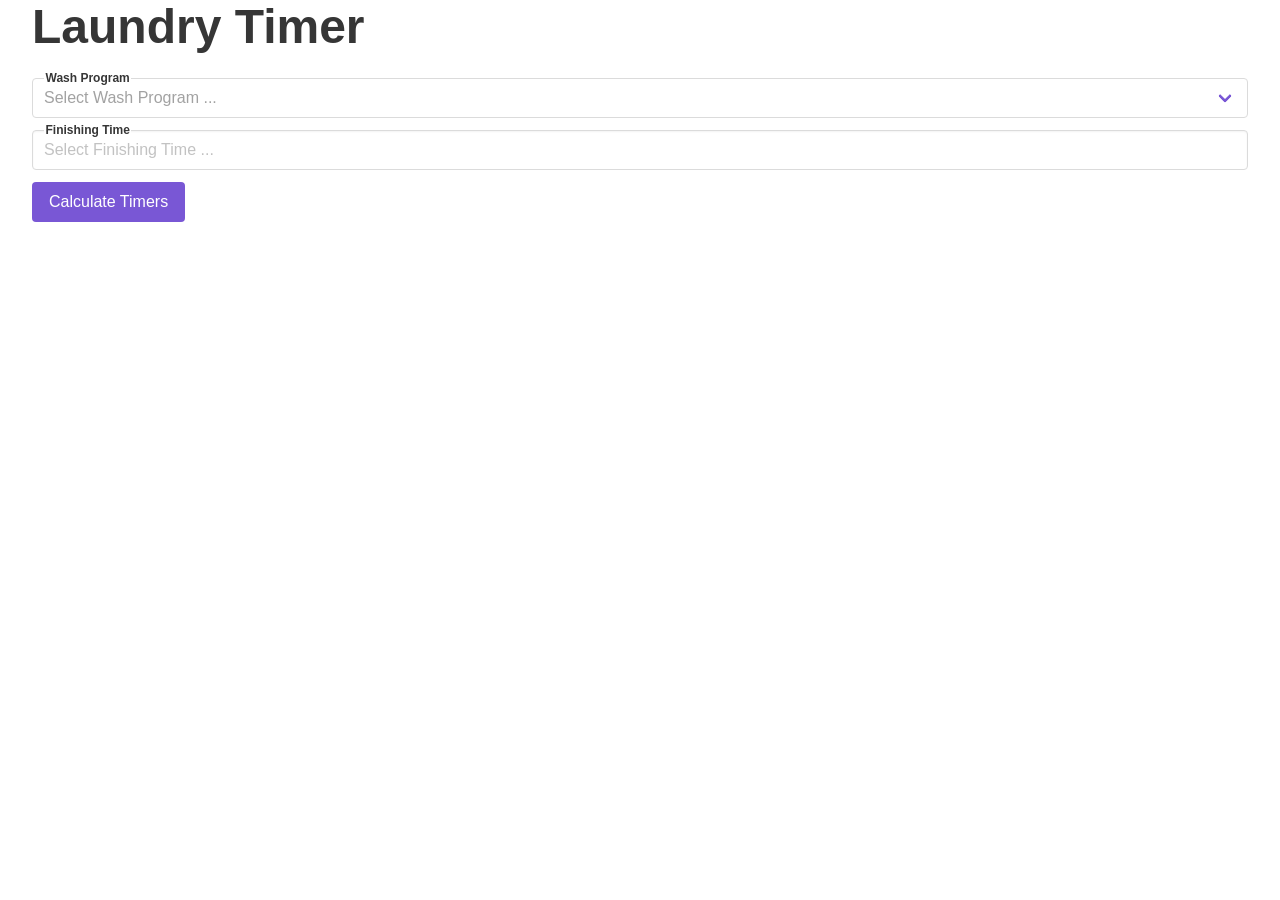
<file: laundry-timer/index.html>
<!DOCTYPE html>
<html lang="en">
  <head>
    <meta charset="UTF-8">
    <meta name="viewport" content="width=device-width, initial-scale=1.0">
    <title>Laundry Timer</title>
    <script type="module" crossorigin src="/laundry-timer/assets/index-BGwFMTL-.js"></script>
    <link rel="stylesheet" crossorigin href="/laundry-timer/assets/index-BHfgtMMi.css">
  </head>
  <body>
    <div id="app"></div>
  </body>
</html>
</file>
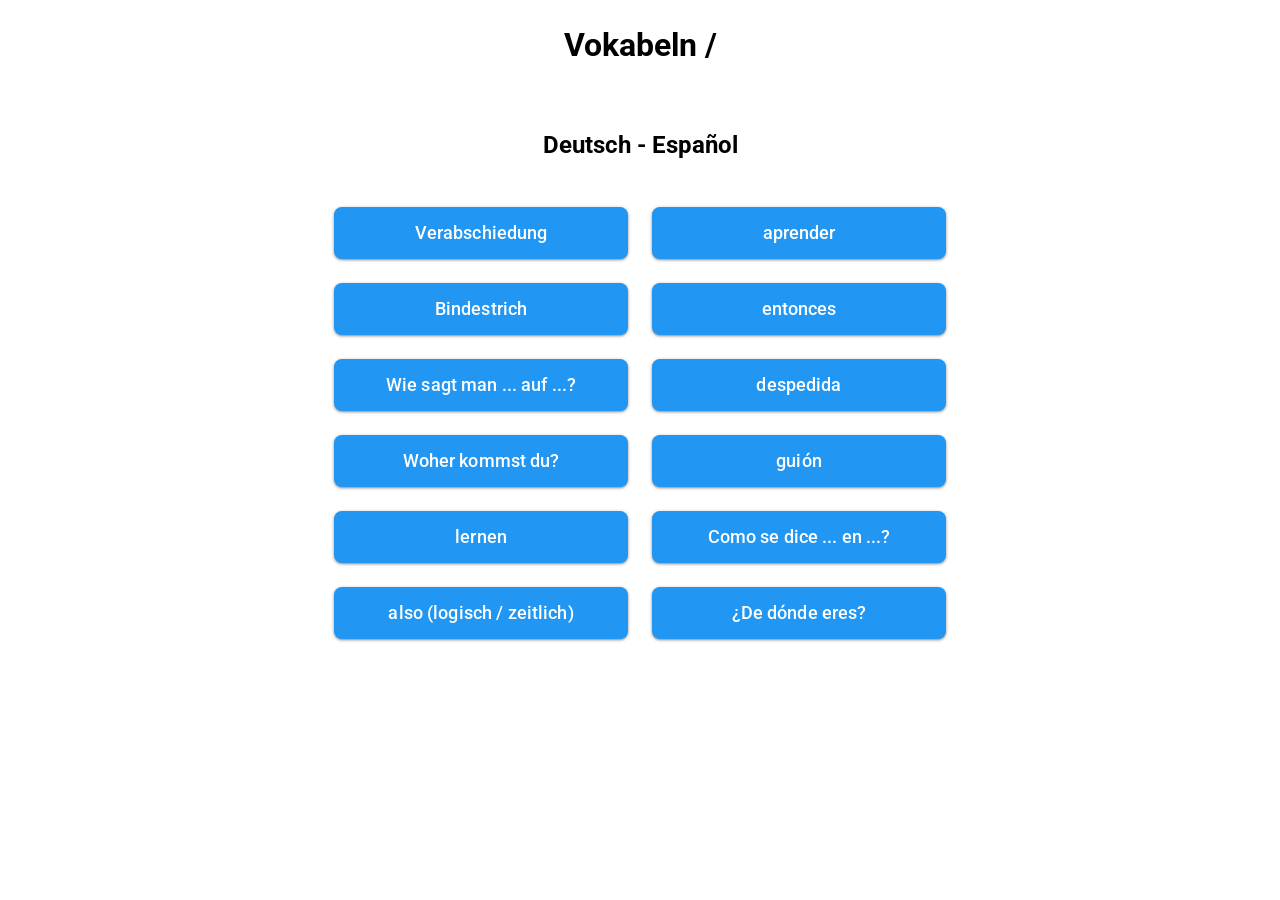
<file: word-trainer/index.html>
<!doctype html>
<html lang="en">
  <head>
    <meta charset="UTF-8" />
    <link rel="icon" type="image/svg+xml" href="./vite.svg" />
    <meta name="viewport" content="width=device-width, initial-scale=1.0" />
    <title>word-trainer</title>
    <script type="module" crossorigin src="./assets/index-Pux62_8g.js"></script>
    <link rel="stylesheet" crossorigin href="./assets/index-BR2AShBB.css">
  </head>
  <body>
    <div id="app"></div>
  </body>
</html>
</file>
<file: laundry-timer/assets/index-BHfgtMMi.css>
@charset "UTF-8";/*! Buefy v0.1.3 | MIT License | github.com/buefy/buefy *//*! bulma.io v0.9.4 | MIT License | github.com/jgthms/bulma */.pagination-previous,.pagination-next,.pagination-link,.pagination-ellipsis,.file-cta,.file-name,.select select,.taginput .taginput-container.is-focusable,.textarea,.input,.button{-moz-appearance:none;-webkit-appearance:none;align-items:center;border:1px solid transparent;border-radius:4px;box-shadow:none;display:inline-flex;font-size:1rem;height:2.5em;justify-content:flex-start;line-height:1.5;padding-bottom:calc(.5em - 1px);padding-left:calc(.75em - 1px);padding-right:calc(.75em - 1px);padding-top:calc(.5em - 1px);position:relative;vertical-align:top}.pagination-previous:focus,.pagination-next:focus,.pagination-link:focus,.pagination-ellipsis:focus,.file-cta:focus,.file-name:focus,.select select:focus,.taginput .taginput-container.is-focusable:focus,.textarea:focus,.input:focus,.button:focus,.is-focused.pagination-previous,.is-focused.pagination-next,.is-focused.pagination-link,.is-focused.pagination-ellipsis,.is-focused.file-cta,.is-focused.file-name,.select select.is-focused,.taginput .is-focused.taginput-container.is-focusable,.is-focused.textarea,.is-focused.input,.is-focused.button,.pagination-previous:active,.pagination-next:active,.pagination-link:active,.pagination-ellipsis:active,.file-cta:active,.file-name:active,.select select:active,.taginput .taginput-container.is-focusable:active,.textarea:active,.input:active,.button:active,.is-active.pagination-previous,.is-active.pagination-next,.is-active.pagination-link,.is-active.pagination-ellipsis,.is-active.file-cta,.is-active.file-name,.select select.is-active,.taginput .is-active.taginput-container.is-focusable,.is-active.textarea,.is-active.input,.is-active.button{outline:none}[disabled].pagination-previous,[disabled].pagination-next,[disabled].pagination-link,[disabled].pagination-ellipsis,[disabled].file-cta,[disabled].file-name,.select select[disabled],.taginput [disabled].taginput-container.is-focusable,[disabled].textarea,[disabled].input,[disabled].button,fieldset[disabled] .pagination-previous,fieldset[disabled] .pagination-next,fieldset[disabled] .pagination-link,fieldset[disabled] .pagination-ellipsis,fieldset[disabled] .file-cta,fieldset[disabled] .file-name,fieldset[disabled] .select select,.select fieldset[disabled] select,fieldset[disabled] .taginput .taginput-container.is-focusable,.taginput fieldset[disabled] .taginput-container.is-focusable,fieldset[disabled] .textarea,fieldset[disabled] .input,fieldset[disabled] .button{cursor:not-allowed}.switch,.b-radio.radio,.b-checkbox.checkbox,.carousel-list,.carousel,.is-unselectable,.tabs,.pagination-previous,.pagination-next,.pagination-link,.pagination-ellipsis,.breadcrumb,.file,.button{-webkit-touch-callout:none;-webkit-user-select:none;-moz-user-select:none;-ms-user-select:none;user-select:none}.navbar-link:not(.is-arrowless):after,.select:not(.is-multiple):not(.is-loading):after{border:3px solid transparent;border-radius:2px;border-right:0;border-top:0;content:" ";display:block;height:.625em;margin-top:-.4375em;pointer-events:none;position:absolute;top:50%;transform:rotate(-45deg);transform-origin:center;width:.625em}.tabs:not(:last-child),.pagination:not(:last-child),.message:not(:last-child),.level:not(:last-child),.breadcrumb:not(:last-child),.block:not(:last-child),.title:not(:last-child),.subtitle:not(:last-child),.table-container:not(:last-child),.table:not(:last-child),.progress:not(:last-child),.progress-wrapper.is-not-native:not(:last-child),.notification:not(:last-child),.content:not(:last-child),.box:not(:last-child){margin-bottom:1.5rem}.modal-close,.delete{-webkit-touch-callout:none;-webkit-user-select:none;-moz-user-select:none;-ms-user-select:none;user-select:none;-moz-appearance:none;-webkit-appearance:none;background-color:#0a0a0a33;border:none;border-radius:9999px;cursor:pointer;pointer-events:auto;display:inline-block;flex-grow:0;flex-shrink:0;font-size:0;height:20px;max-height:20px;max-width:20px;min-height:20px;min-width:20px;outline:none;position:relative;vertical-align:top;width:20px}.modal-close:before,.delete:before,.modal-close:after,.delete:after{background-color:#fff;content:"";display:block;left:50%;position:absolute;top:50%;transform:translate(-50%) translateY(-50%) rotate(45deg);transform-origin:center center}.modal-close:before,.delete:before{height:2px;width:50%}.modal-close:after,.delete:after{height:50%;width:2px}.modal-close:hover,.delete:hover,.modal-close:focus,.delete:focus{background-color:#0a0a0a4d}.modal-close:active,.delete:active{background-color:#0a0a0a66}.is-small.modal-close,.is-small.delete{height:16px;max-height:16px;max-width:16px;min-height:16px;min-width:16px;width:16px}.is-medium.modal-close,.is-medium.delete{height:24px;max-height:24px;max-width:24px;min-height:24px;min-width:24px;width:24px}.is-large.modal-close,.is-large.delete{height:32px;max-height:32px;max-width:32px;min-height:32px;min-width:32px;width:32px}.control.is-loading:after,.select.is-loading:after,.loader,.button.is-loading:after{animation:spinAround .5s infinite linear;border:2px solid hsl(0,0%,86%);border-radius:9999px;border-right-color:transparent;border-top-color:transparent;content:"";display:block;height:1em;position:relative;width:1em}.b-image-wrapper>img.has-ratio,.b-image-wrapper>img.placeholder,.hero-video,.is-overlay,.modal-background,.modal,.image.is-square img,.image.is-square .has-ratio,.image.is-1by1 img,.image.is-1by1 .has-ratio,.image.is-5by4 img,.image.is-5by4 .has-ratio,.image.is-4by3 img,.image.is-4by3 .has-ratio,.image.is-3by2 img,.image.is-3by2 .has-ratio,.image.is-5by3 img,.image.is-5by3 .has-ratio,.image.is-16by9 img,.image.is-16by9 .has-ratio,.image.is-2by1 img,.image.is-2by1 .has-ratio,.image.is-3by1 img,.image.is-3by1 .has-ratio,.image.is-4by5 img,.image.is-4by5 .has-ratio,.image.is-3by4 img,.image.is-3by4 .has-ratio,.image.is-2by3 img,.image.is-2by3 .has-ratio,.image.is-3by5 img,.image.is-3by5 .has-ratio,.image.is-9by16 img,.image.is-9by16 .has-ratio,.image.is-1by2 img,.image.is-1by2 .has-ratio,.image.is-1by3 img,.image.is-1by3 .has-ratio{bottom:0;left:0;position:absolute;right:0;top:0}.navbar-burger{-moz-appearance:none;-webkit-appearance:none;appearance:none;background:none;border:none;color:currentColor;font-family:inherit;font-size:1em;margin:0;padding:0}/*! minireset.css v0.0.6 | MIT License | github.com/jgthms/minireset.css */html,body,p,ol,ul,li,dl,dt,dd,blockquote,figure,fieldset,legend,textarea,pre,iframe,hr,h1,h2,h3,h4,h5,h6{margin:0;padding:0}h1,h2,h3,h4,h5,h6{font-size:100%;font-weight:400}ul{list-style:none}button,input,select,textarea{margin:0}html{box-sizing:border-box}*,*:before,*:after{box-sizing:inherit}img,video{height:auto;max-width:100%}iframe{border:0}table{border-collapse:collapse;border-spacing:0}td,th{padding:0}td:not([align]),th:not([align]){text-align:inherit}html{background-color:#fff;font-size:16px;-moz-osx-font-smoothing:grayscale;-webkit-font-smoothing:antialiased;min-width:300px;overflow-x:hidden;overflow-y:scroll;text-rendering:optimizeLegibility;text-size-adjust:100%}article,aside,figure,footer,header,hgroup,section{display:block}body,button,input,optgroup,select,textarea{font-family:BlinkMacSystemFont,-apple-system,Segoe UI,Roboto,Oxygen,Ubuntu,Cantarell,Fira Sans,Droid Sans,Helvetica Neue,Helvetica,Arial,sans-serif}code,pre{-moz-osx-font-smoothing:auto;-webkit-font-smoothing:auto;font-family:monospace}body{color:#4a4a4a;font-size:1em;font-weight:400;line-height:1.5}a{color:#7957d5;cursor:pointer;text-decoration:none}a strong{color:currentColor}a:hover{color:#363636}code{background-color:#f5f5f5;color:#da1039;font-size:.875em;font-weight:400;padding:.25em .5em}hr{background-color:#f5f5f5;border:none;display:block;height:2px;margin:1.5rem 0}img{height:auto;max-width:100%}input[type=checkbox],input[type=radio]{vertical-align:baseline}small{font-size:.875em}span{font-style:inherit;font-weight:inherit}strong{color:#363636;font-weight:700}fieldset{border:none}pre{-webkit-overflow-scrolling:touch;background-color:#f5f5f5;color:#4a4a4a;font-size:.875em;overflow-x:auto;padding:1.25rem 1.5rem;white-space:pre;word-wrap:normal}pre code{background-color:transparent;color:currentColor;font-size:1em;padding:0}table td,table th{vertical-align:top}table td:not([align]),table th:not([align]){text-align:inherit}table th{color:#363636}@keyframes spinAround{0%{transform:rotate(0)}to{transform:rotate(359deg)}}.box{background-color:#fff;border-radius:6px;box-shadow:0 .5em 1em -.125em #0a0a0a1a,0 0 0 1px #0a0a0a05;color:#4a4a4a;display:block;padding:1.25rem}a.box:hover,a.box:focus{box-shadow:0 .5em 1em -.125em #0a0a0a1a,0 0 0 1px #7957d5}a.box:active{box-shadow:inset 0 1px 2px #0a0a0a33,0 0 0 1px #7957d5}.button{background-color:#fff;border-color:#dbdbdb;border-width:1px;color:#363636;cursor:pointer;justify-content:center;padding-bottom:calc(.5em - 1px);padding-left:1em;padding-right:1em;padding-top:calc(.5em - 1px);text-align:center;white-space:nowrap}.button strong{color:inherit}.button .icon,.button .icon.is-small,.button .icon.is-medium,.button .icon.is-large{height:1.5em;width:1.5em}.button .icon:first-child:not(:last-child){margin-left:calc(-.5em - 1px);margin-right:.25em}.button .icon:last-child:not(:first-child){margin-left:.25em;margin-right:calc(-.5em - 1px)}.button .icon:first-child:last-child{margin-left:calc(-.5em - 1px);margin-right:calc(-.5em - 1px)}.button:hover,.button.is-hovered{border-color:#b5b5b5;color:#363636}.button:focus,.button.is-focused{border-color:#7957d5;color:#363636}.button:focus:not(:active),.button.is-focused:not(:active){box-shadow:0 0 0 .125em #7957d540}.button:active,.button.is-active{border-color:#4a4a4a;color:#363636}.button.is-text{background-color:transparent;border-color:transparent;color:#4a4a4a;text-decoration:underline}.button.is-text:hover,.button.is-text.is-hovered,.button.is-text:focus,.button.is-text.is-focused{background-color:#f5f5f5;color:#363636}.button.is-text:active,.button.is-text.is-active{background-color:#e8e8e8;color:#363636}.button.is-text[disabled],fieldset[disabled] .button.is-text{background-color:transparent;border-color:transparent;box-shadow:none}.button.is-ghost{background:none;border-color:transparent;color:#7957d5;text-decoration:none}.button.is-ghost:hover,.button.is-ghost.is-hovered{color:#7957d5;text-decoration:underline}.button.is-white{background-color:#fff;border-color:transparent;color:#0a0a0a}.button.is-white:hover,.button.is-white.is-hovered{background-color:#f9f9f9;border-color:transparent;color:#0a0a0a}.button.is-white:focus,.button.is-white.is-focused{border-color:transparent;color:#0a0a0a}.button.is-white:focus:not(:active),.button.is-white.is-focused:not(:active){box-shadow:0 0 0 .125em #ffffff40}.button.is-white:active,.button.is-white.is-active{background-color:#f2f2f2;border-color:transparent;color:#0a0a0a}.button.is-white[disabled],fieldset[disabled] .button.is-white{background-color:#fff;border-color:#fff;box-shadow:none}.button.is-white.is-inverted{background-color:#0a0a0a;color:#fff}.button.is-white.is-inverted:hover,.button.is-white.is-inverted.is-hovered{background-color:#000}.button.is-white.is-inverted[disabled],fieldset[disabled] .button.is-white.is-inverted{background-color:#0a0a0a;border-color:transparent;box-shadow:none;color:#fff}.button.is-white.is-loading:after{border-color:transparent transparent hsl(0,0%,4%) hsl(0,0%,4%)!important}.button.is-white.is-outlined{background-color:transparent;border-color:#fff;color:#fff}.button.is-white.is-outlined:hover,.button.is-white.is-outlined.is-hovered,.button.is-white.is-outlined:focus,.button.is-white.is-outlined.is-focused{background-color:#fff;border-color:#fff;color:#0a0a0a}.button.is-white.is-outlined.is-loading:after{border-color:transparent transparent hsl(0,0%,100%) hsl(0,0%,100%)!important}.button.is-white.is-outlined.is-loading:hover:after,.button.is-white.is-outlined.is-loading.is-hovered:after,.button.is-white.is-outlined.is-loading:focus:after,.button.is-white.is-outlined.is-loading.is-focused:after{border-color:transparent transparent hsl(0,0%,4%) hsl(0,0%,4%)!important}.button.is-white.is-outlined[disabled],fieldset[disabled] .button.is-white.is-outlined{background-color:transparent;border-color:#fff;box-shadow:none;color:#fff}.button.is-white.is-inverted.is-outlined{background-color:transparent;border-color:#0a0a0a;color:#0a0a0a}.button.is-white.is-inverted.is-outlined:hover,.button.is-white.is-inverted.is-outlined.is-hovered,.button.is-white.is-inverted.is-outlined:focus,.button.is-white.is-inverted.is-outlined.is-focused{background-color:#0a0a0a;color:#fff}.button.is-white.is-inverted.is-outlined.is-loading:hover:after,.button.is-white.is-inverted.is-outlined.is-loading.is-hovered:after,.button.is-white.is-inverted.is-outlined.is-loading:focus:after,.button.is-white.is-inverted.is-outlined.is-loading.is-focused:after{border-color:transparent transparent hsl(0,0%,100%) hsl(0,0%,100%)!important}.button.is-white.is-inverted.is-outlined[disabled],fieldset[disabled] .button.is-white.is-inverted.is-outlined{background-color:transparent;border-color:#0a0a0a;box-shadow:none;color:#0a0a0a}.button.is-black{background-color:#0a0a0a;border-color:transparent;color:#fff}.button.is-black:hover,.button.is-black.is-hovered{background-color:#040404;border-color:transparent;color:#fff}.button.is-black:focus,.button.is-black.is-focused{border-color:transparent;color:#fff}.button.is-black:focus:not(:active),.button.is-black.is-focused:not(:active){box-shadow:0 0 0 .125em #0a0a0a40}.button.is-black:active,.button.is-black.is-active{background-color:#000;border-color:transparent;color:#fff}.button.is-black[disabled],fieldset[disabled] .button.is-black{background-color:#0a0a0a;border-color:#0a0a0a;box-shadow:none}.button.is-black.is-inverted{background-color:#fff;color:#0a0a0a}.button.is-black.is-inverted:hover,.button.is-black.is-inverted.is-hovered{background-color:#f2f2f2}.button.is-black.is-inverted[disabled],fieldset[disabled] .button.is-black.is-inverted{background-color:#fff;border-color:transparent;box-shadow:none;color:#0a0a0a}.button.is-black.is-loading:after{border-color:transparent transparent hsl(0,0%,100%) hsl(0,0%,100%)!important}.button.is-black.is-outlined{background-color:transparent;border-color:#0a0a0a;color:#0a0a0a}.button.is-black.is-outlined:hover,.button.is-black.is-outlined.is-hovered,.button.is-black.is-outlined:focus,.button.is-black.is-outlined.is-focused{background-color:#0a0a0a;border-color:#0a0a0a;color:#fff}.button.is-black.is-outlined.is-loading:after{border-color:transparent transparent hsl(0,0%,4%) hsl(0,0%,4%)!important}.button.is-black.is-outlined.is-loading:hover:after,.button.is-black.is-outlined.is-loading.is-hovered:after,.button.is-black.is-outlined.is-loading:focus:after,.button.is-black.is-outlined.is-loading.is-focused:after{border-color:transparent transparent hsl(0,0%,100%) hsl(0,0%,100%)!important}.button.is-black.is-outlined[disabled],fieldset[disabled] .button.is-black.is-outlined{background-color:transparent;border-color:#0a0a0a;box-shadow:none;color:#0a0a0a}.button.is-black.is-inverted.is-outlined{background-color:transparent;border-color:#fff;color:#fff}.button.is-black.is-inverted.is-outlined:hover,.button.is-black.is-inverted.is-outlined.is-hovered,.button.is-black.is-inverted.is-outlined:focus,.button.is-black.is-inverted.is-outlined.is-focused{background-color:#fff;color:#0a0a0a}.button.is-black.is-inverted.is-outlined.is-loading:hover:after,.button.is-black.is-inverted.is-outlined.is-loading.is-hovered:after,.button.is-black.is-inverted.is-outlined.is-loading:focus:after,.button.is-black.is-inverted.is-outlined.is-loading.is-focused:after{border-color:transparent transparent hsl(0,0%,4%) hsl(0,0%,4%)!important}.button.is-black.is-inverted.is-outlined[disabled],fieldset[disabled] .button.is-black.is-inverted.is-outlined{background-color:transparent;border-color:#fff;box-shadow:none;color:#fff}.button.is-light{background-color:#f5f5f5;border-color:transparent;color:#000000b3}.button.is-light:hover,.button.is-light.is-hovered{background-color:#eee;border-color:transparent;color:#000000b3}.button.is-light:focus,.button.is-light.is-focused{border-color:transparent;color:#000000b3}.button.is-light:focus:not(:active),.button.is-light.is-focused:not(:active){box-shadow:0 0 0 .125em #f5f5f540}.button.is-light:active,.button.is-light.is-active{background-color:#e8e8e8;border-color:transparent;color:#000000b3}.button.is-light[disabled],fieldset[disabled] .button.is-light{background-color:#f5f5f5;border-color:#f5f5f5;box-shadow:none}.button.is-light.is-inverted{background-color:#000000b3;color:#f5f5f5}.button.is-light.is-inverted:hover,.button.is-light.is-inverted.is-hovered{background-color:#000000b3}.button.is-light.is-inverted[disabled],fieldset[disabled] .button.is-light.is-inverted{background-color:#000000b3;border-color:transparent;box-shadow:none;color:#f5f5f5}.button.is-light.is-loading:after{border-color:transparent transparent rgba(0,0,0,.7) rgba(0,0,0,.7)!important}.button.is-light.is-outlined{background-color:transparent;border-color:#f5f5f5;color:#f5f5f5}.button.is-light.is-outlined:hover,.button.is-light.is-outlined.is-hovered,.button.is-light.is-outlined:focus,.button.is-light.is-outlined.is-focused{background-color:#f5f5f5;border-color:#f5f5f5;color:#000000b3}.button.is-light.is-outlined.is-loading:after{border-color:transparent transparent hsl(0,0%,96%) hsl(0,0%,96%)!important}.button.is-light.is-outlined.is-loading:hover:after,.button.is-light.is-outlined.is-loading.is-hovered:after,.button.is-light.is-outlined.is-loading:focus:after,.button.is-light.is-outlined.is-loading.is-focused:after{border-color:transparent transparent rgba(0,0,0,.7) rgba(0,0,0,.7)!important}.button.is-light.is-outlined[disabled],fieldset[disabled] .button.is-light.is-outlined{background-color:transparent;border-color:#f5f5f5;box-shadow:none;color:#f5f5f5}.button.is-light.is-inverted.is-outlined{background-color:transparent;border-color:#000000b3;color:#000000b3}.button.is-light.is-inverted.is-outlined:hover,.button.is-light.is-inverted.is-outlined.is-hovered,.button.is-light.is-inverted.is-outlined:focus,.button.is-light.is-inverted.is-outlined.is-focused{background-color:#000000b3;color:#f5f5f5}.button.is-light.is-inverted.is-outlined.is-loading:hover:after,.button.is-light.is-inverted.is-outlined.is-loading.is-hovered:after,.button.is-light.is-inverted.is-outlined.is-loading:focus:after,.button.is-light.is-inverted.is-outlined.is-loading.is-focused:after{border-color:transparent transparent hsl(0,0%,96%) hsl(0,0%,96%)!important}.button.is-light.is-inverted.is-outlined[disabled],fieldset[disabled] .button.is-light.is-inverted.is-outlined{background-color:transparent;border-color:#000000b3;box-shadow:none;color:#000000b3}.button.is-dark{background-color:#363636;border-color:transparent;color:#fff}.button.is-dark:hover,.button.is-dark.is-hovered{background-color:#2f2f2f;border-color:transparent;color:#fff}.button.is-dark:focus,.button.is-dark.is-focused{border-color:transparent;color:#fff}.button.is-dark:focus:not(:active),.button.is-dark.is-focused:not(:active){box-shadow:0 0 0 .125em #36363640}.button.is-dark:active,.button.is-dark.is-active{background-color:#292929;border-color:transparent;color:#fff}.button.is-dark[disabled],fieldset[disabled] .button.is-dark{background-color:#363636;border-color:#363636;box-shadow:none}.button.is-dark.is-inverted{background-color:#fff;color:#363636}.button.is-dark.is-inverted:hover,.button.is-dark.is-inverted.is-hovered{background-color:#f2f2f2}.button.is-dark.is-inverted[disabled],fieldset[disabled] .button.is-dark.is-inverted{background-color:#fff;border-color:transparent;box-shadow:none;color:#363636}.button.is-dark.is-loading:after{border-color:transparent transparent #fff #fff!important}.button.is-dark.is-outlined{background-color:transparent;border-color:#363636;color:#363636}.button.is-dark.is-outlined:hover,.button.is-dark.is-outlined.is-hovered,.button.is-dark.is-outlined:focus,.button.is-dark.is-outlined.is-focused{background-color:#363636;border-color:#363636;color:#fff}.button.is-dark.is-outlined.is-loading:after{border-color:transparent transparent hsl(0,0%,21%) hsl(0,0%,21%)!important}.button.is-dark.is-outlined.is-loading:hover:after,.button.is-dark.is-outlined.is-loading.is-hovered:after,.button.is-dark.is-outlined.is-loading:focus:after,.button.is-dark.is-outlined.is-loading.is-focused:after{border-color:transparent transparent #fff #fff!important}.button.is-dark.is-outlined[disabled],fieldset[disabled] .button.is-dark.is-outlined{background-color:transparent;border-color:#363636;box-shadow:none;color:#363636}.button.is-dark.is-inverted.is-outlined{background-color:transparent;border-color:#fff;color:#fff}.button.is-dark.is-inverted.is-outlined:hover,.button.is-dark.is-inverted.is-outlined.is-hovered,.button.is-dark.is-inverted.is-outlined:focus,.button.is-dark.is-inverted.is-outlined.is-focused{background-color:#fff;color:#363636}.button.is-dark.is-inverted.is-outlined.is-loading:hover:after,.button.is-dark.is-inverted.is-outlined.is-loading.is-hovered:after,.button.is-dark.is-inverted.is-outlined.is-loading:focus:after,.button.is-dark.is-inverted.is-outlined.is-loading.is-focused:after{border-color:transparent transparent hsl(0,0%,21%) hsl(0,0%,21%)!important}.button.is-dark.is-inverted.is-outlined[disabled],fieldset[disabled] .button.is-dark.is-inverted.is-outlined{background-color:transparent;border-color:#fff;box-shadow:none;color:#fff}.button.is-primary{background-color:#7957d5;border-color:transparent;color:#fff}.button.is-primary:hover,.button.is-primary.is-hovered{background-color:#714dd2;border-color:transparent;color:#fff}.button.is-primary:focus,.button.is-primary.is-focused{border-color:transparent;color:#fff}.button.is-primary:focus:not(:active),.button.is-primary.is-focused:not(:active){box-shadow:0 0 0 .125em #7957d540}.button.is-primary:active,.button.is-primary.is-active{background-color:#6943d0;border-color:transparent;color:#fff}.button.is-primary[disabled],fieldset[disabled] .button.is-primary{background-color:#7957d5;border-color:#7957d5;box-shadow:none}.button.is-primary.is-inverted{background-color:#fff;color:#7957d5}.button.is-primary.is-inverted:hover,.button.is-primary.is-inverted.is-hovered{background-color:#f2f2f2}.button.is-primary.is-inverted[disabled],fieldset[disabled] .button.is-primary.is-inverted{background-color:#fff;border-color:transparent;box-shadow:none;color:#7957d5}.button.is-primary.is-loading:after{border-color:transparent transparent #fff #fff!important}.button.is-primary.is-outlined{background-color:transparent;border-color:#7957d5;color:#7957d5}.button.is-primary.is-outlined:hover,.button.is-primary.is-outlined.is-hovered,.button.is-primary.is-outlined:focus,.button.is-primary.is-outlined.is-focused{background-color:#7957d5;border-color:#7957d5;color:#fff}.button.is-primary.is-outlined.is-loading:after{border-color:transparent transparent #7957d5 #7957d5!important}.button.is-primary.is-outlined.is-loading:hover:after,.button.is-primary.is-outlined.is-loading.is-hovered:after,.button.is-primary.is-outlined.is-loading:focus:after,.button.is-primary.is-outlined.is-loading.is-focused:after{border-color:transparent transparent #fff #fff!important}.button.is-primary.is-outlined[disabled],fieldset[disabled] .button.is-primary.is-outlined{background-color:transparent;border-color:#7957d5;box-shadow:none;color:#7957d5}.button.is-primary.is-inverted.is-outlined{background-color:transparent;border-color:#fff;color:#fff}.button.is-primary.is-inverted.is-outlined:hover,.button.is-primary.is-inverted.is-outlined.is-hovered,.button.is-primary.is-inverted.is-outlined:focus,.button.is-primary.is-inverted.is-outlined.is-focused{background-color:#fff;color:#7957d5}.button.is-primary.is-inverted.is-outlined.is-loading:hover:after,.button.is-primary.is-inverted.is-outlined.is-loading.is-hovered:after,.button.is-primary.is-inverted.is-outlined.is-loading:focus:after,.button.is-primary.is-inverted.is-outlined.is-loading.is-focused:after{border-color:transparent transparent #7957d5 #7957d5!important}.button.is-primary.is-inverted.is-outlined[disabled],fieldset[disabled] .button.is-primary.is-inverted.is-outlined{background-color:transparent;border-color:#fff;box-shadow:none;color:#fff}.button.is-primary.is-light{background-color:#f2effb;color:#552fbc}.button.is-primary.is-light:hover,.button.is-primary.is-light.is-hovered{background-color:#eae4f8;border-color:transparent;color:#552fbc}.button.is-primary.is-light:active,.button.is-primary.is-light.is-active{background-color:#e2daf6;border-color:transparent;color:#552fbc}.button.is-link{background-color:#7957d5;border-color:transparent;color:#fff}.button.is-link:hover,.button.is-link.is-hovered{background-color:#714dd2;border-color:transparent;color:#fff}.button.is-link:focus,.button.is-link.is-focused{border-color:transparent;color:#fff}.button.is-link:focus:not(:active),.button.is-link.is-focused:not(:active){box-shadow:0 0 0 .125em #7957d540}.button.is-link:active,.button.is-link.is-active{background-color:#6943d0;border-color:transparent;color:#fff}.button.is-link[disabled],fieldset[disabled] .button.is-link{background-color:#7957d5;border-color:#7957d5;box-shadow:none}.button.is-link.is-inverted{background-color:#fff;color:#7957d5}.button.is-link.is-inverted:hover,.button.is-link.is-inverted.is-hovered{background-color:#f2f2f2}.button.is-link.is-inverted[disabled],fieldset[disabled] .button.is-link.is-inverted{background-color:#fff;border-color:transparent;box-shadow:none;color:#7957d5}.button.is-link.is-loading:after{border-color:transparent transparent #fff #fff!important}.button.is-link.is-outlined{background-color:transparent;border-color:#7957d5;color:#7957d5}.button.is-link.is-outlined:hover,.button.is-link.is-outlined.is-hovered,.button.is-link.is-outlined:focus,.button.is-link.is-outlined.is-focused{background-color:#7957d5;border-color:#7957d5;color:#fff}.button.is-link.is-outlined.is-loading:after{border-color:transparent transparent #7957d5 #7957d5!important}.button.is-link.is-outlined.is-loading:hover:after,.button.is-link.is-outlined.is-loading.is-hovered:after,.button.is-link.is-outlined.is-loading:focus:after,.button.is-link.is-outlined.is-loading.is-focused:after{border-color:transparent transparent #fff #fff!important}.button.is-link.is-outlined[disabled],fieldset[disabled] .button.is-link.is-outlined{background-color:transparent;border-color:#7957d5;box-shadow:none;color:#7957d5}.button.is-link.is-inverted.is-outlined{background-color:transparent;border-color:#fff;color:#fff}.button.is-link.is-inverted.is-outlined:hover,.button.is-link.is-inverted.is-outlined.is-hovered,.button.is-link.is-inverted.is-outlined:focus,.button.is-link.is-inverted.is-outlined.is-focused{background-color:#fff;color:#7957d5}.button.is-link.is-inverted.is-outlined.is-loading:hover:after,.button.is-link.is-inverted.is-outlined.is-loading.is-hovered:after,.button.is-link.is-inverted.is-outlined.is-loading:focus:after,.button.is-link.is-inverted.is-outlined.is-loading.is-focused:after{border-color:transparent transparent #7957d5 #7957d5!important}.button.is-link.is-inverted.is-outlined[disabled],fieldset[disabled] .button.is-link.is-inverted.is-outlined{background-color:transparent;border-color:#fff;box-shadow:none;color:#fff}.button.is-link.is-light{background-color:#f2effb;color:#552fbc}.button.is-link.is-light:hover,.button.is-link.is-light.is-hovered{background-color:#eae4f8;border-color:transparent;color:#552fbc}.button.is-link.is-light:active,.button.is-link.is-light.is-active{background-color:#e2daf6;border-color:transparent;color:#552fbc}.button.is-info{background-color:#167df0;border-color:transparent;color:#fff}.button.is-info:hover,.button.is-info.is-hovered{background-color:#0f77ea;border-color:transparent;color:#fff}.button.is-info:focus,.button.is-info.is-focused{border-color:transparent;color:#fff}.button.is-info:focus:not(:active),.button.is-info.is-focused:not(:active){box-shadow:0 0 0 .125em #167df040}.button.is-info:active,.button.is-info.is-active{background-color:#0e71de;border-color:transparent;color:#fff}.button.is-info[disabled],fieldset[disabled] .button.is-info{background-color:#167df0;border-color:#167df0;box-shadow:none}.button.is-info.is-inverted{background-color:#fff;color:#167df0}.button.is-info.is-inverted:hover,.button.is-info.is-inverted.is-hovered{background-color:#f2f2f2}.button.is-info.is-inverted[disabled],fieldset[disabled] .button.is-info.is-inverted{background-color:#fff;border-color:transparent;box-shadow:none;color:#167df0}.button.is-info.is-loading:after{border-color:transparent transparent #fff #fff!important}.button.is-info.is-outlined{background-color:transparent;border-color:#167df0;color:#167df0}.button.is-info.is-outlined:hover,.button.is-info.is-outlined.is-hovered,.button.is-info.is-outlined:focus,.button.is-info.is-outlined.is-focused{background-color:#167df0;border-color:#167df0;color:#fff}.button.is-info.is-outlined.is-loading:after{border-color:transparent transparent #167df0 #167df0!important}.button.is-info.is-outlined.is-loading:hover:after,.button.is-info.is-outlined.is-loading.is-hovered:after,.button.is-info.is-outlined.is-loading:focus:after,.button.is-info.is-outlined.is-loading.is-focused:after{border-color:transparent transparent #fff #fff!important}.button.is-info.is-outlined[disabled],fieldset[disabled] .button.is-info.is-outlined{background-color:transparent;border-color:#167df0;box-shadow:none;color:#167df0}.button.is-info.is-inverted.is-outlined{background-color:transparent;border-color:#fff;color:#fff}.button.is-info.is-inverted.is-outlined:hover,.button.is-info.is-inverted.is-outlined.is-hovered,.button.is-info.is-inverted.is-outlined:focus,.button.is-info.is-inverted.is-outlined.is-focused{background-color:#fff;color:#167df0}.button.is-info.is-inverted.is-outlined.is-loading:hover:after,.button.is-info.is-inverted.is-outlined.is-loading.is-hovered:after,.button.is-info.is-inverted.is-outlined.is-loading:focus:after,.button.is-info.is-inverted.is-outlined.is-loading.is-focused:after{border-color:transparent transparent #167df0 #167df0!important}.button.is-info.is-inverted.is-outlined[disabled],fieldset[disabled] .button.is-info.is-inverted.is-outlined{background-color:transparent;border-color:#fff;box-shadow:none;color:#fff}.button.is-info.is-light{background-color:#ecf4fe;color:#0d68ce}.button.is-info.is-light:hover,.button.is-info.is-light.is-hovered{background-color:#e0eefd;border-color:transparent;color:#0d68ce}.button.is-info.is-light:active,.button.is-info.is-light.is-active{background-color:#d4e7fc;border-color:transparent;color:#0d68ce}.button.is-success{background-color:#48c78e;border-color:transparent;color:#fff}.button.is-success:hover,.button.is-success.is-hovered{background-color:#3ec487;border-color:transparent;color:#fff}.button.is-success:focus,.button.is-success.is-focused{border-color:transparent;color:#fff}.button.is-success:focus:not(:active),.button.is-success.is-focused:not(:active){box-shadow:0 0 0 .125em #48c78e40}.button.is-success:active,.button.is-success.is-active{background-color:#3abb81;border-color:transparent;color:#fff}.button.is-success[disabled],fieldset[disabled] .button.is-success{background-color:#48c78e;border-color:#48c78e;box-shadow:none}.button.is-success.is-inverted{background-color:#fff;color:#48c78e}.button.is-success.is-inverted:hover,.button.is-success.is-inverted.is-hovered{background-color:#f2f2f2}.button.is-success.is-inverted[disabled],fieldset[disabled] .button.is-success.is-inverted{background-color:#fff;border-color:transparent;box-shadow:none;color:#48c78e}.button.is-success.is-loading:after{border-color:transparent transparent #fff #fff!important}.button.is-success.is-outlined{background-color:transparent;border-color:#48c78e;color:#48c78e}.button.is-success.is-outlined:hover,.button.is-success.is-outlined.is-hovered,.button.is-success.is-outlined:focus,.button.is-success.is-outlined.is-focused{background-color:#48c78e;border-color:#48c78e;color:#fff}.button.is-success.is-outlined.is-loading:after{border-color:transparent transparent hsl(153,53%,53%) hsl(153,53%,53%)!important}.button.is-success.is-outlined.is-loading:hover:after,.button.is-success.is-outlined.is-loading.is-hovered:after,.button.is-success.is-outlined.is-loading:focus:after,.button.is-success.is-outlined.is-loading.is-focused:after{border-color:transparent transparent #fff #fff!important}.button.is-success.is-outlined[disabled],fieldset[disabled] .button.is-success.is-outlined{background-color:transparent;border-color:#48c78e;box-shadow:none;color:#48c78e}.button.is-success.is-inverted.is-outlined{background-color:transparent;border-color:#fff;color:#fff}.button.is-success.is-inverted.is-outlined:hover,.button.is-success.is-inverted.is-outlined.is-hovered,.button.is-success.is-inverted.is-outlined:focus,.button.is-success.is-inverted.is-outlined.is-focused{background-color:#fff;color:#48c78e}.button.is-success.is-inverted.is-outlined.is-loading:hover:after,.button.is-success.is-inverted.is-outlined.is-loading.is-hovered:after,.button.is-success.is-inverted.is-outlined.is-loading:focus:after,.button.is-success.is-inverted.is-outlined.is-loading.is-focused:after{border-color:transparent transparent hsl(153,53%,53%) hsl(153,53%,53%)!important}.button.is-success.is-inverted.is-outlined[disabled],fieldset[disabled] .button.is-success.is-inverted.is-outlined{background-color:transparent;border-color:#fff;box-shadow:none;color:#fff}.button.is-success.is-light{background-color:#effaf5;color:#257953}.button.is-success.is-light:hover,.button.is-success.is-light.is-hovered{background-color:#e6f7ef;border-color:transparent;color:#257953}.button.is-success.is-light:active,.button.is-success.is-light.is-active{background-color:#dcf4e9;border-color:transparent;color:#257953}.button.is-warning{background-color:#ffe08a;border-color:transparent;color:#000000b3}.button.is-warning:hover,.button.is-warning.is-hovered{background-color:#ffdc7d;border-color:transparent;color:#000000b3}.button.is-warning:focus,.button.is-warning.is-focused{border-color:transparent;color:#000000b3}.button.is-warning:focus:not(:active),.button.is-warning.is-focused:not(:active){box-shadow:0 0 0 .125em #ffe08a40}.button.is-warning:active,.button.is-warning.is-active{background-color:#ffd970;border-color:transparent;color:#000000b3}.button.is-warning[disabled],fieldset[disabled] .button.is-warning{background-color:#ffe08a;border-color:#ffe08a;box-shadow:none}.button.is-warning.is-inverted{background-color:#000000b3;color:#ffe08a}.button.is-warning.is-inverted:hover,.button.is-warning.is-inverted.is-hovered{background-color:#000000b3}.button.is-warning.is-inverted[disabled],fieldset[disabled] .button.is-warning.is-inverted{background-color:#000000b3;border-color:transparent;box-shadow:none;color:#ffe08a}.button.is-warning.is-loading:after{border-color:transparent transparent rgba(0,0,0,.7) rgba(0,0,0,.7)!important}.button.is-warning.is-outlined{background-color:transparent;border-color:#ffe08a;color:#ffe08a}.button.is-warning.is-outlined:hover,.button.is-warning.is-outlined.is-hovered,.button.is-warning.is-outlined:focus,.button.is-warning.is-outlined.is-focused{background-color:#ffe08a;border-color:#ffe08a;color:#000000b3}.button.is-warning.is-outlined.is-loading:after{border-color:transparent transparent hsl(44,100%,77%) hsl(44,100%,77%)!important}.button.is-warning.is-outlined.is-loading:hover:after,.button.is-warning.is-outlined.is-loading.is-hovered:after,.button.is-warning.is-outlined.is-loading:focus:after,.button.is-warning.is-outlined.is-loading.is-focused:after{border-color:transparent transparent rgba(0,0,0,.7) rgba(0,0,0,.7)!important}.button.is-warning.is-outlined[disabled],fieldset[disabled] .button.is-warning.is-outlined{background-color:transparent;border-color:#ffe08a;box-shadow:none;color:#ffe08a}.button.is-warning.is-inverted.is-outlined{background-color:transparent;border-color:#000000b3;color:#000000b3}.button.is-warning.is-inverted.is-outlined:hover,.button.is-warning.is-inverted.is-outlined.is-hovered,.button.is-warning.is-inverted.is-outlined:focus,.button.is-warning.is-inverted.is-outlined.is-focused{background-color:#000000b3;color:#ffe08a}.button.is-warning.is-inverted.is-outlined.is-loading:hover:after,.button.is-warning.is-inverted.is-outlined.is-loading.is-hovered:after,.button.is-warning.is-inverted.is-outlined.is-loading:focus:after,.button.is-warning.is-inverted.is-outlined.is-loading.is-focused:after{border-color:transparent transparent hsl(44,100%,77%) hsl(44,100%,77%)!important}.button.is-warning.is-inverted.is-outlined[disabled],fieldset[disabled] .button.is-warning.is-inverted.is-outlined{background-color:transparent;border-color:#000000b3;box-shadow:none;color:#000000b3}.button.is-warning.is-light{background-color:#fffaeb;color:#946c00}.button.is-warning.is-light:hover,.button.is-warning.is-light.is-hovered{background-color:#fff6de;border-color:transparent;color:#946c00}.button.is-warning.is-light:active,.button.is-warning.is-light.is-active{background-color:#fff3d1;border-color:transparent;color:#946c00}.button.is-danger{background-color:#f14668;border-color:transparent;color:#fff}.button.is-danger:hover,.button.is-danger.is-hovered{background-color:#f03a5f;border-color:transparent;color:#fff}.button.is-danger:focus,.button.is-danger.is-focused{border-color:transparent;color:#fff}.button.is-danger:focus:not(:active),.button.is-danger.is-focused:not(:active){box-shadow:0 0 0 .125em #f1466840}.button.is-danger:active,.button.is-danger.is-active{background-color:#ef2e55;border-color:transparent;color:#fff}.button.is-danger[disabled],fieldset[disabled] .button.is-danger{background-color:#f14668;border-color:#f14668;box-shadow:none}.button.is-danger.is-inverted{background-color:#fff;color:#f14668}.button.is-danger.is-inverted:hover,.button.is-danger.is-inverted.is-hovered{background-color:#f2f2f2}.button.is-danger.is-inverted[disabled],fieldset[disabled] .button.is-danger.is-inverted{background-color:#fff;border-color:transparent;box-shadow:none;color:#f14668}.button.is-danger.is-loading:after{border-color:transparent transparent #fff #fff!important}.button.is-danger.is-outlined{background-color:transparent;border-color:#f14668;color:#f14668}.button.is-danger.is-outlined:hover,.button.is-danger.is-outlined.is-hovered,.button.is-danger.is-outlined:focus,.button.is-danger.is-outlined.is-focused{background-color:#f14668;border-color:#f14668;color:#fff}.button.is-danger.is-outlined.is-loading:after{border-color:transparent transparent hsl(348,86%,61%) hsl(348,86%,61%)!important}.button.is-danger.is-outlined.is-loading:hover:after,.button.is-danger.is-outlined.is-loading.is-hovered:after,.button.is-danger.is-outlined.is-loading:focus:after,.button.is-danger.is-outlined.is-loading.is-focused:after{border-color:transparent transparent #fff #fff!important}.button.is-danger.is-outlined[disabled],fieldset[disabled] .button.is-danger.is-outlined{background-color:transparent;border-color:#f14668;box-shadow:none;color:#f14668}.button.is-danger.is-inverted.is-outlined{background-color:transparent;border-color:#fff;color:#fff}.button.is-danger.is-inverted.is-outlined:hover,.button.is-danger.is-inverted.is-outlined.is-hovered,.button.is-danger.is-inverted.is-outlined:focus,.button.is-danger.is-inverted.is-outlined.is-focused{background-color:#fff;color:#f14668}.button.is-danger.is-inverted.is-outlined.is-loading:hover:after,.button.is-danger.is-inverted.is-outlined.is-loading.is-hovered:after,.button.is-danger.is-inverted.is-outlined.is-loading:focus:after,.button.is-danger.is-inverted.is-outlined.is-loading.is-focused:after{border-color:transparent transparent hsl(348,86%,61%) hsl(348,86%,61%)!important}.button.is-danger.is-inverted.is-outlined[disabled],fieldset[disabled] .button.is-danger.is-inverted.is-outlined{background-color:transparent;border-color:#fff;box-shadow:none;color:#fff}.button.is-danger.is-light{background-color:#feecf0;color:#cc0f35}.button.is-danger.is-light:hover,.button.is-danger.is-light.is-hovered{background-color:#fde0e6;border-color:transparent;color:#cc0f35}.button.is-danger.is-light:active,.button.is-danger.is-light.is-active{background-color:#fcd4dc;border-color:transparent;color:#cc0f35}.button.is-small{font-size:.75rem}.button.is-small:not(.is-rounded){border-radius:2px}.button.is-normal{font-size:1rem}.button.is-medium{font-size:1.25rem}.button.is-large{font-size:1.5rem}.button[disabled],fieldset[disabled] .button{background-color:#fff;border-color:#dbdbdb;box-shadow:none;opacity:.5}.button.is-fullwidth{display:flex;width:100%}.button.is-loading{color:transparent!important;pointer-events:none}.button.is-loading:after{position:absolute;left:calc(50% - .5em);top:calc(50% - .5em);position:absolute!important}.button.is-static{background-color:#f5f5f5;border-color:#dbdbdb;color:#7a7a7a;box-shadow:none;pointer-events:none}.button.is-rounded{border-radius:9999px;padding-left:1.25em;padding-right:1.25em}.buttons{align-items:center;display:flex;flex-wrap:wrap;justify-content:flex-start}.buttons .button{margin-bottom:.5rem}.buttons .button:not(:last-child):not(.is-fullwidth){margin-right:.5rem}.buttons:last-child{margin-bottom:-.5rem}.buttons:not(:last-child){margin-bottom:1rem}.buttons.are-small .button:not(.is-normal):not(.is-medium):not(.is-large){font-size:.75rem}.buttons.are-small .button:not(.is-normal):not(.is-medium):not(.is-large):not(.is-rounded){border-radius:2px}.buttons.are-medium .button:not(.is-small):not(.is-normal):not(.is-large){font-size:1.25rem}.buttons.are-large .button:not(.is-small):not(.is-normal):not(.is-medium){font-size:1.5rem}.buttons.has-addons .button:not(:first-child){border-bottom-left-radius:0;border-top-left-radius:0}.buttons.has-addons .button:not(:last-child){border-bottom-right-radius:0;border-top-right-radius:0;margin-right:-1px}.buttons.has-addons .button:last-child{margin-right:0}.buttons.has-addons .button:hover,.buttons.has-addons .button.is-hovered{z-index:2}.buttons.has-addons .button:focus,.buttons.has-addons .button.is-focused,.buttons.has-addons .button:active,.buttons.has-addons .button.is-active,.buttons.has-addons .button.is-selected{z-index:3}.buttons.has-addons .button:focus:hover,.buttons.has-addons .button.is-focused:hover,.buttons.has-addons .button:active:hover,.buttons.has-addons .button.is-active:hover,.buttons.has-addons .button.is-selected:hover{z-index:4}.buttons.has-addons .button.is-expanded{flex-grow:1;flex-shrink:1}.buttons.is-centered{justify-content:center}.buttons.is-centered:not(.has-addons) .button:not(.is-fullwidth){margin-left:.25rem;margin-right:.25rem}.buttons.is-right{justify-content:flex-end}.buttons.is-right:not(.has-addons) .button:not(.is-fullwidth){margin-left:.25rem;margin-right:.25rem}@media screen and (max-width: 768px){.button.is-responsive.is-small{font-size:.5625rem}.button.is-responsive,.button.is-responsive.is-normal{font-size:.65625rem}.button.is-responsive.is-medium{font-size:.75rem}.button.is-responsive.is-large{font-size:1rem}}@media screen and (min-width: 769px) and (max-width: 1023px){.button.is-responsive.is-small{font-size:.65625rem}.button.is-responsive,.button.is-responsive.is-normal{font-size:.75rem}.button.is-responsive.is-medium{font-size:1rem}.button.is-responsive.is-large{font-size:1.25rem}}.container{flex-grow:1;margin:0 auto;position:relative;width:auto}.container.is-fluid{max-width:none!important;padding-left:32px;padding-right:32px;width:100%}@media screen and (min-width: 1024px){.container{max-width:960px}}@media screen and (max-width: 1215px){.container.is-widescreen:not(.is-max-desktop){max-width:1152px}}@media screen and (max-width: 1407px){.container.is-fullhd:not(.is-max-desktop):not(.is-max-widescreen){max-width:1344px}}@media screen and (min-width: 1216px){.container:not(.is-max-desktop){max-width:1152px}}@media screen and (min-width: 1408px){.container:not(.is-max-desktop):not(.is-max-widescreen){max-width:1344px}}.content li+li{margin-top:.25em}.content p:not(:last-child),.content dl:not(:last-child),.content ol:not(:last-child),.content ul:not(:last-child),.content blockquote:not(:last-child),.content pre:not(:last-child),.content table:not(:last-child){margin-bottom:1em}.content h1,.content h2,.content h3,.content h4,.content h5,.content h6{color:#363636;font-weight:600;line-height:1.125}.content h1{font-size:2em;margin-bottom:.5em}.content h1:not(:first-child){margin-top:1em}.content h2{font-size:1.75em;margin-bottom:.5714em}.content h2:not(:first-child){margin-top:1.1428em}.content h3{font-size:1.5em;margin-bottom:.6666em}.content h3:not(:first-child){margin-top:1.3333em}.content h4{font-size:1.25em;margin-bottom:.8em}.content h5{font-size:1.125em;margin-bottom:.8888em}.content h6{font-size:1em;margin-bottom:1em}.content blockquote{background-color:#f5f5f5;border-left:5px solid hsl(0,0%,86%);padding:1.25em 1.5em}.content ol{list-style-position:outside;margin-left:2em;margin-top:1em}.content ol:not([type]){list-style-type:decimal}.content ol:not([type]).is-lower-alpha{list-style-type:lower-alpha}.content ol:not([type]).is-lower-roman{list-style-type:lower-roman}.content ol:not([type]).is-upper-alpha{list-style-type:upper-alpha}.content ol:not([type]).is-upper-roman{list-style-type:upper-roman}.content ul{list-style:disc outside;margin-left:2em;margin-top:1em}.content ul ul{list-style-type:circle;margin-top:.5em}.content ul ul ul{list-style-type:square}.content dd{margin-left:2em}.content figure{margin-left:2em;margin-right:2em;text-align:center}.content figure:not(:first-child){margin-top:2em}.content figure:not(:last-child){margin-bottom:2em}.content figure img{display:inline-block}.content figure figcaption{font-style:italic}.content pre{-webkit-overflow-scrolling:touch;overflow-x:auto;padding:1.25em 1.5em;white-space:pre;word-wrap:normal}.content sup,.content sub{font-size:75%}.content table{width:100%}.content table td,.content table th{border:1px solid hsl(0,0%,86%);border-width:0 0 1px;padding:.5em .75em;vertical-align:top}.content table th{color:#363636}.content table th:not([align]){text-align:inherit}.content table thead td,.content table thead th{border-width:0 0 2px;color:#363636}.content table tfoot td,.content table tfoot th{border-width:2px 0 0;color:#363636}.content table tbody tr:last-child td,.content table tbody tr:last-child th{border-bottom-width:0}.content .tabs li+li{margin-top:0}.content.is-small{font-size:.75rem}.content.is-normal{font-size:1rem}.content.is-medium{font-size:1.25rem}.content.is-large{font-size:1.5rem}.icon{align-items:center;display:inline-flex;justify-content:center;height:1.5rem;width:1.5rem}.icon.is-small{height:1rem;width:1rem}.icon.is-medium{height:2rem;width:2rem}.icon.is-large{height:3rem;width:3rem}.icon-text{align-items:flex-start;color:inherit;display:inline-flex;flex-wrap:wrap;line-height:1.5rem;vertical-align:top}.icon-text .icon{flex-grow:0;flex-shrink:0}.icon-text .icon:not(:last-child){margin-right:.25em}.icon-text .icon:not(:first-child){margin-left:.25em}div.icon-text{display:flex}.image{display:block;position:relative}.image img{display:block;height:auto;width:100%}.image img.is-rounded{border-radius:9999px}.image.is-fullwidth{width:100%}.image.is-square img,.image.is-square .has-ratio,.image.is-1by1 img,.image.is-1by1 .has-ratio,.image.is-5by4 img,.image.is-5by4 .has-ratio,.image.is-4by3 img,.image.is-4by3 .has-ratio,.image.is-3by2 img,.image.is-3by2 .has-ratio,.image.is-5by3 img,.image.is-5by3 .has-ratio,.image.is-16by9 img,.image.is-16by9 .has-ratio,.image.is-2by1 img,.image.is-2by1 .has-ratio,.image.is-3by1 img,.image.is-3by1 .has-ratio,.image.is-4by5 img,.image.is-4by5 .has-ratio,.image.is-3by4 img,.image.is-3by4 .has-ratio,.image.is-2by3 img,.image.is-2by3 .has-ratio,.image.is-3by5 img,.image.is-3by5 .has-ratio,.image.is-9by16 img,.image.is-9by16 .has-ratio,.image.is-1by2 img,.image.is-1by2 .has-ratio,.image.is-1by3 img,.image.is-1by3 .has-ratio{height:100%;width:100%}.image.is-square,.image.is-1by1{padding-top:100%}.image.is-5by4{padding-top:80%}.image.is-4by3{padding-top:75%}.image.is-3by2{padding-top:66.6666%}.image.is-5by3{padding-top:60%}.image.is-16by9{padding-top:56.25%}.image.is-2by1{padding-top:50%}.image.is-3by1{padding-top:33.3333%}.image.is-4by5{padding-top:125%}.image.is-3by4{padding-top:133.3333%}.image.is-2by3{padding-top:150%}.image.is-3by5{padding-top:166.6666%}.image.is-9by16{padding-top:177.7777%}.image.is-1by2{padding-top:200%}.image.is-1by3{padding-top:300%}.image.is-16x16{height:16px;width:16px}.image.is-24x24{height:24px;width:24px}.image.is-32x32{height:32px;width:32px}.image.is-48x48{height:48px;width:48px}.image.is-64x64{height:64px;width:64px}.image.is-96x96{height:96px;width:96px}.image.is-128x128{height:128px;width:128px}.notification{background-color:#f5f5f5;border-radius:4px;position:relative;padding:1.25rem 2.5rem 1.25rem 1.5rem}.notification a:not(.button):not(.dropdown-item){color:currentColor;text-decoration:underline}.notification strong{color:currentColor}.notification code,.notification pre{background:#fff}.notification pre code{background:transparent}.notification>.delete{right:.5rem;position:absolute;top:.5rem}.notification .title,.notification .subtitle,.notification .content{color:currentColor}.notification.is-white{background-color:#fff;color:#0a0a0a}.notification.is-black{background-color:#0a0a0a;color:#fff}.notification.is-light{background-color:#f5f5f5;color:#000000b3}.notification.is-dark{background-color:#363636;color:#fff}.notification.is-primary{background-color:#7957d5;color:#fff}.notification.is-primary.is-light{background-color:#f2effb;color:#552fbc}.notification.is-link{background-color:#7957d5;color:#fff}.notification.is-link.is-light{background-color:#f2effb;color:#552fbc}.notification.is-info{background-color:#167df0;color:#fff}.notification.is-info.is-light{background-color:#ecf4fe;color:#0d68ce}.notification.is-success{background-color:#48c78e;color:#fff}.notification.is-success.is-light{background-color:#effaf5;color:#257953}.notification.is-warning{background-color:#ffe08a;color:#000000b3}.notification.is-warning.is-light{background-color:#fffaeb;color:#946c00}.notification.is-danger{background-color:#f14668;color:#fff}.notification.is-danger.is-light{background-color:#feecf0;color:#cc0f35}.progress,.progress-wrapper.is-not-native{-moz-appearance:none;-webkit-appearance:none;border:none;border-radius:9999px;display:block;height:1rem;overflow:hidden;padding:0;width:100%}.progress::-webkit-progress-bar,.progress-wrapper.is-not-native::-webkit-progress-bar{background-color:#ededed}.progress::-webkit-progress-value,.progress-wrapper.is-not-native::-webkit-progress-value{background-color:#4a4a4a}.progress::-moz-progress-bar,.progress-wrapper.is-not-native::-moz-progress-bar{background-color:#4a4a4a}.progress::-ms-fill,.progress-wrapper.is-not-native::-ms-fill{background-color:#4a4a4a;border:none}.progress.is-white::-webkit-progress-value,.is-white.progress-wrapper.is-not-native::-webkit-progress-value{background-color:#fff}.progress.is-white::-moz-progress-bar,.is-white.progress-wrapper.is-not-native::-moz-progress-bar{background-color:#fff}.progress.is-white::-ms-fill,.is-white.progress-wrapper.is-not-native::-ms-fill{background-color:#fff}.progress.is-white:indeterminate,.is-white.progress-wrapper.is-not-native:indeterminate{background-image:linear-gradient(to right,#fff 30%,#ededed 30%)}.progress.is-black::-webkit-progress-value,.is-black.progress-wrapper.is-not-native::-webkit-progress-value{background-color:#0a0a0a}.progress.is-black::-moz-progress-bar,.is-black.progress-wrapper.is-not-native::-moz-progress-bar{background-color:#0a0a0a}.progress.is-black::-ms-fill,.is-black.progress-wrapper.is-not-native::-ms-fill{background-color:#0a0a0a}.progress.is-black:indeterminate,.is-black.progress-wrapper.is-not-native:indeterminate{background-image:linear-gradient(to right,#0a0a0a 30%,#ededed 30%)}.progress.is-light::-webkit-progress-value,.is-light.progress-wrapper.is-not-native::-webkit-progress-value{background-color:#f5f5f5}.progress.is-light::-moz-progress-bar,.is-light.progress-wrapper.is-not-native::-moz-progress-bar{background-color:#f5f5f5}.progress.is-light::-ms-fill,.is-light.progress-wrapper.is-not-native::-ms-fill{background-color:#f5f5f5}.progress.is-light:indeterminate,.is-light.progress-wrapper.is-not-native:indeterminate{background-image:linear-gradient(to right,#f5f5f5 30%,#ededed 30%)}.progress.is-dark::-webkit-progress-value,.is-dark.progress-wrapper.is-not-native::-webkit-progress-value{background-color:#363636}.progress.is-dark::-moz-progress-bar,.is-dark.progress-wrapper.is-not-native::-moz-progress-bar{background-color:#363636}.progress.is-dark::-ms-fill,.is-dark.progress-wrapper.is-not-native::-ms-fill{background-color:#363636}.progress.is-dark:indeterminate,.is-dark.progress-wrapper.is-not-native:indeterminate{background-image:linear-gradient(to right,#363636 30%,#ededed 30%)}.progress.is-primary::-webkit-progress-value,.is-primary.progress-wrapper.is-not-native::-webkit-progress-value{background-color:#7957d5}.progress.is-primary::-moz-progress-bar,.is-primary.progress-wrapper.is-not-native::-moz-progress-bar{background-color:#7957d5}.progress.is-primary::-ms-fill,.is-primary.progress-wrapper.is-not-native::-ms-fill{background-color:#7957d5}.progress.is-primary:indeterminate,.is-primary.progress-wrapper.is-not-native:indeterminate{background-image:linear-gradient(to right,#7957d5 30%,#ededed 30%)}.progress.is-link::-webkit-progress-value,.is-link.progress-wrapper.is-not-native::-webkit-progress-value{background-color:#7957d5}.progress.is-link::-moz-progress-bar,.is-link.progress-wrapper.is-not-native::-moz-progress-bar{background-color:#7957d5}.progress.is-link::-ms-fill,.is-link.progress-wrapper.is-not-native::-ms-fill{background-color:#7957d5}.progress.is-link:indeterminate,.is-link.progress-wrapper.is-not-native:indeterminate{background-image:linear-gradient(to right,#7957d5 30%,#ededed 30%)}.progress.is-info::-webkit-progress-value,.is-info.progress-wrapper.is-not-native::-webkit-progress-value{background-color:#167df0}.progress.is-info::-moz-progress-bar,.is-info.progress-wrapper.is-not-native::-moz-progress-bar{background-color:#167df0}.progress.is-info::-ms-fill,.is-info.progress-wrapper.is-not-native::-ms-fill{background-color:#167df0}.progress.is-info:indeterminate,.is-info.progress-wrapper.is-not-native:indeterminate{background-image:linear-gradient(to right,#167df0 30%,#ededed 30%)}.progress.is-success::-webkit-progress-value,.is-success.progress-wrapper.is-not-native::-webkit-progress-value{background-color:#48c78e}.progress.is-success::-moz-progress-bar,.is-success.progress-wrapper.is-not-native::-moz-progress-bar{background-color:#48c78e}.progress.is-success::-ms-fill,.is-success.progress-wrapper.is-not-native::-ms-fill{background-color:#48c78e}.progress.is-success:indeterminate,.is-success.progress-wrapper.is-not-native:indeterminate{background-image:linear-gradient(to right,#48c78e 30%,#ededed 30%)}.progress.is-warning::-webkit-progress-value,.is-warning.progress-wrapper.is-not-native::-webkit-progress-value{background-color:#ffe08a}.progress.is-warning::-moz-progress-bar,.is-warning.progress-wrapper.is-not-native::-moz-progress-bar{background-color:#ffe08a}.progress.is-warning::-ms-fill,.is-warning.progress-wrapper.is-not-native::-ms-fill{background-color:#ffe08a}.progress.is-warning:indeterminate,.is-warning.progress-wrapper.is-not-native:indeterminate{background-image:linear-gradient(to right,#ffe08a 30%,#ededed 30%)}.progress.is-danger::-webkit-progress-value,.is-danger.progress-wrapper.is-not-native::-webkit-progress-value{background-color:#f14668}.progress.is-danger::-moz-progress-bar,.is-danger.progress-wrapper.is-not-native::-moz-progress-bar{background-color:#f14668}.progress.is-danger::-ms-fill,.is-danger.progress-wrapper.is-not-native::-ms-fill{background-color:#f14668}.progress.is-danger:indeterminate,.is-danger.progress-wrapper.is-not-native:indeterminate{background-image:linear-gradient(to right,#f14668 30%,#ededed 30%)}.progress:indeterminate,.progress-wrapper.is-not-native:indeterminate{animation-duration:1.5s;animation-iteration-count:infinite;animation-name:moveIndeterminate;animation-timing-function:linear;background-color:#ededed;background-image:linear-gradient(to right,#4a4a4a 30%,#ededed 30%);background-position:top left;background-repeat:no-repeat;background-size:150% 150%}.progress:indeterminate::-webkit-progress-bar,.progress-wrapper.is-not-native:indeterminate::-webkit-progress-bar{background-color:transparent}.progress:indeterminate::-moz-progress-bar,.progress-wrapper.is-not-native:indeterminate::-moz-progress-bar{background-color:transparent}.progress:indeterminate::-ms-fill,.progress-wrapper.is-not-native:indeterminate::-ms-fill{animation-name:none}.progress.is-small,.is-small.progress-wrapper.is-not-native{height:.75rem}.progress.is-medium,.is-medium.progress-wrapper.is-not-native{height:1.25rem}.progress.is-large,.is-large.progress-wrapper.is-not-native{height:1.5rem}@keyframes moveIndeterminate{0%{background-position:200% 0}to{background-position:-200% 0}}.table{background-color:#fff;color:#363636}.table td,.table th{border:1px solid hsl(0,0%,86%);border-width:0 0 1px;padding:.5em .75em;vertical-align:top}.table td.is-white,.table th.is-white{background-color:#fff;border-color:#fff;color:#0a0a0a}.table td.is-black,.table th.is-black{background-color:#0a0a0a;border-color:#0a0a0a;color:#fff}.table td.is-light,.table th.is-light{background-color:#f5f5f5;border-color:#f5f5f5;color:#000000b3}.table td.is-dark,.table th.is-dark{background-color:#363636;border-color:#363636;color:#fff}.table td.is-primary,.table th.is-primary,.table td.is-link,.table th.is-link{background-color:#7957d5;border-color:#7957d5;color:#fff}.table td.is-info,.table th.is-info{background-color:#167df0;border-color:#167df0;color:#fff}.table td.is-success,.table th.is-success{background-color:#48c78e;border-color:#48c78e;color:#fff}.table td.is-warning,.table th.is-warning{background-color:#ffe08a;border-color:#ffe08a;color:#000000b3}.table td.is-danger,.table th.is-danger{background-color:#f14668;border-color:#f14668;color:#fff}.table td.is-narrow,.table th.is-narrow{white-space:nowrap;width:1%}.table td.is-selected,.table th.is-selected{background-color:#7957d5;color:#fff}.table td.is-selected a,.table td.is-selected strong,.table th.is-selected a,.table th.is-selected strong{color:currentColor}.table td.is-vcentered,.table th.is-vcentered{vertical-align:middle}.table th{color:#363636}.table th:not([align]){text-align:left}.table tr.is-selected{background-color:#7957d5;color:#fff}.table tr.is-selected a,.table tr.is-selected strong{color:currentColor}.table tr.is-selected td,.table tr.is-selected th{border-color:#fff;color:currentColor}.table thead{background-color:transparent}.table thead td,.table thead th{border-width:0 0 2px;color:#363636}.table tfoot{background-color:transparent}.table tfoot td,.table tfoot th{border-width:2px 0 0;color:#363636}.table tbody{background-color:transparent}.table tbody tr:last-child td,.table tbody tr:last-child th{border-bottom-width:0}.table.is-bordered td,.table.is-bordered th{border-width:1px}.table.is-bordered tr:last-child td,.table.is-bordered tr:last-child th{border-bottom-width:1px}.table.is-fullwidth{width:100%}.table.is-hoverable tbody tr:not(.is-selected):hover{background-color:#fafafa}.table.is-hoverable.is-striped tbody tr:not(.is-selected):hover{background-color:#fafafa}.table.is-hoverable.is-striped tbody tr:not(.is-selected):hover:nth-child(2n){background-color:#f5f5f5}.table.is-narrow td,.table.is-narrow th{padding:.25em .5em}.table.is-striped tbody tr:not(.is-selected):nth-child(2n){background-color:#fafafa}.table-container{-webkit-overflow-scrolling:touch;overflow:auto;overflow-y:hidden;max-width:100%}.tags{align-items:center;display:flex;flex-wrap:wrap;justify-content:flex-start}.tags .tag{margin-bottom:.5rem}.tags .tag:not(:last-child){margin-right:.5rem}.tags:last-child{margin-bottom:-.5rem}.tags:not(:last-child){margin-bottom:1rem}.tags.are-medium .tag:not(.is-normal):not(.is-large){font-size:1rem}.tags.are-large .tag:not(.is-normal):not(.is-medium){font-size:1.25rem}.tags.is-centered{justify-content:center}.tags.is-centered .tag{margin-right:.25rem;margin-left:.25rem}.tags.is-right{justify-content:flex-end}.tags.is-right .tag:not(:first-child){margin-left:.5rem}.tags.is-right .tag:not(:last-child){margin-right:0}.tags.has-addons .tag{margin-right:0}.tags.has-addons .tag:not(:first-child){margin-left:0;border-top-left-radius:0;border-bottom-left-radius:0}.tags.has-addons .tag:not(:last-child){border-top-right-radius:0;border-bottom-right-radius:0}.tag:not(body){align-items:center;background-color:#f5f5f5;border-radius:4px;color:#4a4a4a;display:inline-flex;font-size:.75rem;height:2em;justify-content:center;line-height:1.5;padding-left:.75em;padding-right:.75em;white-space:nowrap}.tag:not(body) .delete{margin-left:.25rem;margin-right:-.375rem}.tag:not(body).is-white{background-color:#fff;color:#0a0a0a}.tag:not(body).is-black{background-color:#0a0a0a;color:#fff}.tag:not(body).is-light{background-color:#f5f5f5;color:#000000b3}.tag:not(body).is-dark{background-color:#363636;color:#fff}.tag:not(body).is-primary{background-color:#7957d5;color:#fff}.tag:not(body).is-primary.is-light{background-color:#f2effb;color:#552fbc}.tag:not(body).is-link{background-color:#7957d5;color:#fff}.tag:not(body).is-link.is-light{background-color:#f2effb;color:#552fbc}.tag:not(body).is-info{background-color:#167df0;color:#fff}.tag:not(body).is-info.is-light{background-color:#ecf4fe;color:#0d68ce}.tag:not(body).is-success{background-color:#48c78e;color:#fff}.tag:not(body).is-success.is-light{background-color:#effaf5;color:#257953}.tag:not(body).is-warning{background-color:#ffe08a;color:#000000b3}.tag:not(body).is-warning.is-light{background-color:#fffaeb;color:#946c00}.tag:not(body).is-danger{background-color:#f14668;color:#fff}.tag:not(body).is-danger.is-light{background-color:#feecf0;color:#cc0f35}.tag:not(body).is-normal{font-size:.75rem}.tag:not(body).is-medium{font-size:1rem}.tag:not(body).is-large{font-size:1.25rem}.tag:not(body) .icon:first-child:not(:last-child){margin-left:-.375em;margin-right:.1875em}.tag:not(body) .icon:last-child:not(:first-child){margin-left:.1875em;margin-right:-.375em}.tag:not(body) .icon:first-child:last-child{margin-left:-.375em;margin-right:-.375em}.tag:not(body).is-delete{margin-left:1px;padding:0;position:relative;width:2em}.tag:not(body).is-delete:before,.tag:not(body).is-delete:after{background-color:currentColor;content:"";display:block;left:50%;position:absolute;top:50%;transform:translate(-50%) translateY(-50%) rotate(45deg);transform-origin:center center}.tag:not(body).is-delete:before{height:1px;width:50%}.tag:not(body).is-delete:after{height:50%;width:1px}.tag:not(body).is-delete:hover,.tag:not(body).is-delete:focus{background-color:#e8e8e8}.tag:not(body).is-delete:active{background-color:#dbdbdb}.tag:not(body).is-rounded{border-radius:9999px}a.tag:hover{text-decoration:underline}.title,.subtitle{word-break:break-word}.title em,.title span,.subtitle em,.subtitle span{font-weight:inherit}.title sub,.subtitle sub,.title sup,.subtitle sup{font-size:.75em}.title .tag,.subtitle .tag{vertical-align:middle}.title{color:#363636;font-size:2rem;font-weight:600;line-height:1.125}.title strong{color:inherit;font-weight:inherit}.title:not(.is-spaced)+.subtitle{margin-top:-1.25rem}.title.is-1{font-size:3rem}.title.is-2{font-size:2.5rem}.title.is-3{font-size:2rem}.title.is-4{font-size:1.5rem}.title.is-5{font-size:1.25rem}.title.is-6{font-size:1rem}.title.is-7{font-size:.75rem}.subtitle{color:#4a4a4a;font-size:1.25rem;font-weight:400;line-height:1.25}.subtitle strong{color:#363636;font-weight:600}.subtitle:not(.is-spaced)+.title{margin-top:-1.25rem}.subtitle.is-1{font-size:3rem}.subtitle.is-2{font-size:2.5rem}.subtitle.is-3{font-size:2rem}.subtitle.is-4{font-size:1.5rem}.subtitle.is-5{font-size:1.25rem}.subtitle.is-6{font-size:1rem}.subtitle.is-7{font-size:.75rem}.heading{display:block;font-size:11px;letter-spacing:1px;margin-bottom:5px;text-transform:uppercase}.number{align-items:center;background-color:#f5f5f5;border-radius:9999px;display:inline-flex;font-size:1.25rem;height:2em;justify-content:center;margin-right:1.5rem;min-width:2.5em;padding:.25rem .5rem;text-align:center;vertical-align:top}.select select,.taginput .taginput-container.is-focusable,.textarea,.input{background-color:#fff;border-color:#dbdbdb;border-radius:4px;color:#363636}.select select::-moz-placeholder,.taginput .taginput-container.is-focusable::-moz-placeholder,.textarea::-moz-placeholder,.input::-moz-placeholder{color:#3636364d}.select select::-webkit-input-placeholder,.taginput .taginput-container.is-focusable::-webkit-input-placeholder,.textarea::-webkit-input-placeholder,.input::-webkit-input-placeholder{color:#3636364d}.select select:-moz-placeholder,.taginput .taginput-container.is-focusable:-moz-placeholder,.textarea:-moz-placeholder,.input:-moz-placeholder{color:#3636364d}.select select:-ms-input-placeholder,.taginput .taginput-container.is-focusable:-ms-input-placeholder,.textarea:-ms-input-placeholder,.input:-ms-input-placeholder{color:#3636364d}.select select:hover,.taginput .taginput-container.is-focusable:hover,.textarea:hover,.input:hover,.select select.is-hovered,.taginput .is-hovered.taginput-container.is-focusable,.is-hovered.textarea,.is-hovered.input{border-color:#b5b5b5}.select select:focus,.taginput .taginput-container.is-focusable:focus,.textarea:focus,.input:focus,.select select.is-focused,.taginput .is-focused.taginput-container.is-focusable,.is-focused.textarea,.is-focused.input,.select select:active,.taginput .taginput-container.is-focusable:active,.textarea:active,.input:active,.select select.is-active,.taginput .is-active.taginput-container.is-focusable,.is-active.textarea,.is-active.input{border-color:#7957d5;box-shadow:0 0 0 .125em #7957d540}.select select[disabled],.taginput [disabled].taginput-container.is-focusable,[disabled].textarea,[disabled].input,fieldset[disabled] .select select,.select fieldset[disabled] select,fieldset[disabled] .taginput .taginput-container.is-focusable,.taginput fieldset[disabled] .taginput-container.is-focusable,fieldset[disabled] .textarea,fieldset[disabled] .input{background-color:#f5f5f5;border-color:#f5f5f5;box-shadow:none;color:#7a7a7a}.select select[disabled]::-moz-placeholder,.taginput [disabled].taginput-container.is-focusable::-moz-placeholder,[disabled].textarea::-moz-placeholder,[disabled].input::-moz-placeholder,fieldset[disabled] .select select::-moz-placeholder,.select fieldset[disabled] select::-moz-placeholder,fieldset[disabled] .taginput .taginput-container.is-focusable::-moz-placeholder,.taginput fieldset[disabled] .taginput-container.is-focusable::-moz-placeholder,fieldset[disabled] .textarea::-moz-placeholder,fieldset[disabled] .input::-moz-placeholder{color:#7a7a7a4d}.select select[disabled]::-webkit-input-placeholder,.taginput [disabled].taginput-container.is-focusable::-webkit-input-placeholder,[disabled].textarea::-webkit-input-placeholder,[disabled].input::-webkit-input-placeholder,fieldset[disabled] .select select::-webkit-input-placeholder,.select fieldset[disabled] select::-webkit-input-placeholder,fieldset[disabled] .taginput .taginput-container.is-focusable::-webkit-input-placeholder,.taginput fieldset[disabled] .taginput-container.is-focusable::-webkit-input-placeholder,fieldset[disabled] .textarea::-webkit-input-placeholder,fieldset[disabled] .input::-webkit-input-placeholder{color:#7a7a7a4d}.select select[disabled]:-moz-placeholder,.taginput [disabled].taginput-container.is-focusable:-moz-placeholder,[disabled].textarea:-moz-placeholder,[disabled].input:-moz-placeholder,fieldset[disabled] .select select:-moz-placeholder,.select fieldset[disabled] select:-moz-placeholder,fieldset[disabled] .taginput .taginput-container.is-focusable:-moz-placeholder,.taginput fieldset[disabled] .taginput-container.is-focusable:-moz-placeholder,fieldset[disabled] .textarea:-moz-placeholder,fieldset[disabled] .input:-moz-placeholder{color:#7a7a7a4d}.select select[disabled]:-ms-input-placeholder,.taginput [disabled].taginput-container.is-focusable:-ms-input-placeholder,[disabled].textarea:-ms-input-placeholder,[disabled].input:-ms-input-placeholder,fieldset[disabled] .select select:-ms-input-placeholder,.select fieldset[disabled] select:-ms-input-placeholder,fieldset[disabled] .taginput .taginput-container.is-focusable:-ms-input-placeholder,.taginput fieldset[disabled] .taginput-container.is-focusable:-ms-input-placeholder,fieldset[disabled] .textarea:-ms-input-placeholder,fieldset[disabled] .input:-ms-input-placeholder{color:#7a7a7a4d}.taginput .taginput-container.is-focusable,.textarea,.input{box-shadow:inset 0 .0625em .125em #0a0a0a0d;max-width:100%;width:100%}.taginput [readonly].taginput-container.is-focusable,[readonly].textarea,[readonly].input{box-shadow:none}.taginput .is-white.taginput-container.is-focusable,.is-white.textarea,.is-white.input{border-color:#fff}.taginput .is-white.taginput-container.is-focusable:focus,.is-white.textarea:focus,.is-white.input:focus,.taginput .is-white.is-focused.taginput-container.is-focusable,.is-white.is-focused.textarea,.is-white.is-focused.input,.taginput .is-white.taginput-container.is-focusable:active,.is-white.textarea:active,.is-white.input:active,.taginput .is-white.is-active.taginput-container.is-focusable,.is-white.is-active.textarea,.is-white.is-active.input{box-shadow:0 0 0 .125em #ffffff40}.taginput .is-black.taginput-container.is-focusable,.is-black.textarea,.is-black.input{border-color:#0a0a0a}.taginput .is-black.taginput-container.is-focusable:focus,.is-black.textarea:focus,.is-black.input:focus,.taginput .is-black.is-focused.taginput-container.is-focusable,.is-black.is-focused.textarea,.is-black.is-focused.input,.taginput .is-black.taginput-container.is-focusable:active,.is-black.textarea:active,.is-black.input:active,.taginput .is-black.is-active.taginput-container.is-focusable,.is-black.is-active.textarea,.is-black.is-active.input{box-shadow:0 0 0 .125em #0a0a0a40}.taginput .is-light.taginput-container.is-focusable,.is-light.textarea,.is-light.input{border-color:#f5f5f5}.taginput .is-light.taginput-container.is-focusable:focus,.is-light.textarea:focus,.is-light.input:focus,.taginput .is-light.is-focused.taginput-container.is-focusable,.is-light.is-focused.textarea,.is-light.is-focused.input,.taginput .is-light.taginput-container.is-focusable:active,.is-light.textarea:active,.is-light.input:active,.taginput .is-light.is-active.taginput-container.is-focusable,.is-light.is-active.textarea,.is-light.is-active.input{box-shadow:0 0 0 .125em #f5f5f540}.taginput .is-dark.taginput-container.is-focusable,.is-dark.textarea,.is-dark.input{border-color:#363636}.taginput .is-dark.taginput-container.is-focusable:focus,.is-dark.textarea:focus,.is-dark.input:focus,.taginput .is-dark.is-focused.taginput-container.is-focusable,.is-dark.is-focused.textarea,.is-dark.is-focused.input,.taginput .is-dark.taginput-container.is-focusable:active,.is-dark.textarea:active,.is-dark.input:active,.taginput .is-dark.is-active.taginput-container.is-focusable,.is-dark.is-active.textarea,.is-dark.is-active.input{box-shadow:0 0 0 .125em #36363640}.taginput .is-primary.taginput-container.is-focusable,.is-primary.textarea,.is-primary.input{border-color:#7957d5}.taginput .is-primary.taginput-container.is-focusable:focus,.is-primary.textarea:focus,.is-primary.input:focus,.taginput .is-primary.is-focused.taginput-container.is-focusable,.is-primary.is-focused.textarea,.is-primary.is-focused.input,.taginput .is-primary.taginput-container.is-focusable:active,.is-primary.textarea:active,.is-primary.input:active,.taginput .is-primary.is-active.taginput-container.is-focusable,.is-primary.is-active.textarea,.is-primary.is-active.input{box-shadow:0 0 0 .125em #7957d540}.taginput .is-link.taginput-container.is-focusable,.is-link.textarea,.is-link.input{border-color:#7957d5}.taginput .is-link.taginput-container.is-focusable:focus,.is-link.textarea:focus,.is-link.input:focus,.taginput .is-link.is-focused.taginput-container.is-focusable,.is-link.is-focused.textarea,.is-link.is-focused.input,.taginput .is-link.taginput-container.is-focusable:active,.is-link.textarea:active,.is-link.input:active,.taginput .is-link.is-active.taginput-container.is-focusable,.is-link.is-active.textarea,.is-link.is-active.input{box-shadow:0 0 0 .125em #7957d540}.taginput .is-info.taginput-container.is-focusable,.is-info.textarea,.is-info.input{border-color:#167df0}.taginput .is-info.taginput-container.is-focusable:focus,.is-info.textarea:focus,.is-info.input:focus,.taginput .is-info.is-focused.taginput-container.is-focusable,.is-info.is-focused.textarea,.is-info.is-focused.input,.taginput .is-info.taginput-container.is-focusable:active,.is-info.textarea:active,.is-info.input:active,.taginput .is-info.is-active.taginput-container.is-focusable,.is-info.is-active.textarea,.is-info.is-active.input{box-shadow:0 0 0 .125em #167df040}.taginput .is-success.taginput-container.is-focusable,.is-success.textarea,.is-success.input{border-color:#48c78e}.taginput .is-success.taginput-container.is-focusable:focus,.is-success.textarea:focus,.is-success.input:focus,.taginput .is-success.is-focused.taginput-container.is-focusable,.is-success.is-focused.textarea,.is-success.is-focused.input,.taginput .is-success.taginput-container.is-focusable:active,.is-success.textarea:active,.is-success.input:active,.taginput .is-success.is-active.taginput-container.is-focusable,.is-success.is-active.textarea,.is-success.is-active.input{box-shadow:0 0 0 .125em #48c78e40}.taginput .is-warning.taginput-container.is-focusable,.is-warning.textarea,.is-warning.input{border-color:#ffe08a}.taginput .is-warning.taginput-container.is-focusable:focus,.is-warning.textarea:focus,.is-warning.input:focus,.taginput .is-warning.is-focused.taginput-container.is-focusable,.is-warning.is-focused.textarea,.is-warning.is-focused.input,.taginput .is-warning.taginput-container.is-focusable:active,.is-warning.textarea:active,.is-warning.input:active,.taginput .is-warning.is-active.taginput-container.is-focusable,.is-warning.is-active.textarea,.is-warning.is-active.input{box-shadow:0 0 0 .125em #ffe08a40}.taginput .is-danger.taginput-container.is-focusable,.is-danger.textarea,.is-danger.input{border-color:#f14668}.taginput .is-danger.taginput-container.is-focusable:focus,.is-danger.textarea:focus,.is-danger.input:focus,.taginput .is-danger.is-focused.taginput-container.is-focusable,.is-danger.is-focused.textarea,.is-danger.is-focused.input,.taginput .is-danger.taginput-container.is-focusable:active,.is-danger.textarea:active,.is-danger.input:active,.taginput .is-danger.is-active.taginput-container.is-focusable,.is-danger.is-active.textarea,.is-danger.is-active.input{box-shadow:0 0 0 .125em #f1466840}.taginput .is-small.taginput-container.is-focusable,.is-small.textarea,.is-small.input{border-radius:2px;font-size:.75rem}.taginput .is-medium.taginput-container.is-focusable,.is-medium.textarea,.is-medium.input{font-size:1.25rem}.taginput .is-large.taginput-container.is-focusable,.is-large.textarea,.is-large.input{font-size:1.5rem}.taginput .is-fullwidth.taginput-container.is-focusable,.is-fullwidth.textarea,.is-fullwidth.input{display:block;width:100%}.taginput .is-inline.taginput-container.is-focusable,.is-inline.textarea,.is-inline.input{display:inline;width:auto}.input.is-rounded{border-radius:9999px;padding-left:calc(1.125em - 1px);padding-right:calc(1.125em - 1px)}.input.is-static{background-color:transparent;border-color:transparent;box-shadow:none;padding-left:0;padding-right:0}.textarea{display:block;max-width:100%;min-width:100%;padding:calc(.75em - 1px);resize:vertical}.textarea:not([rows]){max-height:40em;min-height:8em}.textarea[rows]{height:initial}.textarea.has-fixed-size{resize:none}.radio,.checkbox{cursor:pointer;display:inline-block;line-height:1.25;position:relative}.radio input,.checkbox input{cursor:pointer}.radio:hover,.checkbox:hover{color:#363636}[disabled].radio,[disabled].checkbox,fieldset[disabled] .radio,fieldset[disabled] .checkbox,.radio input[disabled],.checkbox input[disabled]{color:#7a7a7a;cursor:not-allowed}.radio+.radio{margin-left:.5em}.select{display:inline-block;max-width:100%;position:relative;vertical-align:top}.select:not(.is-multiple){height:2.5em}.select:not(.is-multiple):not(.is-loading):after{border-color:#7957d5;right:1.125em;z-index:4}.select.is-rounded select{border-radius:9999px;padding-left:1em}.select select{cursor:pointer;display:block;font-size:1em;max-width:100%;outline:none}.select select::-ms-expand{display:none}.select select[disabled]:hover,fieldset[disabled] .select select:hover{border-color:#f5f5f5}.select select:not([multiple]){padding-right:2.5em}.select select[multiple]{height:auto;padding:0}.select select[multiple] option{padding:.5em 1em}.select:not(.is-multiple):not(.is-loading):hover:after{border-color:#363636}.select.is-white:not(:hover):after{border-color:#fff}.select.is-white select{border-color:#fff}.select.is-white select:hover,.select.is-white select.is-hovered{border-color:#f2f2f2}.select.is-white select:focus,.select.is-white select.is-focused,.select.is-white select:active,.select.is-white select.is-active{box-shadow:0 0 0 .125em #ffffff40}.select.is-black:not(:hover):after{border-color:#0a0a0a}.select.is-black select{border-color:#0a0a0a}.select.is-black select:hover,.select.is-black select.is-hovered{border-color:#000}.select.is-black select:focus,.select.is-black select.is-focused,.select.is-black select:active,.select.is-black select.is-active{box-shadow:0 0 0 .125em #0a0a0a40}.select.is-light:not(:hover):after{border-color:#f5f5f5}.select.is-light select{border-color:#f5f5f5}.select.is-light select:hover,.select.is-light select.is-hovered{border-color:#e8e8e8}.select.is-light select:focus,.select.is-light select.is-focused,.select.is-light select:active,.select.is-light select.is-active{box-shadow:0 0 0 .125em #f5f5f540}.select.is-dark:not(:hover):after{border-color:#363636}.select.is-dark select{border-color:#363636}.select.is-dark select:hover,.select.is-dark select.is-hovered{border-color:#292929}.select.is-dark select:focus,.select.is-dark select.is-focused,.select.is-dark select:active,.select.is-dark select.is-active{box-shadow:0 0 0 .125em #36363640}.select.is-primary:not(:hover):after{border-color:#7957d5}.select.is-primary select{border-color:#7957d5}.select.is-primary select:hover,.select.is-primary select.is-hovered{border-color:#6943d0}.select.is-primary select:focus,.select.is-primary select.is-focused,.select.is-primary select:active,.select.is-primary select.is-active{box-shadow:0 0 0 .125em #7957d540}.select.is-link:not(:hover):after{border-color:#7957d5}.select.is-link select{border-color:#7957d5}.select.is-link select:hover,.select.is-link select.is-hovered{border-color:#6943d0}.select.is-link select:focus,.select.is-link select.is-focused,.select.is-link select:active,.select.is-link select.is-active{box-shadow:0 0 0 .125em #7957d540}.select.is-info:not(:hover):after{border-color:#167df0}.select.is-info select{border-color:#167df0}.select.is-info select:hover,.select.is-info select.is-hovered{border-color:#0e71de}.select.is-info select:focus,.select.is-info select.is-focused,.select.is-info select:active,.select.is-info select.is-active{box-shadow:0 0 0 .125em #167df040}.select.is-success:not(:hover):after{border-color:#48c78e}.select.is-success select{border-color:#48c78e}.select.is-success select:hover,.select.is-success select.is-hovered{border-color:#3abb81}.select.is-success select:focus,.select.is-success select.is-focused,.select.is-success select:active,.select.is-success select.is-active{box-shadow:0 0 0 .125em #48c78e40}.select.is-warning:not(:hover):after{border-color:#ffe08a}.select.is-warning select{border-color:#ffe08a}.select.is-warning select:hover,.select.is-warning select.is-hovered{border-color:#ffd970}.select.is-warning select:focus,.select.is-warning select.is-focused,.select.is-warning select:active,.select.is-warning select.is-active{box-shadow:0 0 0 .125em #ffe08a40}.select.is-danger:not(:hover):after{border-color:#f14668}.select.is-danger select{border-color:#f14668}.select.is-danger select:hover,.select.is-danger select.is-hovered{border-color:#ef2e55}.select.is-danger select:focus,.select.is-danger select.is-focused,.select.is-danger select:active,.select.is-danger select.is-active{box-shadow:0 0 0 .125em #f1466840}.select.is-small{border-radius:2px;font-size:.75rem}.select.is-medium{font-size:1.25rem}.select.is-large{font-size:1.5rem}.select.is-disabled:after{border-color:#7a7a7a!important;opacity:.5}.select.is-fullwidth,.select.is-fullwidth select{width:100%}.select.is-loading:after{margin-top:0;position:absolute;right:.625em;top:.625em;transform:none}.select.is-loading.is-small:after{font-size:.75rem}.select.is-loading.is-medium:after{font-size:1.25rem}.select.is-loading.is-large:after{font-size:1.5rem}.file{align-items:stretch;display:flex;justify-content:flex-start;position:relative}.file.is-white .file-cta{background-color:#fff;border-color:transparent;color:#0a0a0a}.file.is-white:hover .file-cta,.file.is-white.is-hovered .file-cta{background-color:#f9f9f9;border-color:transparent;color:#0a0a0a}.file.is-white:focus .file-cta,.file.is-white.is-focused .file-cta{border-color:transparent;box-shadow:0 0 .5em #ffffff40;color:#0a0a0a}.file.is-white:active .file-cta,.file.is-white.is-active .file-cta{background-color:#f2f2f2;border-color:transparent;color:#0a0a0a}.file.is-black .file-cta{background-color:#0a0a0a;border-color:transparent;color:#fff}.file.is-black:hover .file-cta,.file.is-black.is-hovered .file-cta{background-color:#040404;border-color:transparent;color:#fff}.file.is-black:focus .file-cta,.file.is-black.is-focused .file-cta{border-color:transparent;box-shadow:0 0 .5em #0a0a0a40;color:#fff}.file.is-black:active .file-cta,.file.is-black.is-active .file-cta{background-color:#000;border-color:transparent;color:#fff}.file.is-light .file-cta{background-color:#f5f5f5;border-color:transparent;color:#000000b3}.file.is-light:hover .file-cta,.file.is-light.is-hovered .file-cta{background-color:#eee;border-color:transparent;color:#000000b3}.file.is-light:focus .file-cta,.file.is-light.is-focused .file-cta{border-color:transparent;box-shadow:0 0 .5em #f5f5f540;color:#000000b3}.file.is-light:active .file-cta,.file.is-light.is-active .file-cta{background-color:#e8e8e8;border-color:transparent;color:#000000b3}.file.is-dark .file-cta{background-color:#363636;border-color:transparent;color:#fff}.file.is-dark:hover .file-cta,.file.is-dark.is-hovered .file-cta{background-color:#2f2f2f;border-color:transparent;color:#fff}.file.is-dark:focus .file-cta,.file.is-dark.is-focused .file-cta{border-color:transparent;box-shadow:0 0 .5em #36363640;color:#fff}.file.is-dark:active .file-cta,.file.is-dark.is-active .file-cta{background-color:#292929;border-color:transparent;color:#fff}.file.is-primary .file-cta{background-color:#7957d5;border-color:transparent;color:#fff}.file.is-primary:hover .file-cta,.file.is-primary.is-hovered .file-cta{background-color:#714dd2;border-color:transparent;color:#fff}.file.is-primary:focus .file-cta,.file.is-primary.is-focused .file-cta{border-color:transparent;box-shadow:0 0 .5em #7957d540;color:#fff}.file.is-primary:active .file-cta,.file.is-primary.is-active .file-cta{background-color:#6943d0;border-color:transparent;color:#fff}.file.is-link .file-cta{background-color:#7957d5;border-color:transparent;color:#fff}.file.is-link:hover .file-cta,.file.is-link.is-hovered .file-cta{background-color:#714dd2;border-color:transparent;color:#fff}.file.is-link:focus .file-cta,.file.is-link.is-focused .file-cta{border-color:transparent;box-shadow:0 0 .5em #7957d540;color:#fff}.file.is-link:active .file-cta,.file.is-link.is-active .file-cta{background-color:#6943d0;border-color:transparent;color:#fff}.file.is-info .file-cta{background-color:#167df0;border-color:transparent;color:#fff}.file.is-info:hover .file-cta,.file.is-info.is-hovered .file-cta{background-color:#0f77ea;border-color:transparent;color:#fff}.file.is-info:focus .file-cta,.file.is-info.is-focused .file-cta{border-color:transparent;box-shadow:0 0 .5em #167df040;color:#fff}.file.is-info:active .file-cta,.file.is-info.is-active .file-cta{background-color:#0e71de;border-color:transparent;color:#fff}.file.is-success .file-cta{background-color:#48c78e;border-color:transparent;color:#fff}.file.is-success:hover .file-cta,.file.is-success.is-hovered .file-cta{background-color:#3ec487;border-color:transparent;color:#fff}.file.is-success:focus .file-cta,.file.is-success.is-focused .file-cta{border-color:transparent;box-shadow:0 0 .5em #48c78e40;color:#fff}.file.is-success:active .file-cta,.file.is-success.is-active .file-cta{background-color:#3abb81;border-color:transparent;color:#fff}.file.is-warning .file-cta{background-color:#ffe08a;border-color:transparent;color:#000000b3}.file.is-warning:hover .file-cta,.file.is-warning.is-hovered .file-cta{background-color:#ffdc7d;border-color:transparent;color:#000000b3}.file.is-warning:focus .file-cta,.file.is-warning.is-focused .file-cta{border-color:transparent;box-shadow:0 0 .5em #ffe08a40;color:#000000b3}.file.is-warning:active .file-cta,.file.is-warning.is-active .file-cta{background-color:#ffd970;border-color:transparent;color:#000000b3}.file.is-danger .file-cta{background-color:#f14668;border-color:transparent;color:#fff}.file.is-danger:hover .file-cta,.file.is-danger.is-hovered .file-cta{background-color:#f03a5f;border-color:transparent;color:#fff}.file.is-danger:focus .file-cta,.file.is-danger.is-focused .file-cta{border-color:transparent;box-shadow:0 0 .5em #f1466840;color:#fff}.file.is-danger:active .file-cta,.file.is-danger.is-active .file-cta{background-color:#ef2e55;border-color:transparent;color:#fff}.file.is-small{font-size:.75rem}.file.is-normal{font-size:1rem}.file.is-medium{font-size:1.25rem}.file.is-medium .file-icon .fa{font-size:21px}.file.is-large{font-size:1.5rem}.file.is-large .file-icon .fa{font-size:28px}.file.has-name .file-cta{border-bottom-right-radius:0;border-top-right-radius:0}.file.has-name .file-name{border-bottom-left-radius:0;border-top-left-radius:0}.file.has-name.is-empty .file-cta{border-radius:4px}.file.has-name.is-empty .file-name{display:none}.file.is-boxed .file-label{flex-direction:column}.file.is-boxed .file-cta{flex-direction:column;height:auto;padding:1em 3em}.file.is-boxed .file-name{border-width:0 1px 1px}.file.is-boxed .file-icon{height:1.5em;width:1.5em}.file.is-boxed .file-icon .fa{font-size:21px}.file.is-boxed.is-small .file-icon .fa{font-size:14px}.file.is-boxed.is-medium .file-icon .fa{font-size:28px}.file.is-boxed.is-large .file-icon .fa{font-size:35px}.file.is-boxed.has-name .file-cta{border-radius:4px 4px 0 0}.file.is-boxed.has-name .file-name{border-radius:0 0 4px 4px;border-width:0 1px 1px}.file.is-centered{justify-content:center}.file.is-fullwidth .file-label{width:100%}.file.is-fullwidth .file-name{flex-grow:1;max-width:none}.file.is-right{justify-content:flex-end}.file.is-right .file-cta{border-radius:0 4px 4px 0}.file.is-right .file-name{border-radius:4px 0 0 4px;border-width:1px 0 1px 1px;order:-1}.file-label{align-items:stretch;display:flex;cursor:pointer;justify-content:flex-start;overflow:hidden;position:relative}.file-label:hover .file-cta{background-color:#eee;color:#363636}.file-label:hover .file-name{border-color:#d5d5d5}.file-label:active .file-cta{background-color:#e8e8e8;color:#363636}.file-label:active .file-name{border-color:#cfcfcf}.file-input{height:100%;left:0;opacity:0;outline:none;position:absolute;top:0;width:100%}.file-cta,.file-name{border-color:#dbdbdb;border-radius:4px;font-size:1em;padding-left:1em;padding-right:1em;white-space:nowrap}.file-cta{background-color:#f5f5f5;color:#4a4a4a}.file-name{border-color:#dbdbdb;border-style:solid;border-width:1px 1px 1px 0;display:block;max-width:16em;overflow:hidden;text-align:inherit;text-overflow:ellipsis}.file-icon{align-items:center;display:flex;height:1em;justify-content:center;margin-right:.5em;width:1em}.file-icon .fa{font-size:14px}.label{color:#363636;display:block;font-size:1rem;font-weight:600}.label:not(:last-child){margin-bottom:.5em}.label.is-small{font-size:.75rem}.label.is-medium{font-size:1.25rem}.label.is-large{font-size:1.5rem}.help{display:block;font-size:.75rem;margin-top:.25rem}.help.is-white{color:#fff}.help.is-black{color:#0a0a0a}.help.is-light{color:#f5f5f5}.help.is-dark{color:#363636}.help.is-primary,.help.is-link{color:#7957d5}.help.is-info{color:#167df0}.help.is-success{color:#48c78e}.help.is-warning{color:#ffe08a}.help.is-danger{color:#f14668}.field:not(:last-child){margin-bottom:.75rem}.field.has-addons{display:flex;justify-content:flex-start}.field.has-addons .control:not(:last-child){margin-right:-1px}.field.has-addons .control:not(:first-child):not(:last-child) .button,.field.has-addons .control:not(:first-child):not(:last-child) .input,.field.has-addons .control:not(:first-child):not(:last-child) .select select{border-radius:0}.field.has-addons .control:first-child:not(:only-child) .button,.field.has-addons .control:first-child:not(:only-child) .input,.field.has-addons .control:first-child:not(:only-child) .select select{border-bottom-right-radius:0;border-top-right-radius:0}.field.has-addons .control:last-child:not(:only-child) .button,.field.has-addons .control:last-child:not(:only-child) .input,.field.has-addons .control:last-child:not(:only-child) .select select{border-bottom-left-radius:0;border-top-left-radius:0}.field.has-addons .control .button:not([disabled]):hover,.field.has-addons .control .button:not([disabled]).is-hovered,.field.has-addons .control .input:not([disabled]):hover,.field.has-addons .control .input:not([disabled]).is-hovered,.field.has-addons .control .select select:not([disabled]):hover,.field.has-addons .control .select select:not([disabled]).is-hovered{z-index:2}.field.has-addons .control .button:not([disabled]):focus,.field.has-addons .control .button:not([disabled]).is-focused,.field.has-addons .control .button:not([disabled]):active,.field.has-addons .control .button:not([disabled]).is-active,.field.has-addons .control .input:not([disabled]):focus,.field.has-addons .control .input:not([disabled]).is-focused,.field.has-addons .control .input:not([disabled]):active,.field.has-addons .control .input:not([disabled]).is-active,.field.has-addons .control .select select:not([disabled]):focus,.field.has-addons .control .select select:not([disabled]).is-focused,.field.has-addons .control .select select:not([disabled]):active,.field.has-addons .control .select select:not([disabled]).is-active{z-index:3}.field.has-addons .control .button:not([disabled]):focus:hover,.field.has-addons .control .button:not([disabled]).is-focused:hover,.field.has-addons .control .button:not([disabled]):active:hover,.field.has-addons .control .button:not([disabled]).is-active:hover,.field.has-addons .control .input:not([disabled]):focus:hover,.field.has-addons .control .input:not([disabled]).is-focused:hover,.field.has-addons .control .input:not([disabled]):active:hover,.field.has-addons .control .input:not([disabled]).is-active:hover,.field.has-addons .control .select select:not([disabled]):focus:hover,.field.has-addons .control .select select:not([disabled]).is-focused:hover,.field.has-addons .control .select select:not([disabled]):active:hover,.field.has-addons .control .select select:not([disabled]).is-active:hover{z-index:4}.field.has-addons .control.is-expanded{flex-grow:1;flex-shrink:1}.field.has-addons.has-addons-centered{justify-content:center}.field.has-addons.has-addons-right{justify-content:flex-end}.field.has-addons.has-addons-fullwidth .control{flex-grow:1;flex-shrink:0}.field.is-grouped{display:flex;justify-content:flex-start}.field.is-grouped>.control{flex-shrink:0}.field.is-grouped>.control:not(:last-child){margin-bottom:0;margin-right:.75rem}.field.is-grouped>.control.is-expanded{flex-grow:1;flex-shrink:1}.field.is-grouped.is-grouped-centered{justify-content:center}.field.is-grouped.is-grouped-right{justify-content:flex-end}.field.is-grouped.is-grouped-multiline{flex-wrap:wrap}.field.is-grouped.is-grouped-multiline>.control:last-child,.field.is-grouped.is-grouped-multiline>.control:not(:last-child){margin-bottom:.75rem}.field.is-grouped.is-grouped-multiline:last-child{margin-bottom:-.75rem}.field.is-grouped.is-grouped-multiline:not(:last-child){margin-bottom:0}@media screen and (min-width: 769px),print{.field.is-horizontal{display:flex}}.field-label .label{font-size:inherit}@media screen and (max-width: 768px){.field-label{margin-bottom:.5rem}}@media screen and (min-width: 769px),print{.field-label{flex-basis:0;flex-grow:1;flex-shrink:0;margin-right:1.5rem;text-align:right}.field-label.is-small{font-size:.75rem;padding-top:.375em}.field-label.is-normal{padding-top:.375em}.field-label.is-medium{font-size:1.25rem;padding-top:.375em}.field-label.is-large{font-size:1.5rem;padding-top:.375em}}.field-body .field .field{margin-bottom:0}@media screen and (min-width: 769px),print{.field-body{display:flex;flex-basis:0;flex-grow:5;flex-shrink:1}.field-body .field{margin-bottom:0}.field-body>.field{flex-shrink:1}.field-body>.field:not(.is-narrow){flex-grow:1}.field-body>.field:not(:last-child){margin-right:.75rem}}.control{box-sizing:border-box;clear:both;font-size:1rem;position:relative;text-align:inherit}.control.has-icons-left .input:focus~.icon,.control.has-icons-left .select:focus~.icon,.control.has-icons-right .input:focus~.icon,.control.has-icons-right .select:focus~.icon{color:#4a4a4a}.control.has-icons-left .input.is-small~.icon,.control.has-icons-left .select.is-small~.icon,.control.has-icons-right .input.is-small~.icon,.control.has-icons-right .select.is-small~.icon{font-size:.75rem}.control.has-icons-left .input.is-medium~.icon,.control.has-icons-left .select.is-medium~.icon,.control.has-icons-right .input.is-medium~.icon,.control.has-icons-right .select.is-medium~.icon{font-size:1.25rem}.control.has-icons-left .input.is-large~.icon,.control.has-icons-left .select.is-large~.icon,.control.has-icons-right .input.is-large~.icon,.control.has-icons-right .select.is-large~.icon{font-size:1.5rem}.control.has-icons-left .icon,.control.has-icons-right .icon{color:#dbdbdb;height:2.5em;pointer-events:none;position:absolute;top:0;width:2.5em;z-index:4}.control.has-icons-left .input,.control.has-icons-left .select select{padding-left:2.5em}.control.has-icons-left .icon.is-left{left:0}.control.has-icons-right .input,.control.has-icons-right .select select{padding-right:2.5em}.control.has-icons-right .icon.is-right{right:0}.control.is-loading:after{position:absolute!important;right:.625em;top:.625em;z-index:4}.control.is-loading.is-small:after{font-size:.75rem}.control.is-loading.is-medium:after{font-size:1.25rem}.control.is-loading.is-large:after{font-size:1.5rem}.breadcrumb{font-size:1rem;white-space:nowrap}.breadcrumb a{align-items:center;color:#7957d5;display:flex;justify-content:center;padding:0 .75em}.breadcrumb a:hover{color:#363636}.breadcrumb li{align-items:center;display:flex}.breadcrumb li:first-child a{padding-left:0}.breadcrumb li.is-active a{color:#363636;cursor:default;pointer-events:none}.breadcrumb li+li:before{color:#b5b5b5;content:"/"}.breadcrumb ul,.breadcrumb ol{align-items:flex-start;display:flex;flex-wrap:wrap;justify-content:flex-start}.breadcrumb .icon:first-child{margin-right:.5em}.breadcrumb .icon:last-child{margin-left:.5em}.breadcrumb.is-centered ol,.breadcrumb.is-centered ul{justify-content:center}.breadcrumb.is-right ol,.breadcrumb.is-right ul{justify-content:flex-end}.breadcrumb.is-small{font-size:.75rem}.breadcrumb.is-medium{font-size:1.25rem}.breadcrumb.is-large{font-size:1.5rem}.breadcrumb.has-arrow-separator li+li:before{content:"→"}.breadcrumb.has-bullet-separator li+li:before{content:"•"}.breadcrumb.has-dot-separator li+li:before{content:"·"}.breadcrumb.has-succeeds-separator li+li:before{content:"≻"}.card{background-color:#fff;border-radius:.25rem;box-shadow:0 .5em 1em -.125em #0a0a0a1a,0 0 0 1px #0a0a0a05;color:#4a4a4a;max-width:100%;position:relative}.card-footer:first-child,.card-content:first-child,.card-header:first-child{border-top-left-radius:.25rem;border-top-right-radius:.25rem}.card-footer:last-child,.card-content:last-child,.card-header:last-child{border-bottom-left-radius:.25rem;border-bottom-right-radius:.25rem}.card-header{background-color:transparent;align-items:stretch;box-shadow:0 .125em .25em #0a0a0a1a;display:flex}.card-header-title{align-items:center;color:#363636;display:flex;flex-grow:1;font-weight:700;padding:.75rem 1rem}.card-header-title.is-centered{justify-content:center}.card-header-icon{-moz-appearance:none;-webkit-appearance:none;appearance:none;background:none;border:none;color:currentColor;font-family:inherit;font-size:1em;margin:0;padding:0;align-items:center;cursor:pointer;display:flex;justify-content:center;padding:.75rem 1rem}.card-image{display:block;position:relative}.card-image:first-child img{border-top-left-radius:.25rem;border-top-right-radius:.25rem}.card-image:last-child img{border-bottom-left-radius:.25rem;border-bottom-right-radius:.25rem}.card-content{background-color:transparent;padding:1.5rem}.card-footer{background-color:transparent;border-top:1px solid hsl(0,0%,93%);align-items:stretch;display:flex}.card-footer-item{align-items:center;display:flex;flex-basis:0;flex-grow:1;flex-shrink:0;justify-content:center;padding:.75rem}.card-footer-item:not(:last-child){border-right:1px solid hsl(0,0%,93%)}.card .media:not(:last-child){margin-bottom:1.5rem}.dropdown{display:inline-flex;position:relative;vertical-align:top}.dropdown.is-active .dropdown-menu,.dropdown.is-hoverable:hover .dropdown-menu{display:block}.dropdown.is-right .dropdown-menu{left:auto;right:0}.dropdown.is-up .dropdown-menu{bottom:100%;padding-bottom:4px;padding-top:initial;top:auto}.dropdown-menu{display:none;left:0;min-width:12rem;padding-top:4px;position:absolute;top:100%;z-index:20}.dropdown-content{background-color:#fff;border-radius:4px;box-shadow:0 .5em 1em -.125em #0a0a0a1a,0 0 0 1px #0a0a0a05;padding-bottom:.5rem;padding-top:.5rem}.dropdown-item,.dropdown .dropdown-menu .has-link a{color:#4a4a4a;display:block;font-size:.875rem;line-height:1.5;padding:.375rem 1rem;position:relative}a.dropdown-item,.dropdown .dropdown-menu .has-link a,button.dropdown-item{padding-right:3rem;text-align:inherit;white-space:nowrap;width:100%}a.dropdown-item:hover,.dropdown .dropdown-menu .has-link a:hover,button.dropdown-item:hover{background-color:#f5f5f5;color:#0a0a0a}a.dropdown-item.is-active,.dropdown .dropdown-menu .has-link a.is-active,button.dropdown-item.is-active{background-color:#7957d5;color:#fff}.dropdown-divider{background-color:#ededed;border:none;display:block;height:1px;margin:.5rem 0}.level{align-items:center;justify-content:space-between}.level code{border-radius:4px}.level img{display:inline-block;vertical-align:top}.level.is-mobile,.level.is-mobile .level-left,.level.is-mobile .level-right{display:flex}.level.is-mobile .level-left+.level-right{margin-top:0}.level.is-mobile .level-item:not(:last-child){margin-bottom:0;margin-right:.75rem}.level.is-mobile .level-item:not(.is-narrow){flex-grow:1}@media screen and (min-width: 769px),print{.level{display:flex}.level>.level-item:not(.is-narrow){flex-grow:1}}.level-item{align-items:center;display:flex;flex-basis:auto;flex-grow:0;flex-shrink:0;justify-content:center}.level-item .title,.level-item .subtitle{margin-bottom:0}@media screen and (max-width: 768px){.level-item:not(:last-child){margin-bottom:.75rem}}.level-left,.level-right{flex-basis:auto;flex-grow:0;flex-shrink:0}.level-left .level-item.is-flexible,.level-right .level-item.is-flexible{flex-grow:1}@media screen and (min-width: 769px),print{.level-left .level-item:not(:last-child),.level-right .level-item:not(:last-child){margin-right:.75rem}}.level-left{align-items:center;justify-content:flex-start}@media screen and (max-width: 768px){.level-left+.level-right{margin-top:1.5rem}}@media screen and (min-width: 769px),print{.level-left{display:flex}}.level-right{align-items:center;justify-content:flex-end}@media screen and (min-width: 769px),print{.level-right{display:flex}}.media{align-items:flex-start;display:flex;text-align:inherit}.media .content:not(:last-child){margin-bottom:.75rem}.media .media{border-top:1px solid rgba(219,219,219,.5);display:flex;padding-top:.75rem}.media .media .content:not(:last-child),.media .media .control:not(:last-child){margin-bottom:.5rem}.media .media .media{padding-top:.5rem}.media .media .media+.media{margin-top:.5rem}.media+.media{border-top:1px solid rgba(219,219,219,.5);margin-top:1rem;padding-top:1rem}.media.is-large+.media{margin-top:1.5rem;padding-top:1.5rem}.media-left,.media-right{flex-basis:auto;flex-grow:0;flex-shrink:0}.media-left{margin-right:1rem}.media-right{margin-left:1rem}.media-content{flex-basis:auto;flex-grow:1;flex-shrink:1;text-align:inherit}@media screen and (max-width: 768px){.media-content{overflow-x:auto}}.menu{font-size:1rem}.menu.is-small{font-size:.75rem}.menu.is-medium{font-size:1.25rem}.menu.is-large{font-size:1.5rem}.menu-list{line-height:1.25}.menu-list a{border-radius:2px;color:#4a4a4a;display:block;padding:.5em .75em}.menu-list a:hover{background-color:#f5f5f5;color:#363636}.menu-list a.is-active{background-color:#7957d5;color:#fff}.menu-list li ul{border-left:1px solid hsl(0,0%,86%);margin:.75em;padding-left:.75em}.menu-label{color:#7a7a7a;font-size:.75em;letter-spacing:.1em;text-transform:uppercase}.menu-label:not(:first-child){margin-top:1em}.menu-label:not(:last-child){margin-bottom:1em}.message{background-color:#f5f5f5;border-radius:4px;font-size:1rem}.message strong{color:currentColor}.message a:not(.button):not(.tag):not(.dropdown-item){color:currentColor;text-decoration:underline}.message.is-small{font-size:.75rem}.message.is-medium{font-size:1.25rem}.message.is-large{font-size:1.5rem}.message.is-white{background-color:#fff}.message.is-white .message-header{background-color:#fff;color:#0a0a0a}.message.is-white .message-body{border-color:#fff}.message.is-black{background-color:#fafafa}.message.is-black .message-header{background-color:#0a0a0a;color:#fff}.message.is-black .message-body{border-color:#0a0a0a}.message.is-light{background-color:#fafafa}.message.is-light .message-header{background-color:#f5f5f5;color:#000000b3}.message.is-light .message-body{border-color:#f5f5f5}.message.is-dark{background-color:#fafafa}.message.is-dark .message-header{background-color:#363636;color:#fff}.message.is-dark .message-body{border-color:#363636}.message.is-primary{background-color:#f2effb}.message.is-primary .message-header{background-color:#7957d5;color:#fff}.message.is-primary .message-body{border-color:#7957d5;color:#552fbc}.message.is-link{background-color:#f2effb}.message.is-link .message-header{background-color:#7957d5;color:#fff}.message.is-link .message-body{border-color:#7957d5;color:#552fbc}.message.is-info{background-color:#ecf4fe}.message.is-info .message-header{background-color:#167df0;color:#fff}.message.is-info .message-body{border-color:#167df0;color:#0d68ce}.message.is-success{background-color:#effaf5}.message.is-success .message-header{background-color:#48c78e;color:#fff}.message.is-success .message-body{border-color:#48c78e;color:#257953}.message.is-warning{background-color:#fffaeb}.message.is-warning .message-header{background-color:#ffe08a;color:#000000b3}.message.is-warning .message-body{border-color:#ffe08a;color:#946c00}.message.is-danger{background-color:#feecf0}.message.is-danger .message-header{background-color:#f14668;color:#fff}.message.is-danger .message-body{border-color:#f14668;color:#cc0f35}.message-header{align-items:center;background-color:#4a4a4a;border-radius:4px 4px 0 0;color:#fff;display:flex;font-weight:700;justify-content:space-between;line-height:1.25;padding:.75em 1em;position:relative}.message-header .delete{flex-grow:0;flex-shrink:0;margin-left:.75em}.message-header+.message-body{border-width:0;border-top-left-radius:0;border-top-right-radius:0}.message-body{border-color:#dbdbdb;border-radius:4px;border-style:solid;border-width:0 0 0 4px;color:#4a4a4a;padding:1.25em 1.5em}.message-body code,.message-body pre{background-color:#fff}.message-body pre code{background-color:transparent}.modal{align-items:center;display:none;flex-direction:column;justify-content:center;overflow:hidden;position:fixed;z-index:40}.modal.is-active{display:flex}.modal-background{background-color:#0a0a0adb}.modal-content,.modal-card{margin:0 20px;max-height:calc(100vh - 160px);overflow:auto;position:relative;width:100%}@media screen and (min-width: 769px){.modal-content,.modal-card{margin:0 auto;max-height:calc(100vh - 40px);width:640px}}.modal-close{background:none;height:40px;position:fixed;right:20px;top:20px;width:40px}.modal-card{display:flex;flex-direction:column;max-height:calc(100vh - 40px);overflow:hidden;-ms-overflow-y:visible}.modal-card-head,.modal-card-foot{align-items:center;background-color:#f5f5f5;display:flex;flex-shrink:0;justify-content:flex-start;padding:20px;position:relative}.modal-card-head{border-bottom:1px solid hsl(0,0%,86%);border-top-left-radius:6px;border-top-right-radius:6px}.modal-card-title{color:#363636;flex-grow:1;flex-shrink:0;font-size:1.5rem;line-height:1}.modal-card-foot{border-bottom-left-radius:6px;border-bottom-right-radius:6px;border-top:1px solid hsl(0,0%,86%)}.modal-card-foot .button:not(:last-child){margin-right:.5em}.modal-card-body{-webkit-overflow-scrolling:touch;background-color:#fff;flex-grow:1;flex-shrink:1;overflow:auto;padding:20px}.navbar{background-color:#fff;min-height:3.25rem;position:relative;z-index:30}.navbar.is-white{background-color:#fff;color:#0a0a0a}.navbar.is-white .navbar-brand>.navbar-item,.navbar.is-white .navbar-brand .navbar-link{color:#0a0a0a}.navbar.is-white .navbar-brand>a.navbar-item:focus,.navbar.is-white .navbar-brand>a.navbar-item:hover,.navbar.is-white .navbar-brand>a.navbar-item.is-active,.navbar.is-white .navbar-brand .navbar-link:focus,.navbar.is-white .navbar-brand .navbar-link:hover,.navbar.is-white .navbar-brand .navbar-link.is-active{background-color:#f2f2f2;color:#0a0a0a}.navbar.is-white .navbar-brand .navbar-link:after{border-color:#0a0a0a}.navbar.is-white .navbar-burger{color:#0a0a0a}@media screen and (min-width: 1024px){.navbar.is-white .navbar-start>.navbar-item,.navbar.is-white .navbar-start .navbar-link,.navbar.is-white .navbar-end>.navbar-item,.navbar.is-white .navbar-end .navbar-link{color:#0a0a0a}.navbar.is-white .navbar-start>a.navbar-item:focus,.navbar.is-white .navbar-start>a.navbar-item:hover,.navbar.is-white .navbar-start>a.navbar-item.is-active,.navbar.is-white .navbar-start .navbar-link:focus,.navbar.is-white .navbar-start .navbar-link:hover,.navbar.is-white .navbar-start .navbar-link.is-active,.navbar.is-white .navbar-end>a.navbar-item:focus,.navbar.is-white .navbar-end>a.navbar-item:hover,.navbar.is-white .navbar-end>a.navbar-item.is-active,.navbar.is-white .navbar-end .navbar-link:focus,.navbar.is-white .navbar-end .navbar-link:hover,.navbar.is-white .navbar-end .navbar-link.is-active{background-color:#f2f2f2;color:#0a0a0a}.navbar.is-white .navbar-start .navbar-link:after,.navbar.is-white .navbar-end .navbar-link:after{border-color:#0a0a0a}.navbar.is-white .navbar-item.has-dropdown:focus .navbar-link,.navbar.is-white .navbar-item.has-dropdown:hover .navbar-link,.navbar.is-white .navbar-item.has-dropdown.is-active .navbar-link{background-color:#f2f2f2;color:#0a0a0a}.navbar.is-white .navbar-dropdown a.navbar-item.is-active{background-color:#fff;color:#0a0a0a}}.navbar.is-black{background-color:#0a0a0a;color:#fff}.navbar.is-black .navbar-brand>.navbar-item,.navbar.is-black .navbar-brand .navbar-link{color:#fff}.navbar.is-black .navbar-brand>a.navbar-item:focus,.navbar.is-black .navbar-brand>a.navbar-item:hover,.navbar.is-black .navbar-brand>a.navbar-item.is-active,.navbar.is-black .navbar-brand .navbar-link:focus,.navbar.is-black .navbar-brand .navbar-link:hover,.navbar.is-black .navbar-brand .navbar-link.is-active{background-color:#000;color:#fff}.navbar.is-black .navbar-brand .navbar-link:after{border-color:#fff}.navbar.is-black .navbar-burger{color:#fff}@media screen and (min-width: 1024px){.navbar.is-black .navbar-start>.navbar-item,.navbar.is-black .navbar-start .navbar-link,.navbar.is-black .navbar-end>.navbar-item,.navbar.is-black .navbar-end .navbar-link{color:#fff}.navbar.is-black .navbar-start>a.navbar-item:focus,.navbar.is-black .navbar-start>a.navbar-item:hover,.navbar.is-black .navbar-start>a.navbar-item.is-active,.navbar.is-black .navbar-start .navbar-link:focus,.navbar.is-black .navbar-start .navbar-link:hover,.navbar.is-black .navbar-start .navbar-link.is-active,.navbar.is-black .navbar-end>a.navbar-item:focus,.navbar.is-black .navbar-end>a.navbar-item:hover,.navbar.is-black .navbar-end>a.navbar-item.is-active,.navbar.is-black .navbar-end .navbar-link:focus,.navbar.is-black .navbar-end .navbar-link:hover,.navbar.is-black .navbar-end .navbar-link.is-active{background-color:#000;color:#fff}.navbar.is-black .navbar-start .navbar-link:after,.navbar.is-black .navbar-end .navbar-link:after{border-color:#fff}.navbar.is-black .navbar-item.has-dropdown:focus .navbar-link,.navbar.is-black .navbar-item.has-dropdown:hover .navbar-link,.navbar.is-black .navbar-item.has-dropdown.is-active .navbar-link{background-color:#000;color:#fff}.navbar.is-black .navbar-dropdown a.navbar-item.is-active{background-color:#0a0a0a;color:#fff}}.navbar.is-light{background-color:#f5f5f5;color:#000000b3}.navbar.is-light .navbar-brand>.navbar-item,.navbar.is-light .navbar-brand .navbar-link{color:#000000b3}.navbar.is-light .navbar-brand>a.navbar-item:focus,.navbar.is-light .navbar-brand>a.navbar-item:hover,.navbar.is-light .navbar-brand>a.navbar-item.is-active,.navbar.is-light .navbar-brand .navbar-link:focus,.navbar.is-light .navbar-brand .navbar-link:hover,.navbar.is-light .navbar-brand .navbar-link.is-active{background-color:#e8e8e8;color:#000000b3}.navbar.is-light .navbar-brand .navbar-link:after{border-color:#000000b3}.navbar.is-light .navbar-burger{color:#000000b3}@media screen and (min-width: 1024px){.navbar.is-light .navbar-start>.navbar-item,.navbar.is-light .navbar-start .navbar-link,.navbar.is-light .navbar-end>.navbar-item,.navbar.is-light .navbar-end .navbar-link{color:#000000b3}.navbar.is-light .navbar-start>a.navbar-item:focus,.navbar.is-light .navbar-start>a.navbar-item:hover,.navbar.is-light .navbar-start>a.navbar-item.is-active,.navbar.is-light .navbar-start .navbar-link:focus,.navbar.is-light .navbar-start .navbar-link:hover,.navbar.is-light .navbar-start .navbar-link.is-active,.navbar.is-light .navbar-end>a.navbar-item:focus,.navbar.is-light .navbar-end>a.navbar-item:hover,.navbar.is-light .navbar-end>a.navbar-item.is-active,.navbar.is-light .navbar-end .navbar-link:focus,.navbar.is-light .navbar-end .navbar-link:hover,.navbar.is-light .navbar-end .navbar-link.is-active{background-color:#e8e8e8;color:#000000b3}.navbar.is-light .navbar-start .navbar-link:after,.navbar.is-light .navbar-end .navbar-link:after{border-color:#000000b3}.navbar.is-light .navbar-item.has-dropdown:focus .navbar-link,.navbar.is-light .navbar-item.has-dropdown:hover .navbar-link,.navbar.is-light .navbar-item.has-dropdown.is-active .navbar-link{background-color:#e8e8e8;color:#000000b3}.navbar.is-light .navbar-dropdown a.navbar-item.is-active{background-color:#f5f5f5;color:#000000b3}}.navbar.is-dark{background-color:#363636;color:#fff}.navbar.is-dark .navbar-brand>.navbar-item,.navbar.is-dark .navbar-brand .navbar-link{color:#fff}.navbar.is-dark .navbar-brand>a.navbar-item:focus,.navbar.is-dark .navbar-brand>a.navbar-item:hover,.navbar.is-dark .navbar-brand>a.navbar-item.is-active,.navbar.is-dark .navbar-brand .navbar-link:focus,.navbar.is-dark .navbar-brand .navbar-link:hover,.navbar.is-dark .navbar-brand .navbar-link.is-active{background-color:#292929;color:#fff}.navbar.is-dark .navbar-brand .navbar-link:after{border-color:#fff}.navbar.is-dark .navbar-burger{color:#fff}@media screen and (min-width: 1024px){.navbar.is-dark .navbar-start>.navbar-item,.navbar.is-dark .navbar-start .navbar-link,.navbar.is-dark .navbar-end>.navbar-item,.navbar.is-dark .navbar-end .navbar-link{color:#fff}.navbar.is-dark .navbar-start>a.navbar-item:focus,.navbar.is-dark .navbar-start>a.navbar-item:hover,.navbar.is-dark .navbar-start>a.navbar-item.is-active,.navbar.is-dark .navbar-start .navbar-link:focus,.navbar.is-dark .navbar-start .navbar-link:hover,.navbar.is-dark .navbar-start .navbar-link.is-active,.navbar.is-dark .navbar-end>a.navbar-item:focus,.navbar.is-dark .navbar-end>a.navbar-item:hover,.navbar.is-dark .navbar-end>a.navbar-item.is-active,.navbar.is-dark .navbar-end .navbar-link:focus,.navbar.is-dark .navbar-end .navbar-link:hover,.navbar.is-dark .navbar-end .navbar-link.is-active{background-color:#292929;color:#fff}.navbar.is-dark .navbar-start .navbar-link:after,.navbar.is-dark .navbar-end .navbar-link:after{border-color:#fff}.navbar.is-dark .navbar-item.has-dropdown:focus .navbar-link,.navbar.is-dark .navbar-item.has-dropdown:hover .navbar-link,.navbar.is-dark .navbar-item.has-dropdown.is-active .navbar-link{background-color:#292929;color:#fff}.navbar.is-dark .navbar-dropdown a.navbar-item.is-active{background-color:#363636;color:#fff}}.navbar.is-primary{background-color:#7957d5;color:#fff}.navbar.is-primary .navbar-brand>.navbar-item,.navbar.is-primary .navbar-brand .navbar-link{color:#fff}.navbar.is-primary .navbar-brand>a.navbar-item:focus,.navbar.is-primary .navbar-brand>a.navbar-item:hover,.navbar.is-primary .navbar-brand>a.navbar-item.is-active,.navbar.is-primary .navbar-brand .navbar-link:focus,.navbar.is-primary .navbar-brand .navbar-link:hover,.navbar.is-primary .navbar-brand .navbar-link.is-active{background-color:#6943d0;color:#fff}.navbar.is-primary .navbar-brand .navbar-link:after{border-color:#fff}.navbar.is-primary .navbar-burger{color:#fff}@media screen and (min-width: 1024px){.navbar.is-primary .navbar-start>.navbar-item,.navbar.is-primary .navbar-start .navbar-link,.navbar.is-primary .navbar-end>.navbar-item,.navbar.is-primary .navbar-end .navbar-link{color:#fff}.navbar.is-primary .navbar-start>a.navbar-item:focus,.navbar.is-primary .navbar-start>a.navbar-item:hover,.navbar.is-primary .navbar-start>a.navbar-item.is-active,.navbar.is-primary .navbar-start .navbar-link:focus,.navbar.is-primary .navbar-start .navbar-link:hover,.navbar.is-primary .navbar-start .navbar-link.is-active,.navbar.is-primary .navbar-end>a.navbar-item:focus,.navbar.is-primary .navbar-end>a.navbar-item:hover,.navbar.is-primary .navbar-end>a.navbar-item.is-active,.navbar.is-primary .navbar-end .navbar-link:focus,.navbar.is-primary .navbar-end .navbar-link:hover,.navbar.is-primary .navbar-end .navbar-link.is-active{background-color:#6943d0;color:#fff}.navbar.is-primary .navbar-start .navbar-link:after,.navbar.is-primary .navbar-end .navbar-link:after{border-color:#fff}.navbar.is-primary .navbar-item.has-dropdown:focus .navbar-link,.navbar.is-primary .navbar-item.has-dropdown:hover .navbar-link,.navbar.is-primary .navbar-item.has-dropdown.is-active .navbar-link{background-color:#6943d0;color:#fff}.navbar.is-primary .navbar-dropdown a.navbar-item.is-active{background-color:#7957d5;color:#fff}}.navbar.is-link{background-color:#7957d5;color:#fff}.navbar.is-link .navbar-brand>.navbar-item,.navbar.is-link .navbar-brand .navbar-link{color:#fff}.navbar.is-link .navbar-brand>a.navbar-item:focus,.navbar.is-link .navbar-brand>a.navbar-item:hover,.navbar.is-link .navbar-brand>a.navbar-item.is-active,.navbar.is-link .navbar-brand .navbar-link:focus,.navbar.is-link .navbar-brand .navbar-link:hover,.navbar.is-link .navbar-brand .navbar-link.is-active{background-color:#6943d0;color:#fff}.navbar.is-link .navbar-brand .navbar-link:after{border-color:#fff}.navbar.is-link .navbar-burger{color:#fff}@media screen and (min-width: 1024px){.navbar.is-link .navbar-start>.navbar-item,.navbar.is-link .navbar-start .navbar-link,.navbar.is-link .navbar-end>.navbar-item,.navbar.is-link .navbar-end .navbar-link{color:#fff}.navbar.is-link .navbar-start>a.navbar-item:focus,.navbar.is-link .navbar-start>a.navbar-item:hover,.navbar.is-link .navbar-start>a.navbar-item.is-active,.navbar.is-link .navbar-start .navbar-link:focus,.navbar.is-link .navbar-start .navbar-link:hover,.navbar.is-link .navbar-start .navbar-link.is-active,.navbar.is-link .navbar-end>a.navbar-item:focus,.navbar.is-link .navbar-end>a.navbar-item:hover,.navbar.is-link .navbar-end>a.navbar-item.is-active,.navbar.is-link .navbar-end .navbar-link:focus,.navbar.is-link .navbar-end .navbar-link:hover,.navbar.is-link .navbar-end .navbar-link.is-active{background-color:#6943d0;color:#fff}.navbar.is-link .navbar-start .navbar-link:after,.navbar.is-link .navbar-end .navbar-link:after{border-color:#fff}.navbar.is-link .navbar-item.has-dropdown:focus .navbar-link,.navbar.is-link .navbar-item.has-dropdown:hover .navbar-link,.navbar.is-link .navbar-item.has-dropdown.is-active .navbar-link{background-color:#6943d0;color:#fff}.navbar.is-link .navbar-dropdown a.navbar-item.is-active{background-color:#7957d5;color:#fff}}.navbar.is-info{background-color:#167df0;color:#fff}.navbar.is-info .navbar-brand>.navbar-item,.navbar.is-info .navbar-brand .navbar-link{color:#fff}.navbar.is-info .navbar-brand>a.navbar-item:focus,.navbar.is-info .navbar-brand>a.navbar-item:hover,.navbar.is-info .navbar-brand>a.navbar-item.is-active,.navbar.is-info .navbar-brand .navbar-link:focus,.navbar.is-info .navbar-brand .navbar-link:hover,.navbar.is-info .navbar-brand .navbar-link.is-active{background-color:#0e71de;color:#fff}.navbar.is-info .navbar-brand .navbar-link:after{border-color:#fff}.navbar.is-info .navbar-burger{color:#fff}@media screen and (min-width: 1024px){.navbar.is-info .navbar-start>.navbar-item,.navbar.is-info .navbar-start .navbar-link,.navbar.is-info .navbar-end>.navbar-item,.navbar.is-info .navbar-end .navbar-link{color:#fff}.navbar.is-info .navbar-start>a.navbar-item:focus,.navbar.is-info .navbar-start>a.navbar-item:hover,.navbar.is-info .navbar-start>a.navbar-item.is-active,.navbar.is-info .navbar-start .navbar-link:focus,.navbar.is-info .navbar-start .navbar-link:hover,.navbar.is-info .navbar-start .navbar-link.is-active,.navbar.is-info .navbar-end>a.navbar-item:focus,.navbar.is-info .navbar-end>a.navbar-item:hover,.navbar.is-info .navbar-end>a.navbar-item.is-active,.navbar.is-info .navbar-end .navbar-link:focus,.navbar.is-info .navbar-end .navbar-link:hover,.navbar.is-info .navbar-end .navbar-link.is-active{background-color:#0e71de;color:#fff}.navbar.is-info .navbar-start .navbar-link:after,.navbar.is-info .navbar-end .navbar-link:after{border-color:#fff}.navbar.is-info .navbar-item.has-dropdown:focus .navbar-link,.navbar.is-info .navbar-item.has-dropdown:hover .navbar-link,.navbar.is-info .navbar-item.has-dropdown.is-active .navbar-link{background-color:#0e71de;color:#fff}.navbar.is-info .navbar-dropdown a.navbar-item.is-active{background-color:#167df0;color:#fff}}.navbar.is-success{background-color:#48c78e;color:#fff}.navbar.is-success .navbar-brand>.navbar-item,.navbar.is-success .navbar-brand .navbar-link{color:#fff}.navbar.is-success .navbar-brand>a.navbar-item:focus,.navbar.is-success .navbar-brand>a.navbar-item:hover,.navbar.is-success .navbar-brand>a.navbar-item.is-active,.navbar.is-success .navbar-brand .navbar-link:focus,.navbar.is-success .navbar-brand .navbar-link:hover,.navbar.is-success .navbar-brand .navbar-link.is-active{background-color:#3abb81;color:#fff}.navbar.is-success .navbar-brand .navbar-link:after{border-color:#fff}.navbar.is-success .navbar-burger{color:#fff}@media screen and (min-width: 1024px){.navbar.is-success .navbar-start>.navbar-item,.navbar.is-success .navbar-start .navbar-link,.navbar.is-success .navbar-end>.navbar-item,.navbar.is-success .navbar-end .navbar-link{color:#fff}.navbar.is-success .navbar-start>a.navbar-item:focus,.navbar.is-success .navbar-start>a.navbar-item:hover,.navbar.is-success .navbar-start>a.navbar-item.is-active,.navbar.is-success .navbar-start .navbar-link:focus,.navbar.is-success .navbar-start .navbar-link:hover,.navbar.is-success .navbar-start .navbar-link.is-active,.navbar.is-success .navbar-end>a.navbar-item:focus,.navbar.is-success .navbar-end>a.navbar-item:hover,.navbar.is-success .navbar-end>a.navbar-item.is-active,.navbar.is-success .navbar-end .navbar-link:focus,.navbar.is-success .navbar-end .navbar-link:hover,.navbar.is-success .navbar-end .navbar-link.is-active{background-color:#3abb81;color:#fff}.navbar.is-success .navbar-start .navbar-link:after,.navbar.is-success .navbar-end .navbar-link:after{border-color:#fff}.navbar.is-success .navbar-item.has-dropdown:focus .navbar-link,.navbar.is-success .navbar-item.has-dropdown:hover .navbar-link,.navbar.is-success .navbar-item.has-dropdown.is-active .navbar-link{background-color:#3abb81;color:#fff}.navbar.is-success .navbar-dropdown a.navbar-item.is-active{background-color:#48c78e;color:#fff}}.navbar.is-warning{background-color:#ffe08a;color:#000000b3}.navbar.is-warning .navbar-brand>.navbar-item,.navbar.is-warning .navbar-brand .navbar-link{color:#000000b3}.navbar.is-warning .navbar-brand>a.navbar-item:focus,.navbar.is-warning .navbar-brand>a.navbar-item:hover,.navbar.is-warning .navbar-brand>a.navbar-item.is-active,.navbar.is-warning .navbar-brand .navbar-link:focus,.navbar.is-warning .navbar-brand .navbar-link:hover,.navbar.is-warning .navbar-brand .navbar-link.is-active{background-color:#ffd970;color:#000000b3}.navbar.is-warning .navbar-brand .navbar-link:after{border-color:#000000b3}.navbar.is-warning .navbar-burger{color:#000000b3}@media screen and (min-width: 1024px){.navbar.is-warning .navbar-start>.navbar-item,.navbar.is-warning .navbar-start .navbar-link,.navbar.is-warning .navbar-end>.navbar-item,.navbar.is-warning .navbar-end .navbar-link{color:#000000b3}.navbar.is-warning .navbar-start>a.navbar-item:focus,.navbar.is-warning .navbar-start>a.navbar-item:hover,.navbar.is-warning .navbar-start>a.navbar-item.is-active,.navbar.is-warning .navbar-start .navbar-link:focus,.navbar.is-warning .navbar-start .navbar-link:hover,.navbar.is-warning .navbar-start .navbar-link.is-active,.navbar.is-warning .navbar-end>a.navbar-item:focus,.navbar.is-warning .navbar-end>a.navbar-item:hover,.navbar.is-warning .navbar-end>a.navbar-item.is-active,.navbar.is-warning .navbar-end .navbar-link:focus,.navbar.is-warning .navbar-end .navbar-link:hover,.navbar.is-warning .navbar-end .navbar-link.is-active{background-color:#ffd970;color:#000000b3}.navbar.is-warning .navbar-start .navbar-link:after,.navbar.is-warning .navbar-end .navbar-link:after{border-color:#000000b3}.navbar.is-warning .navbar-item.has-dropdown:focus .navbar-link,.navbar.is-warning .navbar-item.has-dropdown:hover .navbar-link,.navbar.is-warning .navbar-item.has-dropdown.is-active .navbar-link{background-color:#ffd970;color:#000000b3}.navbar.is-warning .navbar-dropdown a.navbar-item.is-active{background-color:#ffe08a;color:#000000b3}}.navbar.is-danger{background-color:#f14668;color:#fff}.navbar.is-danger .navbar-brand>.navbar-item,.navbar.is-danger .navbar-brand .navbar-link{color:#fff}.navbar.is-danger .navbar-brand>a.navbar-item:focus,.navbar.is-danger .navbar-brand>a.navbar-item:hover,.navbar.is-danger .navbar-brand>a.navbar-item.is-active,.navbar.is-danger .navbar-brand .navbar-link:focus,.navbar.is-danger .navbar-brand .navbar-link:hover,.navbar.is-danger .navbar-brand .navbar-link.is-active{background-color:#ef2e55;color:#fff}.navbar.is-danger .navbar-brand .navbar-link:after{border-color:#fff}.navbar.is-danger .navbar-burger{color:#fff}@media screen and (min-width: 1024px){.navbar.is-danger .navbar-start>.navbar-item,.navbar.is-danger .navbar-start .navbar-link,.navbar.is-danger .navbar-end>.navbar-item,.navbar.is-danger .navbar-end .navbar-link{color:#fff}.navbar.is-danger .navbar-start>a.navbar-item:focus,.navbar.is-danger .navbar-start>a.navbar-item:hover,.navbar.is-danger .navbar-start>a.navbar-item.is-active,.navbar.is-danger .navbar-start .navbar-link:focus,.navbar.is-danger .navbar-start .navbar-link:hover,.navbar.is-danger .navbar-start .navbar-link.is-active,.navbar.is-danger .navbar-end>a.navbar-item:focus,.navbar.is-danger .navbar-end>a.navbar-item:hover,.navbar.is-danger .navbar-end>a.navbar-item.is-active,.navbar.is-danger .navbar-end .navbar-link:focus,.navbar.is-danger .navbar-end .navbar-link:hover,.navbar.is-danger .navbar-end .navbar-link.is-active{background-color:#ef2e55;color:#fff}.navbar.is-danger .navbar-start .navbar-link:after,.navbar.is-danger .navbar-end .navbar-link:after{border-color:#fff}.navbar.is-danger .navbar-item.has-dropdown:focus .navbar-link,.navbar.is-danger .navbar-item.has-dropdown:hover .navbar-link,.navbar.is-danger .navbar-item.has-dropdown.is-active .navbar-link{background-color:#ef2e55;color:#fff}.navbar.is-danger .navbar-dropdown a.navbar-item.is-active{background-color:#f14668;color:#fff}}.navbar>.container{align-items:stretch;display:flex;min-height:3.25rem;width:100%}.navbar.has-shadow{box-shadow:0 2px #f5f5f5}.navbar.is-fixed-bottom,.navbar.is-fixed-top{left:0;position:fixed;right:0;z-index:30}.navbar.is-fixed-bottom{bottom:0}.navbar.is-fixed-bottom.has-shadow{box-shadow:0 -2px #f5f5f5}.navbar.is-fixed-top{top:0}html.has-navbar-fixed-top,body.has-navbar-fixed-top{padding-top:3.25rem}html.has-navbar-fixed-bottom,body.has-navbar-fixed-bottom{padding-bottom:3.25rem}.navbar-brand,.navbar-tabs{align-items:stretch;display:flex;flex-shrink:0;min-height:3.25rem}.navbar-brand a.navbar-item:focus,.navbar-brand a.navbar-item:hover{background-color:transparent}.navbar-tabs{-webkit-overflow-scrolling:touch;max-width:100vw;overflow-x:auto;overflow-y:hidden}.navbar-burger{color:#4a4a4a;-moz-appearance:none;-webkit-appearance:none;appearance:none;background:none;border:none;cursor:pointer;display:block;height:3.25rem;position:relative;width:3.25rem;margin-left:auto}.navbar-burger span{background-color:currentColor;display:block;height:1px;left:calc(50% - 8px);position:absolute;transform-origin:center;transition-duration:86ms;transition-property:background-color,opacity,transform;transition-timing-function:ease-out;width:16px}.navbar-burger span:nth-child(1){top:calc(50% - 6px)}.navbar-burger span:nth-child(2){top:calc(50% - 1px)}.navbar-burger span:nth-child(3){top:calc(50% + 4px)}.navbar-burger:hover{background-color:#0000000d}.navbar-burger.is-active span:nth-child(1){transform:translateY(5px) rotate(45deg)}.navbar-burger.is-active span:nth-child(2){opacity:0}.navbar-burger.is-active span:nth-child(3){transform:translateY(-5px) rotate(-45deg)}.navbar-menu{display:none}.navbar-item,.navbar-link{color:#4a4a4a;display:block;line-height:1.5;padding:.5rem .75rem;position:relative}.navbar-item .icon:only-child,.navbar-link .icon:only-child{margin-left:-.25rem;margin-right:-.25rem}a.navbar-item,.navbar-link{cursor:pointer}a.navbar-item:focus,a.navbar-item:focus-within,a.navbar-item:hover,a.navbar-item.is-active,.navbar-link:focus,.navbar-link:focus-within,.navbar-link:hover,.navbar-link.is-active{background-color:#fafafa;color:#7957d5}.navbar-item{flex-grow:0;flex-shrink:0}.navbar-item img{max-height:1.75rem}.navbar-item.has-dropdown{padding:0}.navbar-item.is-expanded{flex-grow:1;flex-shrink:1}.navbar-item.is-tab{border-bottom:1px solid transparent;min-height:3.25rem;padding-bottom:calc(.5rem - 1px)}.navbar-item.is-tab:focus,.navbar-item.is-tab:hover{background-color:transparent;border-bottom-color:#7957d5}.navbar-item.is-tab.is-active{background-color:transparent;border-bottom-color:#7957d5;border-bottom-style:solid;border-bottom-width:3px;color:#7957d5;padding-bottom:calc(.5rem - 3px)}.navbar-content{flex-grow:1;flex-shrink:1}.navbar-link:not(.is-arrowless){padding-right:2.5em}.navbar-link:not(.is-arrowless):after{border-color:#7957d5;margin-top:-.375em;right:1.125em}.navbar-dropdown{font-size:.875rem;padding-bottom:.5rem;padding-top:.5rem}.navbar-dropdown .navbar-item{padding-left:1.5rem;padding-right:1.5rem}.navbar-divider{background-color:#f5f5f5;border:none;display:none;height:2px;margin:.5rem 0}@media screen and (max-width: 1023px){.navbar>.container{display:block}.navbar-brand .navbar-item,.navbar-tabs .navbar-item{align-items:center;display:flex}.navbar-link:after{display:none}.navbar-menu{background-color:#fff;box-shadow:0 8px 16px #0a0a0a1a;padding:.5rem 0}.navbar-menu.is-active{display:block}.navbar.is-fixed-bottom-touch,.navbar.is-fixed-top-touch{left:0;position:fixed;right:0;z-index:30}.navbar.is-fixed-bottom-touch{bottom:0}.navbar.is-fixed-bottom-touch.has-shadow{box-shadow:0 -2px 3px #0a0a0a1a}.navbar.is-fixed-top-touch{top:0}.navbar.is-fixed-top .navbar-menu,.navbar.is-fixed-top-touch .navbar-menu{-webkit-overflow-scrolling:touch;max-height:calc(100vh - 3.25rem);overflow:auto}html.has-navbar-fixed-top-touch,body.has-navbar-fixed-top-touch{padding-top:3.25rem}html.has-navbar-fixed-bottom-touch,body.has-navbar-fixed-bottom-touch{padding-bottom:3.25rem}}@media screen and (min-width: 1024px){.navbar,.navbar-menu,.navbar-start,.navbar-end{align-items:stretch;display:flex}.navbar{min-height:3.25rem}.navbar.is-spaced{padding:1rem 2rem}.navbar.is-spaced .navbar-start,.navbar.is-spaced .navbar-end{align-items:center}.navbar.is-spaced a.navbar-item,.navbar.is-spaced .navbar-link{border-radius:4px}.navbar.is-transparent a.navbar-item:focus,.navbar.is-transparent a.navbar-item:hover,.navbar.is-transparent a.navbar-item.is-active,.navbar.is-transparent .navbar-link:focus,.navbar.is-transparent .navbar-link:hover,.navbar.is-transparent .navbar-link.is-active{background-color:transparent!important}.navbar.is-transparent .navbar-item.has-dropdown.is-active .navbar-link,.navbar.is-transparent .navbar-item.has-dropdown.is-hoverable:focus .navbar-link,.navbar.is-transparent .navbar-item.has-dropdown.is-hoverable:focus-within .navbar-link,.navbar.is-transparent .navbar-item.has-dropdown.is-hoverable:hover .navbar-link{background-color:transparent!important}.navbar.is-transparent .navbar-dropdown a.navbar-item:focus,.navbar.is-transparent .navbar-dropdown a.navbar-item:hover{background-color:#f5f5f5;color:#0a0a0a}.navbar.is-transparent .navbar-dropdown a.navbar-item.is-active{background-color:#f5f5f5;color:#7957d5}.navbar-burger{display:none}.navbar-item,.navbar-link{align-items:center;display:flex}.navbar-item.has-dropdown{align-items:stretch}.navbar-item.has-dropdown-up .navbar-link:after{transform:rotate(135deg) translate(.25em,-.25em)}.navbar-item.has-dropdown-up .navbar-dropdown{border-bottom:2px solid hsl(0,0%,86%);border-radius:6px 6px 0 0;border-top:none;bottom:100%;box-shadow:0 -8px 8px #0a0a0a1a;top:auto}.navbar-item.is-active .navbar-dropdown,.navbar-item.is-hoverable:focus .navbar-dropdown,.navbar-item.is-hoverable:focus-within .navbar-dropdown,.navbar-item.is-hoverable:hover .navbar-dropdown{display:block}.navbar.is-spaced .navbar-item.is-active .navbar-dropdown,.navbar-item.is-active .navbar-dropdown.is-boxed,.navbar.is-spaced .navbar-item.is-hoverable:focus .navbar-dropdown,.navbar-item.is-hoverable:focus .navbar-dropdown.is-boxed,.navbar.is-spaced .navbar-item.is-hoverable:focus-within .navbar-dropdown,.navbar-item.is-hoverable:focus-within .navbar-dropdown.is-boxed,.navbar.is-spaced .navbar-item.is-hoverable:hover .navbar-dropdown,.navbar-item.is-hoverable:hover .navbar-dropdown.is-boxed{opacity:1;pointer-events:auto;transform:translateY(0)}.navbar-menu{flex-grow:1;flex-shrink:0}.navbar-start{justify-content:flex-start;margin-right:auto}.navbar-end{justify-content:flex-end;margin-left:auto}.navbar-dropdown{background-color:#fff;border-bottom-left-radius:6px;border-bottom-right-radius:6px;border-top:2px solid hsl(0,0%,86%);box-shadow:0 8px 8px #0a0a0a1a;display:none;font-size:.875rem;left:0;min-width:100%;position:absolute;top:100%;z-index:20}.navbar-dropdown .navbar-item{padding:.375rem 1rem;white-space:nowrap}.navbar-dropdown a.navbar-item{padding-right:3rem}.navbar-dropdown a.navbar-item:focus,.navbar-dropdown a.navbar-item:hover{background-color:#f5f5f5;color:#0a0a0a}.navbar-dropdown a.navbar-item.is-active{background-color:#f5f5f5;color:#7957d5}.navbar.is-spaced .navbar-dropdown,.navbar-dropdown.is-boxed{border-radius:6px;border-top:none;box-shadow:0 8px 8px #0a0a0a1a,0 0 0 1px #0a0a0a1a;display:block;opacity:0;pointer-events:none;top:calc(100% - 4px);transform:translateY(-5px);transition-duration:86ms;transition-property:opacity,transform}.navbar-dropdown.is-right{left:auto;right:0}.navbar-divider{display:block}.navbar>.container .navbar-brand,.container>.navbar .navbar-brand{margin-left:-.75rem}.navbar>.container .navbar-menu,.container>.navbar .navbar-menu{margin-right:-.75rem}.navbar.is-fixed-bottom-desktop,.navbar.is-fixed-top-desktop{left:0;position:fixed;right:0;z-index:30}.navbar.is-fixed-bottom-desktop{bottom:0}.navbar.is-fixed-bottom-desktop.has-shadow{box-shadow:0 -2px 3px #0a0a0a1a}.navbar.is-fixed-top-desktop{top:0}html.has-navbar-fixed-top-desktop,body.has-navbar-fixed-top-desktop{padding-top:3.25rem}html.has-navbar-fixed-bottom-desktop,body.has-navbar-fixed-bottom-desktop{padding-bottom:3.25rem}html.has-spaced-navbar-fixed-top,body.has-spaced-navbar-fixed-top{padding-top:5.25rem}html.has-spaced-navbar-fixed-bottom,body.has-spaced-navbar-fixed-bottom{padding-bottom:5.25rem}a.navbar-item.is-active,.navbar-link.is-active{color:#0a0a0a}a.navbar-item.is-active:not(:focus):not(:hover),.navbar-link.is-active:not(:focus):not(:hover){background-color:transparent}.navbar-item.has-dropdown:focus .navbar-link,.navbar-item.has-dropdown:hover .navbar-link,.navbar-item.has-dropdown.is-active .navbar-link{background-color:#fafafa}}.hero.is-fullheight-with-navbar{min-height:calc(100vh - 3.25rem)}.pagination{font-size:1rem;margin:-.25rem}.pagination.is-small{font-size:.75rem}.pagination.is-medium{font-size:1.25rem}.pagination.is-large{font-size:1.5rem}.pagination.is-rounded .pagination-previous,.pagination.is-rounded .pagination-next{padding-left:1em;padding-right:1em;border-radius:9999px}.pagination.is-rounded .pagination-link{border-radius:9999px}.pagination,.pagination-list{align-items:center;display:flex;justify-content:center;text-align:center}.pagination-previous,.pagination-next,.pagination-link,.pagination-ellipsis{font-size:1em;justify-content:center;margin:.25rem;padding-left:.5em;padding-right:.5em;text-align:center}.pagination-previous,.pagination-next,.pagination-link{border-color:#dbdbdb;color:#363636;min-width:2.5em}.pagination-previous:hover,.pagination-next:hover,.pagination-link:hover{border-color:#b5b5b5;color:#363636}.pagination-previous:focus,.pagination-next:focus,.pagination-link:focus{border-color:#7957d5}.pagination-previous:active,.pagination-next:active,.pagination-link:active{box-shadow:inset 0 1px 2px #0a0a0a33}.pagination-previous[disabled],.pagination-previous.is-disabled,.pagination-next[disabled],.pagination-next.is-disabled,.pagination-link[disabled],.pagination-link.is-disabled{background-color:#dbdbdb;border-color:#dbdbdb;box-shadow:none;color:#7a7a7a;opacity:.5}.pagination-previous,.pagination-next{padding-left:.75em;padding-right:.75em;white-space:nowrap}.pagination-link.is-current{background-color:#7957d5;border-color:#7957d5;color:#fff}.pagination-ellipsis{color:#b5b5b5;pointer-events:none}.pagination-list{flex-wrap:wrap}.pagination-list li{list-style:none}@media screen and (max-width: 768px){.pagination{flex-wrap:wrap}.pagination-previous,.pagination-next,.pagination-list li{flex-grow:1;flex-shrink:1}}@media screen and (min-width: 769px),print{.pagination-list{flex-grow:1;flex-shrink:1;justify-content:flex-start;order:1}.pagination-previous,.pagination-next,.pagination-link,.pagination-ellipsis{margin-bottom:0;margin-top:0}.pagination-previous{order:2}.pagination-next{order:3}.pagination{justify-content:space-between;margin-bottom:0;margin-top:0}.pagination.is-centered .pagination-previous{order:1}.pagination.is-centered .pagination-list{justify-content:center;order:2}.pagination.is-centered .pagination-next{order:3}.pagination.is-right .pagination-previous{order:1}.pagination.is-right .pagination-next{order:2}.pagination.is-right .pagination-list{justify-content:flex-end;order:3}}.panel{border-radius:6px;box-shadow:0 .5em 1em -.125em #0a0a0a1a,0 0 0 1px #0a0a0a05;font-size:1rem}.panel:not(:last-child){margin-bottom:1.5rem}.panel.is-white .panel-heading{background-color:#fff;color:#0a0a0a}.panel.is-white .panel-tabs a.is-active{border-bottom-color:#fff}.panel.is-white .panel-block.is-active .panel-icon{color:#fff}.panel.is-black .panel-heading{background-color:#0a0a0a;color:#fff}.panel.is-black .panel-tabs a.is-active{border-bottom-color:#0a0a0a}.panel.is-black .panel-block.is-active .panel-icon{color:#0a0a0a}.panel.is-light .panel-heading{background-color:#f5f5f5;color:#000000b3}.panel.is-light .panel-tabs a.is-active{border-bottom-color:#f5f5f5}.panel.is-light .panel-block.is-active .panel-icon{color:#f5f5f5}.panel.is-dark .panel-heading{background-color:#363636;color:#fff}.panel.is-dark .panel-tabs a.is-active{border-bottom-color:#363636}.panel.is-dark .panel-block.is-active .panel-icon{color:#363636}.panel.is-primary .panel-heading{background-color:#7957d5;color:#fff}.panel.is-primary .panel-tabs a.is-active{border-bottom-color:#7957d5}.panel.is-primary .panel-block.is-active .panel-icon{color:#7957d5}.panel.is-link .panel-heading{background-color:#7957d5;color:#fff}.panel.is-link .panel-tabs a.is-active{border-bottom-color:#7957d5}.panel.is-link .panel-block.is-active .panel-icon{color:#7957d5}.panel.is-info .panel-heading{background-color:#167df0;color:#fff}.panel.is-info .panel-tabs a.is-active{border-bottom-color:#167df0}.panel.is-info .panel-block.is-active .panel-icon{color:#167df0}.panel.is-success .panel-heading{background-color:#48c78e;color:#fff}.panel.is-success .panel-tabs a.is-active{border-bottom-color:#48c78e}.panel.is-success .panel-block.is-active .panel-icon{color:#48c78e}.panel.is-warning .panel-heading{background-color:#ffe08a;color:#000000b3}.panel.is-warning .panel-tabs a.is-active{border-bottom-color:#ffe08a}.panel.is-warning .panel-block.is-active .panel-icon{color:#ffe08a}.panel.is-danger .panel-heading{background-color:#f14668;color:#fff}.panel.is-danger .panel-tabs a.is-active{border-bottom-color:#f14668}.panel.is-danger .panel-block.is-active .panel-icon{color:#f14668}.panel-tabs:not(:last-child),.panel-block:not(:last-child){border-bottom:1px solid hsl(0,0%,93%)}.panel-heading{background-color:#ededed;border-radius:6px 6px 0 0;color:#363636;font-size:1.25em;font-weight:700;line-height:1.25;padding:.75em 1em}.panel-tabs{align-items:flex-end;display:flex;font-size:.875em;justify-content:center}.panel-tabs a{border-bottom:1px solid hsl(0,0%,86%);margin-bottom:-1px;padding:.5em}.panel-tabs a.is-active{border-bottom-color:#4a4a4a;color:#363636}.panel-list a{color:#4a4a4a}.panel-list a:hover{color:#7957d5}.panel-block{align-items:center;color:#363636;display:flex;justify-content:flex-start;padding:.5em .75em}.panel-block input[type=checkbox]{margin-right:.75em}.panel-block>.control{flex-grow:1;flex-shrink:1;width:100%}.panel-block.is-wrapped{flex-wrap:wrap}.panel-block.is-active{border-left-color:#7957d5;color:#363636}.panel-block.is-active .panel-icon{color:#7957d5}.panel-block:last-child{border-bottom-left-radius:6px;border-bottom-right-radius:6px}a.panel-block,label.panel-block{cursor:pointer}a.panel-block:hover,label.panel-block:hover{background-color:#f5f5f5}.panel-icon{display:inline-block;font-size:14px;height:1em;line-height:1em;text-align:center;vertical-align:top;width:1em;color:#7a7a7a;margin-right:.75em}.panel-icon .fa{font-size:inherit;line-height:inherit}.tabs{-webkit-overflow-scrolling:touch;align-items:stretch;display:flex;font-size:1rem;justify-content:space-between;overflow:hidden;overflow-x:auto;white-space:nowrap}.tabs a{align-items:center;border-bottom-color:#dbdbdb;border-bottom-style:solid;border-bottom-width:1px;color:#4a4a4a;display:flex;justify-content:center;margin-bottom:-1px;padding:.5em 1em;vertical-align:top}.tabs a:hover{border-bottom-color:#363636;color:#363636}.tabs li{display:block}.tabs li.is-active a{border-bottom-color:#7957d5;color:#7957d5}.tabs ul{align-items:center;border-bottom-color:#dbdbdb;border-bottom-style:solid;border-bottom-width:1px;display:flex;flex-grow:1;flex-shrink:0;justify-content:flex-start}.tabs ul.is-left{padding-right:.75em}.tabs ul.is-center{flex:none;justify-content:center;padding-left:.75em;padding-right:.75em}.tabs ul.is-right{justify-content:flex-end;padding-left:.75em}.tabs .icon:first-child{margin-right:.5em}.tabs .icon:last-child{margin-left:.5em}.tabs.is-centered ul{justify-content:center}.tabs.is-right ul{justify-content:flex-end}.tabs.is-boxed a{border:1px solid transparent;border-radius:4px 4px 0 0}.tabs.is-boxed a:hover{background-color:#f5f5f5;border-bottom-color:#dbdbdb}.tabs.is-boxed li.is-active a{background-color:#fff;border-color:#dbdbdb;border-bottom-color:transparent!important}.tabs.is-fullwidth li{flex-grow:1;flex-shrink:0}.tabs.is-toggle a{border-color:#dbdbdb;border-style:solid;border-width:1px;margin-bottom:0;position:relative}.tabs.is-toggle a:hover{background-color:#f5f5f5;border-color:#b5b5b5;z-index:2}.tabs.is-toggle li+li{margin-left:-1px}.tabs.is-toggle li:first-child a{border-top-left-radius:4px;border-bottom-left-radius:4px}.tabs.is-toggle li:last-child a{border-top-right-radius:4px;border-bottom-right-radius:4px}.tabs.is-toggle li.is-active a{background-color:#7957d5;border-color:#7957d5;color:#fff;z-index:1}.tabs.is-toggle ul{border-bottom:none}.tabs.is-toggle.is-toggle-rounded li:first-child a{border-bottom-left-radius:9999px;border-top-left-radius:9999px;padding-left:1.25em}.tabs.is-toggle.is-toggle-rounded li:last-child a{border-bottom-right-radius:9999px;border-top-right-radius:9999px;padding-right:1.25em}.tabs.is-small{font-size:.75rem}.tabs.is-medium{font-size:1.25rem}.tabs.is-large{font-size:1.5rem}.column{display:block;flex-basis:0;flex-grow:1;flex-shrink:1;padding:.75rem}.columns.is-mobile>.column.is-narrow{flex:none;width:unset}.columns.is-mobile>.column.is-full{flex:none;width:100%}.columns.is-mobile>.column.is-three-quarters{flex:none;width:75%}.columns.is-mobile>.column.is-two-thirds{flex:none;width:66.6666%}.columns.is-mobile>.column.is-half{flex:none;width:50%}.columns.is-mobile>.column.is-one-third{flex:none;width:33.3333%}.columns.is-mobile>.column.is-one-quarter{flex:none;width:25%}.columns.is-mobile>.column.is-one-fifth{flex:none;width:20%}.columns.is-mobile>.column.is-two-fifths{flex:none;width:40%}.columns.is-mobile>.column.is-three-fifths{flex:none;width:60%}.columns.is-mobile>.column.is-four-fifths{flex:none;width:80%}.columns.is-mobile>.column.is-offset-three-quarters{margin-left:75%}.columns.is-mobile>.column.is-offset-two-thirds{margin-left:66.6666%}.columns.is-mobile>.column.is-offset-half{margin-left:50%}.columns.is-mobile>.column.is-offset-one-third{margin-left:33.3333%}.columns.is-mobile>.column.is-offset-one-quarter{margin-left:25%}.columns.is-mobile>.column.is-offset-one-fifth{margin-left:20%}.columns.is-mobile>.column.is-offset-two-fifths{margin-left:40%}.columns.is-mobile>.column.is-offset-three-fifths{margin-left:60%}.columns.is-mobile>.column.is-offset-four-fifths{margin-left:80%}.columns.is-mobile>.column.is-0{flex:none;width:0%}.columns.is-mobile>.column.is-offset-0{margin-left:0%}.columns.is-mobile>.column.is-1{flex:none;width:8.33333337%}.columns.is-mobile>.column.is-offset-1{margin-left:8.33333337%}.columns.is-mobile>.column.is-2{flex:none;width:16.66666674%}.columns.is-mobile>.column.is-offset-2{margin-left:16.66666674%}.columns.is-mobile>.column.is-3{flex:none;width:25%}.columns.is-mobile>.column.is-offset-3{margin-left:25%}.columns.is-mobile>.column.is-4{flex:none;width:33.33333337%}.columns.is-mobile>.column.is-offset-4{margin-left:33.33333337%}.columns.is-mobile>.column.is-5{flex:none;width:41.66666674%}.columns.is-mobile>.column.is-offset-5{margin-left:41.66666674%}.columns.is-mobile>.column.is-6{flex:none;width:50%}.columns.is-mobile>.column.is-offset-6{margin-left:50%}.columns.is-mobile>.column.is-7{flex:none;width:58.33333337%}.columns.is-mobile>.column.is-offset-7{margin-left:58.33333337%}.columns.is-mobile>.column.is-8{flex:none;width:66.66666674%}.columns.is-mobile>.column.is-offset-8{margin-left:66.66666674%}.columns.is-mobile>.column.is-9{flex:none;width:75%}.columns.is-mobile>.column.is-offset-9{margin-left:75%}.columns.is-mobile>.column.is-10{flex:none;width:83.33333337%}.columns.is-mobile>.column.is-offset-10{margin-left:83.33333337%}.columns.is-mobile>.column.is-11{flex:none;width:91.66666674%}.columns.is-mobile>.column.is-offset-11{margin-left:91.66666674%}.columns.is-mobile>.column.is-12{flex:none;width:100%}.columns.is-mobile>.column.is-offset-12{margin-left:100%}@media screen and (max-width: 768px){.column.is-narrow-mobile{flex:none;width:unset}.column.is-full-mobile{flex:none;width:100%}.column.is-three-quarters-mobile{flex:none;width:75%}.column.is-two-thirds-mobile{flex:none;width:66.6666%}.column.is-half-mobile{flex:none;width:50%}.column.is-one-third-mobile{flex:none;width:33.3333%}.column.is-one-quarter-mobile{flex:none;width:25%}.column.is-one-fifth-mobile{flex:none;width:20%}.column.is-two-fifths-mobile{flex:none;width:40%}.column.is-three-fifths-mobile{flex:none;width:60%}.column.is-four-fifths-mobile{flex:none;width:80%}.column.is-offset-three-quarters-mobile{margin-left:75%}.column.is-offset-two-thirds-mobile{margin-left:66.6666%}.column.is-offset-half-mobile{margin-left:50%}.column.is-offset-one-third-mobile{margin-left:33.3333%}.column.is-offset-one-quarter-mobile{margin-left:25%}.column.is-offset-one-fifth-mobile{margin-left:20%}.column.is-offset-two-fifths-mobile{margin-left:40%}.column.is-offset-three-fifths-mobile{margin-left:60%}.column.is-offset-four-fifths-mobile{margin-left:80%}.column.is-0-mobile{flex:none;width:0%}.column.is-offset-0-mobile{margin-left:0%}.column.is-1-mobile{flex:none;width:8.33333337%}.column.is-offset-1-mobile{margin-left:8.33333337%}.column.is-2-mobile{flex:none;width:16.66666674%}.column.is-offset-2-mobile{margin-left:16.66666674%}.column.is-3-mobile{flex:none;width:25%}.column.is-offset-3-mobile{margin-left:25%}.column.is-4-mobile{flex:none;width:33.33333337%}.column.is-offset-4-mobile{margin-left:33.33333337%}.column.is-5-mobile{flex:none;width:41.66666674%}.column.is-offset-5-mobile{margin-left:41.66666674%}.column.is-6-mobile{flex:none;width:50%}.column.is-offset-6-mobile{margin-left:50%}.column.is-7-mobile{flex:none;width:58.33333337%}.column.is-offset-7-mobile{margin-left:58.33333337%}.column.is-8-mobile{flex:none;width:66.66666674%}.column.is-offset-8-mobile{margin-left:66.66666674%}.column.is-9-mobile{flex:none;width:75%}.column.is-offset-9-mobile{margin-left:75%}.column.is-10-mobile{flex:none;width:83.33333337%}.column.is-offset-10-mobile{margin-left:83.33333337%}.column.is-11-mobile{flex:none;width:91.66666674%}.column.is-offset-11-mobile{margin-left:91.66666674%}.column.is-12-mobile{flex:none;width:100%}.column.is-offset-12-mobile{margin-left:100%}}@media screen and (min-width: 769px),print{.column.is-narrow,.column.is-narrow-tablet{flex:none;width:unset}.column.is-full,.column.is-full-tablet{flex:none;width:100%}.column.is-three-quarters,.column.is-three-quarters-tablet{flex:none;width:75%}.column.is-two-thirds,.column.is-two-thirds-tablet{flex:none;width:66.6666%}.column.is-half,.column.is-half-tablet{flex:none;width:50%}.column.is-one-third,.column.is-one-third-tablet{flex:none;width:33.3333%}.column.is-one-quarter,.column.is-one-quarter-tablet{flex:none;width:25%}.column.is-one-fifth,.column.is-one-fifth-tablet{flex:none;width:20%}.column.is-two-fifths,.column.is-two-fifths-tablet{flex:none;width:40%}.column.is-three-fifths,.column.is-three-fifths-tablet{flex:none;width:60%}.column.is-four-fifths,.column.is-four-fifths-tablet{flex:none;width:80%}.column.is-offset-three-quarters,.column.is-offset-three-quarters-tablet{margin-left:75%}.column.is-offset-two-thirds,.column.is-offset-two-thirds-tablet{margin-left:66.6666%}.column.is-offset-half,.column.is-offset-half-tablet{margin-left:50%}.column.is-offset-one-third,.column.is-offset-one-third-tablet{margin-left:33.3333%}.column.is-offset-one-quarter,.column.is-offset-one-quarter-tablet{margin-left:25%}.column.is-offset-one-fifth,.column.is-offset-one-fifth-tablet{margin-left:20%}.column.is-offset-two-fifths,.column.is-offset-two-fifths-tablet{margin-left:40%}.column.is-offset-three-fifths,.column.is-offset-three-fifths-tablet{margin-left:60%}.column.is-offset-four-fifths,.column.is-offset-four-fifths-tablet{margin-left:80%}.column.is-0,.column.is-0-tablet{flex:none;width:0%}.column.is-offset-0,.column.is-offset-0-tablet{margin-left:0%}.column.is-1,.column.is-1-tablet{flex:none;width:8.33333337%}.column.is-offset-1,.column.is-offset-1-tablet{margin-left:8.33333337%}.column.is-2,.column.is-2-tablet{flex:none;width:16.66666674%}.column.is-offset-2,.column.is-offset-2-tablet{margin-left:16.66666674%}.column.is-3,.column.is-3-tablet{flex:none;width:25%}.column.is-offset-3,.column.is-offset-3-tablet{margin-left:25%}.column.is-4,.column.is-4-tablet{flex:none;width:33.33333337%}.column.is-offset-4,.column.is-offset-4-tablet{margin-left:33.33333337%}.column.is-5,.column.is-5-tablet{flex:none;width:41.66666674%}.column.is-offset-5,.column.is-offset-5-tablet{margin-left:41.66666674%}.column.is-6,.column.is-6-tablet{flex:none;width:50%}.column.is-offset-6,.column.is-offset-6-tablet{margin-left:50%}.column.is-7,.column.is-7-tablet{flex:none;width:58.33333337%}.column.is-offset-7,.column.is-offset-7-tablet{margin-left:58.33333337%}.column.is-8,.column.is-8-tablet{flex:none;width:66.66666674%}.column.is-offset-8,.column.is-offset-8-tablet{margin-left:66.66666674%}.column.is-9,.column.is-9-tablet{flex:none;width:75%}.column.is-offset-9,.column.is-offset-9-tablet{margin-left:75%}.column.is-10,.column.is-10-tablet{flex:none;width:83.33333337%}.column.is-offset-10,.column.is-offset-10-tablet{margin-left:83.33333337%}.column.is-11,.column.is-11-tablet{flex:none;width:91.66666674%}.column.is-offset-11,.column.is-offset-11-tablet{margin-left:91.66666674%}.column.is-12,.column.is-12-tablet{flex:none;width:100%}.column.is-offset-12,.column.is-offset-12-tablet{margin-left:100%}}@media screen and (max-width: 1023px){.column.is-narrow-touch{flex:none;width:unset}.column.is-full-touch{flex:none;width:100%}.column.is-three-quarters-touch{flex:none;width:75%}.column.is-two-thirds-touch{flex:none;width:66.6666%}.column.is-half-touch{flex:none;width:50%}.column.is-one-third-touch{flex:none;width:33.3333%}.column.is-one-quarter-touch{flex:none;width:25%}.column.is-one-fifth-touch{flex:none;width:20%}.column.is-two-fifths-touch{flex:none;width:40%}.column.is-three-fifths-touch{flex:none;width:60%}.column.is-four-fifths-touch{flex:none;width:80%}.column.is-offset-three-quarters-touch{margin-left:75%}.column.is-offset-two-thirds-touch{margin-left:66.6666%}.column.is-offset-half-touch{margin-left:50%}.column.is-offset-one-third-touch{margin-left:33.3333%}.column.is-offset-one-quarter-touch{margin-left:25%}.column.is-offset-one-fifth-touch{margin-left:20%}.column.is-offset-two-fifths-touch{margin-left:40%}.column.is-offset-three-fifths-touch{margin-left:60%}.column.is-offset-four-fifths-touch{margin-left:80%}.column.is-0-touch{flex:none;width:0%}.column.is-offset-0-touch{margin-left:0%}.column.is-1-touch{flex:none;width:8.33333337%}.column.is-offset-1-touch{margin-left:8.33333337%}.column.is-2-touch{flex:none;width:16.66666674%}.column.is-offset-2-touch{margin-left:16.66666674%}.column.is-3-touch{flex:none;width:25%}.column.is-offset-3-touch{margin-left:25%}.column.is-4-touch{flex:none;width:33.33333337%}.column.is-offset-4-touch{margin-left:33.33333337%}.column.is-5-touch{flex:none;width:41.66666674%}.column.is-offset-5-touch{margin-left:41.66666674%}.column.is-6-touch{flex:none;width:50%}.column.is-offset-6-touch{margin-left:50%}.column.is-7-touch{flex:none;width:58.33333337%}.column.is-offset-7-touch{margin-left:58.33333337%}.column.is-8-touch{flex:none;width:66.66666674%}.column.is-offset-8-touch{margin-left:66.66666674%}.column.is-9-touch{flex:none;width:75%}.column.is-offset-9-touch{margin-left:75%}.column.is-10-touch{flex:none;width:83.33333337%}.column.is-offset-10-touch{margin-left:83.33333337%}.column.is-11-touch{flex:none;width:91.66666674%}.column.is-offset-11-touch{margin-left:91.66666674%}.column.is-12-touch{flex:none;width:100%}.column.is-offset-12-touch{margin-left:100%}}@media screen and (min-width: 1024px){.column.is-narrow-desktop{flex:none;width:unset}.column.is-full-desktop{flex:none;width:100%}.column.is-three-quarters-desktop{flex:none;width:75%}.column.is-two-thirds-desktop{flex:none;width:66.6666%}.column.is-half-desktop{flex:none;width:50%}.column.is-one-third-desktop{flex:none;width:33.3333%}.column.is-one-quarter-desktop{flex:none;width:25%}.column.is-one-fifth-desktop{flex:none;width:20%}.column.is-two-fifths-desktop{flex:none;width:40%}.column.is-three-fifths-desktop{flex:none;width:60%}.column.is-four-fifths-desktop{flex:none;width:80%}.column.is-offset-three-quarters-desktop{margin-left:75%}.column.is-offset-two-thirds-desktop{margin-left:66.6666%}.column.is-offset-half-desktop{margin-left:50%}.column.is-offset-one-third-desktop{margin-left:33.3333%}.column.is-offset-one-quarter-desktop{margin-left:25%}.column.is-offset-one-fifth-desktop{margin-left:20%}.column.is-offset-two-fifths-desktop{margin-left:40%}.column.is-offset-three-fifths-desktop{margin-left:60%}.column.is-offset-four-fifths-desktop{margin-left:80%}.column.is-0-desktop{flex:none;width:0%}.column.is-offset-0-desktop{margin-left:0%}.column.is-1-desktop{flex:none;width:8.33333337%}.column.is-offset-1-desktop{margin-left:8.33333337%}.column.is-2-desktop{flex:none;width:16.66666674%}.column.is-offset-2-desktop{margin-left:16.66666674%}.column.is-3-desktop{flex:none;width:25%}.column.is-offset-3-desktop{margin-left:25%}.column.is-4-desktop{flex:none;width:33.33333337%}.column.is-offset-4-desktop{margin-left:33.33333337%}.column.is-5-desktop{flex:none;width:41.66666674%}.column.is-offset-5-desktop{margin-left:41.66666674%}.column.is-6-desktop{flex:none;width:50%}.column.is-offset-6-desktop{margin-left:50%}.column.is-7-desktop{flex:none;width:58.33333337%}.column.is-offset-7-desktop{margin-left:58.33333337%}.column.is-8-desktop{flex:none;width:66.66666674%}.column.is-offset-8-desktop{margin-left:66.66666674%}.column.is-9-desktop{flex:none;width:75%}.column.is-offset-9-desktop{margin-left:75%}.column.is-10-desktop{flex:none;width:83.33333337%}.column.is-offset-10-desktop{margin-left:83.33333337%}.column.is-11-desktop{flex:none;width:91.66666674%}.column.is-offset-11-desktop{margin-left:91.66666674%}.column.is-12-desktop{flex:none;width:100%}.column.is-offset-12-desktop{margin-left:100%}}@media screen and (min-width: 1216px){.column.is-narrow-widescreen{flex:none;width:unset}.column.is-full-widescreen{flex:none;width:100%}.column.is-three-quarters-widescreen{flex:none;width:75%}.column.is-two-thirds-widescreen{flex:none;width:66.6666%}.column.is-half-widescreen{flex:none;width:50%}.column.is-one-third-widescreen{flex:none;width:33.3333%}.column.is-one-quarter-widescreen{flex:none;width:25%}.column.is-one-fifth-widescreen{flex:none;width:20%}.column.is-two-fifths-widescreen{flex:none;width:40%}.column.is-three-fifths-widescreen{flex:none;width:60%}.column.is-four-fifths-widescreen{flex:none;width:80%}.column.is-offset-three-quarters-widescreen{margin-left:75%}.column.is-offset-two-thirds-widescreen{margin-left:66.6666%}.column.is-offset-half-widescreen{margin-left:50%}.column.is-offset-one-third-widescreen{margin-left:33.3333%}.column.is-offset-one-quarter-widescreen{margin-left:25%}.column.is-offset-one-fifth-widescreen{margin-left:20%}.column.is-offset-two-fifths-widescreen{margin-left:40%}.column.is-offset-three-fifths-widescreen{margin-left:60%}.column.is-offset-four-fifths-widescreen{margin-left:80%}.column.is-0-widescreen{flex:none;width:0%}.column.is-offset-0-widescreen{margin-left:0%}.column.is-1-widescreen{flex:none;width:8.33333337%}.column.is-offset-1-widescreen{margin-left:8.33333337%}.column.is-2-widescreen{flex:none;width:16.66666674%}.column.is-offset-2-widescreen{margin-left:16.66666674%}.column.is-3-widescreen{flex:none;width:25%}.column.is-offset-3-widescreen{margin-left:25%}.column.is-4-widescreen{flex:none;width:33.33333337%}.column.is-offset-4-widescreen{margin-left:33.33333337%}.column.is-5-widescreen{flex:none;width:41.66666674%}.column.is-offset-5-widescreen{margin-left:41.66666674%}.column.is-6-widescreen{flex:none;width:50%}.column.is-offset-6-widescreen{margin-left:50%}.column.is-7-widescreen{flex:none;width:58.33333337%}.column.is-offset-7-widescreen{margin-left:58.33333337%}.column.is-8-widescreen{flex:none;width:66.66666674%}.column.is-offset-8-widescreen{margin-left:66.66666674%}.column.is-9-widescreen{flex:none;width:75%}.column.is-offset-9-widescreen{margin-left:75%}.column.is-10-widescreen{flex:none;width:83.33333337%}.column.is-offset-10-widescreen{margin-left:83.33333337%}.column.is-11-widescreen{flex:none;width:91.66666674%}.column.is-offset-11-widescreen{margin-left:91.66666674%}.column.is-12-widescreen{flex:none;width:100%}.column.is-offset-12-widescreen{margin-left:100%}}@media screen and (min-width: 1408px){.column.is-narrow-fullhd{flex:none;width:unset}.column.is-full-fullhd{flex:none;width:100%}.column.is-three-quarters-fullhd{flex:none;width:75%}.column.is-two-thirds-fullhd{flex:none;width:66.6666%}.column.is-half-fullhd{flex:none;width:50%}.column.is-one-third-fullhd{flex:none;width:33.3333%}.column.is-one-quarter-fullhd{flex:none;width:25%}.column.is-one-fifth-fullhd{flex:none;width:20%}.column.is-two-fifths-fullhd{flex:none;width:40%}.column.is-three-fifths-fullhd{flex:none;width:60%}.column.is-four-fifths-fullhd{flex:none;width:80%}.column.is-offset-three-quarters-fullhd{margin-left:75%}.column.is-offset-two-thirds-fullhd{margin-left:66.6666%}.column.is-offset-half-fullhd{margin-left:50%}.column.is-offset-one-third-fullhd{margin-left:33.3333%}.column.is-offset-one-quarter-fullhd{margin-left:25%}.column.is-offset-one-fifth-fullhd{margin-left:20%}.column.is-offset-two-fifths-fullhd{margin-left:40%}.column.is-offset-three-fifths-fullhd{margin-left:60%}.column.is-offset-four-fifths-fullhd{margin-left:80%}.column.is-0-fullhd{flex:none;width:0%}.column.is-offset-0-fullhd{margin-left:0%}.column.is-1-fullhd{flex:none;width:8.33333337%}.column.is-offset-1-fullhd{margin-left:8.33333337%}.column.is-2-fullhd{flex:none;width:16.66666674%}.column.is-offset-2-fullhd{margin-left:16.66666674%}.column.is-3-fullhd{flex:none;width:25%}.column.is-offset-3-fullhd{margin-left:25%}.column.is-4-fullhd{flex:none;width:33.33333337%}.column.is-offset-4-fullhd{margin-left:33.33333337%}.column.is-5-fullhd{flex:none;width:41.66666674%}.column.is-offset-5-fullhd{margin-left:41.66666674%}.column.is-6-fullhd{flex:none;width:50%}.column.is-offset-6-fullhd{margin-left:50%}.column.is-7-fullhd{flex:none;width:58.33333337%}.column.is-offset-7-fullhd{margin-left:58.33333337%}.column.is-8-fullhd{flex:none;width:66.66666674%}.column.is-offset-8-fullhd{margin-left:66.66666674%}.column.is-9-fullhd{flex:none;width:75%}.column.is-offset-9-fullhd{margin-left:75%}.column.is-10-fullhd{flex:none;width:83.33333337%}.column.is-offset-10-fullhd{margin-left:83.33333337%}.column.is-11-fullhd{flex:none;width:91.66666674%}.column.is-offset-11-fullhd{margin-left:91.66666674%}.column.is-12-fullhd{flex:none;width:100%}.column.is-offset-12-fullhd{margin-left:100%}}.columns{margin-left:-.75rem;margin-right:-.75rem;margin-top:-.75rem}.columns:last-child{margin-bottom:-.75rem}.columns:not(:last-child){margin-bottom:.75rem}.columns.is-centered{justify-content:center}.columns.is-gapless{margin-left:0;margin-right:0;margin-top:0}.columns.is-gapless>.column{margin:0;padding:0!important}.columns.is-gapless:not(:last-child){margin-bottom:1.5rem}.columns.is-gapless:last-child{margin-bottom:0}.columns.is-mobile{display:flex}.columns.is-multiline{flex-wrap:wrap}.columns.is-vcentered{align-items:center}@media screen and (min-width: 769px),print{.columns:not(.is-desktop){display:flex}}@media screen and (min-width: 1024px){.columns.is-desktop{display:flex}}.columns.is-variable{--columnGap: .75rem;margin-left:calc(-1 * var(--columnGap));margin-right:calc(-1 * var(--columnGap))}.columns.is-variable>.column{padding-left:var(--columnGap);padding-right:var(--columnGap)}.columns.is-variable.is-0{--columnGap: 0rem}@media screen and (max-width: 768px){.columns.is-variable.is-0-mobile{--columnGap: 0rem}}@media screen and (min-width: 769px),print{.columns.is-variable.is-0-tablet{--columnGap: 0rem}}@media screen and (min-width: 769px) and (max-width: 1023px){.columns.is-variable.is-0-tablet-only{--columnGap: 0rem}}@media screen and (max-width: 1023px){.columns.is-variable.is-0-touch{--columnGap: 0rem}}@media screen and (min-width: 1024px){.columns.is-variable.is-0-desktop{--columnGap: 0rem}}@media screen and (min-width: 1024px) and (max-width: 1215px){.columns.is-variable.is-0-desktop-only{--columnGap: 0rem}}@media screen and (min-width: 1216px){.columns.is-variable.is-0-widescreen{--columnGap: 0rem}}@media screen and (min-width: 1216px) and (max-width: 1407px){.columns.is-variable.is-0-widescreen-only{--columnGap: 0rem}}@media screen and (min-width: 1408px){.columns.is-variable.is-0-fullhd{--columnGap: 0rem}}.columns.is-variable.is-1{--columnGap: .25rem}@media screen and (max-width: 768px){.columns.is-variable.is-1-mobile{--columnGap: .25rem}}@media screen and (min-width: 769px),print{.columns.is-variable.is-1-tablet{--columnGap: .25rem}}@media screen and (min-width: 769px) and (max-width: 1023px){.columns.is-variable.is-1-tablet-only{--columnGap: .25rem}}@media screen and (max-width: 1023px){.columns.is-variable.is-1-touch{--columnGap: .25rem}}@media screen and (min-width: 1024px){.columns.is-variable.is-1-desktop{--columnGap: .25rem}}@media screen and (min-width: 1024px) and (max-width: 1215px){.columns.is-variable.is-1-desktop-only{--columnGap: .25rem}}@media screen and (min-width: 1216px){.columns.is-variable.is-1-widescreen{--columnGap: .25rem}}@media screen and (min-width: 1216px) and (max-width: 1407px){.columns.is-variable.is-1-widescreen-only{--columnGap: .25rem}}@media screen and (min-width: 1408px){.columns.is-variable.is-1-fullhd{--columnGap: .25rem}}.columns.is-variable.is-2{--columnGap: .5rem}@media screen and (max-width: 768px){.columns.is-variable.is-2-mobile{--columnGap: .5rem}}@media screen and (min-width: 769px),print{.columns.is-variable.is-2-tablet{--columnGap: .5rem}}@media screen and (min-width: 769px) and (max-width: 1023px){.columns.is-variable.is-2-tablet-only{--columnGap: .5rem}}@media screen and (max-width: 1023px){.columns.is-variable.is-2-touch{--columnGap: .5rem}}@media screen and (min-width: 1024px){.columns.is-variable.is-2-desktop{--columnGap: .5rem}}@media screen and (min-width: 1024px) and (max-width: 1215px){.columns.is-variable.is-2-desktop-only{--columnGap: .5rem}}@media screen and (min-width: 1216px){.columns.is-variable.is-2-widescreen{--columnGap: .5rem}}@media screen and (min-width: 1216px) and (max-width: 1407px){.columns.is-variable.is-2-widescreen-only{--columnGap: .5rem}}@media screen and (min-width: 1408px){.columns.is-variable.is-2-fullhd{--columnGap: .5rem}}.columns.is-variable.is-3{--columnGap: .75rem}@media screen and (max-width: 768px){.columns.is-variable.is-3-mobile{--columnGap: .75rem}}@media screen and (min-width: 769px),print{.columns.is-variable.is-3-tablet{--columnGap: .75rem}}@media screen and (min-width: 769px) and (max-width: 1023px){.columns.is-variable.is-3-tablet-only{--columnGap: .75rem}}@media screen and (max-width: 1023px){.columns.is-variable.is-3-touch{--columnGap: .75rem}}@media screen and (min-width: 1024px){.columns.is-variable.is-3-desktop{--columnGap: .75rem}}@media screen and (min-width: 1024px) and (max-width: 1215px){.columns.is-variable.is-3-desktop-only{--columnGap: .75rem}}@media screen and (min-width: 1216px){.columns.is-variable.is-3-widescreen{--columnGap: .75rem}}@media screen and (min-width: 1216px) and (max-width: 1407px){.columns.is-variable.is-3-widescreen-only{--columnGap: .75rem}}@media screen and (min-width: 1408px){.columns.is-variable.is-3-fullhd{--columnGap: .75rem}}.columns.is-variable.is-4{--columnGap: 1rem}@media screen and (max-width: 768px){.columns.is-variable.is-4-mobile{--columnGap: 1rem}}@media screen and (min-width: 769px),print{.columns.is-variable.is-4-tablet{--columnGap: 1rem}}@media screen and (min-width: 769px) and (max-width: 1023px){.columns.is-variable.is-4-tablet-only{--columnGap: 1rem}}@media screen and (max-width: 1023px){.columns.is-variable.is-4-touch{--columnGap: 1rem}}@media screen and (min-width: 1024px){.columns.is-variable.is-4-desktop{--columnGap: 1rem}}@media screen and (min-width: 1024px) and (max-width: 1215px){.columns.is-variable.is-4-desktop-only{--columnGap: 1rem}}@media screen and (min-width: 1216px){.columns.is-variable.is-4-widescreen{--columnGap: 1rem}}@media screen and (min-width: 1216px) and (max-width: 1407px){.columns.is-variable.is-4-widescreen-only{--columnGap: 1rem}}@media screen and (min-width: 1408px){.columns.is-variable.is-4-fullhd{--columnGap: 1rem}}.columns.is-variable.is-5{--columnGap: 1.25rem}@media screen and (max-width: 768px){.columns.is-variable.is-5-mobile{--columnGap: 1.25rem}}@media screen and (min-width: 769px),print{.columns.is-variable.is-5-tablet{--columnGap: 1.25rem}}@media screen and (min-width: 769px) and (max-width: 1023px){.columns.is-variable.is-5-tablet-only{--columnGap: 1.25rem}}@media screen and (max-width: 1023px){.columns.is-variable.is-5-touch{--columnGap: 1.25rem}}@media screen and (min-width: 1024px){.columns.is-variable.is-5-desktop{--columnGap: 1.25rem}}@media screen and (min-width: 1024px) and (max-width: 1215px){.columns.is-variable.is-5-desktop-only{--columnGap: 1.25rem}}@media screen and (min-width: 1216px){.columns.is-variable.is-5-widescreen{--columnGap: 1.25rem}}@media screen and (min-width: 1216px) and (max-width: 1407px){.columns.is-variable.is-5-widescreen-only{--columnGap: 1.25rem}}@media screen and (min-width: 1408px){.columns.is-variable.is-5-fullhd{--columnGap: 1.25rem}}.columns.is-variable.is-6{--columnGap: 1.5rem}@media screen and (max-width: 768px){.columns.is-variable.is-6-mobile{--columnGap: 1.5rem}}@media screen and (min-width: 769px),print{.columns.is-variable.is-6-tablet{--columnGap: 1.5rem}}@media screen and (min-width: 769px) and (max-width: 1023px){.columns.is-variable.is-6-tablet-only{--columnGap: 1.5rem}}@media screen and (max-width: 1023px){.columns.is-variable.is-6-touch{--columnGap: 1.5rem}}@media screen and (min-width: 1024px){.columns.is-variable.is-6-desktop{--columnGap: 1.5rem}}@media screen and (min-width: 1024px) and (max-width: 1215px){.columns.is-variable.is-6-desktop-only{--columnGap: 1.5rem}}@media screen and (min-width: 1216px){.columns.is-variable.is-6-widescreen{--columnGap: 1.5rem}}@media screen and (min-width: 1216px) and (max-width: 1407px){.columns.is-variable.is-6-widescreen-only{--columnGap: 1.5rem}}@media screen and (min-width: 1408px){.columns.is-variable.is-6-fullhd{--columnGap: 1.5rem}}.columns.is-variable.is-7{--columnGap: 1.75rem}@media screen and (max-width: 768px){.columns.is-variable.is-7-mobile{--columnGap: 1.75rem}}@media screen and (min-width: 769px),print{.columns.is-variable.is-7-tablet{--columnGap: 1.75rem}}@media screen and (min-width: 769px) and (max-width: 1023px){.columns.is-variable.is-7-tablet-only{--columnGap: 1.75rem}}@media screen and (max-width: 1023px){.columns.is-variable.is-7-touch{--columnGap: 1.75rem}}@media screen and (min-width: 1024px){.columns.is-variable.is-7-desktop{--columnGap: 1.75rem}}@media screen and (min-width: 1024px) and (max-width: 1215px){.columns.is-variable.is-7-desktop-only{--columnGap: 1.75rem}}@media screen and (min-width: 1216px){.columns.is-variable.is-7-widescreen{--columnGap: 1.75rem}}@media screen and (min-width: 1216px) and (max-width: 1407px){.columns.is-variable.is-7-widescreen-only{--columnGap: 1.75rem}}@media screen and (min-width: 1408px){.columns.is-variable.is-7-fullhd{--columnGap: 1.75rem}}.columns.is-variable.is-8{--columnGap: 2rem}@media screen and (max-width: 768px){.columns.is-variable.is-8-mobile{--columnGap: 2rem}}@media screen and (min-width: 769px),print{.columns.is-variable.is-8-tablet{--columnGap: 2rem}}@media screen and (min-width: 769px) and (max-width: 1023px){.columns.is-variable.is-8-tablet-only{--columnGap: 2rem}}@media screen and (max-width: 1023px){.columns.is-variable.is-8-touch{--columnGap: 2rem}}@media screen and (min-width: 1024px){.columns.is-variable.is-8-desktop{--columnGap: 2rem}}@media screen and (min-width: 1024px) and (max-width: 1215px){.columns.is-variable.is-8-desktop-only{--columnGap: 2rem}}@media screen and (min-width: 1216px){.columns.is-variable.is-8-widescreen{--columnGap: 2rem}}@media screen and (min-width: 1216px) and (max-width: 1407px){.columns.is-variable.is-8-widescreen-only{--columnGap: 2rem}}@media screen and (min-width: 1408px){.columns.is-variable.is-8-fullhd{--columnGap: 2rem}}.tile{align-items:stretch;display:block;flex-basis:0;flex-grow:1;flex-shrink:1;min-height:min-content}.tile.is-ancestor{margin-left:-.75rem;margin-right:-.75rem;margin-top:-.75rem}.tile.is-ancestor:last-child{margin-bottom:-.75rem}.tile.is-ancestor:not(:last-child){margin-bottom:.75rem}.tile.is-child{margin:0!important}.tile.is-parent{padding:.75rem}.tile.is-vertical{flex-direction:column}.tile.is-vertical>.tile.is-child:not(:last-child){margin-bottom:1.5rem!important}@media screen and (min-width: 769px),print{.tile:not(.is-child){display:flex}.tile.is-1{flex:none;width:8.33333337%}.tile.is-2{flex:none;width:16.66666674%}.tile.is-3{flex:none;width:25%}.tile.is-4{flex:none;width:33.33333337%}.tile.is-5{flex:none;width:41.66666674%}.tile.is-6{flex:none;width:50%}.tile.is-7{flex:none;width:58.33333337%}.tile.is-8{flex:none;width:66.66666674%}.tile.is-9{flex:none;width:75%}.tile.is-10{flex:none;width:83.33333337%}.tile.is-11{flex:none;width:91.66666674%}.tile.is-12{flex:none;width:100%}}.has-text-white{color:#fff!important}a.has-text-white:hover,a.has-text-white:focus{color:#e6e6e6!important}.has-background-white{background-color:#fff!important}.has-text-black{color:#0a0a0a!important}a.has-text-black:hover,a.has-text-black:focus{color:#000!important}.has-background-black{background-color:#0a0a0a!important}.has-text-light{color:#f5f5f5!important}a.has-text-light:hover,a.has-text-light:focus{color:#dbdbdb!important}.has-background-light{background-color:#f5f5f5!important}.has-text-dark{color:#363636!important}a.has-text-dark:hover,a.has-text-dark:focus{color:#1c1c1c!important}.has-background-dark{background-color:#363636!important}.has-text-primary{color:#7957d5!important}a.has-text-primary:hover,a.has-text-primary:focus{color:#5a32c7!important}.has-background-primary{background-color:#7957d5!important}.has-text-primary-light{color:#f2effb!important}a.has-text-primary-light:hover,a.has-text-primary-light:focus{color:#d1c6f1!important}.has-background-primary-light{background-color:#f2effb!important}.has-text-primary-dark{color:#552fbc!important}a.has-text-primary-dark:hover,a.has-text-primary-dark:focus{color:#704bd2!important}.has-background-primary-dark{background-color:#552fbc!important}.has-text-link{color:#7957d5!important}a.has-text-link:hover,a.has-text-link:focus{color:#5a32c7!important}.has-background-link{background-color:#7957d5!important}.has-text-link-light{color:#f2effb!important}a.has-text-link-light:hover,a.has-text-link-light:focus{color:#d1c6f1!important}.has-background-link-light{background-color:#f2effb!important}.has-text-link-dark{color:#552fbc!important}a.has-text-link-dark:hover,a.has-text-link-dark:focus{color:#704bd2!important}.has-background-link-dark{background-color:#552fbc!important}.has-text-info{color:#167df0!important}a.has-text-info:hover,a.has-text-info:focus{color:#0d64c6!important}.has-background-info{background-color:#167df0!important}.has-text-info-light{color:#ecf4fe!important}a.has-text-info-light:hover,a.has-text-info-light:focus{color:#bcdafb!important}.has-background-info-light{background-color:#ecf4fe!important}.has-text-info-dark{color:#0d68ce!important}a.has-text-info-dark:hover,a.has-text-info-dark:focus{color:#1e81f1!important}.has-background-info-dark{background-color:#0d68ce!important}.has-text-success{color:#48c78e!important}a.has-text-success:hover,a.has-text-success:focus{color:#34a873!important}.has-background-success{background-color:#48c78e!important}.has-text-success-light{color:#effaf5!important}a.has-text-success-light:hover,a.has-text-success-light:focus{color:#c8eedd!important}.has-background-success-light{background-color:#effaf5!important}.has-text-success-dark{color:#257953!important}a.has-text-success-dark:hover,a.has-text-success-dark:focus{color:#31a06e!important}.has-background-success-dark{background-color:#257953!important}.has-text-warning{color:#ffe08a!important}a.has-text-warning:hover,a.has-text-warning:focus{color:#ffd257!important}.has-background-warning{background-color:#ffe08a!important}.has-text-warning-light{color:#fffaeb!important}a.has-text-warning-light:hover,a.has-text-warning-light:focus{color:#ffecb8!important}.has-background-warning-light{background-color:#fffaeb!important}.has-text-warning-dark{color:#946c00!important}a.has-text-warning-dark:hover,a.has-text-warning-dark:focus{color:#c79200!important}.has-background-warning-dark{background-color:#946c00!important}.has-text-danger{color:#f14668!important}a.has-text-danger:hover,a.has-text-danger:focus{color:#ee1742!important}.has-background-danger{background-color:#f14668!important}.has-text-danger-light{color:#feecf0!important}a.has-text-danger-light:hover,a.has-text-danger-light:focus{color:#fabdc9!important}.has-background-danger-light{background-color:#feecf0!important}.has-text-danger-dark{color:#cc0f35!important}a.has-text-danger-dark:hover,a.has-text-danger-dark:focus{color:#ee2049!important}.has-background-danger-dark{background-color:#cc0f35!important}.has-text-black-bis{color:#121212!important}.has-background-black-bis{background-color:#121212!important}.has-text-black-ter{color:#242424!important}.has-background-black-ter{background-color:#242424!important}.has-text-grey-darker{color:#363636!important}.has-background-grey-darker{background-color:#363636!important}.has-text-grey-dark{color:#4a4a4a!important}.has-background-grey-dark{background-color:#4a4a4a!important}.has-text-grey{color:#7a7a7a!important}.has-background-grey{background-color:#7a7a7a!important}.has-text-grey-light{color:#b5b5b5!important}.has-background-grey-light{background-color:#b5b5b5!important}.has-text-grey-lighter{color:#dbdbdb!important}.has-background-grey-lighter{background-color:#dbdbdb!important}.has-text-white-ter{color:#f5f5f5!important}.has-background-white-ter{background-color:#f5f5f5!important}.has-text-white-bis{color:#fafafa!important}.has-background-white-bis{background-color:#fafafa!important}.is-flex-direction-row{flex-direction:row!important}.is-flex-direction-row-reverse{flex-direction:row-reverse!important}.is-flex-direction-column{flex-direction:column!important}.is-flex-direction-column-reverse{flex-direction:column-reverse!important}.is-flex-wrap-nowrap{flex-wrap:nowrap!important}.is-flex-wrap-wrap{flex-wrap:wrap!important}.is-flex-wrap-wrap-reverse{flex-wrap:wrap-reverse!important}.is-justify-content-flex-start{justify-content:flex-start!important}.is-justify-content-flex-end{justify-content:flex-end!important}.is-justify-content-center{justify-content:center!important}.is-justify-content-space-between{justify-content:space-between!important}.is-justify-content-space-around{justify-content:space-around!important}.is-justify-content-space-evenly{justify-content:space-evenly!important}.is-justify-content-start{justify-content:start!important}.is-justify-content-end{justify-content:end!important}.is-justify-content-left{justify-content:left!important}.is-justify-content-right{justify-content:right!important}.is-align-content-flex-start{align-content:flex-start!important}.is-align-content-flex-end{align-content:flex-end!important}.is-align-content-center{align-content:center!important}.is-align-content-space-between{align-content:space-between!important}.is-align-content-space-around{align-content:space-around!important}.is-align-content-space-evenly{align-content:space-evenly!important}.is-align-content-stretch{align-content:stretch!important}.is-align-content-start{align-content:start!important}.is-align-content-end{align-content:end!important}.is-align-content-baseline{align-content:baseline!important}.is-align-items-stretch{align-items:stretch!important}.is-align-items-flex-start{align-items:flex-start!important}.is-align-items-flex-end{align-items:flex-end!important}.is-align-items-center{align-items:center!important}.is-align-items-baseline{align-items:baseline!important}.is-align-items-start{align-items:start!important}.is-align-items-end{align-items:end!important}.is-align-items-self-start{align-items:self-start!important}.is-align-items-self-end{align-items:self-end!important}.is-align-self-auto{align-self:auto!important}.is-align-self-flex-start{align-self:flex-start!important}.is-align-self-flex-end{align-self:flex-end!important}.is-align-self-center{align-self:center!important}.is-align-self-baseline{align-self:baseline!important}.is-align-self-stretch{align-self:stretch!important}.is-flex-grow-0{flex-grow:0!important}.is-flex-grow-1{flex-grow:1!important}.is-flex-grow-2{flex-grow:2!important}.is-flex-grow-3{flex-grow:3!important}.is-flex-grow-4{flex-grow:4!important}.is-flex-grow-5{flex-grow:5!important}.is-flex-shrink-0{flex-shrink:0!important}.is-flex-shrink-1{flex-shrink:1!important}.is-flex-shrink-2{flex-shrink:2!important}.is-flex-shrink-3{flex-shrink:3!important}.is-flex-shrink-4{flex-shrink:4!important}.is-flex-shrink-5{flex-shrink:5!important}.is-clearfix:after{clear:both;content:" ";display:table}.is-pulled-left{float:left!important}.is-pulled-right{float:right!important}.is-radiusless{border-radius:0!important}.is-shadowless{box-shadow:none!important}.is-clickable{cursor:pointer!important;pointer-events:all!important}.is-clipped{overflow:hidden!important}.is-relative{position:relative!important}.is-marginless{margin:0!important}.is-paddingless{padding:0!important}.m-0{margin:0!important}.mt-0{margin-top:0!important}.mr-0{margin-right:0!important}.mb-0{margin-bottom:0!important}.ml-0{margin-left:0!important}.mx-0{margin-left:0!important;margin-right:0!important}.my-0{margin-top:0!important;margin-bottom:0!important}.m-1{margin:.25rem!important}.mt-1{margin-top:.25rem!important}.mr-1{margin-right:.25rem!important}.mb-1{margin-bottom:.25rem!important}.ml-1{margin-left:.25rem!important}.mx-1{margin-left:.25rem!important;margin-right:.25rem!important}.my-1{margin-top:.25rem!important;margin-bottom:.25rem!important}.m-2{margin:.5rem!important}.mt-2{margin-top:.5rem!important}.mr-2{margin-right:.5rem!important}.mb-2{margin-bottom:.5rem!important}.ml-2{margin-left:.5rem!important}.mx-2{margin-left:.5rem!important;margin-right:.5rem!important}.my-2{margin-top:.5rem!important;margin-bottom:.5rem!important}.m-3{margin:.75rem!important}.mt-3{margin-top:.75rem!important}.mr-3{margin-right:.75rem!important}.mb-3{margin-bottom:.75rem!important}.ml-3{margin-left:.75rem!important}.mx-3{margin-left:.75rem!important;margin-right:.75rem!important}.my-3{margin-top:.75rem!important;margin-bottom:.75rem!important}.m-4{margin:1rem!important}.mt-4{margin-top:1rem!important}.mr-4{margin-right:1rem!important}.mb-4{margin-bottom:1rem!important}.ml-4{margin-left:1rem!important}.mx-4{margin-left:1rem!important;margin-right:1rem!important}.my-4{margin-top:1rem!important;margin-bottom:1rem!important}.m-5{margin:1.5rem!important}.mt-5{margin-top:1.5rem!important}.mr-5{margin-right:1.5rem!important}.mb-5{margin-bottom:1.5rem!important}.ml-5{margin-left:1.5rem!important}.mx-5{margin-left:1.5rem!important;margin-right:1.5rem!important}.my-5{margin-top:1.5rem!important;margin-bottom:1.5rem!important}.m-6{margin:3rem!important}.mt-6{margin-top:3rem!important}.mr-6{margin-right:3rem!important}.mb-6{margin-bottom:3rem!important}.ml-6{margin-left:3rem!important}.mx-6{margin-left:3rem!important;margin-right:3rem!important}.my-6{margin-top:3rem!important;margin-bottom:3rem!important}.m-auto{margin:auto!important}.mt-auto{margin-top:auto!important}.mr-auto{margin-right:auto!important}.mb-auto{margin-bottom:auto!important}.ml-auto{margin-left:auto!important}.mx-auto{margin-left:auto!important;margin-right:auto!important}.my-auto{margin-top:auto!important;margin-bottom:auto!important}.p-0{padding:0!important}.pt-0{padding-top:0!important}.pr-0{padding-right:0!important}.pb-0{padding-bottom:0!important}.pl-0{padding-left:0!important}.px-0{padding-left:0!important;padding-right:0!important}.py-0{padding-top:0!important;padding-bottom:0!important}.p-1{padding:.25rem!important}.pt-1{padding-top:.25rem!important}.pr-1{padding-right:.25rem!important}.pb-1{padding-bottom:.25rem!important}.pl-1{padding-left:.25rem!important}.px-1{padding-left:.25rem!important;padding-right:.25rem!important}.py-1{padding-top:.25rem!important;padding-bottom:.25rem!important}.p-2{padding:.5rem!important}.pt-2{padding-top:.5rem!important}.pr-2{padding-right:.5rem!important}.pb-2{padding-bottom:.5rem!important}.pl-2{padding-left:.5rem!important}.px-2{padding-left:.5rem!important;padding-right:.5rem!important}.py-2{padding-top:.5rem!important;padding-bottom:.5rem!important}.p-3{padding:.75rem!important}.pt-3{padding-top:.75rem!important}.pr-3{padding-right:.75rem!important}.pb-3{padding-bottom:.75rem!important}.pl-3{padding-left:.75rem!important}.px-3{padding-left:.75rem!important;padding-right:.75rem!important}.py-3{padding-top:.75rem!important;padding-bottom:.75rem!important}.p-4{padding:1rem!important}.pt-4{padding-top:1rem!important}.pr-4{padding-right:1rem!important}.pb-4{padding-bottom:1rem!important}.pl-4{padding-left:1rem!important}.px-4{padding-left:1rem!important;padding-right:1rem!important}.py-4{padding-top:1rem!important;padding-bottom:1rem!important}.p-5{padding:1.5rem!important}.pt-5{padding-top:1.5rem!important}.pr-5{padding-right:1.5rem!important}.pb-5{padding-bottom:1.5rem!important}.pl-5{padding-left:1.5rem!important}.px-5{padding-left:1.5rem!important;padding-right:1.5rem!important}.py-5{padding-top:1.5rem!important;padding-bottom:1.5rem!important}.p-6{padding:3rem!important}.pt-6{padding-top:3rem!important}.pr-6{padding-right:3rem!important}.pb-6{padding-bottom:3rem!important}.pl-6{padding-left:3rem!important}.px-6{padding-left:3rem!important;padding-right:3rem!important}.py-6{padding-top:3rem!important;padding-bottom:3rem!important}.p-auto{padding:auto!important}.pt-auto{padding-top:auto!important}.pr-auto{padding-right:auto!important}.pb-auto{padding-bottom:auto!important}.pl-auto{padding-left:auto!important}.px-auto{padding-left:auto!important;padding-right:auto!important}.py-auto{padding-top:auto!important;padding-bottom:auto!important}.is-size-1{font-size:3rem!important}.is-size-2{font-size:2.5rem!important}.is-size-3{font-size:2rem!important}.is-size-4{font-size:1.5rem!important}.is-size-5{font-size:1.25rem!important}.is-size-6{font-size:1rem!important}.is-size-7{font-size:.75rem!important}@media screen and (max-width: 768px){.is-size-1-mobile{font-size:3rem!important}.is-size-2-mobile{font-size:2.5rem!important}.is-size-3-mobile{font-size:2rem!important}.is-size-4-mobile{font-size:1.5rem!important}.is-size-5-mobile{font-size:1.25rem!important}.is-size-6-mobile{font-size:1rem!important}.is-size-7-mobile{font-size:.75rem!important}}@media screen and (min-width: 769px),print{.is-size-1-tablet{font-size:3rem!important}.is-size-2-tablet{font-size:2.5rem!important}.is-size-3-tablet{font-size:2rem!important}.is-size-4-tablet{font-size:1.5rem!important}.is-size-5-tablet{font-size:1.25rem!important}.is-size-6-tablet{font-size:1rem!important}.is-size-7-tablet{font-size:.75rem!important}}@media screen and (max-width: 1023px){.is-size-1-touch{font-size:3rem!important}.is-size-2-touch{font-size:2.5rem!important}.is-size-3-touch{font-size:2rem!important}.is-size-4-touch{font-size:1.5rem!important}.is-size-5-touch{font-size:1.25rem!important}.is-size-6-touch{font-size:1rem!important}.is-size-7-touch{font-size:.75rem!important}}@media screen and (min-width: 1024px){.is-size-1-desktop{font-size:3rem!important}.is-size-2-desktop{font-size:2.5rem!important}.is-size-3-desktop{font-size:2rem!important}.is-size-4-desktop{font-size:1.5rem!important}.is-size-5-desktop{font-size:1.25rem!important}.is-size-6-desktop{font-size:1rem!important}.is-size-7-desktop{font-size:.75rem!important}}@media screen and (min-width: 1216px){.is-size-1-widescreen{font-size:3rem!important}.is-size-2-widescreen{font-size:2.5rem!important}.is-size-3-widescreen{font-size:2rem!important}.is-size-4-widescreen{font-size:1.5rem!important}.is-size-5-widescreen{font-size:1.25rem!important}.is-size-6-widescreen{font-size:1rem!important}.is-size-7-widescreen{font-size:.75rem!important}}@media screen and (min-width: 1408px){.is-size-1-fullhd{font-size:3rem!important}.is-size-2-fullhd{font-size:2.5rem!important}.is-size-3-fullhd{font-size:2rem!important}.is-size-4-fullhd{font-size:1.5rem!important}.is-size-5-fullhd{font-size:1.25rem!important}.is-size-6-fullhd{font-size:1rem!important}.is-size-7-fullhd{font-size:.75rem!important}}.has-text-centered{text-align:center!important}.has-text-justified{text-align:justify!important}.has-text-left{text-align:left!important}.has-text-right{text-align:right!important}@media screen and (max-width: 768px){.has-text-centered-mobile{text-align:center!important}}@media screen and (min-width: 769px),print{.has-text-centered-tablet{text-align:center!important}}@media screen and (min-width: 769px) and (max-width: 1023px){.has-text-centered-tablet-only{text-align:center!important}}@media screen and (max-width: 1023px){.has-text-centered-touch{text-align:center!important}}@media screen and (min-width: 1024px){.has-text-centered-desktop{text-align:center!important}}@media screen and (min-width: 1024px) and (max-width: 1215px){.has-text-centered-desktop-only{text-align:center!important}}@media screen and (min-width: 1216px){.has-text-centered-widescreen{text-align:center!important}}@media screen and (min-width: 1216px) and (max-width: 1407px){.has-text-centered-widescreen-only{text-align:center!important}}@media screen and (min-width: 1408px){.has-text-centered-fullhd{text-align:center!important}}@media screen and (max-width: 768px){.has-text-justified-mobile{text-align:justify!important}}@media screen and (min-width: 769px),print{.has-text-justified-tablet{text-align:justify!important}}@media screen and (min-width: 769px) and (max-width: 1023px){.has-text-justified-tablet-only{text-align:justify!important}}@media screen and (max-width: 1023px){.has-text-justified-touch{text-align:justify!important}}@media screen and (min-width: 1024px){.has-text-justified-desktop{text-align:justify!important}}@media screen and (min-width: 1024px) and (max-width: 1215px){.has-text-justified-desktop-only{text-align:justify!important}}@media screen and (min-width: 1216px){.has-text-justified-widescreen{text-align:justify!important}}@media screen and (min-width: 1216px) and (max-width: 1407px){.has-text-justified-widescreen-only{text-align:justify!important}}@media screen and (min-width: 1408px){.has-text-justified-fullhd{text-align:justify!important}}@media screen and (max-width: 768px){.has-text-left-mobile{text-align:left!important}}@media screen and (min-width: 769px),print{.has-text-left-tablet{text-align:left!important}}@media screen and (min-width: 769px) and (max-width: 1023px){.has-text-left-tablet-only{text-align:left!important}}@media screen and (max-width: 1023px){.has-text-left-touch{text-align:left!important}}@media screen and (min-width: 1024px){.has-text-left-desktop{text-align:left!important}}@media screen and (min-width: 1024px) and (max-width: 1215px){.has-text-left-desktop-only{text-align:left!important}}@media screen and (min-width: 1216px){.has-text-left-widescreen{text-align:left!important}}@media screen and (min-width: 1216px) and (max-width: 1407px){.has-text-left-widescreen-only{text-align:left!important}}@media screen and (min-width: 1408px){.has-text-left-fullhd{text-align:left!important}}@media screen and (max-width: 768px){.has-text-right-mobile{text-align:right!important}}@media screen and (min-width: 769px),print{.has-text-right-tablet{text-align:right!important}}@media screen and (min-width: 769px) and (max-width: 1023px){.has-text-right-tablet-only{text-align:right!important}}@media screen and (max-width: 1023px){.has-text-right-touch{text-align:right!important}}@media screen and (min-width: 1024px){.has-text-right-desktop{text-align:right!important}}@media screen and (min-width: 1024px) and (max-width: 1215px){.has-text-right-desktop-only{text-align:right!important}}@media screen and (min-width: 1216px){.has-text-right-widescreen{text-align:right!important}}@media screen and (min-width: 1216px) and (max-width: 1407px){.has-text-right-widescreen-only{text-align:right!important}}@media screen and (min-width: 1408px){.has-text-right-fullhd{text-align:right!important}}.is-capitalized{text-transform:capitalize!important}.is-lowercase{text-transform:lowercase!important}.is-uppercase{text-transform:uppercase!important}.is-italic{font-style:italic!important}.is-underlined{text-decoration:underline!important}.has-text-weight-light{font-weight:300!important}.has-text-weight-normal{font-weight:400!important}.has-text-weight-medium{font-weight:500!important}.has-text-weight-semibold{font-weight:600!important}.has-text-weight-bold{font-weight:700!important}.is-family-primary,.is-family-secondary,.is-family-sans-serif{font-family:BlinkMacSystemFont,-apple-system,Segoe UI,Roboto,Oxygen,Ubuntu,Cantarell,Fira Sans,Droid Sans,Helvetica Neue,Helvetica,Arial,sans-serif!important}.is-family-monospace,.is-family-code{font-family:monospace!important}.is-block{display:block!important}@media screen and (max-width: 768px){.is-block-mobile{display:block!important}}@media screen and (min-width: 769px),print{.is-block-tablet{display:block!important}}@media screen and (min-width: 769px) and (max-width: 1023px){.is-block-tablet-only{display:block!important}}@media screen and (max-width: 1023px){.is-block-touch{display:block!important}}@media screen and (min-width: 1024px){.is-block-desktop{display:block!important}}@media screen and (min-width: 1024px) and (max-width: 1215px){.is-block-desktop-only{display:block!important}}@media screen and (min-width: 1216px){.is-block-widescreen{display:block!important}}@media screen and (min-width: 1216px) and (max-width: 1407px){.is-block-widescreen-only{display:block!important}}@media screen and (min-width: 1408px){.is-block-fullhd{display:block!important}}.is-flex{display:flex!important}@media screen and (max-width: 768px){.is-flex-mobile{display:flex!important}}@media screen and (min-width: 769px),print{.is-flex-tablet{display:flex!important}}@media screen and (min-width: 769px) and (max-width: 1023px){.is-flex-tablet-only{display:flex!important}}@media screen and (max-width: 1023px){.is-flex-touch{display:flex!important}}@media screen and (min-width: 1024px){.is-flex-desktop{display:flex!important}}@media screen and (min-width: 1024px) and (max-width: 1215px){.is-flex-desktop-only{display:flex!important}}@media screen and (min-width: 1216px){.is-flex-widescreen{display:flex!important}}@media screen and (min-width: 1216px) and (max-width: 1407px){.is-flex-widescreen-only{display:flex!important}}@media screen and (min-width: 1408px){.is-flex-fullhd{display:flex!important}}.is-inline{display:inline!important}@media screen and (max-width: 768px){.is-inline-mobile{display:inline!important}}@media screen and (min-width: 769px),print{.is-inline-tablet{display:inline!important}}@media screen and (min-width: 769px) and (max-width: 1023px){.is-inline-tablet-only{display:inline!important}}@media screen and (max-width: 1023px){.is-inline-touch{display:inline!important}}@media screen and (min-width: 1024px){.is-inline-desktop{display:inline!important}}@media screen and (min-width: 1024px) and (max-width: 1215px){.is-inline-desktop-only{display:inline!important}}@media screen and (min-width: 1216px){.is-inline-widescreen{display:inline!important}}@media screen and (min-width: 1216px) and (max-width: 1407px){.is-inline-widescreen-only{display:inline!important}}@media screen and (min-width: 1408px){.is-inline-fullhd{display:inline!important}}.is-inline-block{display:inline-block!important}@media screen and (max-width: 768px){.is-inline-block-mobile{display:inline-block!important}}@media screen and (min-width: 769px),print{.is-inline-block-tablet{display:inline-block!important}}@media screen and (min-width: 769px) and (max-width: 1023px){.is-inline-block-tablet-only{display:inline-block!important}}@media screen and (max-width: 1023px){.is-inline-block-touch{display:inline-block!important}}@media screen and (min-width: 1024px){.is-inline-block-desktop{display:inline-block!important}}@media screen and (min-width: 1024px) and (max-width: 1215px){.is-inline-block-desktop-only{display:inline-block!important}}@media screen and (min-width: 1216px){.is-inline-block-widescreen{display:inline-block!important}}@media screen and (min-width: 1216px) and (max-width: 1407px){.is-inline-block-widescreen-only{display:inline-block!important}}@media screen and (min-width: 1408px){.is-inline-block-fullhd{display:inline-block!important}}.is-inline-flex{display:inline-flex!important}@media screen and (max-width: 768px){.is-inline-flex-mobile{display:inline-flex!important}}@media screen and (min-width: 769px),print{.is-inline-flex-tablet{display:inline-flex!important}}@media screen and (min-width: 769px) and (max-width: 1023px){.is-inline-flex-tablet-only{display:inline-flex!important}}@media screen and (max-width: 1023px){.is-inline-flex-touch{display:inline-flex!important}}@media screen and (min-width: 1024px){.is-inline-flex-desktop{display:inline-flex!important}}@media screen and (min-width: 1024px) and (max-width: 1215px){.is-inline-flex-desktop-only{display:inline-flex!important}}@media screen and (min-width: 1216px){.is-inline-flex-widescreen{display:inline-flex!important}}@media screen and (min-width: 1216px) and (max-width: 1407px){.is-inline-flex-widescreen-only{display:inline-flex!important}}@media screen and (min-width: 1408px){.is-inline-flex-fullhd{display:inline-flex!important}}.is-hidden{display:none!important}.is-sr-only{border:none!important;clip:rect(0,0,0,0)!important;height:.01em!important;overflow:hidden!important;padding:0!important;position:absolute!important;white-space:nowrap!important;width:.01em!important}@media screen and (max-width: 768px){.is-hidden-mobile{display:none!important}}@media screen and (min-width: 769px),print{.is-hidden-tablet{display:none!important}}@media screen and (min-width: 769px) and (max-width: 1023px){.is-hidden-tablet-only{display:none!important}}@media screen and (max-width: 1023px){.is-hidden-touch{display:none!important}}@media screen and (min-width: 1024px){.is-hidden-desktop{display:none!important}}@media screen and (min-width: 1024px) and (max-width: 1215px){.is-hidden-desktop-only{display:none!important}}@media screen and (min-width: 1216px){.is-hidden-widescreen{display:none!important}}@media screen and (min-width: 1216px) and (max-width: 1407px){.is-hidden-widescreen-only{display:none!important}}@media screen and (min-width: 1408px){.is-hidden-fullhd{display:none!important}}.is-invisible{visibility:hidden!important}@media screen and (max-width: 768px){.is-invisible-mobile{visibility:hidden!important}}@media screen and (min-width: 769px),print{.is-invisible-tablet{visibility:hidden!important}}@media screen and (min-width: 769px) and (max-width: 1023px){.is-invisible-tablet-only{visibility:hidden!important}}@media screen and (max-width: 1023px){.is-invisible-touch{visibility:hidden!important}}@media screen and (min-width: 1024px){.is-invisible-desktop{visibility:hidden!important}}@media screen and (min-width: 1024px) and (max-width: 1215px){.is-invisible-desktop-only{visibility:hidden!important}}@media screen and (min-width: 1216px){.is-invisible-widescreen{visibility:hidden!important}}@media screen and (min-width: 1216px) and (max-width: 1407px){.is-invisible-widescreen-only{visibility:hidden!important}}@media screen and (min-width: 1408px){.is-invisible-fullhd{visibility:hidden!important}}.hero{align-items:stretch;display:flex;flex-direction:column;justify-content:space-between}.hero .navbar{background:none}.hero .tabs ul{border-bottom:none}.hero.is-white{background-color:#fff;color:#0a0a0a}.hero.is-white a:not(.button):not(.dropdown-item):not(.tag):not(.pagination-link.is-current),.hero.is-white strong{color:inherit}.hero.is-white .title{color:#0a0a0a}.hero.is-white .subtitle{color:#0a0a0ae6}.hero.is-white .subtitle a:not(.button),.hero.is-white .subtitle strong{color:#0a0a0a}@media screen and (max-width: 1023px){.hero.is-white .navbar-menu{background-color:#fff}}.hero.is-white .navbar-item,.hero.is-white .navbar-link{color:#0a0a0ab3}.hero.is-white a.navbar-item:hover,.hero.is-white a.navbar-item.is-active,.hero.is-white .navbar-link:hover,.hero.is-white .navbar-link.is-active{background-color:#f2f2f2;color:#0a0a0a}.hero.is-white .tabs a{color:#0a0a0a;opacity:.9}.hero.is-white .tabs a:hover{opacity:1}.hero.is-white .tabs li.is-active a{color:#fff!important;opacity:1}.hero.is-white .tabs.is-boxed a,.hero.is-white .tabs.is-toggle a{color:#0a0a0a}.hero.is-white .tabs.is-boxed a:hover,.hero.is-white .tabs.is-toggle a:hover{background-color:#0a0a0a1a}.hero.is-white .tabs.is-boxed li.is-active a,.hero.is-white .tabs.is-boxed li.is-active a:hover,.hero.is-white .tabs.is-toggle li.is-active a,.hero.is-white .tabs.is-toggle li.is-active a:hover{background-color:#0a0a0a;border-color:#0a0a0a;color:#fff}.hero.is-white.is-bold{background-image:linear-gradient(141deg,#e8e3e4,#fff 71%,#fff)}@media screen and (max-width: 768px){.hero.is-white.is-bold .navbar-menu{background-image:linear-gradient(141deg,#e8e3e4,#fff 71%,#fff)}}.hero.is-black{background-color:#0a0a0a;color:#fff}.hero.is-black a:not(.button):not(.dropdown-item):not(.tag):not(.pagination-link.is-current),.hero.is-black strong{color:inherit}.hero.is-black .title{color:#fff}.hero.is-black .subtitle{color:#ffffffe6}.hero.is-black .subtitle a:not(.button),.hero.is-black .subtitle strong{color:#fff}@media screen and (max-width: 1023px){.hero.is-black .navbar-menu{background-color:#0a0a0a}}.hero.is-black .navbar-item,.hero.is-black .navbar-link{color:#ffffffb3}.hero.is-black a.navbar-item:hover,.hero.is-black a.navbar-item.is-active,.hero.is-black .navbar-link:hover,.hero.is-black .navbar-link.is-active{background-color:#000;color:#fff}.hero.is-black .tabs a{color:#fff;opacity:.9}.hero.is-black .tabs a:hover{opacity:1}.hero.is-black .tabs li.is-active a{color:#0a0a0a!important;opacity:1}.hero.is-black .tabs.is-boxed a,.hero.is-black .tabs.is-toggle a{color:#fff}.hero.is-black .tabs.is-boxed a:hover,.hero.is-black .tabs.is-toggle a:hover{background-color:#0a0a0a1a}.hero.is-black .tabs.is-boxed li.is-active a,.hero.is-black .tabs.is-boxed li.is-active a:hover,.hero.is-black .tabs.is-toggle li.is-active a,.hero.is-black .tabs.is-toggle li.is-active a:hover{background-color:#fff;border-color:#fff;color:#0a0a0a}.hero.is-black.is-bold{background-image:linear-gradient(141deg,#000,#0a0a0a 71%,#181616)}@media screen and (max-width: 768px){.hero.is-black.is-bold .navbar-menu{background-image:linear-gradient(141deg,#000,#0a0a0a 71%,#181616)}}.hero.is-light{background-color:#f5f5f5;color:#000000b3}.hero.is-light a:not(.button):not(.dropdown-item):not(.tag):not(.pagination-link.is-current),.hero.is-light strong{color:inherit}.hero.is-light .title{color:#000000b3}.hero.is-light .subtitle{color:#000000e6}.hero.is-light .subtitle a:not(.button),.hero.is-light .subtitle strong{color:#000000b3}@media screen and (max-width: 1023px){.hero.is-light .navbar-menu{background-color:#f5f5f5}}.hero.is-light .navbar-item,.hero.is-light .navbar-link{color:#000000b3}.hero.is-light a.navbar-item:hover,.hero.is-light a.navbar-item.is-active,.hero.is-light .navbar-link:hover,.hero.is-light .navbar-link.is-active{background-color:#e8e8e8;color:#000000b3}.hero.is-light .tabs a{color:#000000b3;opacity:.9}.hero.is-light .tabs a:hover{opacity:1}.hero.is-light .tabs li.is-active a{color:#f5f5f5!important;opacity:1}.hero.is-light .tabs.is-boxed a,.hero.is-light .tabs.is-toggle a{color:#000000b3}.hero.is-light .tabs.is-boxed a:hover,.hero.is-light .tabs.is-toggle a:hover{background-color:#0a0a0a1a}.hero.is-light .tabs.is-boxed li.is-active a,.hero.is-light .tabs.is-boxed li.is-active a:hover,.hero.is-light .tabs.is-toggle li.is-active a,.hero.is-light .tabs.is-toggle li.is-active a:hover{background-color:#000000b3;border-color:#000000b3;color:#f5f5f5}.hero.is-light.is-bold{background-image:linear-gradient(141deg,#dfd8d9,#f5f5f5 71%,#fff)}@media screen and (max-width: 768px){.hero.is-light.is-bold .navbar-menu{background-image:linear-gradient(141deg,#dfd8d9,#f5f5f5 71%,#fff)}}.hero.is-dark{background-color:#363636;color:#fff}.hero.is-dark a:not(.button):not(.dropdown-item):not(.tag):not(.pagination-link.is-current),.hero.is-dark strong{color:inherit}.hero.is-dark .title{color:#fff}.hero.is-dark .subtitle{color:#ffffffe6}.hero.is-dark .subtitle a:not(.button),.hero.is-dark .subtitle strong{color:#fff}@media screen and (max-width: 1023px){.hero.is-dark .navbar-menu{background-color:#363636}}.hero.is-dark .navbar-item,.hero.is-dark .navbar-link{color:#ffffffb3}.hero.is-dark a.navbar-item:hover,.hero.is-dark a.navbar-item.is-active,.hero.is-dark .navbar-link:hover,.hero.is-dark .navbar-link.is-active{background-color:#292929;color:#fff}.hero.is-dark .tabs a{color:#fff;opacity:.9}.hero.is-dark .tabs a:hover{opacity:1}.hero.is-dark .tabs li.is-active a{color:#363636!important;opacity:1}.hero.is-dark .tabs.is-boxed a,.hero.is-dark .tabs.is-toggle a{color:#fff}.hero.is-dark .tabs.is-boxed a:hover,.hero.is-dark .tabs.is-toggle a:hover{background-color:#0a0a0a1a}.hero.is-dark .tabs.is-boxed li.is-active a,.hero.is-dark .tabs.is-boxed li.is-active a:hover,.hero.is-dark .tabs.is-toggle li.is-active a,.hero.is-dark .tabs.is-toggle li.is-active a:hover{background-color:#fff;border-color:#fff;color:#363636}.hero.is-dark.is-bold{background-image:linear-gradient(141deg,#1f191a,#363636 71%,#46403f)}@media screen and (max-width: 768px){.hero.is-dark.is-bold .navbar-menu{background-image:linear-gradient(141deg,#1f191a,#363636 71%,#46403f)}}.hero.is-primary{background-color:#7957d5;color:#fff}.hero.is-primary a:not(.button):not(.dropdown-item):not(.tag):not(.pagination-link.is-current),.hero.is-primary strong{color:inherit}.hero.is-primary .title{color:#fff}.hero.is-primary .subtitle{color:#ffffffe6}.hero.is-primary .subtitle a:not(.button),.hero.is-primary .subtitle strong{color:#fff}@media screen and (max-width: 1023px){.hero.is-primary .navbar-menu{background-color:#7957d5}}.hero.is-primary .navbar-item,.hero.is-primary .navbar-link{color:#ffffffb3}.hero.is-primary a.navbar-item:hover,.hero.is-primary a.navbar-item.is-active,.hero.is-primary .navbar-link:hover,.hero.is-primary .navbar-link.is-active{background-color:#6943d0;color:#fff}.hero.is-primary .tabs a{color:#fff;opacity:.9}.hero.is-primary .tabs a:hover{opacity:1}.hero.is-primary .tabs li.is-active a{color:#7957d5!important;opacity:1}.hero.is-primary .tabs.is-boxed a,.hero.is-primary .tabs.is-toggle a{color:#fff}.hero.is-primary .tabs.is-boxed a:hover,.hero.is-primary .tabs.is-toggle a:hover{background-color:#0a0a0a1a}.hero.is-primary .tabs.is-boxed li.is-active a,.hero.is-primary .tabs.is-boxed li.is-active a:hover,.hero.is-primary .tabs.is-toggle li.is-active a,.hero.is-primary .tabs.is-toggle li.is-active a:hover{background-color:#fff;border-color:#fff;color:#7957d5}.hero.is-primary.is-bold{background-image:linear-gradient(141deg,#3725d4,#7957d5 71%,#9b67df)}@media screen and (max-width: 768px){.hero.is-primary.is-bold .navbar-menu{background-image:linear-gradient(141deg,#3725d4,#7957d5 71%,#9b67df)}}.hero.is-link{background-color:#7957d5;color:#fff}.hero.is-link a:not(.button):not(.dropdown-item):not(.tag):not(.pagination-link.is-current),.hero.is-link strong{color:inherit}.hero.is-link .title{color:#fff}.hero.is-link .subtitle{color:#ffffffe6}.hero.is-link .subtitle a:not(.button),.hero.is-link .subtitle strong{color:#fff}@media screen and (max-width: 1023px){.hero.is-link .navbar-menu{background-color:#7957d5}}.hero.is-link .navbar-item,.hero.is-link .navbar-link{color:#ffffffb3}.hero.is-link a.navbar-item:hover,.hero.is-link a.navbar-item.is-active,.hero.is-link .navbar-link:hover,.hero.is-link .navbar-link.is-active{background-color:#6943d0;color:#fff}.hero.is-link .tabs a{color:#fff;opacity:.9}.hero.is-link .tabs a:hover{opacity:1}.hero.is-link .tabs li.is-active a{color:#7957d5!important;opacity:1}.hero.is-link .tabs.is-boxed a,.hero.is-link .tabs.is-toggle a{color:#fff}.hero.is-link .tabs.is-boxed a:hover,.hero.is-link .tabs.is-toggle a:hover{background-color:#0a0a0a1a}.hero.is-link .tabs.is-boxed li.is-active a,.hero.is-link .tabs.is-boxed li.is-active a:hover,.hero.is-link .tabs.is-toggle li.is-active a,.hero.is-link .tabs.is-toggle li.is-active a:hover{background-color:#fff;border-color:#fff;color:#7957d5}.hero.is-link.is-bold{background-image:linear-gradient(141deg,#3725d4,#7957d5 71%,#9b67df)}@media screen and (max-width: 768px){.hero.is-link.is-bold .navbar-menu{background-image:linear-gradient(141deg,#3725d4,#7957d5 71%,#9b67df)}}.hero.is-info{background-color:#167df0;color:#fff}.hero.is-info a:not(.button):not(.dropdown-item):not(.tag):not(.pagination-link.is-current),.hero.is-info strong{color:inherit}.hero.is-info .title{color:#fff}.hero.is-info .subtitle{color:#ffffffe6}.hero.is-info .subtitle a:not(.button),.hero.is-info .subtitle strong{color:#fff}@media screen and (max-width: 1023px){.hero.is-info .navbar-menu{background-color:#167df0}}.hero.is-info .navbar-item,.hero.is-info .navbar-link{color:#ffffffb3}.hero.is-info a.navbar-item:hover,.hero.is-info a.navbar-item.is-active,.hero.is-info .navbar-link:hover,.hero.is-info .navbar-link.is-active{background-color:#0e71de;color:#fff}.hero.is-info .tabs a{color:#fff;opacity:.9}.hero.is-info .tabs a:hover{opacity:1}.hero.is-info .tabs li.is-active a{color:#167df0!important;opacity:1}.hero.is-info .tabs.is-boxed a,.hero.is-info .tabs.is-toggle a{color:#fff}.hero.is-info .tabs.is-boxed a:hover,.hero.is-info .tabs.is-toggle a:hover{background-color:#0a0a0a1a}.hero.is-info .tabs.is-boxed li.is-active a,.hero.is-info .tabs.is-boxed li.is-active a:hover,.hero.is-info .tabs.is-toggle li.is-active a,.hero.is-info .tabs.is-toggle li.is-active a:hover{background-color:#fff;border-color:#fff;color:#167df0}.hero.is-info.is-bold{background-image:linear-gradient(141deg,#0286d1,#167df0 71%,#2868f7)}@media screen and (max-width: 768px){.hero.is-info.is-bold .navbar-menu{background-image:linear-gradient(141deg,#0286d1,#167df0 71%,#2868f7)}}.hero.is-success{background-color:#48c78e;color:#fff}.hero.is-success a:not(.button):not(.dropdown-item):not(.tag):not(.pagination-link.is-current),.hero.is-success strong{color:inherit}.hero.is-success .title{color:#fff}.hero.is-success .subtitle{color:#ffffffe6}.hero.is-success .subtitle a:not(.button),.hero.is-success .subtitle strong{color:#fff}@media screen and (max-width: 1023px){.hero.is-success .navbar-menu{background-color:#48c78e}}.hero.is-success .navbar-item,.hero.is-success .navbar-link{color:#ffffffb3}.hero.is-success a.navbar-item:hover,.hero.is-success a.navbar-item.is-active,.hero.is-success .navbar-link:hover,.hero.is-success .navbar-link.is-active{background-color:#3abb81;color:#fff}.hero.is-success .tabs a{color:#fff;opacity:.9}.hero.is-success .tabs a:hover{opacity:1}.hero.is-success .tabs li.is-active a{color:#48c78e!important;opacity:1}.hero.is-success .tabs.is-boxed a,.hero.is-success .tabs.is-toggle a{color:#fff}.hero.is-success .tabs.is-boxed a:hover,.hero.is-success .tabs.is-toggle a:hover{background-color:#0a0a0a1a}.hero.is-success .tabs.is-boxed li.is-active a,.hero.is-success .tabs.is-boxed li.is-active a:hover,.hero.is-success .tabs.is-toggle li.is-active a,.hero.is-success .tabs.is-toggle li.is-active a:hover{background-color:#fff;border-color:#fff;color:#48c78e}.hero.is-success.is-bold{background-image:linear-gradient(141deg,#29b35e,#48c78e 71%,#56d2af)}@media screen and (max-width: 768px){.hero.is-success.is-bold .navbar-menu{background-image:linear-gradient(141deg,#29b35e,#48c78e 71%,#56d2af)}}.hero.is-warning{background-color:#ffe08a;color:#000000b3}.hero.is-warning a:not(.button):not(.dropdown-item):not(.tag):not(.pagination-link.is-current),.hero.is-warning strong{color:inherit}.hero.is-warning .title{color:#000000b3}.hero.is-warning .subtitle{color:#000000e6}.hero.is-warning .subtitle a:not(.button),.hero.is-warning .subtitle strong{color:#000000b3}@media screen and (max-width: 1023px){.hero.is-warning .navbar-menu{background-color:#ffe08a}}.hero.is-warning .navbar-item,.hero.is-warning .navbar-link{color:#000000b3}.hero.is-warning a.navbar-item:hover,.hero.is-warning a.navbar-item.is-active,.hero.is-warning .navbar-link:hover,.hero.is-warning .navbar-link.is-active{background-color:#ffd970;color:#000000b3}.hero.is-warning .tabs a{color:#000000b3;opacity:.9}.hero.is-warning .tabs a:hover{opacity:1}.hero.is-warning .tabs li.is-active a{color:#ffe08a!important;opacity:1}.hero.is-warning .tabs.is-boxed a,.hero.is-warning .tabs.is-toggle a{color:#000000b3}.hero.is-warning .tabs.is-boxed a:hover,.hero.is-warning .tabs.is-toggle a:hover{background-color:#0a0a0a1a}.hero.is-warning .tabs.is-boxed li.is-active a,.hero.is-warning .tabs.is-boxed li.is-active a:hover,.hero.is-warning .tabs.is-toggle li.is-active a,.hero.is-warning .tabs.is-toggle li.is-active a:hover{background-color:#000000b3;border-color:#000000b3;color:#ffe08a}.hero.is-warning.is-bold{background-image:linear-gradient(141deg,#ffb657,#ffe08a 71%,#fff6a3)}@media screen and (max-width: 768px){.hero.is-warning.is-bold .navbar-menu{background-image:linear-gradient(141deg,#ffb657,#ffe08a 71%,#fff6a3)}}.hero.is-danger{background-color:#f14668;color:#fff}.hero.is-danger a:not(.button):not(.dropdown-item):not(.tag):not(.pagination-link.is-current),.hero.is-danger strong{color:inherit}.hero.is-danger .title{color:#fff}.hero.is-danger .subtitle{color:#ffffffe6}.hero.is-danger .subtitle a:not(.button),.hero.is-danger .subtitle strong{color:#fff}@media screen and (max-width: 1023px){.hero.is-danger .navbar-menu{background-color:#f14668}}.hero.is-danger .navbar-item,.hero.is-danger .navbar-link{color:#ffffffb3}.hero.is-danger a.navbar-item:hover,.hero.is-danger a.navbar-item.is-active,.hero.is-danger .navbar-link:hover,.hero.is-danger .navbar-link.is-active{background-color:#ef2e55;color:#fff}.hero.is-danger .tabs a{color:#fff;opacity:.9}.hero.is-danger .tabs a:hover{opacity:1}.hero.is-danger .tabs li.is-active a{color:#f14668!important;opacity:1}.hero.is-danger .tabs.is-boxed a,.hero.is-danger .tabs.is-toggle a{color:#fff}.hero.is-danger .tabs.is-boxed a:hover,.hero.is-danger .tabs.is-toggle a:hover{background-color:#0a0a0a1a}.hero.is-danger .tabs.is-boxed li.is-active a,.hero.is-danger .tabs.is-boxed li.is-active a:hover,.hero.is-danger .tabs.is-toggle li.is-active a,.hero.is-danger .tabs.is-toggle li.is-active a:hover{background-color:#fff;border-color:#fff;color:#f14668}.hero.is-danger.is-bold{background-image:linear-gradient(141deg,#fa0a62,#f14668 71%,#f7595f)}@media screen and (max-width: 768px){.hero.is-danger.is-bold .navbar-menu{background-image:linear-gradient(141deg,#fa0a62,#f14668 71%,#f7595f)}}.hero.is-small .hero-body{padding:1.5rem}@media screen and (min-width: 769px),print{.hero.is-medium .hero-body{padding:9rem 4.5rem}}@media screen and (min-width: 769px),print{.hero.is-large .hero-body{padding:18rem 6rem}}.hero.is-halfheight .hero-body,.hero.is-fullheight .hero-body,.hero.is-fullheight-with-navbar .hero-body{align-items:center;display:flex}.hero.is-halfheight .hero-body>.container,.hero.is-fullheight .hero-body>.container,.hero.is-fullheight-with-navbar .hero-body>.container{flex-grow:1;flex-shrink:1}.hero.is-halfheight{min-height:50vh}.hero.is-fullheight{min-height:100vh}.hero-video{overflow:hidden}.hero-video video{left:50%;min-height:100%;min-width:100%;position:absolute;top:50%;transform:translate3d(-50%,-50%,0)}.hero-video.is-transparent{opacity:.3}@media screen and (max-width: 768px){.hero-video{display:none}}.hero-buttons{margin-top:1.5rem}@media screen and (max-width: 768px){.hero-buttons .button{display:flex}.hero-buttons .button:not(:last-child){margin-bottom:.75rem}}@media screen and (min-width: 769px),print{.hero-buttons{display:flex;justify-content:center}.hero-buttons .button:not(:last-child){margin-right:1.5rem}}.hero-head,.hero-foot{flex-grow:0;flex-shrink:0}.hero-body{flex-grow:1;flex-shrink:0;padding:3rem 1.5rem}@media screen and (min-width: 769px),print{.hero-body{padding:3rem}}.section{padding:3rem 1.5rem}@media screen and (min-width: 1024px){.section{padding:3rem}.section.is-medium{padding:9rem 4.5rem}.section.is-large{padding:18rem 6rem}}.footer{background-color:#fafafa;padding:3rem 1.5rem 6rem}.is-noscroll{position:fixed;overflow-y:hidden;width:100%;bottom:0}@keyframes fadeOut{0%{opacity:1}to{opacity:0}}.fadeOut{animation-name:fadeOut}@keyframes fadeOutDown{0%{opacity:1}to{opacity:0;transform:translate3d(0,100%,0)}}.fadeOutDown{animation-name:fadeOutDown}@keyframes fadeOutUp{0%{opacity:1}to{opacity:0;transform:translate3d(0,-100%,0)}}.fadeOutUp{animation-name:fadeOutUp}@keyframes fadeIn{0%{opacity:0}to{opacity:1}}.fadeIn{animation-name:fadeIn}@keyframes fadeInDown{0%{opacity:0;transform:translate3d(0,-100%,0)}to{opacity:1;transform:none}}.fadeInDown{animation-name:fadeInDown}@keyframes fadeInUp{0%{opacity:0;transform:translate3d(0,100%,0)}to{opacity:1;transform:none}}.fadeInUp{animation-name:fadeInUp}.fade-enter-active,.fade-leave-active{transition:opacity .15s ease-out}.fade-enter-from,.fade-leave-to{opacity:0}.zoom-in-enter-active,.zoom-in-leave-active{transition:opacity .15s ease-out}.zoom-in-enter-active .animation-content,.zoom-in-leave-active .animation-content{transition:transform .15s ease-out}.zoom-in-enter-from,.zoom-in-leave-active{opacity:0}.zoom-in-enter-from .animation-content,.zoom-in-leave-active .animation-content{transform:scale(.95)}.zoom-out-enter-active,.zoom-out-leave-active{transition:opacity .15s ease-out}.zoom-out-enter-active .animation-content,.zoom-out-leave-active .animation-content{transition:transform .15s ease-out}.zoom-out-enter-from,.zoom-out-leave-active{opacity:0}.zoom-out-enter-from .animation-content,.zoom-out-leave-active .animation-content{transform:scale(1.05)}.slide-next-enter-active,.slide-next-leave-active,.slide-prev-enter-active,.slide-prev-leave-active{transition:transform .25s cubic-bezier(.785,.135,.15,.86)}.slide-prev-leave-to,.slide-next-enter-from{transform:translate3d(-100%,0,0);position:absolute;width:100%}.slide-prev-enter-from,.slide-next-leave-to{transform:translate3d(100%,0,0);position:absolute;width:100%}.slide-down-enter-active,.slide-down-leave-active,.slide-up-enter-active,.slide-up-leave-active{transition:transform .25s cubic-bezier(.785,.135,.15,.86)}.slide-up-leave-to,.slide-down-enter-from{transform:translate3d(0,-100%,0);position:absolute;height:100%}.slide-up-enter-from,.slide-down-leave-to{transform:translate3d(0,100%,0);position:absolute;height:100%}.slide-enter-active{transition:.15s ease-out}.slide-leave-active{transition:.15s ease-out;transition-timing-function:cubic-bezier(0,1,.5,1)}.slide-enter-to,.slide-leave-from{max-height:100px;overflow:hidden}.slide-enter-from,.slide-leave-to{overflow:hidden;max-height:0}.autocomplete{position:relative}.autocomplete .dropdown-menu{display:block;width:100%}.autocomplete .dropdown-menu.is-opened-top{top:auto;bottom:100%}.autocomplete .dropdown-content{overflow:auto;max-height:200px}.autocomplete .dropdown-item,.autocomplete .dropdown .dropdown-menu .has-link a,.dropdown .dropdown-menu .has-link .autocomplete a{white-space:nowrap;overflow:hidden;text-overflow:ellipsis}.autocomplete .dropdown-item.is-hovered,.autocomplete .dropdown .dropdown-menu .has-link a.is-hovered,.dropdown .dropdown-menu .has-link .autocomplete a.is-hovered{background:#f5f5f5;color:#0a0a0a}.autocomplete .dropdown-item.is-disabled,.autocomplete .dropdown .dropdown-menu .has-link a.is-disabled,.dropdown .dropdown-menu .has-link .autocomplete a.is-disabled{opacity:.5;cursor:not-allowed}.autocomplete.is-small{border-radius:2px;font-size:.75rem}.autocomplete.is-medium{font-size:1.25rem}.autocomplete.is-large{font-size:1.5rem}.carousel{min-height:120px;position:relative}.carousel.is-overlay{background-color:#0a0a0adb;align-items:center;flex-direction:column;justify-content:center;display:flex;max-height:100vh;position:fixed;z-index:40}.carousel.is-overlay .carousel-item img{cursor:default}.carousel.is-overlay .carousel-indicator.has-background{background:transparent}.carousel .progress,.carousel .progress-wrapper.is-not-native{border-radius:2px;height:.25rem;margin-bottom:0}.carousel .carousel-items{position:relative;display:flex;overflow:hidden;width:100%}@media screen and (min-width: 769px),print{.carousel .carousel-items:hover .carousel-arrow.is-hovered{opacity:1}}.carousel .carousel-items .carousel-item{flex-shrink:0;width:100%}.carousel .carousel-pause{pointer-events:none;position:absolute;top:0;right:.15rem;z-index:1}.carousel .carousel-indicator{width:100%;padding:.5rem;display:flex;align-items:center;justify-content:center}.carousel .carousel-indicator.has-background{background:#0a0a0a80}.carousel .carousel-indicator.has-custom{flex-wrap:nowrap;justify-content:flex-start;-webkit-overflow-scrolling:touch;overflow:hidden;overflow-x:auto}.carousel .carousel-indicator.has-custom.is-small .indicator-item{flex:1 0 10%}.carousel .carousel-indicator.has-custom.is-medium .indicator-item{flex:1 0 16.66667%}.carousel .carousel-indicator.is-inside{position:absolute}.carousel .carousel-indicator.is-inside.is-bottom{bottom:0}.carousel .carousel-indicator.is-inside.is-top{top:0}.carousel .carousel-indicator .indicator-item:not(:last-child){margin-right:.5rem}.carousel .carousel-indicator .indicator-item.is-active .indicator-style,.carousel .carousel-indicator .indicator-item .indicator-style:hover{background:#7957d5;border:1px solid hsl(0,0%,100%)}.carousel .carousel-indicator .indicator-item .indicator-style{display:block;border:1px solid #7957d5;background:#fff;outline:none;transition:.15s ease-out}.carousel .carousel-indicator .indicator-item .indicator-style.is-boxes{height:10px;width:10px}.carousel .carousel-indicator .indicator-item .indicator-style.is-dots{border-radius:9999px;height:10px;width:10px}.carousel .carousel-indicator .indicator-item .indicator-style.is-lines{height:5px;width:25px}.carousel-list{position:relative;overflow:hidden;width:100%}.carousel-list.has-shadow{box-shadow:0 0 10px #00000040}@media screen and (min-width: 769px),print{.carousel-list:hover .carousel-arrow.is-hovered{opacity:1}}.carousel-list .carousel-slides{position:relative;display:flex;width:100%}.carousel-list .carousel-slides:not(.is-dragging){transition:all .25s ease-out 0s}.carousel-list .carousel-slides.has-grayscale .carousel-slide img{filter:grayscale(100%)}.carousel-list .carousel-slides.has-grayscale .carousel-slide.is-active img{filter:grayscale(0%)}.carousel-list .carousel-slides.has-opacity .carousel-slide img{opacity:.25}.carousel-list .carousel-slides.has-opacity .carousel-slide.is-active img{opacity:1}.carousel-list .carousel-slides .carousel-slide{border:2px solid transparent;flex-shrink:0}.carousel-arrow{transition:.15s ease-out}.carousel-arrow.is-hovered{opacity:0}.carousel-arrow .icon{background:#fff;color:#7957d5;cursor:pointer;border:1px solid hsl(0,0%,100%);border-radius:9999px;outline:0}.carousel-arrow .icon:hover{border:1px solid #7957d5;opacity:1}.carousel-arrow .icon.has-icons-left,.carousel-arrow .icon.has-icons-right{position:absolute;top:50%;transform:translateY(-50%);z-index:1}.carousel-arrow .icon.has-icons-left{left:1.5rem}.carousel-arrow .icon.has-icons-right{right:1.5rem}.b-checkbox.checkbox{outline:none;display:inline-flex;align-items:center}.b-checkbox.checkbox:not(.button){margin-right:.5em}.b-checkbox.checkbox:not(.button)+.checkbox:last-child{margin-right:0}.b-checkbox.checkbox input[type=checkbox]{position:absolute;left:0;opacity:0;outline:none;z-index:-1}.b-checkbox.checkbox input[type=checkbox]+.check{width:1.25em;height:1.25em;flex-shrink:0;border-radius:4px;border:2px solid hsl(0,0%,48%);transition:background .15s ease-out;background:transparent}.b-checkbox.checkbox input[type=checkbox]:checked+.check{background:#7957d5 url("data:image/svg+xml,%3Csvg xmlns='http://www.w3.org/2000/svg' viewBox='0 0 1 1'%3E%3Cpath style='fill:%23fff' d='M 0.04038059,0.6267767 0.14644661,0.52071068 0.42928932,0.80355339 0.3232233,0.90961941 z M 0.21715729,0.80355339 0.85355339,0.16715729 0.95961941,0.2732233 0.3232233,0.90961941 z'%3E%3C/path%3E%3C/svg%3E") no-repeat center center;border-color:#7957d5}.b-checkbox.checkbox input[type=checkbox]:checked+.check.is-white{background:#fff url("data:image/svg+xml,%3Csvg xmlns='http://www.w3.org/2000/svg' viewBox='0 0 1 1'%3E%3Cpath style='fill:hsl(0, 0%25, 4%25)' d='M 0.04038059,0.6267767 0.14644661,0.52071068 0.42928932,0.80355339 0.3232233,0.90961941 z M 0.21715729,0.80355339 0.85355339,0.16715729 0.95961941,0.2732233 0.3232233,0.90961941 z'%3E%3C/path%3E%3C/svg%3E") no-repeat center center;border-color:#fff}.b-checkbox.checkbox input[type=checkbox]:checked+.check.is-black{background:#0a0a0a url("data:image/svg+xml,%3Csvg xmlns='http://www.w3.org/2000/svg' viewBox='0 0 1 1'%3E%3Cpath style='fill:hsl(0, 0%25, 100%25)' d='M 0.04038059,0.6267767 0.14644661,0.52071068 0.42928932,0.80355339 0.3232233,0.90961941 z M 0.21715729,0.80355339 0.85355339,0.16715729 0.95961941,0.2732233 0.3232233,0.90961941 z'%3E%3C/path%3E%3C/svg%3E") no-repeat center center;border-color:#0a0a0a}.b-checkbox.checkbox input[type=checkbox]:checked+.check.is-light{background:#f5f5f5 url("data:image/svg+xml,%3Csvg xmlns='http://www.w3.org/2000/svg' viewBox='0 0 1 1'%3E%3Cpath style='fill:rgba(0, 0, 0, 0.7)' d='M 0.04038059,0.6267767 0.14644661,0.52071068 0.42928932,0.80355339 0.3232233,0.90961941 z M 0.21715729,0.80355339 0.85355339,0.16715729 0.95961941,0.2732233 0.3232233,0.90961941 z'%3E%3C/path%3E%3C/svg%3E") no-repeat center center;border-color:#f5f5f5}.b-checkbox.checkbox input[type=checkbox]:checked+.check.is-dark{background:#363636 url("data:image/svg+xml,%3Csvg xmlns='http://www.w3.org/2000/svg' viewBox='0 0 1 1'%3E%3Cpath style='fill:%23fff' d='M 0.04038059,0.6267767 0.14644661,0.52071068 0.42928932,0.80355339 0.3232233,0.90961941 z M 0.21715729,0.80355339 0.85355339,0.16715729 0.95961941,0.2732233 0.3232233,0.90961941 z'%3E%3C/path%3E%3C/svg%3E") no-repeat center center;border-color:#363636}.b-checkbox.checkbox input[type=checkbox]:checked+.check.is-primary{background:#7957d5 url("data:image/svg+xml,%3Csvg xmlns='http://www.w3.org/2000/svg' viewBox='0 0 1 1'%3E%3Cpath style='fill:%23fff' d='M 0.04038059,0.6267767 0.14644661,0.52071068 0.42928932,0.80355339 0.3232233,0.90961941 z M 0.21715729,0.80355339 0.85355339,0.16715729 0.95961941,0.2732233 0.3232233,0.90961941 z'%3E%3C/path%3E%3C/svg%3E") no-repeat center center;border-color:#7957d5}.b-checkbox.checkbox input[type=checkbox]:checked+.check.is-link{background:#7957d5 url("data:image/svg+xml,%3Csvg xmlns='http://www.w3.org/2000/svg' viewBox='0 0 1 1'%3E%3Cpath style='fill:%23fff' d='M 0.04038059,0.6267767 0.14644661,0.52071068 0.42928932,0.80355339 0.3232233,0.90961941 z M 0.21715729,0.80355339 0.85355339,0.16715729 0.95961941,0.2732233 0.3232233,0.90961941 z'%3E%3C/path%3E%3C/svg%3E") no-repeat center center;border-color:#7957d5}.b-checkbox.checkbox input[type=checkbox]:checked+.check.is-info{background:#167df0 url("data:image/svg+xml,%3Csvg xmlns='http://www.w3.org/2000/svg' viewBox='0 0 1 1'%3E%3Cpath style='fill:%23fff' d='M 0.04038059,0.6267767 0.14644661,0.52071068 0.42928932,0.80355339 0.3232233,0.90961941 z M 0.21715729,0.80355339 0.85355339,0.16715729 0.95961941,0.2732233 0.3232233,0.90961941 z'%3E%3C/path%3E%3C/svg%3E") no-repeat center center;border-color:#167df0}.b-checkbox.checkbox input[type=checkbox]:checked+.check.is-success{background:#48c78e url("data:image/svg+xml,%3Csvg xmlns='http://www.w3.org/2000/svg' viewBox='0 0 1 1'%3E%3Cpath style='fill:%23fff' d='M 0.04038059,0.6267767 0.14644661,0.52071068 0.42928932,0.80355339 0.3232233,0.90961941 z M 0.21715729,0.80355339 0.85355339,0.16715729 0.95961941,0.2732233 0.3232233,0.90961941 z'%3E%3C/path%3E%3C/svg%3E") no-repeat center center;border-color:#48c78e}.b-checkbox.checkbox input[type=checkbox]:checked+.check.is-warning{background:#ffe08a url("data:image/svg+xml,%3Csvg xmlns='http://www.w3.org/2000/svg' viewBox='0 0 1 1'%3E%3Cpath style='fill:rgba(0, 0, 0, 0.7)' d='M 0.04038059,0.6267767 0.14644661,0.52071068 0.42928932,0.80355339 0.3232233,0.90961941 z M 0.21715729,0.80355339 0.85355339,0.16715729 0.95961941,0.2732233 0.3232233,0.90961941 z'%3E%3C/path%3E%3C/svg%3E") no-repeat center center;border-color:#ffe08a}.b-checkbox.checkbox input[type=checkbox]:checked+.check.is-danger{background:#f14668 url("data:image/svg+xml,%3Csvg xmlns='http://www.w3.org/2000/svg' viewBox='0 0 1 1'%3E%3Cpath style='fill:%23fff' d='M 0.04038059,0.6267767 0.14644661,0.52071068 0.42928932,0.80355339 0.3232233,0.90961941 z M 0.21715729,0.80355339 0.85355339,0.16715729 0.95961941,0.2732233 0.3232233,0.90961941 z'%3E%3C/path%3E%3C/svg%3E") no-repeat center center;border-color:#f14668}.b-checkbox.checkbox input[type=checkbox]:indeterminate+.check{background:#7957d5 url("data:image/svg+xml,%3Csvg xmlns='http://www.w3.org/2000/svg' viewBox='0 0 1 1'%3E%3Crect style='fill:%23fff' width='0.7' height='0.2' x='.15' y='.4'%3E%3C/rect%3E%3C/svg%3E") no-repeat center center;border-color:#7957d5}.b-checkbox.checkbox input[type=checkbox]:indeterminate+.check.is-white{background:#fff url("data:image/svg+xml,%3Csvg xmlns='http://www.w3.org/2000/svg' viewBox='0 0 1 1'%3E%3Crect style='fill:hsl(0, 0%25, 4%25)' width='0.7' height='0.2' x='.15' y='.4'%3E%3C/rect%3E%3C/svg%3E") no-repeat center center;border-color:#fff}.b-checkbox.checkbox input[type=checkbox]:indeterminate+.check.is-black{background:#0a0a0a url("data:image/svg+xml,%3Csvg xmlns='http://www.w3.org/2000/svg' viewBox='0 0 1 1'%3E%3Crect style='fill:hsl(0, 0%25, 100%25)' width='0.7' height='0.2' x='.15' y='.4'%3E%3C/rect%3E%3C/svg%3E") no-repeat center center;border-color:#0a0a0a}.b-checkbox.checkbox input[type=checkbox]:indeterminate+.check.is-light{background:#f5f5f5 url("data:image/svg+xml,%3Csvg xmlns='http://www.w3.org/2000/svg' viewBox='0 0 1 1'%3E%3Crect style='fill:rgba(0, 0, 0, 0.7)' width='0.7' height='0.2' x='.15' y='.4'%3E%3C/rect%3E%3C/svg%3E") no-repeat center center;border-color:#f5f5f5}.b-checkbox.checkbox input[type=checkbox]:indeterminate+.check.is-dark{background:#363636 url("data:image/svg+xml,%3Csvg xmlns='http://www.w3.org/2000/svg' viewBox='0 0 1 1'%3E%3Crect style='fill:%23fff' width='0.7' height='0.2' x='.15' y='.4'%3E%3C/rect%3E%3C/svg%3E") no-repeat center center;border-color:#363636}.b-checkbox.checkbox input[type=checkbox]:indeterminate+.check.is-primary{background:#7957d5 url("data:image/svg+xml,%3Csvg xmlns='http://www.w3.org/2000/svg' viewBox='0 0 1 1'%3E%3Crect style='fill:%23fff' width='0.7' height='0.2' x='.15' y='.4'%3E%3C/rect%3E%3C/svg%3E") no-repeat center center;border-color:#7957d5}.b-checkbox.checkbox input[type=checkbox]:indeterminate+.check.is-link{background:#7957d5 url("data:image/svg+xml,%3Csvg xmlns='http://www.w3.org/2000/svg' viewBox='0 0 1 1'%3E%3Crect style='fill:%23fff' width='0.7' height='0.2' x='.15' y='.4'%3E%3C/rect%3E%3C/svg%3E") no-repeat center center;border-color:#7957d5}.b-checkbox.checkbox input[type=checkbox]:indeterminate+.check.is-info{background:#167df0 url("data:image/svg+xml,%3Csvg xmlns='http://www.w3.org/2000/svg' viewBox='0 0 1 1'%3E%3Crect style='fill:%23fff' width='0.7' height='0.2' x='.15' y='.4'%3E%3C/rect%3E%3C/svg%3E") no-repeat center center;border-color:#167df0}.b-checkbox.checkbox input[type=checkbox]:indeterminate+.check.is-success{background:#48c78e url("data:image/svg+xml,%3Csvg xmlns='http://www.w3.org/2000/svg' viewBox='0 0 1 1'%3E%3Crect style='fill:%23fff' width='0.7' height='0.2' x='.15' y='.4'%3E%3C/rect%3E%3C/svg%3E") no-repeat center center;border-color:#48c78e}.b-checkbox.checkbox input[type=checkbox]:indeterminate+.check.is-warning{background:#ffe08a url("data:image/svg+xml,%3Csvg xmlns='http://www.w3.org/2000/svg' viewBox='0 0 1 1'%3E%3Crect style='fill:rgba(0, 0, 0, 0.7)' width='0.7' height='0.2' x='.15' y='.4'%3E%3C/rect%3E%3C/svg%3E") no-repeat center center;border-color:#ffe08a}.b-checkbox.checkbox input[type=checkbox]:indeterminate+.check.is-danger{background:#f14668 url("data:image/svg+xml,%3Csvg xmlns='http://www.w3.org/2000/svg' viewBox='0 0 1 1'%3E%3Crect style='fill:%23fff' width='0.7' height='0.2' x='.15' y='.4'%3E%3C/rect%3E%3C/svg%3E") no-repeat center center;border-color:#f14668}.b-checkbox.checkbox input[type=checkbox]:focus+.check{box-shadow:0 0 .5em #7a7a7acc}.b-checkbox.checkbox input[type=checkbox]:focus:checked+.check{box-shadow:0 0 .5em #7957d5cc}.b-checkbox.checkbox input[type=checkbox]:focus:checked+.check.is-white{box-shadow:0 0 .5em #fffc}.b-checkbox.checkbox input[type=checkbox]:focus:checked+.check.is-black{box-shadow:0 0 .5em #0a0a0acc}.b-checkbox.checkbox input[type=checkbox]:focus:checked+.check.is-light{box-shadow:0 0 .5em #f5f5f5cc}.b-checkbox.checkbox input[type=checkbox]:focus:checked+.check.is-dark{box-shadow:0 0 .5em #363636cc}.b-checkbox.checkbox input[type=checkbox]:focus:checked+.check.is-primary{box-shadow:0 0 .5em #7957d5cc}.b-checkbox.checkbox input[type=checkbox]:focus:checked+.check.is-link{box-shadow:0 0 .5em #7957d5cc}.b-checkbox.checkbox input[type=checkbox]:focus:checked+.check.is-info{box-shadow:0 0 .5em #167df0cc}.b-checkbox.checkbox input[type=checkbox]:focus:checked+.check.is-success{box-shadow:0 0 .5em #48c78ecc}.b-checkbox.checkbox input[type=checkbox]:focus:checked+.check.is-warning{box-shadow:0 0 .5em #ffe08acc}.b-checkbox.checkbox input[type=checkbox]:focus:checked+.check.is-danger{box-shadow:0 0 .5em #f14668cc}.b-checkbox.checkbox .control-label{padding-left:calc(.75em - 1px)}.b-checkbox.checkbox.button{display:flex}.b-checkbox.checkbox[disabled]{opacity:.5}.b-checkbox.checkbox:hover input[type=checkbox]:not(:disabled)+.check{border-color:#7957d5}.b-checkbox.checkbox:hover input[type=checkbox]:not(:disabled)+.check.is-white{border-color:#fff}.b-checkbox.checkbox:hover input[type=checkbox]:not(:disabled)+.check.is-black{border-color:#0a0a0a}.b-checkbox.checkbox:hover input[type=checkbox]:not(:disabled)+.check.is-light{border-color:#f5f5f5}.b-checkbox.checkbox:hover input[type=checkbox]:not(:disabled)+.check.is-dark{border-color:#363636}.b-checkbox.checkbox:hover input[type=checkbox]:not(:disabled)+.check.is-primary{border-color:#7957d5}.b-checkbox.checkbox:hover input[type=checkbox]:not(:disabled)+.check.is-link{border-color:#7957d5}.b-checkbox.checkbox:hover input[type=checkbox]:not(:disabled)+.check.is-info{border-color:#167df0}.b-checkbox.checkbox:hover input[type=checkbox]:not(:disabled)+.check.is-success{border-color:#48c78e}.b-checkbox.checkbox:hover input[type=checkbox]:not(:disabled)+.check.is-warning{border-color:#ffe08a}.b-checkbox.checkbox:hover input[type=checkbox]:not(:disabled)+.check.is-danger{border-color:#f14668}.b-checkbox.checkbox.is-small{border-radius:2px;font-size:.75rem}.b-checkbox.checkbox.is-medium{font-size:1.25rem}.b-checkbox.checkbox.is-large{font-size:1.5rem}.b-clockpicker .card-header{background-color:#7957d5;color:#fff}.b-clockpicker .b-clockpicker-face:after{background-color:#7957d5}.b-clockpicker .b-clockpicker-face-hand{background-color:#7957d5;border-color:#7957d5}.b-clockpicker .b-clockpicker-face-number.active{background-color:#7957d5;color:#fff}.b-clockpicker.is-white .card-header{background-color:#fff;color:#0a0a0a}.b-clockpicker.is-white .b-clockpicker-face:after{background-color:#fff}.b-clockpicker.is-white .b-clockpicker-face-hand{background-color:#fff;border-color:#fff}.b-clockpicker.is-white .b-clockpicker-face-number.active{background-color:#fff;color:#0a0a0a}.b-clockpicker.is-black .card-header{background-color:#0a0a0a;color:#fff}.b-clockpicker.is-black .b-clockpicker-face:after{background-color:#0a0a0a}.b-clockpicker.is-black .b-clockpicker-face-hand{background-color:#0a0a0a;border-color:#0a0a0a}.b-clockpicker.is-black .b-clockpicker-face-number.active{background-color:#0a0a0a;color:#fff}.b-clockpicker.is-light .card-header{background-color:#f5f5f5;color:#000000b3}.b-clockpicker.is-light .b-clockpicker-face:after{background-color:#f5f5f5}.b-clockpicker.is-light .b-clockpicker-face-hand{background-color:#f5f5f5;border-color:#f5f5f5}.b-clockpicker.is-light .b-clockpicker-face-number.active{background-color:#f5f5f5;color:#000000b3}.b-clockpicker.is-dark .card-header{background-color:#363636;color:#fff}.b-clockpicker.is-dark .b-clockpicker-face:after{background-color:#363636}.b-clockpicker.is-dark .b-clockpicker-face-hand{background-color:#363636;border-color:#363636}.b-clockpicker.is-dark .b-clockpicker-face-number.active{background-color:#363636;color:#fff}.b-clockpicker.is-primary .card-header{background-color:#7957d5;color:#fff}.b-clockpicker.is-primary .b-clockpicker-face:after{background-color:#7957d5}.b-clockpicker.is-primary .b-clockpicker-face-hand{background-color:#7957d5;border-color:#7957d5}.b-clockpicker.is-primary .b-clockpicker-face-number.active,.b-clockpicker.is-link .card-header{background-color:#7957d5;color:#fff}.b-clockpicker.is-link .b-clockpicker-face:after{background-color:#7957d5}.b-clockpicker.is-link .b-clockpicker-face-hand{background-color:#7957d5;border-color:#7957d5}.b-clockpicker.is-link .b-clockpicker-face-number.active{background-color:#7957d5;color:#fff}.b-clockpicker.is-info .card-header{background-color:#167df0;color:#fff}.b-clockpicker.is-info .b-clockpicker-face:after{background-color:#167df0}.b-clockpicker.is-info .b-clockpicker-face-hand{background-color:#167df0;border-color:#167df0}.b-clockpicker.is-info .b-clockpicker-face-number.active{background-color:#167df0;color:#fff}.b-clockpicker.is-success .card-header{background-color:#48c78e;color:#fff}.b-clockpicker.is-success .b-clockpicker-face:after{background-color:#48c78e}.b-clockpicker.is-success .b-clockpicker-face-hand{background-color:#48c78e;border-color:#48c78e}.b-clockpicker.is-success .b-clockpicker-face-number.active{background-color:#48c78e;color:#fff}.b-clockpicker.is-warning .card-header{background-color:#ffe08a;color:#000000b3}.b-clockpicker.is-warning .b-clockpicker-face:after{background-color:#ffe08a}.b-clockpicker.is-warning .b-clockpicker-face-hand{background-color:#ffe08a;border-color:#ffe08a}.b-clockpicker.is-warning .b-clockpicker-face-number.active{background-color:#ffe08a;color:#000000b3}.b-clockpicker.is-danger .card-header{background-color:#f14668;color:#fff}.b-clockpicker.is-danger .b-clockpicker-face:after{background-color:#f14668}.b-clockpicker.is-danger .b-clockpicker-face-hand{background-color:#f14668;border-color:#f14668}.b-clockpicker.is-danger .b-clockpicker-face-number.active{background-color:#f14668;color:#fff}.b-clockpicker .dropdown-menu{min-width:0}.b-clockpicker .dropdown,.b-clockpicker .dropdown-trigger{width:100%}.b-clockpicker .dropdown .input[readonly],.b-clockpicker .dropdown-trigger .input[readonly]{cursor:pointer;box-shadow:inset 0 .0625em .125em #0a0a0a0d}.b-clockpicker .dropdown .input[readonly]:focus,.b-clockpicker .dropdown .input[readonly].is-focused,.b-clockpicker .dropdown .input[readonly]:active,.b-clockpicker .dropdown .input[readonly].is-active,.b-clockpicker .dropdown-trigger .input[readonly]:focus,.b-clockpicker .dropdown-trigger .input[readonly].is-focused,.b-clockpicker .dropdown-trigger .input[readonly]:active,.b-clockpicker .dropdown-trigger .input[readonly].is-active{box-shadow:0 0 0 .125em #7957d540}.b-clockpicker .dropdown-item,.b-clockpicker .dropdown .dropdown-menu .has-link a,.dropdown .dropdown-menu .has-link .b-clockpicker a{font-size:inherit;padding:0}.b-clockpicker .dropdown-content{padding-top:0;padding-bottom:0}.b-clockpicker .card{border-radius:.25rem}.b-clockpicker .card-header{border-top-left-radius:.25rem;border-top-right-radius:.25rem}.b-clockpicker .card-content{padding:12px}.b-clockpicker-btn{cursor:pointer;opacity:.6}.b-clockpicker-btn:hover,.b-clockpicker-btn.active{opacity:1}.b-clockpicker-period .b-clockpicker-btn{font-size:16px}.b-clockpicker-time span{align-items:center;display:inline-flex;justify-content:center}.b-clockpicker-header{display:flex;line-height:1;justify-content:flex-end;color:inherit}.b-clockpicker-header .b-clockpicker-time{white-space:nowrap}.b-clockpicker-header .b-clockpicker-time span{height:60px;font-size:60px}.b-clockpicker-header .b-clockpicker-period{align-self:flex-end;display:flex;flex-direction:column;margin:8px 0 6px 8px}.b-clockpicker-body{transition:.9s cubic-bezier(.25,.8,.5,1)}.b-clockpicker-body .b-clockpicker-btn{padding:0 8px;border-radius:9999px;margin-bottom:2px}.b-clockpicker-body .b-clockpicker-btn:hover,.b-clockpicker-body .b-clockpicker-btn.active{background-color:#7957d5;color:#fff}.b-clockpicker-body .b-clockpicker-period{position:absolute;top:5px;right:5px}.b-clockpicker-body .b-clockpicker-time{position:absolute;top:5px;left:5px;font-size:16px}.b-clockpicker-body .b-clockpicker-face{border-radius:50%;position:relative;background-color:#dbdbdb;width:100%;height:100%;align-items:center;display:flex;justify-content:center}.b-clockpicker-body .b-clockpicker-face:after{border-radius:50%;content:"";position:absolute;left:50%;top:50%;transform:translate(-50%,-50%);width:12px;height:12px;z-index:10}.b-clockpicker-body .b-clockpicker-face-outer-ring{-webkit-user-select:none;user-select:none;height:calc(100% - 50px);width:calc(100% - 50px);position:relative;border-radius:50%}.b-clockpicker-body .b-clockpicker-face-number{align-items:center;border-radius:100%;cursor:default;display:flex;font-size:18px;text-align:center;justify-content:center;position:absolute;width:40px;height:40px;left:calc(50% - 20px);top:calc(50% - 20px);-webkit-user-select:none;user-select:none}.b-clockpicker-body .b-clockpicker-face-number>span{z-index:1}.b-clockpicker-body .b-clockpicker-face-number:before,.b-clockpicker-body .b-clockpicker-face-number:after{content:"";height:40px;width:40px;border-radius:100%;position:absolute;top:50%;left:50%;transform:translate(-50%,-50%)}.b-clockpicker-body .b-clockpicker-face-number.active{cursor:default;z-index:2}.b-clockpicker-body .b-clockpicker-face-number.disabled{pointer-events:none;opacity:.25}.b-clockpicker-body .b-clockpicker-face-hand{height:calc(50% - 6px);width:2px;bottom:50%;left:calc(50% - 1px);transform-origin:center bottom;position:absolute;will-change:transform;z-index:1}.b-clockpicker-body .b-clockpicker-face-hand:before{background:transparent;border-width:2px;border-style:solid;border-color:inherit;border-radius:100%;width:12px;height:12px;content:"";position:absolute;top:-6px;left:50%;transform:translate(-50%,-50%)}.b-clockpicker-footer{display:block;padding:12px}.b-clockpicker.is-small{border-radius:2px;font-size:.75rem}.b-clockpicker.is-medium{font-size:1.25rem}.b-clockpicker.is-large{font-size:1.5rem}.collapse .collapse-trigger{display:inline;cursor:pointer}.collapse .collapse-content{display:inherit}.colorpicker .color-name{font-family:monospace;text-transform:uppercase}.colorpicker .colorpicker-footer{margin-top:.875rem;padding-top:.875rem;border:1px solid #dbdbdb;border-width:1px 0 0 0}.colorpicker .colorpicker-footer .colorpicker-fields{margin-bottom:.875rem}.colorpicker .colorpicker-footer .colorpicker-fields .field{flex-grow:1}.colorpicker .colorpicker-footer .colorpicker-fields .field .field-label{margin-right:.5rem}.colorpicker .colorpicker-footer .colorpicker-fields .field .control{display:flex}.colorpicker .colorpicker-footer .colorpicker-fields .field .control .input{-webkit-appearance:none;-moz-appearance:textfield;appearance:textfield;flex-grow:1;width:0;min-width:42px;text-align:right}.colorpicker .colorpicker-footer .colorpicker-fields .field .control .input::-webkit-outer-spin-button,.colorpicker .colorpicker-footer .colorpicker-fields .field .control .input::-webkit-inner-spin-button{-webkit-appearance:none;margin:0}.colorpicker .dropdown.is-expanded .dropdown-menu,.colorpicker .dropdown.is-expanded.is-mobile-modal .dropdown-menu{width:unset}.colorpicker .dropdown-horizontal-colorpicker{display:flex;flex-direction:row}.colorpicker .dropdown-horizontal-colorpicker .colorpicker-footer{border-width:0 0 0 1px;margin-top:0;padding-top:0;margin-left:.875rem;padding-left:.875rem}svg.b-colorpicker-triangle{width:200px;height:200px;-webkit-user-select:none;user-select:none}@media (max-width: 769px){svg.b-colorpicker-triangle{width:100%;height:auto}}svg.b-colorpicker-triangle .colorpicker-triangle-hue{width:100%;height:100%;background:conic-gradient(red,#ff0,#0f0,#0ff,#00f,#f0f,red)}svg.b-colorpicker-triangle .colorpicker-triangle-slider-hue,svg.b-colorpicker-triangle .colorpicker-triangle-slider-hue foreignObject,svg.b-colorpicker-triangle .colorpicker-triangle-slider-hue g,svg.b-colorpicker-triangle .colorpicker-triangle-slider-sl,svg.b-colorpicker-triangle .colorpicker-triangle-slider-sl foreignObject,svg.b-colorpicker-triangle .colorpicker-triangle-slider-sl g{transform-origin:50% 50%}svg.b-colorpicker-triangle .hue-range-thumb,svg.b-colorpicker-triangle .sl-range-thumb{background:transparent;border-radius:4px;box-shadow:inset 0 0 0 1px #fff,0 0 0 1px #dbdbdb;cursor:grab;height:calc(100% - .25em);width:calc(100% - .25em);margin:.125em}svg.b-colorpicker-triangle .hue-range-thumb:hover,svg.b-colorpicker-triangle .sl-range-thumb:hover{box-shadow:inset 0 0 0 1px #fff,0 0 0 1px #b5b5b5}svg.b-colorpicker-triangle .hue-range-thumb:focus,svg.b-colorpicker-triangle .sl-range-thumb:focus{box-shadow:inset 0 0 0 1px #fff,0 0 0 1px #7957d5,0 0 0 .125em #7957d540}svg.b-colorpicker-triangle .hue-range-thumb:active,svg.b-colorpicker-triangle .sl-range-thumb:active{cursor:grabbing}div.b-colorpicker-square{position:relative;aspect-ratio:1/1;-webkit-user-select:none;user-select:none}div.b-colorpicker-square .colorpicker-square-slider-hue{background:conic-gradient(red,#ff0,#0f0,#0ff,#00f,#f0f,red);border-radius:4px;position:absolute;top:0;right:0;bottom:0;left:0}div.b-colorpicker-square .colorpicker-square-slider-hue .hue-range-thumb{border-radius:calc(4px / 1.75);position:absolute;aspect-ratio:1/1;transform:translate(-50%,-50%);box-shadow:inset 0 0 0 1px #fff,0 0 0 1px #dbdbdb;cursor:grab}div.b-colorpicker-square .colorpicker-square-slider-hue .hue-range-thumb:hover{box-shadow:inset 0 0 0 1px #fff,inset 0 0 0 2px #b5b5b5,0 0 0 1px #b5b5b5}div.b-colorpicker-square .colorpicker-square-slider-hue .hue-range-thumb:focus{box-shadow:inset 0 0 0 1px #fff,0 0 0 1px #7957d5,0 0 0 .125em #7957d540}div.b-colorpicker-square .colorpicker-square-slider-hue .hue-range-thumb:active{cursor:grabbing}div.b-colorpicker-square .colorpicker-square-slider-sl{background:#fff;border-radius:2px;position:absolute;top:0;right:0;bottom:0;left:0}div.b-colorpicker-square .colorpicker-square-slider-sl:before{content:"";background:linear-gradient(0deg,#000,#fff);position:absolute;top:0;right:0;bottom:0;left:0;mix-blend-mode:hard-light}div.b-colorpicker-square .colorpicker-square-slider-sl .sl-range-thumb{display:block;border-radius:4px;position:absolute;width:8px;height:8px;transform:translate(-50%,-50%);box-shadow:inset 0 0 0 1px #fff,0 0 0 1px #dbdbdb;cursor:grab}div.b-colorpicker-square .colorpicker-square-slider-sl .sl-range-thumb:hover{box-shadow:inset 0 0 0 1px #fff,inset 0 0 0 2px #b5b5b5,0 0 0 1px #b5b5b5}div.b-colorpicker-square .colorpicker-square-slider-sl .sl-range-thumb:focus{box-shadow:inset 0 0 0 1px #fff,0 0 0 1px #7957d5,0 0 0 .125em #7957d540}div.b-colorpicker-square .colorpicker-square-slider-sl .sl-range-thumb:active{cursor:grabbing}.b-colorpicker-alpha-slider{height:1em;background-image:linear-gradient(45deg,#c7c7c7 25%,transparent 25%,transparent 75%,#c7c7c7 75%,#c7c7c7),linear-gradient(45deg,#c7c7c7 25%,transparent 25%,transparent 75%,#c7c7c7 75%,#c7c7c7);background-size:1em 1em;background-position:.5em .5em,0 0;border-radius:4px;margin-top:.125em;margin-bottom:.875rem;position:relative}.b-colorpicker-alpha-slider .alpha-range-thumb{width:.4em;height:1.25em;border-radius:4px;box-shadow:inset 0 0 0 1px #fff,inset 0 0 0 2px #dbdbdb,0 0 0 1px #dbdbdb;cursor:grab;position:absolute;top:50%;left:0;transform:translate(-50%,-50%)}.b-colorpicker-alpha-slider .alpha-range-thumb:hover{box-shadow:inset 0 0 0 1px #fff,inset 0 0 0 2px #b5b5b5,0 0 0 1px #b5b5b5}.b-colorpicker-alpha-slider .alpha-range-thumb:focus{box-shadow:inset 0 0 0 1px #fff,0 0 0 1px #7957d5,0 0 0 .125em #7957d540}.b-colorpicker-alpha-slider .alpha-range-thumb:active{cursor:grabbing}.b-colorpicker-alpha-slider .alpha-range-thumb>.b-tooltip,.b-colorpicker-alpha-slider .alpha-range-thumb>.b-tooltip>.tooltip-trigger{position:absolute;display:block;top:0;right:0;bottom:0;left:0}.datepicker{font-size:.875rem}.datepicker .dropdown,.datepicker .dropdown-trigger{width:100%}.datepicker .dropdown .input[readonly],.datepicker .dropdown-trigger .input[readonly]{cursor:pointer;box-shadow:inset 0 .0625em .125em #0a0a0a0d}.datepicker .dropdown .input[readonly]:focus,.datepicker .dropdown .input[readonly].is-focused,.datepicker .dropdown .input[readonly]:active,.datepicker .dropdown .input[readonly].is-active,.datepicker .dropdown-trigger .input[readonly]:focus,.datepicker .dropdown-trigger .input[readonly].is-focused,.datepicker .dropdown-trigger .input[readonly]:active,.datepicker .dropdown-trigger .input[readonly].is-active{box-shadow:0 0 0 .125em #7957d540}.datepicker .dropdown.is-disabled{opacity:1}.datepicker .dropdown-content{background-color:#fff;border-radius:4px;box-shadow:0 .5em 1em -.125em #0a0a0a1a,0 0 0 1px #0a0a0a05}.datepicker .dropdown-item,.datepicker .dropdown .dropdown-menu .has-link a,.dropdown .dropdown-menu .has-link .datepicker a{font-size:inherit}.datepicker .datepicker-header{padding-bottom:.875rem;margin-bottom:.875rem;border-bottom:1px solid hsl(0,0%,86%)}.datepicker .datepicker-footer{margin-top:.875rem;padding-top:.875rem;border-top:1px solid hsl(0,0%,86%)}.datepicker .datepicker-table{display:table;margin:0 auto}.datepicker .datepicker-table .datepicker-cell{text-align:center;vertical-align:middle;display:table-cell;border-radius:4px;padding:.5rem .75rem}.datepicker .datepicker-table .datepicker-header{display:table-header-group}.datepicker .datepicker-table .datepicker-header .datepicker-cell{color:#7a7a7a;font-weight:600}.datepicker .datepicker-table .datepicker-body{display:table-row-group}.datepicker .datepicker-table .datepicker-body .datepicker-row{display:table-row}.datepicker .datepicker-table .datepicker-body .datepicker-months{display:inline-flex;flex-wrap:wrap;flex-direction:row;width:17rem}.datepicker .datepicker-table .datepicker-body .datepicker-months .datepicker-cell{display:flex;align-items:center;justify-content:center;width:33.33%;height:2.5rem}.datepicker .datepicker-table .datepicker-body .datepicker-cell.is-unselectable{color:#b5b5b5}.datepicker .datepicker-table .datepicker-body .datepicker-cell.is-today{border:solid 1px rgba(121,87,213,.5)}.datepicker .datepicker-table .datepicker-body .datepicker-cell.is-selectable{color:#4a4a4a}.datepicker .datepicker-table .datepicker-body .datepicker-cell.is-selectable:hover:not(.is-selected),.datepicker .datepicker-table .datepicker-body .datepicker-cell.is-selectable:focus:not(.is-selected){background-color:#f5f5f5;color:#0a0a0a;cursor:pointer}.datepicker .datepicker-table .datepicker-body .datepicker-cell.is-selectable.is-within-hovered-range.is-first-hovered{background-color:#7a7a7a;color:#dbdbdb;border-bottom-right-radius:0;border-top-right-radius:0}.datepicker .datepicker-table .datepicker-body .datepicker-cell.is-selectable.is-within-hovered-range.is-within-hovered{background-color:#f5f5f5;color:#0a0a0a;border-radius:0}.datepicker .datepicker-table .datepicker-body .datepicker-cell.is-selectable.is-within-hovered-range.is-last-hovered{background-color:#7a7a7a;color:#dbdbdb;border-bottom-left-radius:0;border-top-left-radius:0}.datepicker .datepicker-table .datepicker-body .datepicker-cell.is-selected{background-color:#7957d5;color:#fff}.datepicker .datepicker-table .datepicker-body .datepicker-cell.is-selected.is-first-selected{background-color:#7957d5;color:#fff;border-bottom-right-radius:0;border-top-right-radius:0}.datepicker .datepicker-table .datepicker-body .datepicker-cell.is-selected.is-within-selected{background-color:#7957d580;border-radius:0}.datepicker .datepicker-table .datepicker-body .datepicker-cell.is-selected.is-last-selected{background-color:#7957d5;color:#fff;border-bottom-left-radius:0;border-top-left-radius:0}.datepicker .datepicker-table .datepicker-body .datepicker-cell.is-nearby:not(.is-selected){color:#b5b5b5}.datepicker .datepicker-table .datepicker-body .datepicker-cell.is-week-number{cursor:default}.datepicker .datepicker-table .datepicker-body.has-events .datepicker-cell{padding:.3rem .75rem .75rem}.datepicker .datepicker-table .datepicker-body.has-events .datepicker-cell.has-event{position:relative}.datepicker .datepicker-table .datepicker-body.has-events .datepicker-cell.has-event .events{bottom:.425rem;display:flex;justify-content:center;left:0;padding:0 .35rem;position:absolute;width:100%}.datepicker .datepicker-table .datepicker-body.has-events .datepicker-cell.has-event .events .event.is-white{background-color:#fff}.datepicker .datepicker-table .datepicker-body.has-events .datepicker-cell.has-event .events .event.is-black{background-color:#0a0a0a}.datepicker .datepicker-table .datepicker-body.has-events .datepicker-cell.has-event .events .event.is-light{background-color:#f5f5f5}.datepicker .datepicker-table .datepicker-body.has-events .datepicker-cell.has-event .events .event.is-dark{background-color:#363636}.datepicker .datepicker-table .datepicker-body.has-events .datepicker-cell.has-event .events .event.is-primary,.datepicker .datepicker-table .datepicker-body.has-events .datepicker-cell.has-event .events .event.is-link{background-color:#7957d5}.datepicker .datepicker-table .datepicker-body.has-events .datepicker-cell.has-event .events .event.is-info{background-color:#167df0}.datepicker .datepicker-table .datepicker-body.has-events .datepicker-cell.has-event .events .event.is-success{background-color:#48c78e}.datepicker .datepicker-table .datepicker-body.has-events .datepicker-cell.has-event .events .event.is-warning{background-color:#ffe08a}.datepicker .datepicker-table .datepicker-body.has-events .datepicker-cell.has-event .events .event.is-danger{background-color:#f14668}.datepicker .datepicker-table .datepicker-body.has-events .datepicker-cell.has-event.dots .event{border-radius:50%;height:.35em;margin:0 .1em;width:.35em}.datepicker .datepicker-table .datepicker-body.has-events .datepicker-cell.has-event.bars .event{height:.25em;width:100%}.datepicker .datepicker-table .datepicker-body.has-events .datepicker-cell.is-selected{overflow:hidden}.datepicker .datepicker-table .datepicker-body.has-events .datepicker-cell.is-selected .events .event.is-primary{background-color:#aa94e4}.datepicker.is-small{border-radius:2px;font-size:.75rem}.datepicker.is-medium{font-size:1.25rem}.datepicker.is-large{font-size:1.5rem}@media screen and (min-width: 1024px){.datepicker .footer-horizontal-timepicker{border:none;padding-left:10px;margin-left:5px;display:flex}.datepicker .dropdown-horizontal-timepicker{display:flex}.datepicker .content-horizontal-timepicker{border-right:1px solid #dbdbdb}}.dialog .modal-card{max-width:460px;width:auto}.dialog .modal-card .modal-card-head{font-size:1.25rem;font-weight:600}.dialog .modal-card .modal-card-body .field{margin-top:16px}.dialog .modal-card .modal-card-body.is-titleless{border-top-left-radius:.25rem;border-top-right-radius:.25rem}.dialog .modal-card .modal-card-foot{justify-content:flex-end}.dialog .modal-card .modal-card-foot .button{display:inline;min-width:5em;font-weight:600}@media screen and (min-width: 769px),print{.dialog .modal-card{min-width:320px}}.dialog.is-small .modal-card,.dialog.is-small .input,.dialog.is-small .button{border-radius:2px;font-size:.75rem}.dialog.is-medium .modal-card,.dialog.is-medium .input,.dialog.is-medium .button{font-size:1.25rem}.dialog.is-large .modal-card,.dialog.is-large .input,.dialog.is-large .button{font-size:1.5rem}.dialog.has-custom-container{position:absolute}.dropdown+.dropdown{margin-left:.5em}.dropdown .background{bottom:0;left:0;position:absolute;right:0;top:0;position:fixed;background-color:#0a0a0adb;z-index:40;cursor:pointer}@media screen and (min-width: 1024px){.dropdown .background{display:none}}.dropdown.dropdown-menu-animation .dropdown-menu{display:block}.dropdown .dropdown-menu .dropdown-item.is-disabled,.dropdown .dropdown-menu .has-link a.is-disabled{cursor:not-allowed}.dropdown .dropdown-menu .dropdown-item.is-disabled:hover,.dropdown .dropdown-menu .has-link a.is-disabled:hover{background:inherit;color:inherit}.dropdown .dropdown-menu .has-link a{padding-right:3rem;white-space:nowrap}.dropdown.is-hoverable:not(.is-active) .dropdown-menu{display:none}.dropdown.is-hoverable:not(.is-touch-enabled):hover .dropdown-menu{display:inherit}.dropdown.is-expanded,.dropdown.is-expanded .dropdown-trigger,.dropdown.is-expanded .dropdown-menu{width:100%}.dropdown.is-expanded.is-mobile-modal .dropdown-menu{max-width:100%}.dropdown:not(.is-disabled) .dropdown-menu .dropdown-item.is-disabled,.dropdown:not(.is-disabled) .dropdown-menu .has-link a.is-disabled{opacity:.5}.dropdown .navbar-item{height:100%}.dropdown.is-disabled{opacity:.5;cursor:not-allowed}.dropdown.is-disabled .dropdown-trigger{pointer-events:none}.dropdown.is-inline .dropdown-menu{position:static;display:inline-block;padding:0}.dropdown.is-top-right .dropdown-menu{top:auto;bottom:100%}.dropdown.is-top-left .dropdown-menu{top:auto;bottom:100%;right:0;left:auto}.dropdown.is-bottom-left .dropdown-menu{right:0;left:auto}@media screen and (max-width: 1023px){.dropdown.is-mobile-modal:not(.is-hoverable)>.dropdown-menu,.dropdown.is-mobile-modal.is-touch-enabled>.dropdown-menu{position:fixed!important;width:calc(100vw - 40px);max-width:460px;max-height:calc(100vh - 120px);top:25%!important;left:50%!important;bottom:auto!important;right:auto!important;transform:translate3d(-50%,-25%,0);white-space:normal;overflow-y:auto;z-index:50!important}.dropdown.is-mobile-modal:not(.is-hoverable)>.dropdown-menu>.dropdown-content>.dropdown-item,.dropdown .dropdown-menu .has-link .dropdown.is-mobile-modal:not(.is-hoverable)>.dropdown-menu>.dropdown-content>a,.dropdown.is-mobile-modal:not(.is-hoverable)>.dropdown-menu>.dropdown-content>.has-link a,.dropdown.is-mobile-modal.is-touch-enabled>.dropdown-menu>.dropdown-content>.dropdown-item,.dropdown .dropdown-menu .has-link .dropdown.is-mobile-modal.is-touch-enabled>.dropdown-menu>.dropdown-content>a,.dropdown.is-mobile-modal.is-touch-enabled>.dropdown-menu>.dropdown-content>.has-link a{padding:1rem 1.5rem}}@media screen and (max-width: 1023px){html.is-clipped-touch{overflow:hidden!important}}.field.is-grouped .field{flex-shrink:0}.field.is-grouped .field:not(:last-child){margin-right:.75rem}.field.is-grouped .field.is-expanded{flex-grow:1;flex-shrink:1}.field.has-addons .control:first-child .control .button,.field.has-addons .control:first-child .control .input,.field.has-addons .control:first-child .control .select select{border-bottom-left-radius:4px;border-top-left-radius:4px}.field.has-addons .control:last-child .control .button,.field.has-addons .control:last-child .control .input,.field.has-addons .control:last-child .control .select select{border-bottom-right-radius:4px;border-top-right-radius:4px}.field.has-addons .control .control .button,.field.has-addons .control .control .input,.field.has-addons .control .control .select select{border-radius:0}.field.has-addons .b-numberinput:not(:first-child) .control:first-child .button,.field.has-addons .b-numberinput:not(:first-child) .control:first-child .input,.field.has-addons .b-numberinput:not(:first-child) .control:first-child .select select{border-bottom-left-radius:0;border-top-left-radius:0}.field.has-addons .b-numberinput:not(:last-child) .control:last-child .button,.field.has-addons .b-numberinput:not(:last-child) .control:last-child .input,.field.has-addons .b-numberinput:not(:last-child) .control:last-child .select select{border-bottom-right-radius:0;border-top-right-radius:0}.field.has-addons.b-numberinput .control{margin-right:unset}.field.is-floating-label,.field.is-floating-in-label{position:relative}.field.is-floating-label .label,.field.is-floating-in-label .label{position:absolute;left:1em;font-size:.75rem;background-color:transparent;z-index:5;white-space:nowrap;text-overflow:ellipsis;max-width:calc(100% - 2em);overflow:hidden}.field.is-floating-label .label.is-small,.field.is-floating-in-label .label.is-small{font-size:.5625rem}.field.is-floating-label .label.is-medium,.field.is-floating-in-label .label.is-medium{font-size:.9375rem}.field.is-floating-label .label.is-large,.field.is-floating-in-label .label.is-large{font-size:1.125rem}.field.is-floating-label .taginput .counter,.field.is-floating-in-label .taginput .counter{float:none;text-align:right}.field.is-floating-label.has-addons>.label+.control .button,.field.is-floating-label.has-addons>.label+.control .input,.field.is-floating-label.has-addons>.label+.control .select select,.field.is-floating-in-label.has-addons>.label+.control .button,.field.is-floating-in-label.has-addons>.label+.control .input,.field.is-floating-in-label.has-addons>.label+.control .select select{border-bottom-left-radius:4px;border-top-left-radius:4px}.field.is-floating-label .label{top:-.775em;padding-left:.125em;padding-right:.125em}.field.is-floating-label .label:before{content:"";display:block;position:absolute;top:.775em;left:0;right:0;height:.375em;background-color:#fff;z-index:-1}.field.is-floating-label .input:focus,.field.is-floating-label .textarea:focus,.field.is-floating-label .select select:focus{box-shadow:none}.field.is-floating-label .taginput .taginput-container{padding-top:.475em}.field.is-floating-label .taginput .taginput-container.is-focused{box-shadow:none}.field.is-floating-in-label>.label{top:.25em}.field.is-floating-in-label>.label+.control.datepicker .input,.field.is-floating-in-label>.label+.control.timepicker .input{padding-top:calc(1.625em - .5625rem);padding-bottom:1px;height:3.25em}.field.is-floating-in-label>.label+.control:not(.datepicker):not(.timepicker):not(.taginput) .input,.field.is-floating-in-label>.label+.control:not(.datepicker):not(.timepicker):not(.taginput) .textarea,.field.is-floating-in-label>.label+.control:not(.datepicker):not(.timepicker):not(.taginput) select{padding-top:calc(1.625em - .5625rem);padding-bottom:1px;height:3.25em}.field.is-floating-in-label>.label+.control:not(.datepicker):not(.timepicker):not(.taginput) .select:not(multiple){height:3.25em}.field.is-floating-in-label>.label+.control:not(.datepicker):not(.timepicker):not(.taginput) .select:not(multiple).is-loading:after{margin-top:calc(1.625em - .5625rem)}.field.is-floating-in-label>.label+.control:not(.datepicker):not(.timepicker):not(.taginput) .select:not(multiple):after{margin-top:1px}.field.is-floating-in-label>.label+.control.taginput .taginput-container{padding-top:calc(1.9em - .5625rem - 1px)}.field.is-floating-in-label>.label+.control:not(.taginput) .is-left.icon,.field.is-floating-in-label>.label+.control:not(.taginput) .is-right.icon{height:3.25em}.field.is-floating-in-label>.label+.control:not(.taginput) .is-left.icon{padding-top:calc(1.625em - .5625rem)}.field.is-floating-in-label>.label+.control.is-loading:after{margin-top:calc(1.625em - .5625rem)}.field.is-floating-in-label>.label+.field-body>.is-grouped .control .input,.field.is-floating-in-label>.label+.field-body>.is-grouped .control .textarea,.field.is-floating-in-label>.label+.field-body>.is-grouped .control select,.field.is-floating-in-label>.label+.field-body>.has-addons .control .input,.field.is-floating-in-label>.label+.field-body>.has-addons .control .textarea,.field.is-floating-in-label>.label+.field-body>.has-addons .control select{padding-top:calc(1.625em - .5625rem);padding-bottom:1px}.field.is-floating-in-label>.label+.field-body>.is-grouped .control .input,.field.is-floating-in-label>.label+.field-body>.is-grouped .control .textarea,.field.is-floating-in-label>.label+.field-body>.is-grouped .control select,.field.is-floating-in-label>.label+.field-body>.is-grouped .control .button,.field.is-floating-in-label>.label+.field-body>.has-addons .control .input,.field.is-floating-in-label>.label+.field-body>.has-addons .control .textarea,.field.is-floating-in-label>.label+.field-body>.has-addons .control select,.field.is-floating-in-label>.label+.field-body>.has-addons .control .button{height:3.25em}.field.is-floating-in-label.has-numberinput .b-numberinput .control .input,.field.is-floating-in-label.has-numberinput .b-numberinput .control .button{height:3.25em}.field.is-floating-label.has-numberinput .label,.field.is-floating-in-label.has-numberinput .label{margin-left:3rem}.field.is-floating-label.has-numberinput.has-numberinput-is-small .label,.field.is-floating-in-label.has-numberinput.has-numberinput-is-small .label{margin-left:2.25rem}.field.is-floating-label.has-numberinput.has-numberinput-is-medium .label,.field.is-floating-in-label.has-numberinput.has-numberinput-is-medium .label{margin-left:3.75rem}.field.is-floating-label.has-numberinput.has-numberinput-is-large .label,.field.is-floating-in-label.has-numberinput.has-numberinput-is-large .label{margin-left:4.5rem}.field.is-floating-label.has-numberinput-compact .label,.field.is-floating-in-label.has-numberinput-compact .label{margin-left:2.25rem}.field.is-floating-label.has-numberinput-compact.has-numberinput-is-small .label,.field.is-floating-in-label.has-numberinput-compact.has-numberinput-is-small .label{margin-left:1.6875rem}.field.is-floating-label.has-numberinput-compact.has-numberinput-is-medium .label,.field.is-floating-in-label.has-numberinput-compact.has-numberinput-is-medium .label{margin-left:2.8125rem}.field.is-floating-label.has-numberinput-compact.has-numberinput-is-large .label,.field.is-floating-in-label.has-numberinput-compact.has-numberinput-is-large .label{margin-left:3.375rem}.field.is-grouped-right.is-floating-in-label .label,.field.has-addons-right.is-floating-in-label .label,.field.is-grouped-right.is-floating-label .label,.field.has-addons-right.is-floating-label .label{position:relative;left:5.25em}.control .help.counter{float:right;margin-left:.5em}.control .icon.is-clickable{pointer-events:auto;cursor:pointer}.control.is-loading:after{top:calc(50% - .5em);right:.75em}.icon{-webkit-touch-callout:none;-webkit-user-select:none;-moz-user-select:none;-ms-user-select:none;user-select:none;cursor:inherit}.icon svg{background-color:transparent;fill:currentColor;stroke-width:0;stroke:currentColor;pointer-events:none;width:100%;height:100%}.b-image-wrapper>img{object-fit:cover}.b-image-wrapper>img.has-ratio,.b-image-wrapper>img.placeholder{height:100%;width:100%}.b-image-wrapper>img.placeholder{filter:blur(10px)}.loading-overlay{bottom:0;left:0;position:absolute;right:0;top:0;align-items:center;display:none;justify-content:center;overflow:hidden;z-index:29}.loading-overlay.is-active{display:flex}.loading-overlay.is-full-page{position:fixed;z-index:999}.loading-overlay.is-full-page .loading-icon:after{top:calc(50% - 2.5em);left:calc(50% - 2.5em);width:5em;height:5em}.loading-overlay .loading-background{bottom:0;left:0;position:absolute;right:0;top:0;background:#7f7f7f;background:#ffffff80}.loading-overlay .loading-icon{position:relative}.loading-overlay .loading-icon:after{animation:spinAround .5s infinite linear;border:2px solid hsl(0,0%,86%);border-radius:9999px;border-right-color:transparent;border-top-color:transparent;content:"";display:block;height:1em;position:relative;width:1em;position:absolute;top:calc(50% - 1.5em);left:calc(50% - 1.5em);width:3em;height:3em;border-width:.25em}.menu .menu-list li>a.is-disabled{pointer-events:none;cursor:not-allowed;opacity:.5}.message .media,.notification .media{padding-top:0;border:0}.message .auto-close-progress progress,.notification .auto-close-progress progress{border-radius:0!important;height:10px!important}.modal.is-full-screen>.animation-content,.modal.is-full-screen>.animation-content>.modal-card{width:100%;height:100%;max-height:100vh;margin:0;background-color:#f5f5f5}.modal .animation-content{margin:0 20px}.modal .animation-content .modal-card{margin:0}@media screen and (max-width: 768px){.modal .animation-content{width:100%}}.modal .modal-content{width:100%}@media screen and (max-width: 768px){.modal .modal-close{background-color:color-mix(in hsl,rgba(10,10,10,.86) 10%,transparent)}.modal .modal-close:hover,.modal .modal-close :focus{background-color:color-mix(in hsl,rgba(10,10,10,.86) 20%,transparent)}.modal .modal-close:active{background-color:color-mix(in hsl,rgba(10,10,10,.86) 30%,transparent)}}.navbar.has-navbar-centered .navbar-start{justify-content:center;margin-left:auto}.navbar.has-navbar-centered .navbar-end{margin-left:0}.navbar .navbar-dropdown.is-boxed{visibility:hidden;transition-property:opacity,visibility,transform}.navbar .navbar-item.has-dropdown.is-active .is-boxed,.navbar .navbar-item.has-dropdown.is-hoverable:hover .is-boxed{visibility:visible}.notices{position:fixed;display:flex;top:0;bottom:0;left:0;right:0;padding:2em;overflow:hidden;z-index:1000;pointer-events:none}.notices .toast{display:inline-flex;animation-duration:.15s;margin:.5em 0;text-align:center;box-shadow:0 1px 4px #0000001f,0 0 6px #0000000a;border-radius:2em;padding:.75em 1.5em;pointer-events:auto;opacity:.92}.notices .toast.is-white{color:#0a0a0a;background:#fff}.notices .toast.is-black{color:#fff;background:#0a0a0a}.notices .toast.is-light{color:#000000b3;background:#f5f5f5}.notices .toast.is-dark{color:#fff;background:#363636}.notices .toast.is-primary,.notices .toast.is-link{color:#fff;background:#7957d5}.notices .toast.is-info{color:#fff;background:#167df0}.notices .toast.is-success{color:#fff;background:#48c78e}.notices .toast.is-warning{color:#000000b3;background:#ffe08a}.notices .toast.is-danger{color:#fff;background:#f14668}.notices .snackbar{display:inline-flex;align-items:center;justify-content:space-around;animation-duration:.15s;margin:.5em 0;box-shadow:0 1px 4px #0000001f,0 0 6px #0000000a;border-radius:4px;pointer-events:auto;background:#363636;color:#fff;min-height:3em}.notices .snackbar .text{padding:.5em 1em}.notices .snackbar .action{margin-left:auto;padding:.5em .5em .5em 0}.notices .snackbar .action .button{font-weight:600;text-transform:uppercase;background:#363636;border:transparent}.notices .snackbar .action .button:hover,.notices .snackbar .action .button:active{background:#292929}.notices .snackbar .action.is-white .button{color:#fff}.notices .snackbar .action.is-black .button{color:#0a0a0a}.notices .snackbar .action.is-light .button{color:#f5f5f5}.notices .snackbar .action.is-dark .button{color:#363636}.notices .snackbar .action.is-primary .button,.notices .snackbar .action.is-link .button{color:#7957d5}.notices .snackbar .action.is-info .button{color:#167df0}.notices .snackbar .action.is-success .button{color:#48c78e}.notices .snackbar .action.is-warning .button{color:#ffe08a}.notices .snackbar .action.is-danger .button{color:#f14668}.notices .snackbar .action.is-cancel{padding-right:0}@media screen and (max-width: 768px){.notices .snackbar{width:100%;margin:0;border-radius:0}}@media screen and (min-width: 769px),print{.notices .snackbar{min-width:350px;max-width:600px;overflow:hidden}}.notices .notification{pointer-events:auto;max-width:600px}.notices .toast.is-top,.notices .toast.is-bottom,.notices .snackbar.is-top,.notices .snackbar.is-bottom,.notices .notification.is-top,.notices .notification.is-bottom{align-self:center}.notices .toast.is-top-right,.notices .toast.is-bottom-right,.notices .snackbar.is-top-right,.notices .snackbar.is-bottom-right,.notices .notification.is-top-right,.notices .notification.is-bottom-right{align-self:flex-end}.notices .toast.is-top-left,.notices .toast.is-bottom-left,.notices .snackbar.is-top-left,.notices .snackbar.is-bottom-left,.notices .notification.is-top-left,.notices .notification.is-bottom-left{align-self:flex-start}.notices .toast.is-toast,.notices .snackbar.is-toast,.notices .notification.is-toast{opacity:.92}.notices.is-top{flex-direction:column}.notices.is-bottom{flex-direction:column-reverse}.notices.is-bottom .notification{margin-bottom:0}.notices.is-bottom .notification:not(:first-child){margin-bottom:1.5rem}.notices.has-custom-container{position:absolute}@media screen and (max-width: 768px){.notices{padding:0;position:fixed!important}}.notification .auto-close-progress.progress-wrapper{position:absolute;bottom:0;left:0;width:100%}.b-numberinput.field{margin-bottom:0}.b-numberinput.field.is-grouped div.control,.b-numberinput.field.has-addons.is-expanded{flex-grow:1;flex-shrink:1}.b-numberinput input[type=number]::-webkit-inner-spin-button,.b-numberinput input[type=number]::-webkit-outer-spin-button{-webkit-appearance:none}.b-numberinput input[type=number]{-moz-appearance:textfield}.b-numberinput input[type=number]{text-align:center}.b-numberinput .button.is-rounded{padding-left:1em;padding-right:1em}.pagination .pagination-next,.pagination .pagination-previous{padding-left:.75em;padding-right:.75em}.pagination .pagination-next.is-disabled,.pagination .pagination-previous.is-disabled{pointer-events:none;cursor:not-allowed;opacity:.5}.pagination.is-simple{justify-content:normal}.pagination.is-simple.is-centered{justify-content:center}.pagination.is-simple.is-right{justify-content:flex-end}.pagination .is-current{pointer-events:none;cursor:not-allowed}@media screen and (min-width: 769px),print{.pagination.has-input .pagination-list{order:1}.pagination.has-input .pagination-input{order:2}.pagination.has-input .pagination-previous{order:3}.pagination.has-input .pagination-next{order:4}.pagination.has-input.is-centered .pagination-previous{order:1}.pagination.has-input.is-centered .pagination-list{order:2}.pagination.has-input.is-centered .pagination-input{order:3}.pagination.has-input.is-centered .pagination-next{order:4}.pagination.has-input.is-centered.is-input-right .pagination-previous{order:1}.pagination.has-input.is-centered.is-input-right .pagination-list{order:2}.pagination.has-input.is-centered.is-input-right .pagination-next{order:3}.pagination.has-input.is-centered.is-input-right .pagination-input{order:4}.pagination.has-input.is-centered.is-input-left .pagination-input{order:1}.pagination.has-input.is-centered.is-input-left .pagination-previous{order:2}.pagination.has-input.is-centered.is-input-left .pagination-list{order:3}.pagination.has-input.is-centered.is-input-left .pagination-next{order:4}.pagination.has-input.is-right .pagination-previous{order:1}.pagination.has-input.is-right .pagination-next{order:2}.pagination.has-input.is-right .pagination-input{order:3}.pagination.has-input.is-right .pagination-list{order:4}.pagination.has-input.is-right.is-input-right .pagination-previous{order:1}.pagination.has-input.is-right.is-input-right .pagination-next{order:2}.pagination.has-input.is-right.is-input-right .pagination-list{order:3}.pagination.has-input.is-right.is-input-right .pagination-input{order:4}.pagination.has-input.is-right.is-input-left .pagination-input{order:1}.pagination.has-input.is-right.is-input-left .pagination-previous{order:2}.pagination.has-input.is-right.is-input-left .pagination-next{order:3}.pagination.has-input.is-right.is-input-left .pagination-list{order:4}.pagination.has-input.is-input-right .pagination-list{order:1}.pagination.has-input.is-input-right .pagination-previous{order:2}.pagination.has-input.is-input-right .pagination-next{order:3}.pagination.has-input.is-input-right .pagination-input{order:4}.pagination.has-input.is-input-left .pagination-input{order:1}.pagination.has-input.is-input-left .pagination-list{order:2}.pagination.has-input.is-input-left .pagination-previous{order:3}.pagination.has-input.is-input-left .pagination-next{order:4}}.progress-wrapper{position:relative;overflow:hidden}.progress-wrapper:not(:last-child){margin-bottom:1.5rem}.progress-wrapper .progress-value{position:absolute;top:0;left:50%;transform:translate(-50%);font-size:calc(1rem / 1.5);line-height:1rem;font-weight:700;color:#000000b3;white-space:nowrap}.progress-wrapper .progress,.progress-wrapper .progress-wrapper.is-not-native,.progress-wrapper .progress-bar{margin-bottom:0}.progress-wrapper .progress.is-small+.progress-value,.progress-wrapper .is-small.progress-wrapper.is-not-native+.progress-value,.progress-wrapper .progress.is-small .progress-value,.progress-wrapper .is-small.progress-wrapper.is-not-native .progress-value,.progress-wrapper .progress-bar.is-small+.progress-value,.progress-wrapper .progress-bar.is-small .progress-value{font-size:.5rem;line-height:.75rem}.progress-wrapper .progress.is-medium+.progress-value,.progress-wrapper .is-medium.progress-wrapper.is-not-native+.progress-value,.progress-wrapper .progress.is-medium .progress-value,.progress-wrapper .is-medium.progress-wrapper.is-not-native .progress-value,.progress-wrapper .progress-bar.is-medium+.progress-value,.progress-wrapper .progress-bar.is-medium .progress-value{font-size:calc(1.25rem / 1.5);line-height:1.25rem}.progress-wrapper .progress.is-large+.progress-value,.progress-wrapper .is-large.progress-wrapper.is-not-native+.progress-value,.progress-wrapper .progress.is-large .progress-value,.progress-wrapper .is-large.progress-wrapper.is-not-native .progress-value,.progress-wrapper .progress-bar.is-large+.progress-value,.progress-wrapper .progress-bar.is-large .progress-value{font-size:1rem;line-height:1.5rem}.progress-wrapper .progress::-webkit-progress-value,.progress-wrapper .progress-wrapper.is-not-native::-webkit-progress-value,.progress-wrapper .progress-bar::-webkit-progress-value{transition:width .5s ease}.progress-wrapper .progress.is-more-than-half+.progress-value,.progress-wrapper .is-more-than-half.progress-wrapper.is-not-native+.progress-value,.progress-wrapper .progress-bar.is-more-than-half+.progress-value{color:#fff}.progress-wrapper .progress.is-more-than-half.is-white+.progress-value,.progress-wrapper .is-more-than-half.is-white.progress-wrapper.is-not-native+.progress-value,.progress-wrapper .progress-bar.is-more-than-half.is-white+.progress-value{color:#0a0a0a}.progress-wrapper .progress.is-more-than-half.is-black+.progress-value,.progress-wrapper .is-more-than-half.is-black.progress-wrapper.is-not-native+.progress-value,.progress-wrapper .progress-bar.is-more-than-half.is-black+.progress-value{color:#fff}.progress-wrapper .progress.is-more-than-half.is-light+.progress-value,.progress-wrapper .is-more-than-half.is-light.progress-wrapper.is-not-native+.progress-value,.progress-wrapper .progress-bar.is-more-than-half.is-light+.progress-value{color:#000000b3}.progress-wrapper .progress.is-more-than-half.is-dark+.progress-value,.progress-wrapper .is-more-than-half.is-dark.progress-wrapper.is-not-native+.progress-value,.progress-wrapper .progress-bar.is-more-than-half.is-dark+.progress-value{color:#fff}.progress-wrapper .progress.is-more-than-half.is-primary+.progress-value,.progress-wrapper .is-more-than-half.is-primary.progress-wrapper.is-not-native+.progress-value,.progress-wrapper .progress-bar.is-more-than-half.is-primary+.progress-value{color:#fff}.progress-wrapper .progress.is-more-than-half.is-link+.progress-value,.progress-wrapper .is-more-than-half.is-link.progress-wrapper.is-not-native+.progress-value,.progress-wrapper .progress-bar.is-more-than-half.is-link+.progress-value{color:#fff}.progress-wrapper .progress.is-more-than-half.is-info+.progress-value,.progress-wrapper .is-more-than-half.is-info.progress-wrapper.is-not-native+.progress-value,.progress-wrapper .progress-bar.is-more-than-half.is-info+.progress-value{color:#fff}.progress-wrapper .progress.is-more-than-half.is-success+.progress-value,.progress-wrapper .is-more-than-half.is-success.progress-wrapper.is-not-native+.progress-value,.progress-wrapper .progress-bar.is-more-than-half.is-success+.progress-value{color:#fff}.progress-wrapper .progress.is-more-than-half.is-warning+.progress-value,.progress-wrapper .is-more-than-half.is-warning.progress-wrapper.is-not-native+.progress-value,.progress-wrapper .progress-bar.is-more-than-half.is-warning+.progress-value{color:#000000b3}.progress-wrapper .progress.is-more-than-half.is-danger+.progress-value,.progress-wrapper .is-more-than-half.is-danger.progress-wrapper.is-not-native+.progress-value,.progress-wrapper .progress-bar.is-more-than-half.is-danger+.progress-value{color:#fff}.progress-wrapper .progress.is-squared,.progress-wrapper .is-squared.progress-wrapper.is-not-native,.progress-wrapper .progress-bar.is-squared{border-radius:0}.progress-wrapper.is-not-native{white-space:nowrap;background-color:#ededed;border-radius:9999px}.progress-wrapper.is-not-native .progress-bar{position:relative;display:inline-block;vertical-align:top;height:100%;background-color:#4a4a4a}.progress-wrapper.is-not-native .progress-bar .progress-value{color:#fff}.progress-wrapper.is-not-native .progress-bar.is-white{background-color:#fff}.progress-wrapper.is-not-native .progress-bar.is-white .progress-value{color:#0a0a0a}.progress-wrapper.is-not-native .progress-bar.is-black{background-color:#0a0a0a}.progress-wrapper.is-not-native .progress-bar.is-black .progress-value{color:#fff}.progress-wrapper.is-not-native .progress-bar.is-light{background-color:#f5f5f5}.progress-wrapper.is-not-native .progress-bar.is-light .progress-value{color:#000000b3}.progress-wrapper.is-not-native .progress-bar.is-dark{background-color:#363636}.progress-wrapper.is-not-native .progress-bar.is-dark .progress-value{color:#fff}.progress-wrapper.is-not-native .progress-bar.is-primary{background-color:#7957d5}.progress-wrapper.is-not-native .progress-bar.is-primary .progress-value{color:#fff}.progress-wrapper.is-not-native .progress-bar.is-link{background-color:#7957d5}.progress-wrapper.is-not-native .progress-bar.is-link .progress-value{color:#fff}.progress-wrapper.is-not-native .progress-bar.is-info{background-color:#167df0}.progress-wrapper.is-not-native .progress-bar.is-info .progress-value{color:#fff}.progress-wrapper.is-not-native .progress-bar.is-success{background-color:#48c78e}.progress-wrapper.is-not-native .progress-bar.is-success .progress-value{color:#fff}.progress-wrapper.is-not-native .progress-bar.is-warning{background-color:#ffe08a}.progress-wrapper.is-not-native .progress-bar.is-warning .progress-value{color:#000000b3}.progress-wrapper.is-not-native .progress-bar.is-danger{background-color:#f14668}.progress-wrapper.is-not-native .progress-bar.is-danger .progress-value{color:#fff}.progress-wrapper.is-squared{border-radius:0}.b-radio.radio{outline:none;display:inline-flex;align-items:center}.b-radio.radio:not(.button){margin-right:.5em}.b-radio.radio:not(.button)+.radio:last-child{margin-right:0}.b-radio.radio+.radio{margin-left:0}.b-radio.radio input[type=radio]{position:absolute;left:0;opacity:0;outline:none;z-index:-1}.b-radio.radio input[type=radio]+.check{display:flex;flex-shrink:0;position:relative;cursor:pointer;width:1.25em;height:1.25em;transition:background .15s ease-out;border-radius:50%;border:2px solid hsl(0,0%,48%)}.b-radio.radio input[type=radio]+.check:before{content:"";display:flex;position:absolute;left:50%;margin-left:-.625em;bottom:50%;margin-bottom:-.625em;width:1.25em;height:1.25em;transition:transform .15s ease-out;border-radius:50%;transform:scale(0);background-color:#7957d5}.b-radio.radio input[type=radio]+.check.is-white:before{background:#fff}.b-radio.radio input[type=radio]+.check.is-black:before{background:#0a0a0a}.b-radio.radio input[type=radio]+.check.is-light:before{background:#f5f5f5}.b-radio.radio input[type=radio]+.check.is-dark:before{background:#363636}.b-radio.radio input[type=radio]+.check.is-primary:before{background:#7957d5}.b-radio.radio input[type=radio]+.check.is-link:before{background:#7957d5}.b-radio.radio input[type=radio]+.check.is-info:before{background:#167df0}.b-radio.radio input[type=radio]+.check.is-success:before{background:#48c78e}.b-radio.radio input[type=radio]+.check.is-warning:before{background:#ffe08a}.b-radio.radio input[type=radio]+.check.is-danger:before{background:#f14668}.b-radio.radio input[type=radio]:checked+.check{border-color:#7957d5}.b-radio.radio input[type=radio]:checked+.check.is-white{border-color:#fff}.b-radio.radio input[type=radio]:checked+.check.is-black{border-color:#0a0a0a}.b-radio.radio input[type=radio]:checked+.check.is-light{border-color:#f5f5f5}.b-radio.radio input[type=radio]:checked+.check.is-dark{border-color:#363636}.b-radio.radio input[type=radio]:checked+.check.is-primary{border-color:#7957d5}.b-radio.radio input[type=radio]:checked+.check.is-link{border-color:#7957d5}.b-radio.radio input[type=radio]:checked+.check.is-info{border-color:#167df0}.b-radio.radio input[type=radio]:checked+.check.is-success{border-color:#48c78e}.b-radio.radio input[type=radio]:checked+.check.is-warning{border-color:#ffe08a}.b-radio.radio input[type=radio]:checked+.check.is-danger{border-color:#f14668}.b-radio.radio input[type=radio]:checked+.check:before{transform:scale(.5)}.b-radio.radio input[type=radio]:focus+.check{box-shadow:0 0 .5em #7a7a7acc}.b-radio.radio input[type=radio]:focus:checked+.check{box-shadow:0 0 .5em #7957d5cc}.b-radio.radio input[type=radio]:focus:checked+.check.is-white{box-shadow:0 0 .5em #fffc}.b-radio.radio input[type=radio]:focus:checked+.check.is-black{box-shadow:0 0 .5em #0a0a0acc}.b-radio.radio input[type=radio]:focus:checked+.check.is-light{box-shadow:0 0 .5em #f5f5f5cc}.b-radio.radio input[type=radio]:focus:checked+.check.is-dark{box-shadow:0 0 .5em #363636cc}.b-radio.radio input[type=radio]:focus:checked+.check.is-primary{box-shadow:0 0 .5em #7957d5cc}.b-radio.radio input[type=radio]:focus:checked+.check.is-link{box-shadow:0 0 .5em #7957d5cc}.b-radio.radio input[type=radio]:focus:checked+.check.is-info{box-shadow:0 0 .5em #167df0cc}.b-radio.radio input[type=radio]:focus:checked+.check.is-success{box-shadow:0 0 .5em #48c78ecc}.b-radio.radio input[type=radio]:focus:checked+.check.is-warning{box-shadow:0 0 .5em #ffe08acc}.b-radio.radio input[type=radio]:focus:checked+.check.is-danger{box-shadow:0 0 .5em #f14668cc}.b-radio.radio input[type=radio][disabled]+.check{cursor:not-allowed}.b-radio.radio .control-label{padding-left:calc(.75em - 1px)}.b-radio.radio.button{display:flex}.b-radio.radio.button.is-selected{z-index:1}.b-radio.radio[disabled]{opacity:.5}.b-radio.radio:hover input[type=radio]:not(:disabled)+.check{border-color:#7957d5}.b-radio.radio:hover input[type=radio]:not(:disabled)+.check.is-white{border-color:#fff}.b-radio.radio:hover input[type=radio]:not(:disabled)+.check.is-black{border-color:#0a0a0a}.b-radio.radio:hover input[type=radio]:not(:disabled)+.check.is-light{border-color:#f5f5f5}.b-radio.radio:hover input[type=radio]:not(:disabled)+.check.is-dark{border-color:#363636}.b-radio.radio:hover input[type=radio]:not(:disabled)+.check.is-primary{border-color:#7957d5}.b-radio.radio:hover input[type=radio]:not(:disabled)+.check.is-link{border-color:#7957d5}.b-radio.radio:hover input[type=radio]:not(:disabled)+.check.is-info{border-color:#167df0}.b-radio.radio:hover input[type=radio]:not(:disabled)+.check.is-success{border-color:#48c78e}.b-radio.radio:hover input[type=radio]:not(:disabled)+.check.is-warning{border-color:#ffe08a}.b-radio.radio:hover input[type=radio]:not(:disabled)+.check.is-danger{border-color:#f14668}.b-radio.radio.is-small{border-radius:2px;font-size:.75rem}.b-radio.radio.is-medium{font-size:1.25rem}.b-radio.radio.is-large{font-size:1.5rem}.rate{align-items:center;display:flex}.rate:not(:last-child){margin-bottom:.75rem}.rate.is-spaced .rate-item:not(:last-child){margin-right:.25rem}.rate.is-disabled .rate-item{cursor:initial}.rate.is-disabled .rate-item:hover{transform:none}.rate.is-rtl .rate-item{order:1}.rate.is-rtl .rate-text{margin-left:0;margin-right:.35rem}.rate .rate-item{cursor:pointer;display:inline-flex;position:relative;transition:all .3s}.rate .rate-item:hover{transform:scale(1.1)}.rate .rate-item.set-on .icon,.rate .rate-item.set-half .is-half{color:#ffd970}.rate .rate-item.set-half .is-half{position:absolute;left:0;top:0;overflow:hidden}.rate .icon{color:#dbdbdb;line-height:1;pointer-events:none;width:inherit}.rate .is-half>i{position:absolute;left:0}.rate .rate-text{font-size:.8rem;margin-left:.35rem}.rate .rate-text.is-small{font-size:calc(.75rem / 1.25)}.rate .rate-text.is-medium{font-size:1rem}.rate .rate-text.is-large{font-size:calc(1.5rem / 1.25)}.select select{text-rendering:auto!important;padding-right:2.5em}.select select option{color:#4a4a4a;padding:calc(.5em - 1px) calc(.75em - 1px)}.select select option:disabled{cursor:not-allowed;opacity:.5}.select select optgroup{color:#b5b5b5;font-weight:400;font-style:normal;padding:.25em 0}.select select[disabled]{opacity:1}.select.is-empty select{color:#7a7a7ab3}.select.is-loading:after{top:calc(50% - .5em);right:.75em}.b-skeleton{display:inline-flex;flex-direction:column;vertical-align:middle;width:100%}.b-skeleton>.b-skeleton-item{background:linear-gradient(90deg,#dbdbdb 25%,#dbdbdb80,#dbdbdb 75%);background-size:400% 100%;width:100%}.b-skeleton>.b-skeleton-item.is-rounded{border-radius:4px}.b-skeleton>.b-skeleton-item:after{content:" "}.b-skeleton>.b-skeleton-item+.b-skeleton-item{margin-top:.5rem}.b-skeleton.is-animated>.b-skeleton-item{animation:skeleton-loading 1.5s infinite}.b-skeleton.is-centered{align-items:center}.b-skeleton.is-right{align-items:flex-end}.b-skeleton+.b-skeleton{margin-top:.5rem}.b-skeleton>.b-skeleton-item{line-height:1rem}.b-skeleton.is-small>.b-skeleton-item{line-height:.75rem}.b-skeleton.is-medium>.b-skeleton-item{line-height:1.25rem}.b-skeleton.is-large>.b-skeleton-item{line-height:1.5rem}@keyframes skeleton-loading{0%{background-position:100% 50%}to{background-position:0 50%}}.b-sidebar .sidebar-content{background-color:#f5f5f5;box-shadow:5px 0 13px 3px #0a0a0a1a;width:260px;z-index:39}.b-sidebar .sidebar-content.is-white{background-color:#fff}.b-sidebar .sidebar-content.is-black{background-color:#0a0a0a}.b-sidebar .sidebar-content.is-light{background-color:#f5f5f5}.b-sidebar .sidebar-content.is-dark{background-color:#363636}.b-sidebar .sidebar-content.is-primary,.b-sidebar .sidebar-content.is-link{background-color:#7957d5}.b-sidebar .sidebar-content.is-info{background-color:#167df0}.b-sidebar .sidebar-content.is-success{background-color:#48c78e}.b-sidebar .sidebar-content.is-warning{background-color:#ffe08a}.b-sidebar .sidebar-content.is-danger{background-color:#f14668}.b-sidebar .sidebar-content.is-fixed{position:fixed;left:0;top:0}.b-sidebar .sidebar-content.is-fixed.is-right{left:auto;right:0}.b-sidebar .sidebar-content.is-absolute{position:absolute;left:0;top:0}.b-sidebar .sidebar-content.is-absolute.is-right{left:auto;right:0}.b-sidebar .sidebar-content.is-mini{width:80px}.b-sidebar .sidebar-content.is-mini.is-mini-expand:hover:not(.is-mini-delayed){transition:width .15s ease-out}.b-sidebar .sidebar-content.is-mini.is-mini-expand:hover:not(.is-mini-delayed):not(.is-fullwidth){width:260px}.b-sidebar .sidebar-content.is-mini.is-mini-expand:hover:not(.is-mini-delayed):not(.is-fullwidth).is-mini-expand-fixed{position:fixed}.b-sidebar .sidebar-content.is-static{position:static}.b-sidebar .sidebar-content.is-absolute,.b-sidebar .sidebar-content.is-static{transition:width .15s ease-out}.b-sidebar .sidebar-content.is-fullwidth{width:100%;max-width:100%}.b-sidebar .sidebar-content.is-fullheight{height:100%;max-height:100%;overflow:hidden;overflow-y:auto;display:flex;flex-direction:column;align-content:stretch}@media screen and (max-width: 768px){.b-sidebar .sidebar-content.is-mini-mobile{width:80px}.b-sidebar .sidebar-content.is-mini-mobile.is-mini-expand:hover:not(.is-fullwidth-mobile){width:260px}.b-sidebar .sidebar-content.is-mini-mobile.is-mini-expand:hover:not(.is-fullwidth-mobile).is-mini-expand-fixed{position:fixed}.b-sidebar .sidebar-content.is-hidden-mobile{width:0;height:0;overflow:hidden}.b-sidebar .sidebar-content.is-fullwidth-mobile{width:100%;max-width:100%}}.b-sidebar .sidebar-content .sidebar-close{background:#0a0a0a4d}.b-sidebar .sidebar-content .sidebar-close:hover{background:#0a0a0adb}.b-sidebar .sidebar-background{bottom:0;left:0;position:absolute;right:0;top:0;background:#0a0a0adb;position:fixed;z-index:38}.b-slider{margin:1em 0;background:transparent;width:100%}.b-slider .b-slider-track{display:flex;align-items:center;position:relative;cursor:pointer;background:#dbdbdb;border-radius:4px}.b-slider .b-slider-fill{position:absolute;height:100%;box-shadow:0 0 #7a7a7a;background:#dbdbdb;border-radius:4px;border:0px solid hsl(0,0%,48%);top:50%;transform:translateY(-50%)}.b-slider .b-slider-thumb-wrapper{display:inline-flex;align-items:center;position:absolute;cursor:grab;transform:translate(-50%,-50%);top:50%;flex-direction:column}.b-slider .b-slider-thumb-wrapper .b-slider-thumb{box-shadow:none;border:1px solid hsl(0,0%,71%);border-radius:4px;background:#fff}.b-slider .b-slider-thumb-wrapper .b-slider-thumb:focus{transform:scale(1.25)}.b-slider .b-slider-thumb-wrapper.is-dragging{cursor:grabbing}.b-slider .b-slider-thumb-wrapper.is-dragging .b-slider-thumb{transform:scale(1.25)}.b-slider .b-slider-thumb-wrapper.has-indicator .b-slider-thumb{padding:16px 10px;display:flex;align-items:center;width:auto}.b-slider.slider-focus{padding-top:20px;padding-bottom:20px;margin-top:-20px;margin-bottom:-20px;cursor:pointer}.b-slider.is-rounded .b-slider-thumb{border-radius:9999px}.b-slider.is-disabled .b-slider-track{cursor:not-allowed;opacity:.5}.b-slider.is-disabled .b-slider-thumb-wrapper{cursor:not-allowed}.b-slider.is-disabled .b-slider-thumb-wrapper .b-slider-thumb{transform:scale(1)}.b-slider .b-slider-track{height:.5rem}.b-slider .b-slider-thumb{height:1rem;width:1rem}.b-slider .b-slider-tick{height:.25rem}.b-slider .b-slider-tick-label{font-size:.75rem;position:absolute;top:calc(.25rem + 2px);left:50%;transform:translate(-50%)}.b-slider.is-small .b-slider-track{height:.375rem}.b-slider.is-small .b-slider-thumb{height:.75rem;width:.75rem}.b-slider.is-small .b-slider-tick{height:.1875rem}.b-slider.is-small .b-slider-tick-label{font-size:.75rem;position:absolute;top:calc(.1875rem + 2px);left:50%;transform:translate(-50%)}.b-slider.is-medium .b-slider-track{height:.625rem}.b-slider.is-medium .b-slider-thumb{height:1.25rem;width:1.25rem}.b-slider.is-medium .b-slider-tick{height:.3125rem}.b-slider.is-medium .b-slider-tick-label{font-size:.75rem;position:absolute;top:calc(.3125rem + 2px);left:50%;transform:translate(-50%)}.b-slider.is-large .b-slider-track{height:.75rem}.b-slider.is-large .b-slider-thumb{height:1.5rem;width:1.5rem}.b-slider.is-large .b-slider-tick{height:.375rem}.b-slider.is-large .b-slider-tick-label{font-size:.75rem;position:absolute;top:calc(.375rem + 2px);left:50%;transform:translate(-50%)}.b-slider.is-white .b-slider-fill{background:#fff!important}.b-slider.is-black .b-slider-fill{background:#0a0a0a!important}.b-slider.is-light .b-slider-fill{background:#f5f5f5!important}.b-slider.is-dark .b-slider-fill{background:#363636!important}.b-slider.is-primary .b-slider-fill,.b-slider.is-link .b-slider-fill{background:#7957d5!important}.b-slider.is-info .b-slider-fill{background:#167df0!important}.b-slider.is-success .b-slider-fill{background:#48c78e!important}.b-slider.is-warning .b-slider-fill{background:#ffe08a!important}.b-slider.is-danger .b-slider-fill{background:#f14668!important}.b-slider .b-slider-tick{position:absolute;width:3px;transform:translate(-50%,-50%);top:50%;background:#b5b5b5;border-radius:4px}.b-slider .b-slider-tick.is-tick-hidden{background:transparent}.b-steps .steps .step-items{display:flex;flex-wrap:wrap}.b-steps .steps .step-items .step-item{margin-top:0;position:relative;flex-grow:1;flex-basis:1em}.b-steps .steps .step-items .step-item .step-link{display:flex;align-items:center;justify-content:center;flex-direction:column;color:#4a4a4a}.b-steps .steps .step-items .step-item .step-link:not(.is-clickable){cursor:not-allowed}.b-steps .steps .step-items .step-item .step-marker{align-items:center;display:flex;border-radius:4px;font-weight:700;justify-content:center;background:#b5b5b5;color:#fff;border:.2em solid #fff;z-index:1;overflow:hidden}.b-steps .steps .step-items .step-item.is-white:before,.b-steps .steps .step-items .step-item.is-white:after{background:linear-gradient(to left,#dbdbdb 50%,#fff 50%);background-size:200% 100%;background-position:right bottom}.b-steps .steps .step-items .step-item.is-white.is-active .step-marker{background-color:#fff;border-color:#fff;color:#fff}.b-steps .steps .step-items .step-item.is-white.is-active:before,.b-steps .steps .step-items .step-item.is-white.is-active:after{background-position:left bottom}.b-steps .steps .step-items .step-item.is-white.is-previous .step-marker{color:#0a0a0a;background-color:#fff}.b-steps .steps .step-items .step-item.is-white.is-previous:before,.b-steps .steps .step-items .step-item.is-white.is-previous:after{background-position:left bottom}.b-steps .steps .step-items .step-item.is-black:before,.b-steps .steps .step-items .step-item.is-black:after{background:linear-gradient(to left,#dbdbdb 50%,#0a0a0a 50%);background-size:200% 100%;background-position:right bottom}.b-steps .steps .step-items .step-item.is-black.is-active .step-marker{background-color:#fff;border-color:#0a0a0a;color:#0a0a0a}.b-steps .steps .step-items .step-item.is-black.is-active:before,.b-steps .steps .step-items .step-item.is-black.is-active:after{background-position:left bottom}.b-steps .steps .step-items .step-item.is-black.is-previous .step-marker{color:#fff;background-color:#0a0a0a}.b-steps .steps .step-items .step-item.is-black.is-previous:before,.b-steps .steps .step-items .step-item.is-black.is-previous:after{background-position:left bottom}.b-steps .steps .step-items .step-item.is-light:before,.b-steps .steps .step-items .step-item.is-light:after{background:linear-gradient(to left,#dbdbdb 50%,#f5f5f5 50%);background-size:200% 100%;background-position:right bottom}.b-steps .steps .step-items .step-item.is-light.is-active .step-marker{background-color:#fff;border-color:#f5f5f5;color:#f5f5f5}.b-steps .steps .step-items .step-item.is-light.is-active:before,.b-steps .steps .step-items .step-item.is-light.is-active:after{background-position:left bottom}.b-steps .steps .step-items .step-item.is-light.is-previous .step-marker{color:#000000b3;background-color:#f5f5f5}.b-steps .steps .step-items .step-item.is-light.is-previous:before,.b-steps .steps .step-items .step-item.is-light.is-previous:after{background-position:left bottom}.b-steps .steps .step-items .step-item.is-dark:before,.b-steps .steps .step-items .step-item.is-dark:after{background:linear-gradient(to left,#dbdbdb 50%,#363636 50%);background-size:200% 100%;background-position:right bottom}.b-steps .steps .step-items .step-item.is-dark.is-active .step-marker{background-color:#fff;border-color:#363636;color:#363636}.b-steps .steps .step-items .step-item.is-dark.is-active:before,.b-steps .steps .step-items .step-item.is-dark.is-active:after{background-position:left bottom}.b-steps .steps .step-items .step-item.is-dark.is-previous .step-marker{color:#fff;background-color:#363636}.b-steps .steps .step-items .step-item.is-dark.is-previous:before,.b-steps .steps .step-items .step-item.is-dark.is-previous:after{background-position:left bottom}.b-steps .steps .step-items .step-item.is-primary:before,.b-steps .steps .step-items .step-item.is-primary:after{background:linear-gradient(to left,#dbdbdb 50%,#7957d5 50%);background-size:200% 100%;background-position:right bottom}.b-steps .steps .step-items .step-item.is-primary.is-active .step-marker{background-color:#fff;border-color:#7957d5;color:#7957d5}.b-steps .steps .step-items .step-item.is-primary.is-active:before,.b-steps .steps .step-items .step-item.is-primary.is-active:after{background-position:left bottom}.b-steps .steps .step-items .step-item.is-primary.is-previous .step-marker{color:#fff;background-color:#7957d5}.b-steps .steps .step-items .step-item.is-primary.is-previous:before,.b-steps .steps .step-items .step-item.is-primary.is-previous:after{background-position:left bottom}.b-steps .steps .step-items .step-item.is-link:before,.b-steps .steps .step-items .step-item.is-link:after{background:linear-gradient(to left,#dbdbdb 50%,#7957d5 50%);background-size:200% 100%;background-position:right bottom}.b-steps .steps .step-items .step-item.is-link.is-active .step-marker{background-color:#fff;border-color:#7957d5;color:#7957d5}.b-steps .steps .step-items .step-item.is-link.is-active:before,.b-steps .steps .step-items .step-item.is-link.is-active:after{background-position:left bottom}.b-steps .steps .step-items .step-item.is-link.is-previous .step-marker{color:#fff;background-color:#7957d5}.b-steps .steps .step-items .step-item.is-link.is-previous:before,.b-steps .steps .step-items .step-item.is-link.is-previous:after{background-position:left bottom}.b-steps .steps .step-items .step-item.is-info:before,.b-steps .steps .step-items .step-item.is-info:after{background:linear-gradient(to left,#dbdbdb 50%,#167df0 50%);background-size:200% 100%;background-position:right bottom}.b-steps .steps .step-items .step-item.is-info.is-active .step-marker{background-color:#fff;border-color:#167df0;color:#167df0}.b-steps .steps .step-items .step-item.is-info.is-active:before,.b-steps .steps .step-items .step-item.is-info.is-active:after{background-position:left bottom}.b-steps .steps .step-items .step-item.is-info.is-previous .step-marker{color:#fff;background-color:#167df0}.b-steps .steps .step-items .step-item.is-info.is-previous:before,.b-steps .steps .step-items .step-item.is-info.is-previous:after{background-position:left bottom}.b-steps .steps .step-items .step-item.is-success:before,.b-steps .steps .step-items .step-item.is-success:after{background:linear-gradient(to left,#dbdbdb 50%,#48c78e 50%);background-size:200% 100%;background-position:right bottom}.b-steps .steps .step-items .step-item.is-success.is-active .step-marker{background-color:#fff;border-color:#48c78e;color:#48c78e}.b-steps .steps .step-items .step-item.is-success.is-active:before,.b-steps .steps .step-items .step-item.is-success.is-active:after{background-position:left bottom}.b-steps .steps .step-items .step-item.is-success.is-previous .step-marker{color:#fff;background-color:#48c78e}.b-steps .steps .step-items .step-item.is-success.is-previous:before,.b-steps .steps .step-items .step-item.is-success.is-previous:after{background-position:left bottom}.b-steps .steps .step-items .step-item.is-warning:before,.b-steps .steps .step-items .step-item.is-warning:after{background:linear-gradient(to left,#dbdbdb 50%,#ffe08a 50%);background-size:200% 100%;background-position:right bottom}.b-steps .steps .step-items .step-item.is-warning.is-active .step-marker{background-color:#fff;border-color:#ffe08a;color:#ffe08a}.b-steps .steps .step-items .step-item.is-warning.is-active:before,.b-steps .steps .step-items .step-item.is-warning.is-active:after{background-position:left bottom}.b-steps .steps .step-items .step-item.is-warning.is-previous .step-marker{color:#000000b3;background-color:#ffe08a}.b-steps .steps .step-items .step-item.is-warning.is-previous:before,.b-steps .steps .step-items .step-item.is-warning.is-previous:after{background-position:left bottom}.b-steps .steps .step-items .step-item.is-danger:before,.b-steps .steps .step-items .step-item.is-danger:after{background:linear-gradient(to left,#dbdbdb 50%,#f14668 50%);background-size:200% 100%;background-position:right bottom}.b-steps .steps .step-items .step-item.is-danger.is-active .step-marker{background-color:#fff;border-color:#f14668;color:#f14668}.b-steps .steps .step-items .step-item.is-danger.is-active:before,.b-steps .steps .step-items .step-item.is-danger.is-active:after{background-position:left bottom}.b-steps .steps .step-items .step-item.is-danger.is-previous .step-marker{color:#fff;background-color:#f14668}.b-steps .steps .step-items .step-item.is-danger.is-previous:before,.b-steps .steps .step-items .step-item.is-danger.is-previous:after{background-position:left bottom}.b-steps .steps .step-items .step-item .step-marker{color:#fff}.b-steps .steps .step-items .step-item .step-details{text-align:center;z-index:1}.b-steps .steps .step-items .step-item:not(:first-child),.b-steps .steps .step-items .step-item:only-child{flex-shrink:1}.b-steps .steps .step-items .step-item:not(:first-child):before,.b-steps .steps .step-items .step-item:only-child:before{content:" ";display:block;position:absolute;width:100%;bottom:0;left:-50%}.b-steps .steps .step-items .step-item:only-child:after{content:" ";display:block;position:absolute;height:.2em;bottom:0}.b-steps .steps .step-items .step-item:only-child:before,.b-steps .steps .step-items .step-item:only-child:after{width:25%;left:50%}.b-steps .steps .step-items .step-item:only-child:before{right:50%;left:auto}.b-steps .steps .step-items .step-item:before,.b-steps .steps .step-items .step-item:after{background:linear-gradient(to left,#dbdbdb 50%,#7957d5 50%);background-size:200% 100%;background-position:right bottom}.b-steps .steps .step-items .step-item.is-active .step-link{cursor:default}.b-steps .steps .step-items .step-item.is-active .step-marker{background-color:#fff;border-color:#7957d5;color:#7957d5}.b-steps .steps .step-items .step-item.is-active:before,.b-steps .steps .step-items .step-item.is-active:after{background-position:left bottom}.b-steps .steps .step-items .step-item.is-previous .step-marker{color:#fff;background-color:#7957d5}.b-steps .steps .step-items .step-item.is-previous:before,.b-steps .steps .step-items .step-item.is-previous:after{background-position:left bottom}.b-steps .steps+.step-content{position:relative;overflow:visible;display:flex;flex-direction:column;padding:1rem}.b-steps .steps+.step-content .step-item{flex-shrink:0;flex-basis:auto}.b-steps .steps+.step-content .step-item:focus{outline:none}.b-steps .steps+.step-content.is-transitioning{overflow:hidden}.b-steps .steps.is-rounded .step-item .step-marker{border-radius:9999px}.b-steps .steps.is-animated .step-item:not(:first-child):before,.b-steps .steps.is-animated .step-item:only-child:before{transition:background .15s ease-out}.b-steps .steps.has-label-right .step-items .step-item .step-link,.b-steps .steps.has-label-left .step-items .step-item .step-link{flex-direction:row}.b-steps .steps.has-label-right .step-items .step-item .step-link>.step-details,.b-steps .steps.has-label-left .step-items .step-item .step-link>.step-details{background-color:#fff;padding:.2em}.b-steps .steps.has-label-left .step-items .step-item .step-link{flex-direction:row-reverse}.b-steps .steps{font-size:1rem;min-height:2rem}.b-steps .steps .step-items .step-item .step-marker{height:2rem;width:2rem}.b-steps .steps .step-items .step-item .step-marker .icon *,.b-steps .steps .step-items .step-item .step-marker .icon *:before{font-size:1rem}.b-steps .steps .step-items .step-item .step-details .step-title{font-size:1.2rem;font-weight:600;line-height:1rem}.b-steps .steps .step-items .step-item:not(:first-child):before,.b-steps .steps .step-items .step-item:only-child:before{height:.2em;top:1rem}.b-steps .steps .step-items .step-item:only-child:after{top:1rem}@media screen and (max-width: 768px){.b-steps .steps .step-items .step-item:before,.b-steps .steps .step-items .step-item:after,.b-steps .steps .step-items .step-item:not(:first-child):before{top:1rem}}.b-steps.is-vertical>.steps.has-label-right .step-items .step-item:not(:first-child):before,.b-steps.is-vertical>.steps.has-label-right .step-items .step-item:not(:first-child):after,.b-steps.is-vertical>.steps.has-label-right .step-items .step-item:only-child:before,.b-steps.is-vertical>.steps.has-label-right .step-items .step-item:only-child:after{left:calc(1rem - .1em)}.b-steps.is-vertical>.steps.has-label-left .step-items .step-item:not(:first-child):before,.b-steps.is-vertical>.steps.has-label-left .step-items .step-item:not(:first-child):after,.b-steps.is-vertical>.steps.has-label-left .step-items .step-item:only-child:before,.b-steps.is-vertical>.steps.has-label-left .step-items .step-item:only-child:after{left:auto;right:calc(1rem - .1em)}.b-steps.is-vertical.is-right>.steps.has-label-right .step-items .step-item:not(:first-child):before,.b-steps.is-vertical.is-right>.steps.has-label-right .step-items .step-item:not(:first-child):after,.b-steps.is-vertical.is-right>.steps.has-label-right .step-items .step-item:only-child:before,.b-steps.is-vertical.is-right>.steps.has-label-right .step-items .step-item:only-child:after{left:calc(1rem - .1em)}.b-steps.is-vertical.is-right>.steps.has-label-left .step-items .step-item:not(:first-child):before,.b-steps.is-vertical.is-right>.steps.has-label-left .step-items .step-item:not(:first-child):after,.b-steps.is-vertical.is-right>.steps.has-label-left .step-items .step-item:only-child:before,.b-steps.is-vertical.is-right>.steps.has-label-left .step-items .step-item:only-child:after{left:auto;right:calc(1rem - .1em)}.b-steps.is-small .steps{font-size:.75rem;min-height:1.5rem}.b-steps.is-small .steps .step-items .step-item .step-marker{height:1.5rem;width:1.5rem}.b-steps.is-small .steps .step-items .step-item .step-marker .icon *,.b-steps.is-small .steps .step-items .step-item .step-marker .icon *:before{font-size:.75rem}.b-steps.is-small .steps .step-items .step-item .step-details .step-title{font-size:.9rem;font-weight:600;line-height:.75rem}.b-steps.is-small .steps .step-items .step-item:not(:first-child):before,.b-steps.is-small .steps .step-items .step-item:only-child:before{height:.2em;top:.75rem}.b-steps.is-small .steps .step-items .step-item:only-child:after{top:.75rem}@media screen and (max-width: 768px){.b-steps.is-small .steps .step-items .step-item:before,.b-steps.is-small .steps .step-items .step-item:after,.b-steps.is-small .steps .step-items .step-item:not(:first-child):before{top:.75rem}}.b-steps.is-small.is-vertical>.steps.has-label-right .step-items .step-item:not(:first-child):before,.b-steps.is-small.is-vertical>.steps.has-label-right .step-items .step-item:not(:first-child):after,.b-steps.is-small.is-vertical>.steps.has-label-right .step-items .step-item:only-child:before,.b-steps.is-small.is-vertical>.steps.has-label-right .step-items .step-item:only-child:after{left:calc(.75rem - .1em)}.b-steps.is-small.is-vertical>.steps.has-label-left .step-items .step-item:not(:first-child):before,.b-steps.is-small.is-vertical>.steps.has-label-left .step-items .step-item:not(:first-child):after,.b-steps.is-small.is-vertical>.steps.has-label-left .step-items .step-item:only-child:before,.b-steps.is-small.is-vertical>.steps.has-label-left .step-items .step-item:only-child:after{left:auto;right:calc(.75rem - .1em)}.b-steps.is-small.is-vertical.is-right>.steps.has-label-right .step-items .step-item:not(:first-child):before,.b-steps.is-small.is-vertical.is-right>.steps.has-label-right .step-items .step-item:not(:first-child):after,.b-steps.is-small.is-vertical.is-right>.steps.has-label-right .step-items .step-item:only-child:before,.b-steps.is-small.is-vertical.is-right>.steps.has-label-right .step-items .step-item:only-child:after{left:calc(.75rem - .1em)}.b-steps.is-small.is-vertical.is-right>.steps.has-label-left .step-items .step-item:not(:first-child):before,.b-steps.is-small.is-vertical.is-right>.steps.has-label-left .step-items .step-item:not(:first-child):after,.b-steps.is-small.is-vertical.is-right>.steps.has-label-left .step-items .step-item:only-child:before,.b-steps.is-small.is-vertical.is-right>.steps.has-label-left .step-items .step-item:only-child:after{left:auto;right:calc(.75rem - .1em)}.b-steps.is-medium .steps{font-size:1.25rem;min-height:2.5rem}.b-steps.is-medium .steps .step-items .step-item .step-marker{height:2.5rem;width:2.5rem}.b-steps.is-medium .steps .step-items .step-item .step-marker .icon *,.b-steps.is-medium .steps .step-items .step-item .step-marker .icon *:before{font-size:1.25rem}.b-steps.is-medium .steps .step-items .step-item .step-details .step-title{font-size:1.5rem;font-weight:600;line-height:1.25rem}.b-steps.is-medium .steps .step-items .step-item:not(:first-child):before,.b-steps.is-medium .steps .step-items .step-item:only-child:before{height:.2em;top:1.25rem}.b-steps.is-medium .steps .step-items .step-item:only-child:after{top:1.25rem}@media screen and (max-width: 768px){.b-steps.is-medium .steps .step-items .step-item:before,.b-steps.is-medium .steps .step-items .step-item:after,.b-steps.is-medium .steps .step-items .step-item:not(:first-child):before{top:1.25rem}}.b-steps.is-medium.is-vertical>.steps.has-label-right .step-items .step-item:not(:first-child):before,.b-steps.is-medium.is-vertical>.steps.has-label-right .step-items .step-item:not(:first-child):after,.b-steps.is-medium.is-vertical>.steps.has-label-right .step-items .step-item:only-child:before,.b-steps.is-medium.is-vertical>.steps.has-label-right .step-items .step-item:only-child:after{left:calc(1.25rem - .1em)}.b-steps.is-medium.is-vertical>.steps.has-label-left .step-items .step-item:not(:first-child):before,.b-steps.is-medium.is-vertical>.steps.has-label-left .step-items .step-item:not(:first-child):after,.b-steps.is-medium.is-vertical>.steps.has-label-left .step-items .step-item:only-child:before,.b-steps.is-medium.is-vertical>.steps.has-label-left .step-items .step-item:only-child:after{left:auto;right:calc(1.25rem - .1em)}.b-steps.is-medium.is-vertical.is-right>.steps.has-label-right .step-items .step-item:not(:first-child):before,.b-steps.is-medium.is-vertical.is-right>.steps.has-label-right .step-items .step-item:not(:first-child):after,.b-steps.is-medium.is-vertical.is-right>.steps.has-label-right .step-items .step-item:only-child:before,.b-steps.is-medium.is-vertical.is-right>.steps.has-label-right .step-items .step-item:only-child:after{left:calc(1.25rem - .1em)}.b-steps.is-medium.is-vertical.is-right>.steps.has-label-left .step-items .step-item:not(:first-child):before,.b-steps.is-medium.is-vertical.is-right>.steps.has-label-left .step-items .step-item:not(:first-child):after,.b-steps.is-medium.is-vertical.is-right>.steps.has-label-left .step-items .step-item:only-child:before,.b-steps.is-medium.is-vertical.is-right>.steps.has-label-left .step-items .step-item:only-child:after{left:auto;right:calc(1.25rem - .1em)}.b-steps.is-large .steps{font-size:1.5rem;min-height:3rem}.b-steps.is-large .steps .step-items .step-item .step-marker{height:3rem;width:3rem}.b-steps.is-large .steps .step-items .step-item .step-marker .icon *,.b-steps.is-large .steps .step-items .step-item .step-marker .icon *:before{font-size:1.5rem}.b-steps.is-large .steps .step-items .step-item .step-details .step-title{font-size:1.8rem;font-weight:600;line-height:1.5rem}.b-steps.is-large .steps .step-items .step-item:not(:first-child):before,.b-steps.is-large .steps .step-items .step-item:only-child:before{height:.2em;top:1.5rem}.b-steps.is-large .steps .step-items .step-item:only-child:after{top:1.5rem}@media screen and (max-width: 768px){.b-steps.is-large .steps .step-items .step-item:before,.b-steps.is-large .steps .step-items .step-item:after,.b-steps.is-large .steps .step-items .step-item:not(:first-child):before{top:1.5rem}}.b-steps.is-large.is-vertical>.steps.has-label-right .step-items .step-item:not(:first-child):before,.b-steps.is-large.is-vertical>.steps.has-label-right .step-items .step-item:not(:first-child):after,.b-steps.is-large.is-vertical>.steps.has-label-right .step-items .step-item:only-child:before,.b-steps.is-large.is-vertical>.steps.has-label-right .step-items .step-item:only-child:after{left:calc(1.5rem - .1em)}.b-steps.is-large.is-vertical>.steps.has-label-left .step-items .step-item:not(:first-child):before,.b-steps.is-large.is-vertical>.steps.has-label-left .step-items .step-item:not(:first-child):after,.b-steps.is-large.is-vertical>.steps.has-label-left .step-items .step-item:only-child:before,.b-steps.is-large.is-vertical>.steps.has-label-left .step-items .step-item:only-child:after{left:auto;right:calc(1.5rem - .1em)}.b-steps.is-large.is-vertical.is-right>.steps.has-label-right .step-items .step-item:not(:first-child):before,.b-steps.is-large.is-vertical.is-right>.steps.has-label-right .step-items .step-item:not(:first-child):after,.b-steps.is-large.is-vertical.is-right>.steps.has-label-right .step-items .step-item:only-child:before,.b-steps.is-large.is-vertical.is-right>.steps.has-label-right .step-items .step-item:only-child:after{left:calc(1.5rem - .1em)}.b-steps.is-large.is-vertical.is-right>.steps.has-label-left .step-items .step-item:not(:first-child):before,.b-steps.is-large.is-vertical.is-right>.steps.has-label-left .step-items .step-item:not(:first-child):after,.b-steps.is-large.is-vertical.is-right>.steps.has-label-left .step-items .step-item:only-child:before,.b-steps.is-large.is-vertical.is-right>.steps.has-label-left .step-items .step-item:only-child:after{left:auto;right:calc(1.5rem - .1em)}.b-steps.is-vertical{display:flex;flex-direction:row;flex-wrap:wrap}.b-steps.is-vertical>.steps .step-items{height:100%;flex-direction:column;border-bottom-color:transparent}.b-steps.is-vertical>.steps .step-items .step-item{width:100%;display:flex;align-items:center;justify-content:center;padding:1em 0}.b-steps.is-vertical>.steps .step-items .step-item:before,.b-steps.is-vertical>.steps .step-items .step-item:after{background:linear-gradient(to top,#dbdbdb 50%,#7957d5 50%);background-size:100% 200%;background-position:left bottom}.b-steps.is-vertical>.steps .step-items .step-item.is-white:before,.b-steps.is-vertical>.steps .step-items .step-item.is-white:after{background:linear-gradient(to top,#dbdbdb 50%,#fff 50%);background-size:100% 200%;background-position:left bottom}.b-steps.is-vertical>.steps .step-items .step-item.is-black:before,.b-steps.is-vertical>.steps .step-items .step-item.is-black:after{background:linear-gradient(to top,#dbdbdb 50%,#0a0a0a 50%);background-size:100% 200%;background-position:left bottom}.b-steps.is-vertical>.steps .step-items .step-item.is-light:before,.b-steps.is-vertical>.steps .step-items .step-item.is-light:after{background:linear-gradient(to top,#dbdbdb 50%,#f5f5f5 50%);background-size:100% 200%;background-position:left bottom}.b-steps.is-vertical>.steps .step-items .step-item.is-dark:before,.b-steps.is-vertical>.steps .step-items .step-item.is-dark:after{background:linear-gradient(to top,#dbdbdb 50%,#363636 50%);background-size:100% 200%;background-position:left bottom}.b-steps.is-vertical>.steps .step-items .step-item.is-primary:before,.b-steps.is-vertical>.steps .step-items .step-item.is-primary:after{background:linear-gradient(to top,#dbdbdb 50%,#7957d5 50%);background-size:100% 200%;background-position:left bottom}.b-steps.is-vertical>.steps .step-items .step-item.is-link:before,.b-steps.is-vertical>.steps .step-items .step-item.is-link:after{background:linear-gradient(to top,#dbdbdb 50%,#7957d5 50%);background-size:100% 200%;background-position:left bottom}.b-steps.is-vertical>.steps .step-items .step-item.is-info:before,.b-steps.is-vertical>.steps .step-items .step-item.is-info:after{background:linear-gradient(to top,#dbdbdb 50%,#167df0 50%);background-size:100% 200%;background-position:left bottom}.b-steps.is-vertical>.steps .step-items .step-item.is-success:before,.b-steps.is-vertical>.steps .step-items .step-item.is-success:after{background:linear-gradient(to top,#dbdbdb 50%,#48c78e 50%);background-size:100% 200%;background-position:left bottom}.b-steps.is-vertical>.steps .step-items .step-item.is-warning:before,.b-steps.is-vertical>.steps .step-items .step-item.is-warning:after{background:linear-gradient(to top,#dbdbdb 50%,#ffe08a 50%);background-size:100% 200%;background-position:left bottom}.b-steps.is-vertical>.steps .step-items .step-item.is-danger:before,.b-steps.is-vertical>.steps .step-items .step-item.is-danger:after{background:linear-gradient(to top,#dbdbdb 50%,#f14668 50%);background-size:100% 200%;background-position:left bottom}.b-steps.is-vertical>.steps .step-items .step-item:not(:first-child):before,.b-steps.is-vertical>.steps .step-items .step-item:only-child:before{height:100%;width:.2em;top:-50%;left:calc(50% - .1em)}.b-steps.is-vertical>.steps .step-items .step-item.is-active:before,.b-steps.is-vertical>.steps .step-items .step-item.is-active:after,.b-steps.is-vertical>.steps .step-items .step-item.is-previous:before,.b-steps.is-vertical>.steps .step-items .step-item.is-previous:after{background-position:right top}.b-steps.is-vertical>.steps .step-items .step-item:only-child:before{top:50%}.b-steps.is-vertical>.steps .step-items .step-item:only-child:after{width:.2em;top:auto;bottom:50%}.b-steps.is-vertical>.steps .step-items .step-item:only-child:before,.b-steps.is-vertical>.steps .step-items .step-item:only-child:after{height:25%}.b-steps.is-vertical>.steps.has-label-right .step-items .step-item{justify-content:flex-start}.b-steps.is-vertical>.steps.has-label-left .step-items .step-item{justify-content:flex-end}.b-steps.is-vertical>.steps:not(.has-label-right):not(.has-label-left) .step-items .step-item .step-link>.step-details{background-color:#fff}.b-steps.is-vertical>.step-content{flex-grow:1}.b-steps.is-vertical>.step-navigation{flex-basis:100%}.b-steps.is-vertical.is-right{flex-direction:row-reverse}@media screen and (max-width: 768px){.b-steps:not(.is-vertical) .steps.mobile-minimalist .step-items .step-item:not(.is-active){display:none}.b-steps:not(.is-vertical) .steps.mobile-minimalist .step-items .step-item:before,.b-steps:not(.is-vertical) .steps.mobile-minimalist .step-items .step-item:after,.b-steps:not(.is-vertical) .steps.mobile-minimalist .step-items .step-item:not(:first-child):before{content:" ";display:block;position:absolute;height:.2em;width:25%;bottom:0;left:50%}.b-steps:not(.is-vertical) .steps.mobile-minimalist .step-items .step-item:before,.b-steps:not(.is-vertical) .steps.mobile-minimalist .step-items .step-item:not(:first-child):before{right:50%;left:auto}.b-steps:not(.is-vertical) .steps.mobile-compact .step-items .step-item:not(.is-active) .step-details{display:none}}.switch{cursor:pointer;display:inline-flex;align-items:center;position:relative;margin-right:.5em}.switch+.switch:last-child{margin-right:0}.switch input[type=checkbox]{position:absolute;left:0;opacity:0;outline:none;z-index:-1}.switch input[type=checkbox]+.check{display:flex;align-items:center;flex-shrink:0;width:2.75em;height:1.575em;padding:.2em;background:#b5b5b5;border-radius:4px;transition:background .15s ease-out,box-shadow .15s ease-out}.switch input[type=checkbox]+.check.is-white-passive,.switch input[type=checkbox]+.check:hover{background:#fff}.switch input[type=checkbox]+.check.is-black-passive,.switch input[type=checkbox]+.check:hover{background:#0a0a0a}.switch input[type=checkbox]+.check.is-light-passive,.switch input[type=checkbox]+.check:hover{background:#f5f5f5}.switch input[type=checkbox]+.check.is-dark-passive,.switch input[type=checkbox]+.check:hover{background:#363636}.switch input[type=checkbox]+.check.is-primary-passive,.switch input[type=checkbox]+.check:hover{background:#7957d5}.switch input[type=checkbox]+.check.is-link-passive,.switch input[type=checkbox]+.check:hover{background:#7957d5}.switch input[type=checkbox]+.check.is-info-passive,.switch input[type=checkbox]+.check:hover{background:#167df0}.switch input[type=checkbox]+.check.is-success-passive,.switch input[type=checkbox]+.check:hover{background:#48c78e}.switch input[type=checkbox]+.check.is-warning-passive,.switch input[type=checkbox]+.check:hover{background:#ffe08a}.switch input[type=checkbox]+.check.is-danger-passive,.switch input[type=checkbox]+.check:hover{background:#f14668}.switch input[type=checkbox]+.check.input[type=checkbox]+.switch input[type=checkbox]+.check.check{background:"pink"}.switch input[type=checkbox]+.check:before{content:"";display:block;border-radius:4px;width:1.175em;height:1.175em;background:#f5f5f5;box-shadow:0 3px 1px #0000000d,0 2px 2px #0000001a,0 3px 3px #0000000d;transition:transform .15s ease-out;will-change:transform;transform-origin:left}.switch input[type=checkbox]+.check.is-elastic:before{transform:scaleX(1.5);border-radius:4px}.switch input[type=checkbox]:checked+.check{background:#7957d5}.switch input[type=checkbox]:checked+.check.is-white{background:#fff}.switch input[type=checkbox]:checked+.check.is-black{background:#0a0a0a}.switch input[type=checkbox]:checked+.check.is-light{background:#f5f5f5}.switch input[type=checkbox]:checked+.check.is-dark{background:#363636}.switch input[type=checkbox]:checked+.check.is-primary{background:#7957d5}.switch input[type=checkbox]:checked+.check.is-link{background:#7957d5}.switch input[type=checkbox]:checked+.check.is-info{background:#167df0}.switch input[type=checkbox]:checked+.check.is-success{background:#48c78e}.switch input[type=checkbox]:checked+.check.is-warning{background:#ffe08a}.switch input[type=checkbox]:checked+.check.is-danger{background:#f14668}.switch input[type=checkbox]:checked+.check:before{transform:translate3d(100%,0,0)}.switch input[type=checkbox]:checked+.check.is-elastic:before{transform:translate3d(50%,0,0) scaleX(1.5)}.switch input[type=checkbox]:focus,.switch input[type=checkbox]:active{outline:none}.switch input[type=checkbox]:focus+.check,.switch input[type=checkbox]:active+.check{box-shadow:0 0 .5em #7a7a7a99}.switch input[type=checkbox]:focus+.check.is-white-passive,.switch input[type=checkbox]:active+.check.is-white-passive{box-shadow:0 0 .5em #fffc}.switch input[type=checkbox]:focus+.check.is-black-passive,.switch input[type=checkbox]:active+.check.is-black-passive{box-shadow:0 0 .5em #0a0a0acc}.switch input[type=checkbox]:focus+.check.is-light-passive,.switch input[type=checkbox]:active+.check.is-light-passive{box-shadow:0 0 .5em #f5f5f5cc}.switch input[type=checkbox]:focus+.check.is-dark-passive,.switch input[type=checkbox]:active+.check.is-dark-passive{box-shadow:0 0 .5em #363636cc}.switch input[type=checkbox]:focus+.check.is-primary-passive,.switch input[type=checkbox]:active+.check.is-primary-passive{box-shadow:0 0 .5em #7957d5cc}.switch input[type=checkbox]:focus+.check.is-link-passive,.switch input[type=checkbox]:active+.check.is-link-passive{box-shadow:0 0 .5em #7957d5cc}.switch input[type=checkbox]:focus+.check.is-info-passive,.switch input[type=checkbox]:active+.check.is-info-passive{box-shadow:0 0 .5em #167df0cc}.switch input[type=checkbox]:focus+.check.is-success-passive,.switch input[type=checkbox]:active+.check.is-success-passive{box-shadow:0 0 .5em #48c78ecc}.switch input[type=checkbox]:focus+.check.is-warning-passive,.switch input[type=checkbox]:active+.check.is-warning-passive{box-shadow:0 0 .5em #ffe08acc}.switch input[type=checkbox]:focus+.check.is-danger-passive,.switch input[type=checkbox]:active+.check.is-danger-passive{box-shadow:0 0 .5em #f14668cc}.switch input[type=checkbox]:focus:checked+.check,.switch input[type=checkbox]:active:checked+.check{box-shadow:0 0 .5em #7957d5cc}.switch input[type=checkbox]:focus:checked+.check.is-white,.switch input[type=checkbox]:active:checked+.check.is-white{box-shadow:0 0 .5em #fffc}.switch input[type=checkbox]:focus:checked+.check.is-black,.switch input[type=checkbox]:active:checked+.check.is-black{box-shadow:0 0 .5em #0a0a0acc}.switch input[type=checkbox]:focus:checked+.check.is-light,.switch input[type=checkbox]:active:checked+.check.is-light{box-shadow:0 0 .5em #f5f5f5cc}.switch input[type=checkbox]:focus:checked+.check.is-dark,.switch input[type=checkbox]:active:checked+.check.is-dark{box-shadow:0 0 .5em #363636cc}.switch input[type=checkbox]:focus:checked+.check.is-primary,.switch input[type=checkbox]:active:checked+.check.is-primary{box-shadow:0 0 .5em #7957d5cc}.switch input[type=checkbox]:focus:checked+.check.is-link,.switch input[type=checkbox]:active:checked+.check.is-link{box-shadow:0 0 .5em #7957d5cc}.switch input[type=checkbox]:focus:checked+.check.is-info,.switch input[type=checkbox]:active:checked+.check.is-info{box-shadow:0 0 .5em #167df0cc}.switch input[type=checkbox]:focus:checked+.check.is-success,.switch input[type=checkbox]:active:checked+.check.is-success{box-shadow:0 0 .5em #48c78ecc}.switch input[type=checkbox]:focus:checked+.check.is-warning,.switch input[type=checkbox]:active:checked+.check.is-warning{box-shadow:0 0 .5em #ffe08acc}.switch input[type=checkbox]:focus:checked+.check.is-danger,.switch input[type=checkbox]:active:checked+.check.is-danger{box-shadow:0 0 .5em #f14668cc}.switch.has-left-label{flex-direction:row-reverse}.switch.has-left-label .control-label{padding-right:calc(.75em - 1px)}.switch:not(.has-left-label) .control-label{padding-left:calc(.75em - 1px)}.switch:hover input[type=checkbox]+.check{background:#b5b5b5e6}.switch:hover input[type=checkbox]+.check.is-white-passive{background:#ffffffe6}.switch:hover input[type=checkbox]+.check.is-black-passive{background:#0a0a0ae6}.switch:hover input[type=checkbox]+.check.is-light-passive{background:#f5f5f5e6}.switch:hover input[type=checkbox]+.check.is-dark-passive{background:#363636e6}.switch:hover input[type=checkbox]+.check.is-primary-passive{background:#7957d5e6}.switch:hover input[type=checkbox]+.check.is-link-passive{background:#7957d5e6}.switch:hover input[type=checkbox]+.check.is-info-passive{background:#167df0e6}.switch:hover input[type=checkbox]+.check.is-success-passive{background:#48c78ee6}.switch:hover input[type=checkbox]+.check.is-warning-passive{background:#ffe08ae6}.switch:hover input[type=checkbox]+.check.is-danger-passive{background:#f14668e6}.switch:hover input[type=checkbox]:checked+.check{background:#7957d5e6}.switch:hover input[type=checkbox]:checked+.check.is-white{background:#ffffffe6}.switch:hover input[type=checkbox]:checked+.check.is-black{background:#0a0a0ae6}.switch:hover input[type=checkbox]:checked+.check.is-light{background:#f5f5f5e6}.switch:hover input[type=checkbox]:checked+.check.is-dark{background:#363636e6}.switch:hover input[type=checkbox]:checked+.check.is-primary{background:#7957d5e6}.switch:hover input[type=checkbox]:checked+.check.is-link{background:#7957d5e6}.switch:hover input[type=checkbox]:checked+.check.is-info{background:#167df0e6}.switch:hover input[type=checkbox]:checked+.check.is-success{background:#48c78ee6}.switch:hover input[type=checkbox]:checked+.check.is-warning{background:#ffe08ae6}.switch:hover input[type=checkbox]:checked+.check.is-danger{background:#f14668e6}.switch.is-rounded input[type=checkbox]+.check{border-radius:9999px}.switch.is-rounded input[type=checkbox]+.check:before{border-radius:9999px}.switch.is-rounded input[type=checkbox].is-elastic:before{transform:scaleX(1.5);border-radius:9999px}.switch.is-outlined input[type=checkbox]+.check{background:transparent;border:.1rem solid hsl(0,0%,71%)}.switch.is-outlined input[type=checkbox]+.check.is-white-passive{border:.1rem solid rgba(255,255,255,.9)}.switch.is-outlined input[type=checkbox]+.check.is-white-passive:before{background:#fff}.switch.is-outlined input[type=checkbox]+.check.is-white-passive:hover{border-color:#ffffffe6}.switch.is-outlined input[type=checkbox]+.check.is-black-passive{border:.1rem solid rgba(10,10,10,.9)}.switch.is-outlined input[type=checkbox]+.check.is-black-passive:before{background:#0a0a0a}.switch.is-outlined input[type=checkbox]+.check.is-black-passive:hover{border-color:#0a0a0ae6}.switch.is-outlined input[type=checkbox]+.check.is-light-passive{border:.1rem solid rgba(245,245,245,.9)}.switch.is-outlined input[type=checkbox]+.check.is-light-passive:before{background:#f5f5f5}.switch.is-outlined input[type=checkbox]+.check.is-light-passive:hover{border-color:#f5f5f5e6}.switch.is-outlined input[type=checkbox]+.check.is-dark-passive{border:.1rem solid rgba(54,54,54,.9)}.switch.is-outlined input[type=checkbox]+.check.is-dark-passive:before{background:#363636}.switch.is-outlined input[type=checkbox]+.check.is-dark-passive:hover{border-color:#363636e6}.switch.is-outlined input[type=checkbox]+.check.is-primary-passive{border:.1rem solid rgba(121,87,213,.9)}.switch.is-outlined input[type=checkbox]+.check.is-primary-passive:before{background:#7957d5}.switch.is-outlined input[type=checkbox]+.check.is-primary-passive:hover{border-color:#7957d5e6}.switch.is-outlined input[type=checkbox]+.check.is-link-passive{border:.1rem solid rgba(121,87,213,.9)}.switch.is-outlined input[type=checkbox]+.check.is-link-passive:before{background:#7957d5}.switch.is-outlined input[type=checkbox]+.check.is-link-passive:hover{border-color:#7957d5e6}.switch.is-outlined input[type=checkbox]+.check.is-info-passive{border:.1rem solid rgba(22,125,240,.9)}.switch.is-outlined input[type=checkbox]+.check.is-info-passive:before{background:#167df0}.switch.is-outlined input[type=checkbox]+.check.is-info-passive:hover{border-color:#167df0e6}.switch.is-outlined input[type=checkbox]+.check.is-success-passive{border:.1rem solid rgba(72,199,142,.9)}.switch.is-outlined input[type=checkbox]+.check.is-success-passive:before{background:#48c78e}.switch.is-outlined input[type=checkbox]+.check.is-success-passive:hover{border-color:#48c78ee6}.switch.is-outlined input[type=checkbox]+.check.is-warning-passive{border:.1rem solid rgba(255,224,138,.9)}.switch.is-outlined input[type=checkbox]+.check.is-warning-passive:before{background:#ffe08a}.switch.is-outlined input[type=checkbox]+.check.is-warning-passive:hover{border-color:#ffe08ae6}.switch.is-outlined input[type=checkbox]+.check.is-danger-passive{border:.1rem solid rgba(241,70,104,.9)}.switch.is-outlined input[type=checkbox]+.check.is-danger-passive:before{background:#f14668}.switch.is-outlined input[type=checkbox]+.check.is-danger-passive:hover{border-color:#f14668e6}.switch.is-outlined input[type=checkbox]+.check:before{background:#b5b5b5}.switch.is-outlined input[type=checkbox]:checked+.check{border-color:#7957d5}.switch.is-outlined input[type=checkbox]:checked+.check.is-white{background:transparent;border-color:#fff}.switch.is-outlined input[type=checkbox]:checked+.check.is-white:before{background:#fff}.switch.is-outlined input[type=checkbox]:checked+.check.is-black{background:transparent;border-color:#0a0a0a}.switch.is-outlined input[type=checkbox]:checked+.check.is-black:before{background:#0a0a0a}.switch.is-outlined input[type=checkbox]:checked+.check.is-light{background:transparent;border-color:#f5f5f5}.switch.is-outlined input[type=checkbox]:checked+.check.is-light:before{background:#f5f5f5}.switch.is-outlined input[type=checkbox]:checked+.check.is-dark{background:transparent;border-color:#363636}.switch.is-outlined input[type=checkbox]:checked+.check.is-dark:before{background:#363636}.switch.is-outlined input[type=checkbox]:checked+.check.is-primary{background:transparent;border-color:#7957d5}.switch.is-outlined input[type=checkbox]:checked+.check.is-primary:before{background:#7957d5}.switch.is-outlined input[type=checkbox]:checked+.check.is-link{background:transparent;border-color:#7957d5}.switch.is-outlined input[type=checkbox]:checked+.check.is-link:before{background:#7957d5}.switch.is-outlined input[type=checkbox]:checked+.check.is-info{background:transparent;border-color:#167df0}.switch.is-outlined input[type=checkbox]:checked+.check.is-info:before{background:#167df0}.switch.is-outlined input[type=checkbox]:checked+.check.is-success{background:transparent;border-color:#48c78e}.switch.is-outlined input[type=checkbox]:checked+.check.is-success:before{background:#48c78e}.switch.is-outlined input[type=checkbox]:checked+.check.is-warning{background:transparent;border-color:#ffe08a}.switch.is-outlined input[type=checkbox]:checked+.check.is-warning:before{background:#ffe08a}.switch.is-outlined input[type=checkbox]:checked+.check.is-danger{background:transparent;border-color:#f14668}.switch.is-outlined input[type=checkbox]:checked+.check.is-danger:before{background:#f14668}.switch.is-outlined input[type=checkbox]:checked+.check:before{background:#7957d5}.switch.is-outlined:hover input[type=checkbox]+.check{background:transparent;border-color:#b5b5b5e6}.switch.is-outlined:hover input[type=checkbox]:checked+.check{background:transparent;border-color:#7957d5e6}.switch.is-outlined:hover input[type=checkbox]:checked+.check.is-white{border-color:#ffffffe6}.switch.is-outlined:hover input[type=checkbox]:checked+.check.is-black{border-color:#0a0a0ae6}.switch.is-outlined:hover input[type=checkbox]:checked+.check.is-light{border-color:#f5f5f5e6}.switch.is-outlined:hover input[type=checkbox]:checked+.check.is-dark{border-color:#363636e6}.switch.is-outlined:hover input[type=checkbox]:checked+.check.is-primary{border-color:#7957d5e6}.switch.is-outlined:hover input[type=checkbox]:checked+.check.is-link{border-color:#7957d5e6}.switch.is-outlined:hover input[type=checkbox]:checked+.check.is-info{border-color:#167df0e6}.switch.is-outlined:hover input[type=checkbox]:checked+.check.is-success{border-color:#48c78ee6}.switch.is-outlined:hover input[type=checkbox]:checked+.check.is-warning{border-color:#ffe08ae6}.switch.is-outlined:hover input[type=checkbox]:checked+.check.is-danger{border-color:#f14668e6}.switch.is-small{border-radius:2px;font-size:.75rem}.switch.is-medium{font-size:1.25rem}.switch.is-large{font-size:1.5rem}.switch[disabled]{opacity:.5;cursor:not-allowed;color:#7a7a7a}.table-wrapper .table{margin-bottom:0}.table-wrapper:not(:last-child){margin-bottom:1.5rem}@media screen and (max-width: 1023px){.table-wrapper{overflow-x:auto}}.b-table{transition:opacity 86ms ease-out}@media screen and (min-width: 769px),print{.b-table .table-mobile-sort{display:none}}.b-table .icon{transition:transform .15s ease-out,opacity 86ms ease-out}.b-table .icon.is-desc{transform:rotate(180deg)}.b-table .icon.is-expanded{transform:rotate(90deg)}.b-table .sort-icon.icon.is-desc{transform:rotate(180deg) translateY(-50%)!important}.b-table .table{width:100%;border:1px solid transparent;border-radius:4px;border-collapse:separate}.b-table .table th{font-weight:600}.b-table .table th .th-wrap{display:flex;flex-wrap:wrap;justify-content:space-between;align-items:center}.b-table .table th .th-wrap .icon{margin-left:.5rem;margin-right:0;font-size:1rem}.b-table .table th .th-wrap.is-numeric{flex-direction:row-reverse;text-align:right;width:95%}.b-table .table th .th-wrap.is-numeric .sort-icon{margin-left:0;margin-right:.5rem;left:0;right:auto}.b-table .table th .th-wrap.is-centered{justify-content:center;text-align:center}.b-table .table th.is-current-sort{border-color:#7a7a7a;font-weight:700}.b-table .table th.is-sortable:hover{border-color:#7a7a7a}.b-table .table th.is-sortable,.b-table .table th.is-sortable .th-wrap{cursor:pointer}.b-table .table th.is-sortable .is-relative,.b-table .table th.is-sortable .th-wrap .is-relative{position:absolute}.b-table .table th .sort-icon{position:absolute;bottom:50%;right:0;transform:translateY(50%)}.b-table .table th .multi-sort-icons{display:flex;align-items:center}.b-table .table th .multi-sort-icons .multi-sort-cancel-icon{margin-left:10px}.b-table .table th.is-sticky{position:-webkit-sticky;position:sticky;left:0;z-index:3!important;background:transparent}.b-table .table tr.is-selected .checkbox input:checked+.check{background:#fff url("data:image/svg+xml,%3Csvg xmlns='http://www.w3.org/2000/svg' viewBox='0 0 1 1'%3E%3Cpath style='fill:%237957d5' d='M 0.04038059,0.6267767 0.14644661,0.52071068 0.42928932,0.80355339 0.3232233,0.90961941 z M 0.21715729,0.80355339 0.85355339,0.16715729 0.95961941,0.2732233 0.3232233,0.90961941 z'%3E%3C/path%3E%3C/svg%3E") no-repeat center center}.b-table .table tr.is-selected .checkbox input+.check{border-color:#fff}.b-table .table tr.is-empty:hover{background-color:transparent}.b-table .table .chevron-cell{vertical-align:middle}.b-table .table .chevron-cell>a{color:#7957d5!important}.b-table .table .checkbox-cell{width:40px}.b-table .table .checkbox-cell .checkbox{vertical-align:middle}.b-table .table .checkbox-cell .checkbox .check{transition:none}.b-table .table tr.detail{box-shadow:inset 0 1px 3px #dbdbdb;background:#fafafa}.b-table .table tr.detail .detail-container{padding:1rem}.b-table .table:focus{border-color:#7957d5;box-shadow:0 0 0 .125em #7957d540}.b-table .table.is-bordered th.is-current-sort,.b-table .table.is-bordered th.is-sortable:hover{border-color:#dbdbdb;background:#f5f5f5}.b-table .table td.is-sticky{position:-webkit-sticky;position:sticky;left:0;z-index:1;background:#fff}.b-table .table.is-striped tbody tr:not(.is-selected):nth-child(2n) td.is-sticky{background:#fafafa}.b-table .level:not(.top){padding-bottom:1.5rem}.b-table .table-wrapper{position:relative}.b-table .table-wrapper.has-sticky-header{height:300px;overflow-y:auto}@media screen and (max-width: 768px){.b-table .table-wrapper.has-sticky-header.has-mobile-cards{height:initial!important;overflow-y:initial!important}}.b-table .table-wrapper.has-sticky-header tr:first-child th{position:-webkit-sticky;position:sticky;top:0;z-index:2;background:#fff}@media screen and (max-width: 768px){.b-table .table-wrapper.has-mobile-cards .table{background-color:transparent}.b-table .table-wrapper.has-mobile-cards thead tr{box-shadow:none;border-width:0}.b-table .table-wrapper.has-mobile-cards thead tr th{display:none}.b-table .table-wrapper.has-mobile-cards thead tr .checkbox-cell{display:block;width:100%;text-align:right;margin-bottom:1rem;border:0}.b-table .table-wrapper.has-mobile-cards tfoot th{border:0;display:inherit}.b-table .table-wrapper.has-mobile-cards tr{box-shadow:0 2px 3px #0a0a0a1a,0 0 0 1px #0a0a0a1a;max-width:100%;position:relative;display:block}.b-table .table-wrapper.has-mobile-cards tr td{border:0;display:inherit}.b-table .table-wrapper.has-mobile-cards tr td:last-child{border-bottom:0}.b-table .table-wrapper.has-mobile-cards tr:not(:last-child){margin-bottom:1rem}.b-table .table-wrapper.has-mobile-cards tr:not([class*=is-]){background:#fff}.b-table .table-wrapper.has-mobile-cards tr:not([class*=is-]):hover{background-color:#fff}.b-table .table-wrapper.has-mobile-cards tr.detail{margin-top:-1rem}.b-table .table-wrapper.has-mobile-cards tr:not(.detail):not(.is-empty):not(.table-footer) td{display:flex;width:auto;justify-content:space-between;text-align:right;border-bottom:1px solid hsl(0,0%,96%)}.b-table .table-wrapper.has-mobile-cards tr:not(.detail):not(.is-empty):not(.table-footer) td:before{content:attr(data-label);font-weight:600;padding-right:.5em;text-align:left}}.b-table .table-wrapper.is-card-list .table{background-color:transparent}.b-table .table-wrapper.is-card-list thead tr{box-shadow:none;border-width:0}.b-table .table-wrapper.is-card-list thead tr th{display:none}.b-table .table-wrapper.is-card-list thead tr .checkbox-cell{display:block;width:100%;text-align:right;margin-bottom:1rem;border:0}.b-table .table-wrapper.is-card-list tfoot th{border:0;display:inherit}.b-table .table-wrapper.is-card-list tr{box-shadow:0 2px 3px #0a0a0a1a,0 0 0 1px #0a0a0a1a;max-width:100%;position:relative;display:block}.b-table .table-wrapper.is-card-list tr td{border:0;display:inherit}.b-table .table-wrapper.is-card-list tr td:last-child{border-bottom:0}.b-table .table-wrapper.is-card-list tr:not(:last-child){margin-bottom:1rem}.b-table .table-wrapper.is-card-list tr:not([class*=is-]){background:#fff}.b-table .table-wrapper.is-card-list tr:not([class*=is-]):hover{background-color:#fff}.b-table .table-wrapper.is-card-list tr.detail{margin-top:-1rem}.b-table .table-wrapper.is-card-list tr:not(.detail):not(.is-empty):not(.table-footer) td{display:flex;width:auto;justify-content:space-between;text-align:right;border-bottom:1px solid hsl(0,0%,96%)}.b-table .table-wrapper.is-card-list tr:not(.detail):not(.is-empty):not(.table-footer) td:before{content:attr(data-label);font-weight:600;padding-right:.5em;text-align:left}.touch-dragged-cell{position:absolute}.touch-dragged-cell,.touch-dragged-cell .table{pointer-events:none;background-color:color-mix(in srgb,hsl(0,0%,100%) 10%,transparent)}.touch-dragged-cell .table{width:100%}.touch-dragged-cell .table tr,.touch-dragged-cell .table td{background-color:transparent}@media screen and (max-width: 768px){.touch-dragged-cell.has-mobile-cards .table tr{display:block}.touch-dragged-cell.has-mobile-cards .table tr td{display:flex;justify-content:space-between;text-align:right}.touch-dragged-cell.has-mobile-cards .table tr td:before{content:attr(data-label);font-weight:600;padding-right:.5em;text-align:left}}.b-tabs .tabs{margin-bottom:0;flex-shrink:0}.b-tabs .tabs li a:focus{outline:none;border-bottom-color:#7957d5}.b-tabs .tabs li:not(.is-active) a:focus{border-bottom-color:#363636}.b-tabs .tabs li.is-disabled{pointer-events:none;cursor:not-allowed;opacity:.5}.b-tabs .tabs.is-boxed li a:focus{background-color:#fff;border-bottom-color:transparent}.b-tabs .tabs.is-boxed li:not(.is-active) a:focus{background-color:#f5f5f5;border-bottom-color:#dbdbdb}.b-tabs .tabs.is-toggle li a:focus{background-color:#7957d5;border-color:#7957d5}.b-tabs .tabs.is-toggle li:not(.is-active) a:focus{background-color:#f5f5f5;border-color:#b5b5b5}.b-tabs .tab-content{position:relative;overflow:visible;display:flex;flex-direction:column;padding:1rem}.b-tabs .tab-content .tab-item{flex-shrink:0;flex-basis:auto}.b-tabs .tab-content .tab-item:focus{outline:none}.b-tabs .tab-content.is-transitioning{overflow:hidden}.b-tabs:not(:last-child){margin-bottom:1.5rem}.b-tabs.is-fullwidth{width:100%}.b-tabs.is-vertical{display:flex;flex-direction:row;flex-wrap:wrap}.b-tabs.is-vertical>.tabs ul{flex-direction:column;border-bottom-color:transparent}.b-tabs.is-vertical>.tabs ul li{width:100%}.b-tabs.is-vertical>.tabs ul li a{justify-content:left}.b-tabs.is-vertical>.tabs.is-boxed li a{border-bottom-color:transparent!important;border-right-color:#dbdbdb!important;border-radius:4px 0 0 4px}.b-tabs.is-vertical>.tabs.is-boxed li.is-active a{border-bottom-color:#dbdbdb!important;border-right-color:transparent!important}.b-tabs.is-vertical>.tabs.is-toggle li+li{margin-left:0}.b-tabs.is-vertical>.tabs.is-toggle li:first-child a{border-radius:4px 4px 0 0}.b-tabs.is-vertical>.tabs.is-toggle li:last-child a{border-radius:0 0 4px 4px}.b-tabs.is-vertical>.tabs.is-fullwidth li a{height:100%}.b-tabs.is-vertical>.tab-content{flex-grow:1}.b-tabs.is-vertical.is-right{flex-direction:row-reverse}.b-tabs.is-vertical.is-right>.tabs ul a{flex-direction:row-reverse}.b-tabs.is-vertical.is-right>.tabs ul a .icon:first-child{margin-right:0;margin-left:.5em}.b-tabs.is-vertical.is-right>.tabs.is-boxed li a{border-bottom-color:transparent!important;border-right-color:transparent!important;border-left-color:#dbdbdb!important;border-radius:0 4px 4px 0}.b-tabs.is-vertical.is-right>.tabs.is-boxed li.is-active a{border-bottom-color:#dbdbdb!important;border-right-color:#dbdbdb!important;border-left-color:transparent!important}.b-tabs.is-multiline>.tabs ul{flex-wrap:wrap;flex-shrink:1}.tag .has-ellipsis{max-width:10em;overflow:hidden;white-space:nowrap;text-overflow:ellipsis}.tag .delete.is-white,.tag.is-delete.is-white,.tag.has-delete-icon.is-white{background:#fff}.tag .delete.is-white:hover,.tag.is-delete.is-white:hover,.tag.has-delete-icon.is-white:hover{background-color:#e6e6e6;text-decoration:none}.tag .delete.is-black,.tag.is-delete.is-black,.tag.has-delete-icon.is-black{background:#0a0a0a}.tag .delete.is-black:hover,.tag.is-delete.is-black:hover,.tag.has-delete-icon.is-black:hover{background-color:#000;text-decoration:none}.tag .delete.is-light,.tag.is-delete.is-light,.tag.has-delete-icon.is-light{background:#f5f5f5}.tag .delete.is-light:hover,.tag.is-delete.is-light:hover,.tag.has-delete-icon.is-light:hover{background-color:#dbdbdb;text-decoration:none}.tag .delete.is-dark,.tag.is-delete.is-dark,.tag.has-delete-icon.is-dark{background:#363636}.tag .delete.is-dark:hover,.tag.is-delete.is-dark:hover,.tag.has-delete-icon.is-dark:hover{background-color:#1c1c1c;text-decoration:none}.tag .delete.is-primary,.tag.is-delete.is-primary,.tag.has-delete-icon.is-primary{background:#7957d5}.tag .delete.is-primary:hover,.tag.is-delete.is-primary:hover,.tag.has-delete-icon.is-primary:hover{background-color:#5a32c7;text-decoration:none}.tag .delete.is-link,.tag.is-delete.is-link,.tag.has-delete-icon.is-link{background:#7957d5}.tag .delete.is-link:hover,.tag.is-delete.is-link:hover,.tag.has-delete-icon.is-link:hover{background-color:#5a32c7;text-decoration:none}.tag .delete.is-info,.tag.is-delete.is-info,.tag.has-delete-icon.is-info{background:#167df0}.tag .delete.is-info:hover,.tag.is-delete.is-info:hover,.tag.has-delete-icon.is-info:hover{background-color:#0d64c6;text-decoration:none}.tag .delete.is-success,.tag.is-delete.is-success,.tag.has-delete-icon.is-success{background:#48c78e}.tag .delete.is-success:hover,.tag.is-delete.is-success:hover,.tag.has-delete-icon.is-success:hover{background-color:#34a873;text-decoration:none}.tag .delete.is-warning,.tag.is-delete.is-warning,.tag.has-delete-icon.is-warning{background:#ffe08a}.tag .delete.is-warning:hover,.tag.is-delete.is-warning:hover,.tag.has-delete-icon.is-warning:hover{background-color:#ffd257;text-decoration:none}.tag .delete.is-danger,.tag.is-delete.is-danger,.tag.has-delete-icon.is-danger{background:#f14668}.tag .delete.is-danger:hover,.tag.is-delete.is-danger:hover,.tag.has-delete-icon.is-danger:hover{background-color:#ee1742;text-decoration:none}.tag.has-delete-icon{padding:0}.tag.has-delete-icon .icon:first-child:not(:last-child){margin-right:0;margin-left:0}.tags.inline-tags{margin-bottom:0}.tags.inline-tags:not(:last-child){margin-right:.5rem}.taginput .taginput-container{display:flex}.taginput .taginput-container.is-focusable{padding-bottom:0;padding-top:calc(.275em - 1px);padding-left:0;padding-right:0;align-items:center;flex-wrap:wrap;justify-content:flex-start;height:auto;cursor:text}.taginput .taginput-container:not(.is-focusable){align-items:center;flex-wrap:wrap;justify-content:flex-start;height:auto}.taginput .taginput-container:not(.is-focusable).is-small{border-radius:2px;font-size:.75rem}.taginput .taginput-container:not(.is-focusable).is-medium{font-size:1.25rem}.taginput .taginput-container:not(.is-focusable).is-large{font-size:1.5rem}.taginput .taginput-container>.tag,.taginput .taginput-container>.tags{margin-left:.275rem;margin-bottom:calc(.275em - 1px);font-size:.9em;height:calc(2em - 1px)}.taginput .taginput-container>.tag .tag,.taginput .taginput-container>.tags .tag{margin-bottom:0;font-size:.9em;height:calc(2em - 1px)}.taginput .taginput-container>.tag .tag.is-delete,.taginput .taginput-container>.tags .tag.is-delete{width:calc(2em - 1px)}.taginput .taginput-container .autocomplete{position:static;flex:1}.taginput .taginput-container .autocomplete input{height:calc(2em - 1px);margin-bottom:calc(.275em - 1px);padding-top:0;padding-bottom:0;border:none;box-shadow:none;min-width:8em}.taginput .taginput-container .autocomplete input:focus{box-shadow:none!important}.taginput .taginput-container .autocomplete .icon{height:calc(2em - 1px)}.taginput .taginput-container .autocomplete>.control.is-loading:after{top:.375em}.timepicker .dropdown-menu{min-width:0}.timepicker .dropdown,.timepicker .dropdown-trigger{width:100%}.timepicker .dropdown .input[readonly],.timepicker .dropdown-trigger .input[readonly]{cursor:pointer;box-shadow:inset 0 .0625em .125em #0a0a0a0d}.timepicker .dropdown .input[readonly]:focus,.timepicker .dropdown .input[readonly].is-focused,.timepicker .dropdown .input[readonly]:active,.timepicker .dropdown .input[readonly].is-active,.timepicker .dropdown-trigger .input[readonly]:focus,.timepicker .dropdown-trigger .input[readonly].is-focused,.timepicker .dropdown-trigger .input[readonly]:active,.timepicker .dropdown-trigger .input[readonly].is-active{box-shadow:0 0 0 .125em #7957d540}.timepicker .dropdown.is-disabled{opacity:1}.timepicker .dropdown-item,.timepicker .dropdown .dropdown-menu .has-link a,.dropdown .dropdown-menu .has-link .timepicker a{font-size:inherit;padding:0}.timepicker .timepicker-footer{padding:0 .5rem}.timepicker .dropdown-content .control{font-size:1.25em;margin-right:0!important}.timepicker .dropdown-content .control .select{margin:0 .125em}.timepicker .dropdown-content .control .select select{font-weight:600;padding-right:calc(.75em - 1px);border:0}.timepicker .dropdown-content .control .select select option:disabled{color:#7a7a7ab3}.timepicker .dropdown-content .control .select:after{display:none}.timepicker .dropdown-content .control.is-colon{font-size:1.7em;line-height:1.7em}.timepicker .dropdown-content .control.is-colon:last-child{padding-right:calc(.75em - 1px)}.timepicker.is-small{border-radius:2px;font-size:.75rem}.timepicker.is-medium{font-size:1.25rem}.timepicker.is-large{font-size:1.5rem}.b-tooltip{position:relative;display:inline-flex}.b-tooltip.is-top .tooltip-content{top:auto;right:auto;bottom:calc(100% + 7px);left:50%;transform:translate(-50%)}.b-tooltip.is-top .tooltip-content:before{top:100%;right:auto;bottom:auto;left:50%;transform:translate(-50%);border-top:5px solid #7957d5;border-right:5px solid transparent;border-left:5px solid transparent}.b-tooltip.is-top.is-white .tooltip-content:before{border-top-color:#fff}.b-tooltip.is-top.is-black .tooltip-content:before{border-top-color:#0a0a0a}.b-tooltip.is-top.is-light .tooltip-content:before{border-top-color:#f5f5f5}.b-tooltip.is-top.is-dark .tooltip-content:before{border-top-color:#363636}.b-tooltip.is-top.is-primary .tooltip-content:before{border-top-color:#7957d5}.b-tooltip.is-top.is-primary.is-light .tooltip-content:before{border-top-color:#f2effb}.b-tooltip.is-top.is-link .tooltip-content:before{border-top-color:#7957d5}.b-tooltip.is-top.is-link.is-light .tooltip-content:before{border-top-color:#f2effb}.b-tooltip.is-top.is-info .tooltip-content:before{border-top-color:#167df0}.b-tooltip.is-top.is-info.is-light .tooltip-content:before{border-top-color:#ecf4fe}.b-tooltip.is-top.is-success .tooltip-content:before{border-top-color:#48c78e}.b-tooltip.is-top.is-success.is-light .tooltip-content:before{border-top-color:#effaf5}.b-tooltip.is-top.is-warning .tooltip-content:before{border-top-color:#ffe08a}.b-tooltip.is-top.is-warning.is-light .tooltip-content:before{border-top-color:#fffaeb}.b-tooltip.is-top.is-danger .tooltip-content:before{border-top-color:#f14668}.b-tooltip.is-top.is-danger.is-light .tooltip-content:before{border-top-color:#feecf0}.b-tooltip.is-right .tooltip-content{top:50%;right:auto;bottom:auto;left:calc(100% + 7px);transform:translateY(-50%)}.b-tooltip.is-right .tooltip-content:before{top:50%;right:100%;bottom:auto;left:auto;transform:translateY(-50%);border-top:5px solid transparent;border-right:5px solid #7957d5;border-bottom:5px solid transparent}.b-tooltip.is-right.is-white .tooltip-content:before{border-right-color:#fff}.b-tooltip.is-right.is-black .tooltip-content:before{border-right-color:#0a0a0a}.b-tooltip.is-right.is-light .tooltip-content:before{border-right-color:#f5f5f5}.b-tooltip.is-right.is-dark .tooltip-content:before{border-right-color:#363636}.b-tooltip.is-right.is-primary .tooltip-content:before{border-right-color:#7957d5}.b-tooltip.is-right.is-primary.is-light .tooltip-content:before{border-right-color:#f2effb}.b-tooltip.is-right.is-link .tooltip-content:before{border-right-color:#7957d5}.b-tooltip.is-right.is-link.is-light .tooltip-content:before{border-right-color:#f2effb}.b-tooltip.is-right.is-info .tooltip-content:before{border-right-color:#167df0}.b-tooltip.is-right.is-info.is-light .tooltip-content:before{border-right-color:#ecf4fe}.b-tooltip.is-right.is-success .tooltip-content:before{border-right-color:#48c78e}.b-tooltip.is-right.is-success.is-light .tooltip-content:before{border-right-color:#effaf5}.b-tooltip.is-right.is-warning .tooltip-content:before{border-right-color:#ffe08a}.b-tooltip.is-right.is-warning.is-light .tooltip-content:before{border-right-color:#fffaeb}.b-tooltip.is-right.is-danger .tooltip-content:before{border-right-color:#f14668}.b-tooltip.is-right.is-danger.is-light .tooltip-content:before{border-right-color:#feecf0}.b-tooltip.is-bottom .tooltip-content{top:calc(100% + 7px);right:auto;bottom:auto;left:50%;transform:translate(-50%)}.b-tooltip.is-bottom .tooltip-content:before{top:auto;right:auto;bottom:100%;left:50%;transform:translate(-50%);border-right:5px solid transparent;border-bottom:5px solid #7957d5;border-left:5px solid transparent}.b-tooltip.is-bottom.is-white .tooltip-content:before{border-bottom-color:#fff}.b-tooltip.is-bottom.is-black .tooltip-content:before{border-bottom-color:#0a0a0a}.b-tooltip.is-bottom.is-light .tooltip-content:before{border-bottom-color:#f5f5f5}.b-tooltip.is-bottom.is-dark .tooltip-content:before{border-bottom-color:#363636}.b-tooltip.is-bottom.is-primary .tooltip-content:before{border-bottom-color:#7957d5}.b-tooltip.is-bottom.is-primary.is-light .tooltip-content:before{border-bottom-color:#f2effb}.b-tooltip.is-bottom.is-link .tooltip-content:before{border-bottom-color:#7957d5}.b-tooltip.is-bottom.is-link.is-light .tooltip-content:before{border-bottom-color:#f2effb}.b-tooltip.is-bottom.is-info .tooltip-content:before{border-bottom-color:#167df0}.b-tooltip.is-bottom.is-info.is-light .tooltip-content:before{border-bottom-color:#ecf4fe}.b-tooltip.is-bottom.is-success .tooltip-content:before{border-bottom-color:#48c78e}.b-tooltip.is-bottom.is-success.is-light .tooltip-content:before{border-bottom-color:#effaf5}.b-tooltip.is-bottom.is-warning .tooltip-content:before{border-bottom-color:#ffe08a}.b-tooltip.is-bottom.is-warning.is-light .tooltip-content:before{border-bottom-color:#fffaeb}.b-tooltip.is-bottom.is-danger .tooltip-content:before{border-bottom-color:#f14668}.b-tooltip.is-bottom.is-danger.is-light .tooltip-content:before{border-bottom-color:#feecf0}.b-tooltip.is-left .tooltip-content{top:50%;right:calc(100% + 7px);bottom:auto;left:auto;transform:translateY(-50%)}.b-tooltip.is-left .tooltip-content:before{top:50%;right:auto;bottom:auto;left:100%;transform:translateY(-50%);border-top:5px solid transparent;border-bottom:5px solid transparent;border-left:5px solid #7957d5}.b-tooltip.is-left.is-white .tooltip-content:before{border-left-color:#fff}.b-tooltip.is-left.is-black .tooltip-content:before{border-left-color:#0a0a0a}.b-tooltip.is-left.is-light .tooltip-content:before{border-left-color:#f5f5f5}.b-tooltip.is-left.is-dark .tooltip-content:before{border-left-color:#363636}.b-tooltip.is-left.is-primary .tooltip-content:before{border-left-color:#7957d5}.b-tooltip.is-left.is-primary.is-light .tooltip-content:before{border-left-color:#f2effb}.b-tooltip.is-left.is-link .tooltip-content:before{border-left-color:#7957d5}.b-tooltip.is-left.is-link.is-light .tooltip-content:before{border-left-color:#f2effb}.b-tooltip.is-left.is-info .tooltip-content:before{border-left-color:#167df0}.b-tooltip.is-left.is-info.is-light .tooltip-content:before{border-left-color:#ecf4fe}.b-tooltip.is-left.is-success .tooltip-content:before{border-left-color:#48c78e}.b-tooltip.is-left.is-success.is-light .tooltip-content:before{border-left-color:#effaf5}.b-tooltip.is-left.is-warning .tooltip-content:before{border-left-color:#ffe08a}.b-tooltip.is-left.is-warning.is-light .tooltip-content:before{border-left-color:#fffaeb}.b-tooltip.is-left.is-danger .tooltip-content:before{border-left-color:#f14668}.b-tooltip.is-left.is-danger.is-light .tooltip-content:before{border-left-color:#feecf0}.b-tooltip .tooltip-content{width:auto;padding:.35rem .75rem;border-radius:6px;font-size:.85rem;font-weight:400;box-shadow:0 1px 2px 1px #00010033;z-index:38;white-space:nowrap;position:absolute}.b-tooltip .tooltip-content:before{position:absolute;content:"";pointer-events:none;z-index:38}.b-tooltip .tooltip-trigger{width:100%}.b-tooltip.is-white .tooltip-content{background:#fff;color:#0a0a0a}.b-tooltip.is-black .tooltip-content{background:#0a0a0a;color:#fff}.b-tooltip.is-light .tooltip-content{background:#f5f5f5;color:#000000b3}.b-tooltip.is-dark .tooltip-content{background:#363636;color:#fff}.b-tooltip.is-primary .tooltip-content{background:#7957d5;color:#fff}.b-tooltip.is-primary.is-light .tooltip-content{background:#f2effb;color:#552fbc}.b-tooltip.is-link .tooltip-content{background:#7957d5;color:#fff}.b-tooltip.is-link.is-light .tooltip-content{background:#f2effb;color:#552fbc}.b-tooltip.is-info .tooltip-content{background:#167df0;color:#fff}.b-tooltip.is-info.is-light .tooltip-content{background:#ecf4fe;color:#0d68ce}.b-tooltip.is-success .tooltip-content{background:#48c78e;color:#fff}.b-tooltip.is-success.is-light .tooltip-content{background:#effaf5;color:#257953}.b-tooltip.is-warning .tooltip-content{background:#ffe08a;color:#000000b3}.b-tooltip.is-warning.is-light .tooltip-content{background:#fffaeb;color:#946c00}.b-tooltip.is-danger .tooltip-content{background:#f14668;color:#fff}.b-tooltip.is-danger.is-light .tooltip-content{background:#feecf0;color:#cc0f35}.b-tooltip.is-always .tooltip-content:before,.b-tooltip.is-always .tooltip-content{opacity:1;visibility:visible}.b-tooltip.is-multiline .tooltip-content{display:flex-block;text-align:center;white-space:normal}.b-tooltip.is-multiline.is-small .tooltip-content{width:180px}.b-tooltip.is-multiline.is-medium .tooltip-content{width:240px}.b-tooltip.is-multiline.is-large .tooltip-content{width:300px}.b-tooltip.is-dashed .tooltip-trigger{border-bottom:1px dashed hsl(0,0%,71%);cursor:default}.b-tooltip.is-square .tooltip-content{border-radius:0}.upload{position:relative;display:inline-flex}.upload input[type=file]{position:absolute;top:0;left:0;width:100%;height:100%;opacity:0;outline:none;cursor:pointer;z-index:-1}.upload .upload-draggable{cursor:pointer;padding:.25em;border:1px dashed hsl(0,0%,71%);border-radius:6px}.upload .upload-draggable.is-disabled{opacity:.5;cursor:not-allowed}.upload .upload-draggable.is-loading{position:relative;pointer-events:none;opacity:.5}.upload .upload-draggable.is-loading:after{animation:spinAround .5s infinite linear;border:2px solid hsl(0,0%,86%);border-radius:9999px;border-right-color:transparent;border-top-color:transparent;content:"";display:block;height:1em;position:relative;width:1em;top:0;left:calc(50% - 1.5em);width:3em;height:3em;border-width:.25em}.upload .upload-draggable:hover.is-white,.upload .upload-draggable.is-hovered.is-white{border-color:#fff;background:#ffffff0d}.upload .upload-draggable:hover.is-black,.upload .upload-draggable.is-hovered.is-black{border-color:#0a0a0a;background:#0a0a0a0d}.upload .upload-draggable:hover.is-light,.upload .upload-draggable.is-hovered.is-light{border-color:#f5f5f5;background:#f5f5f50d}.upload .upload-draggable:hover.is-dark,.upload .upload-draggable.is-hovered.is-dark{border-color:#363636;background:#3636360d}.upload .upload-draggable:hover.is-primary,.upload .upload-draggable.is-hovered.is-primary,.upload .upload-draggable:hover.is-link,.upload .upload-draggable.is-hovered.is-link{border-color:#7957d5;background:#7957d50d}.upload .upload-draggable:hover.is-info,.upload .upload-draggable.is-hovered.is-info{border-color:#167df0;background:#167df00d}.upload .upload-draggable:hover.is-success,.upload .upload-draggable.is-hovered.is-success{border-color:#48c78e;background:#48c78e0d}.upload .upload-draggable:hover.is-warning,.upload .upload-draggable.is-hovered.is-warning{border-color:#ffe08a;background:#ffe08a0d}.upload .upload-draggable:hover.is-danger,.upload .upload-draggable.is-hovered.is-danger{border-color:#f14668;background:#f146680d}.upload .upload-draggable.is-expanded,.upload.is-expanded{width:100%}.upload.is-rounded{border-radius:9999px}.upload.is-rounded .file-name{border-top-right-radius:9999px;border-bottom-right-radius:9999px}@media screen and (-ms-high-contrast: active),screen and (-ms-high-contrast: none){.upload input[type=file]{z-index:auto}.upload .upload-draggable+input[type=file]{z-index:-1}}
</file>
